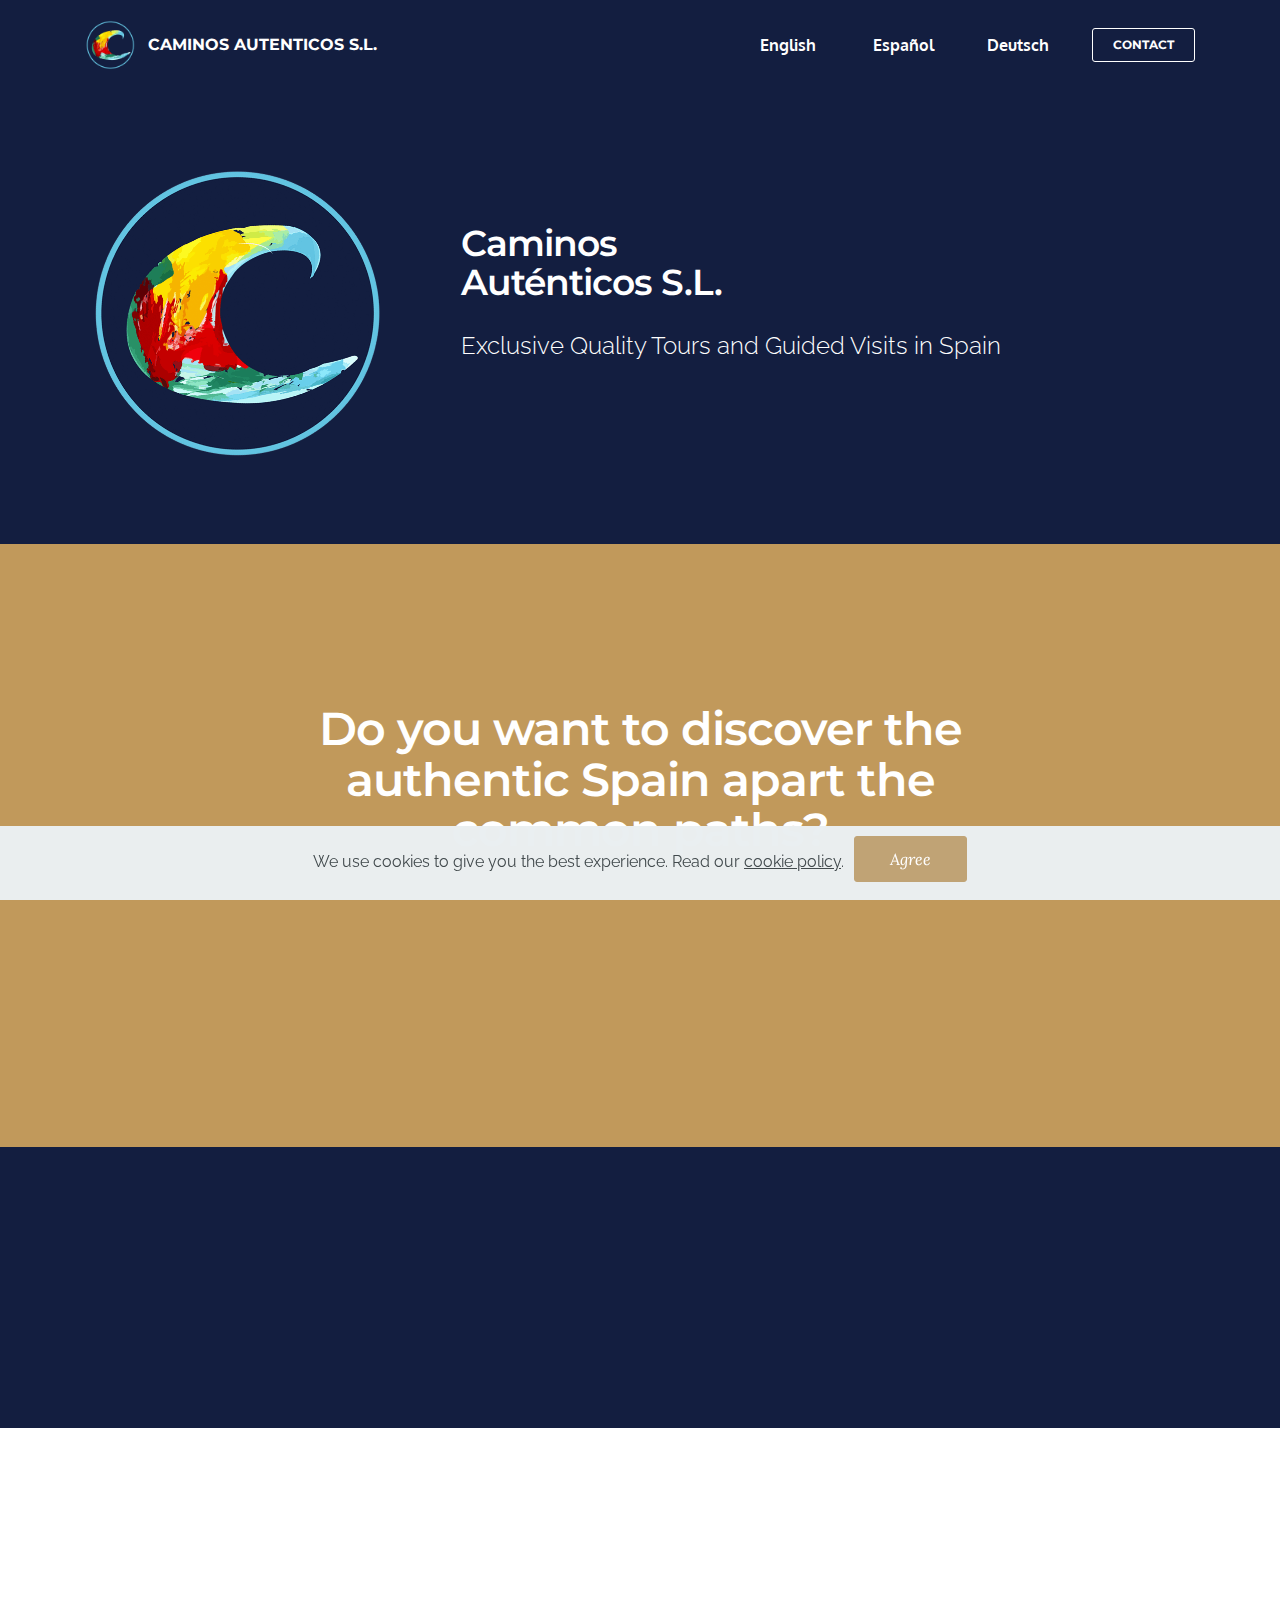
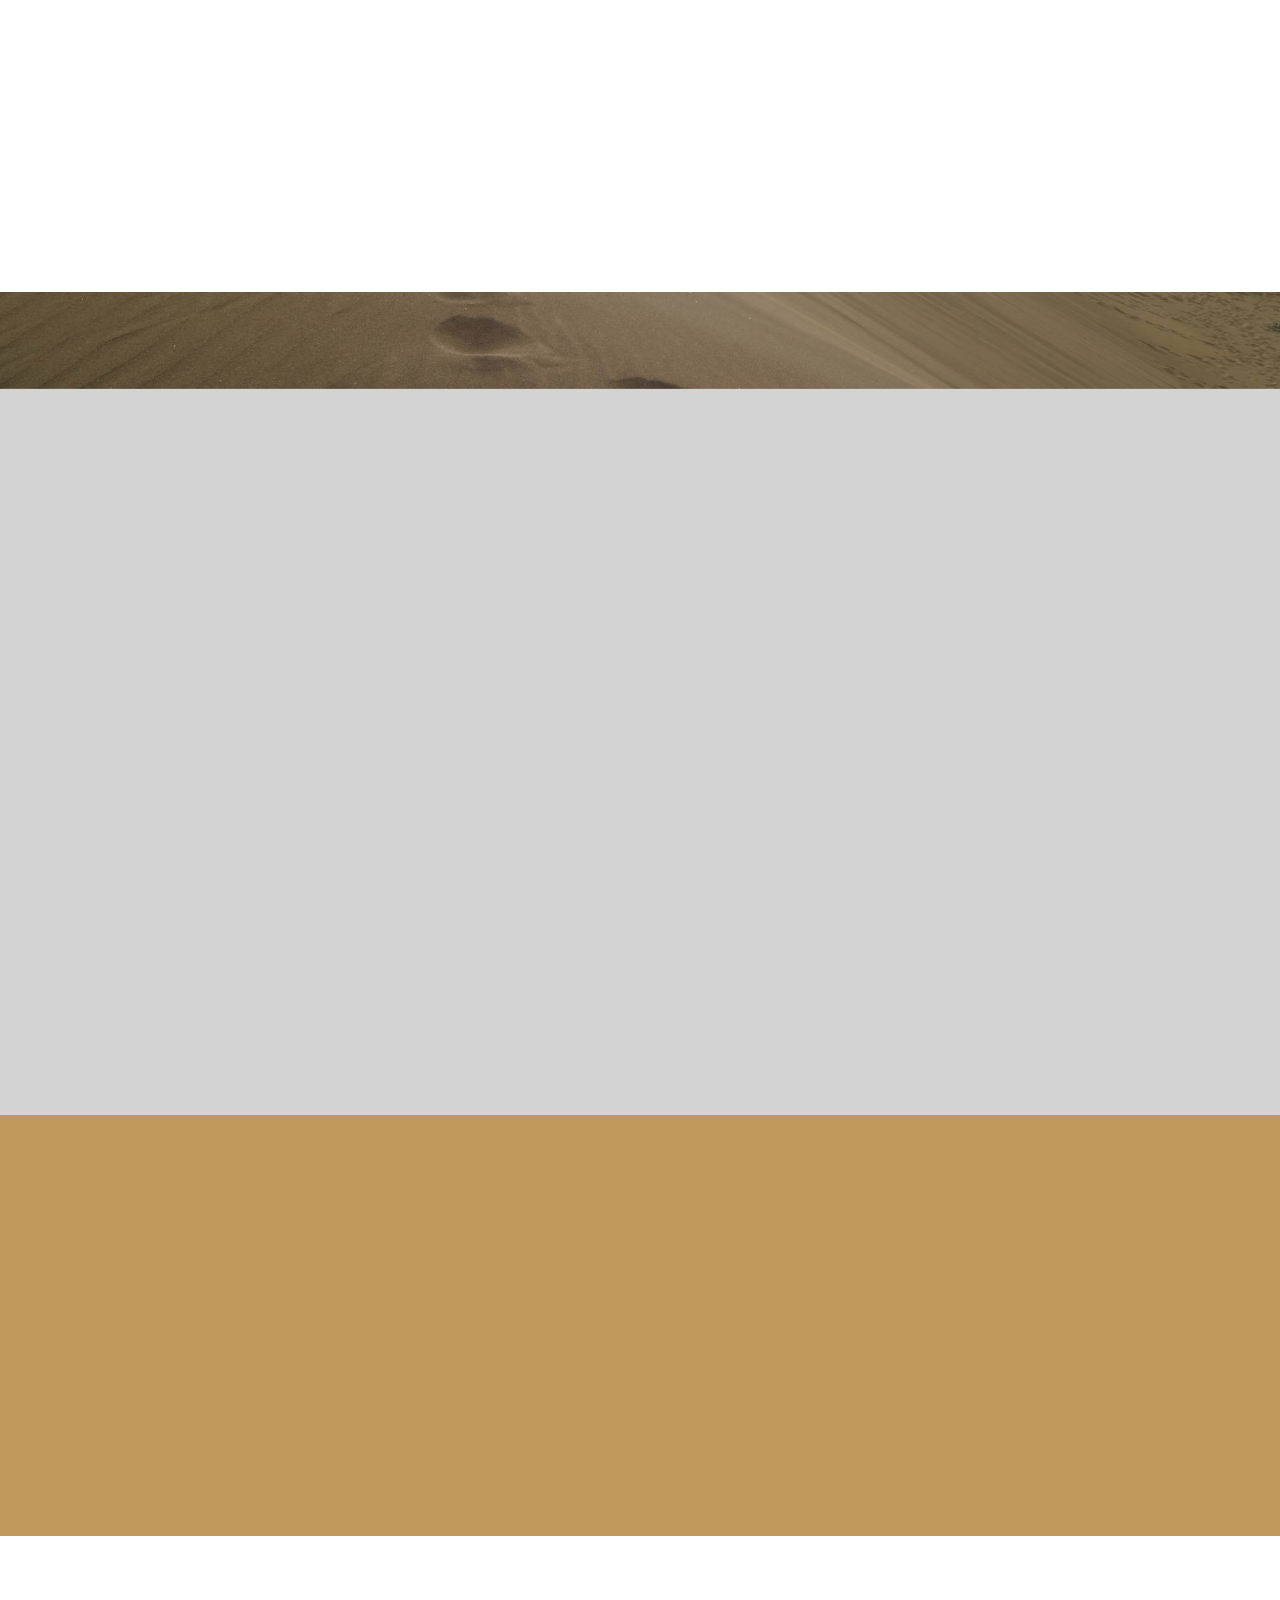
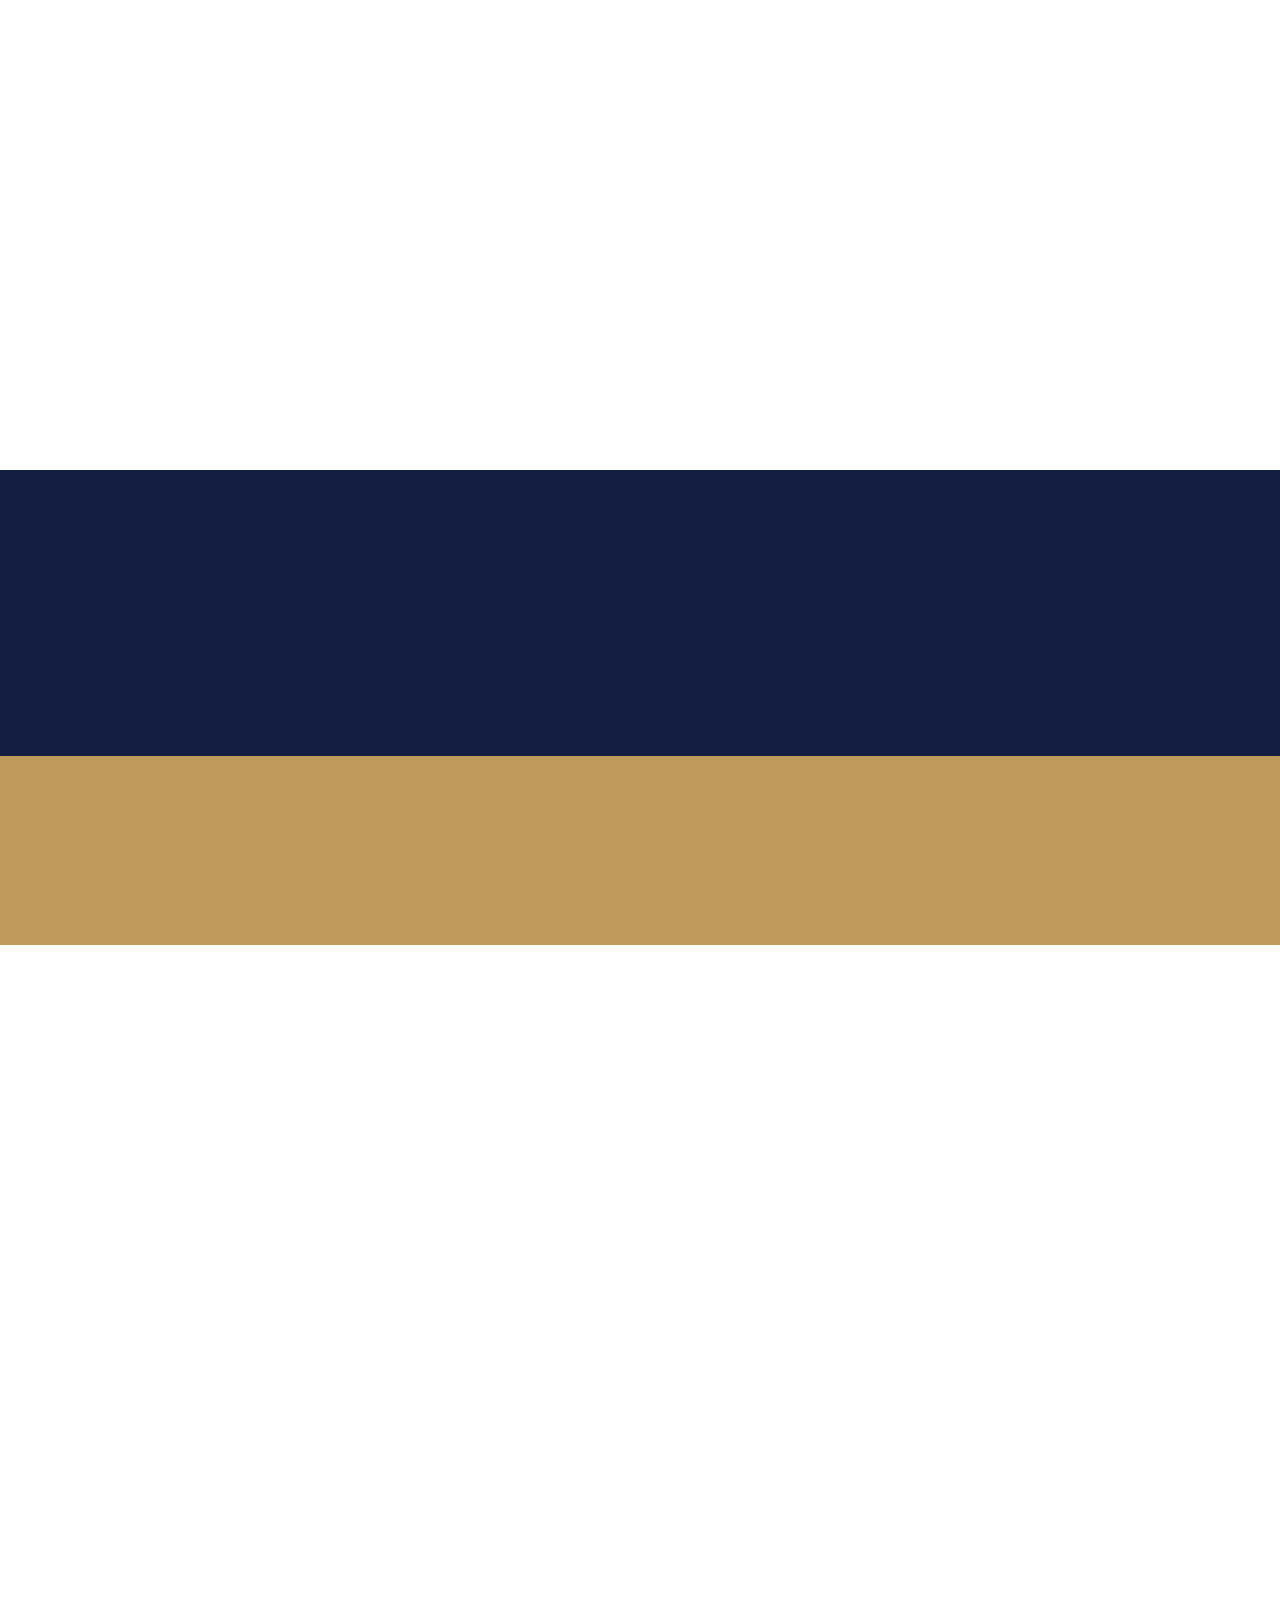
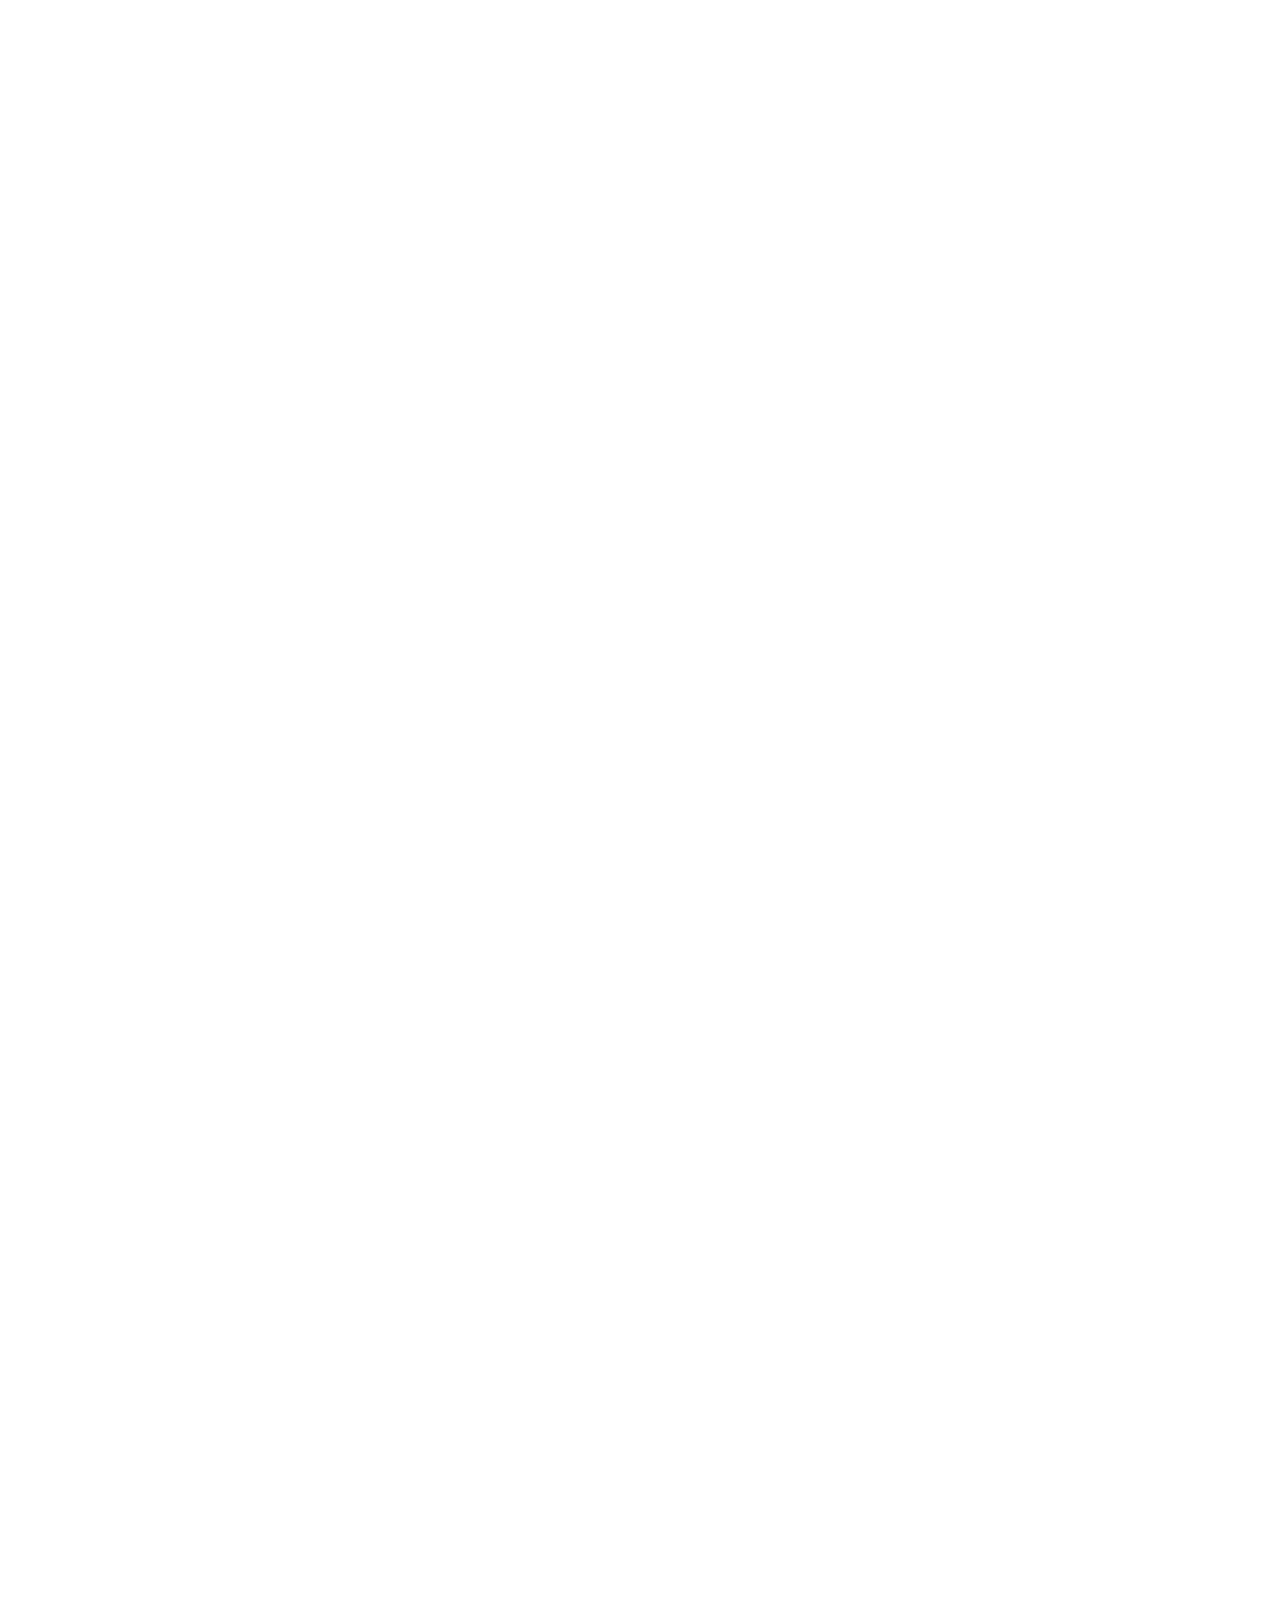
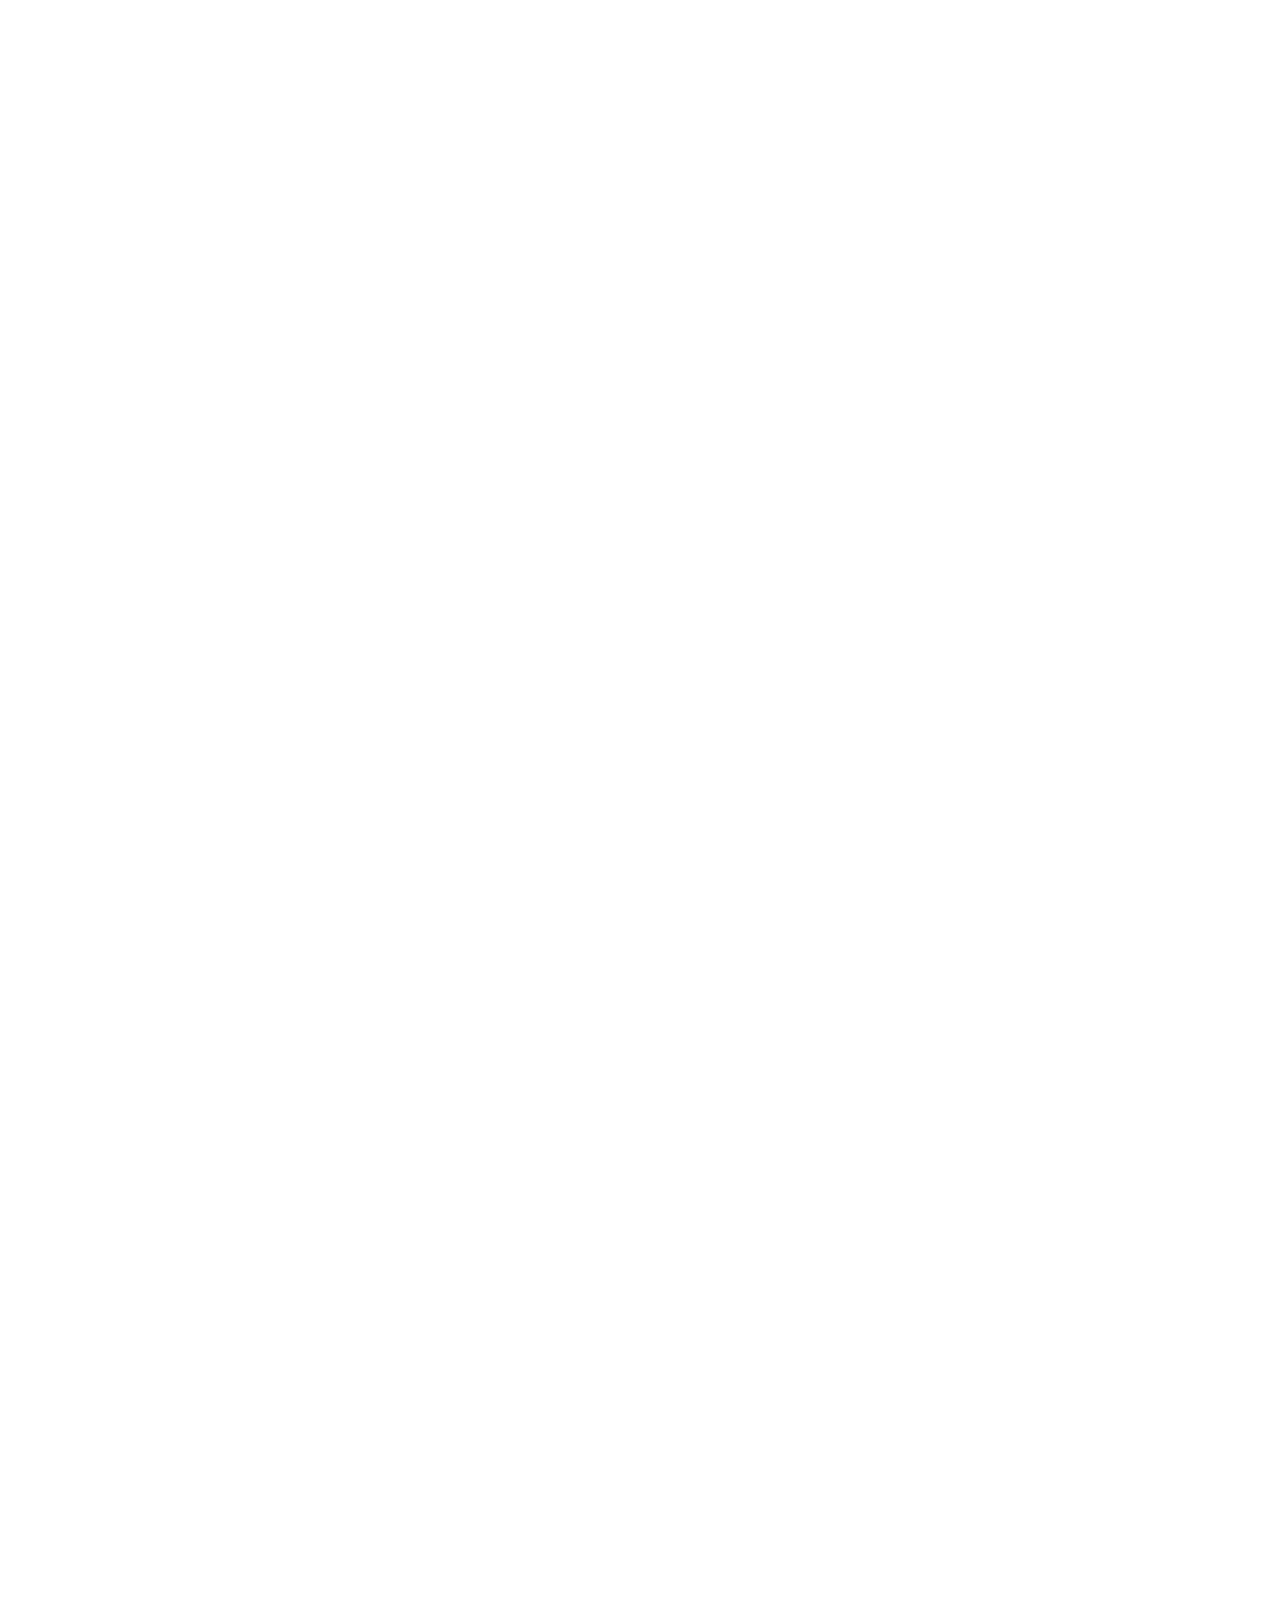
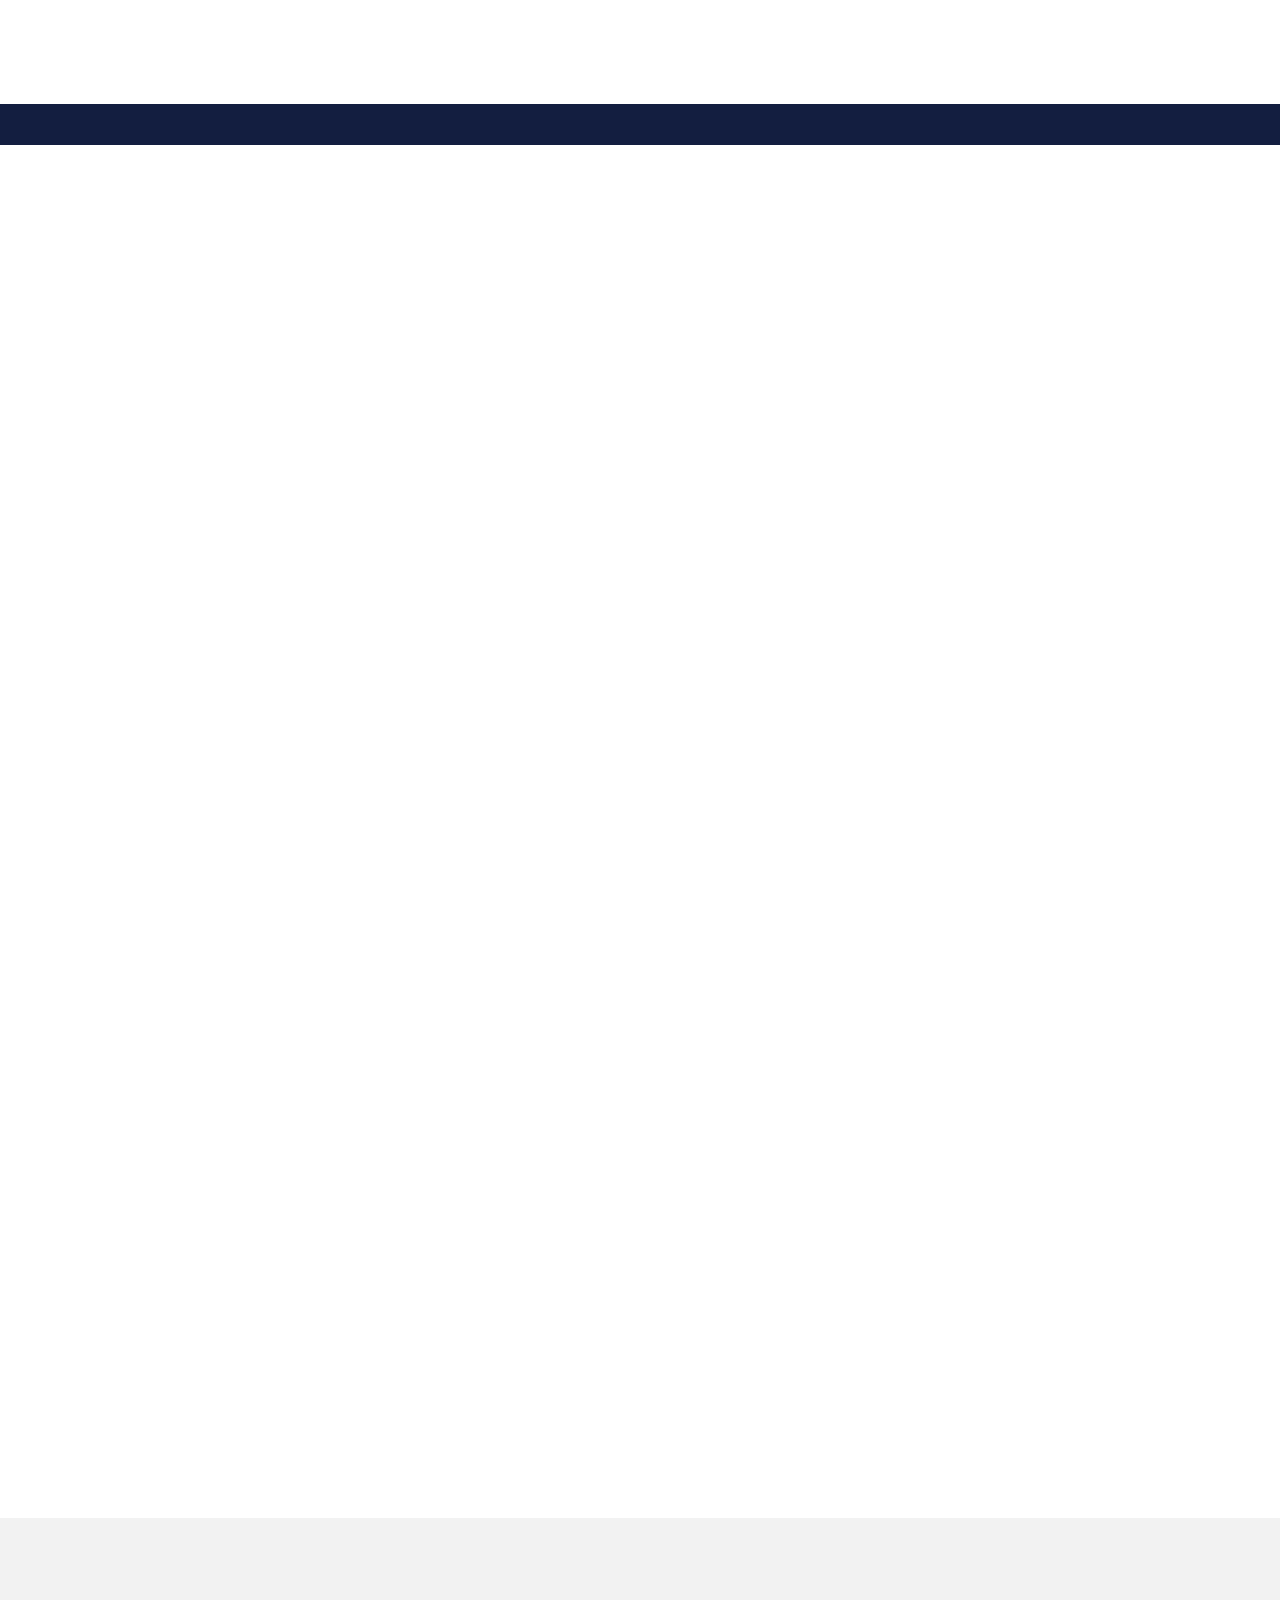
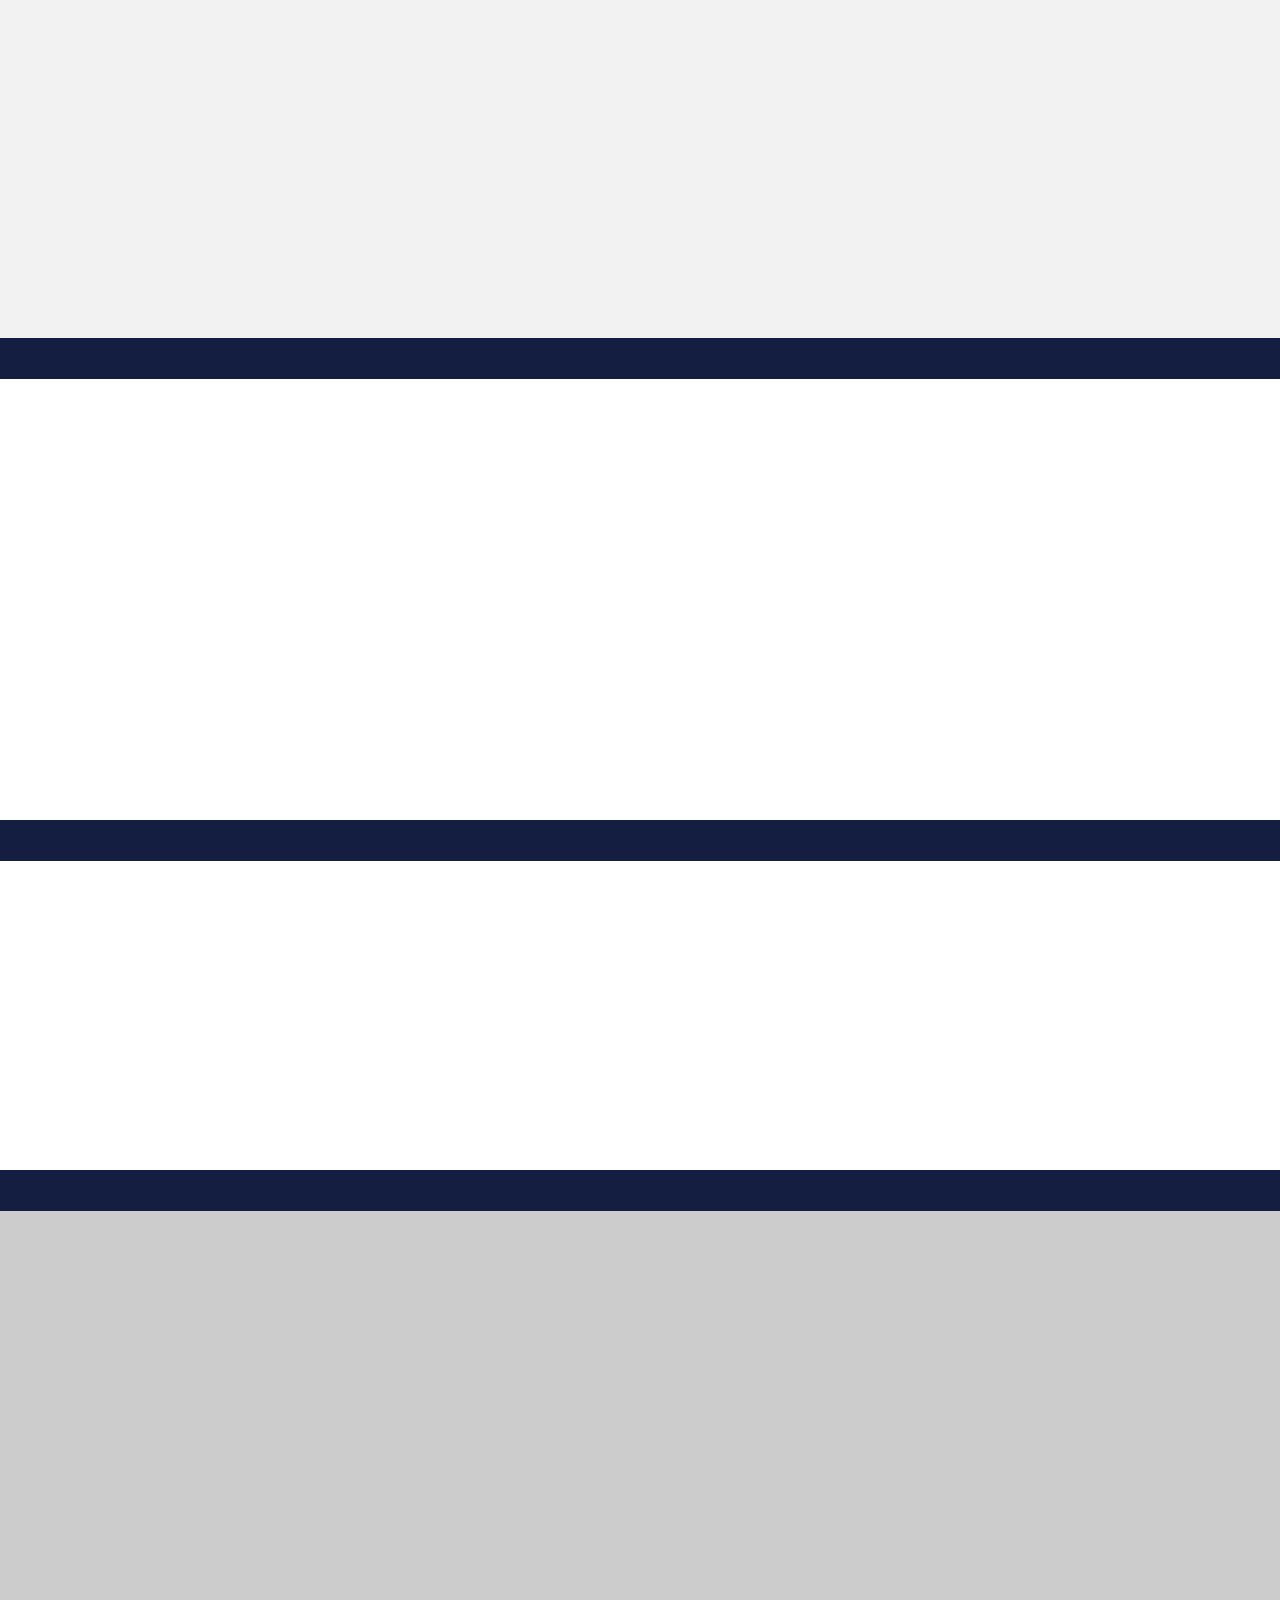
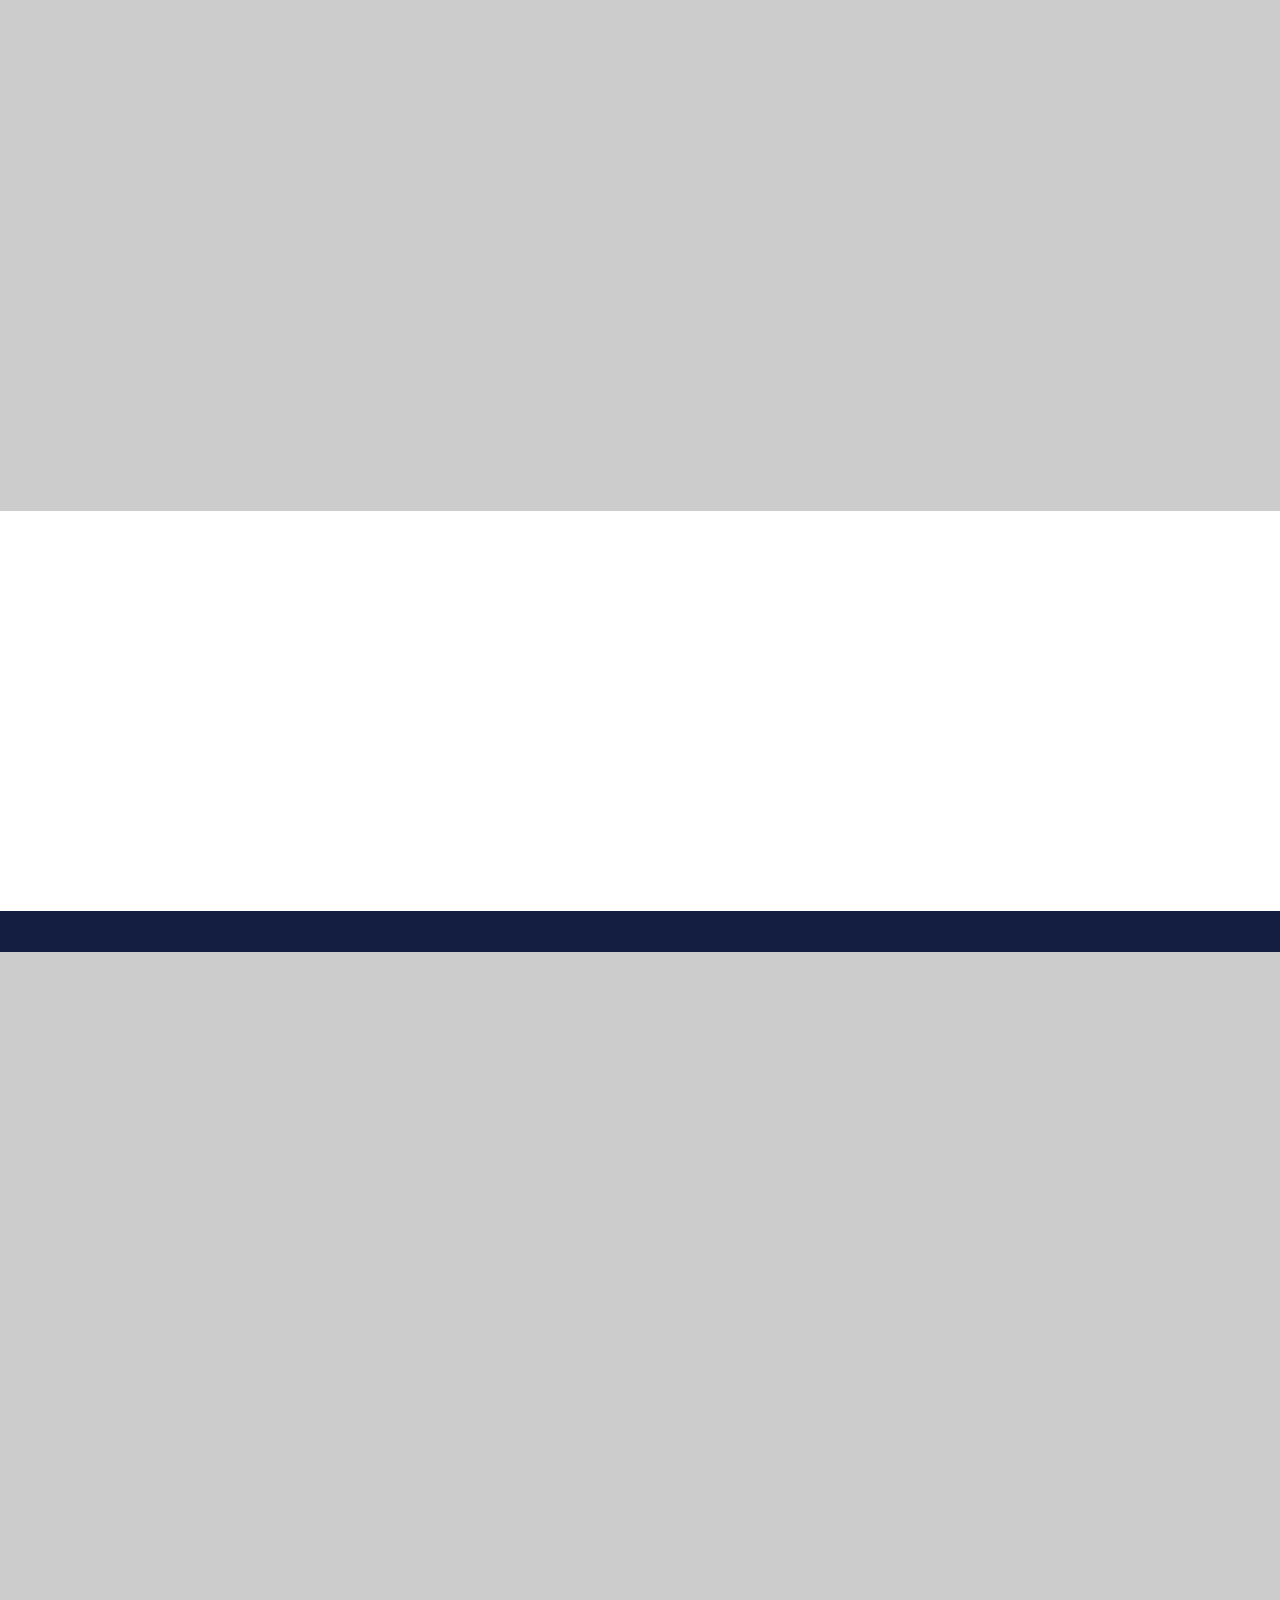
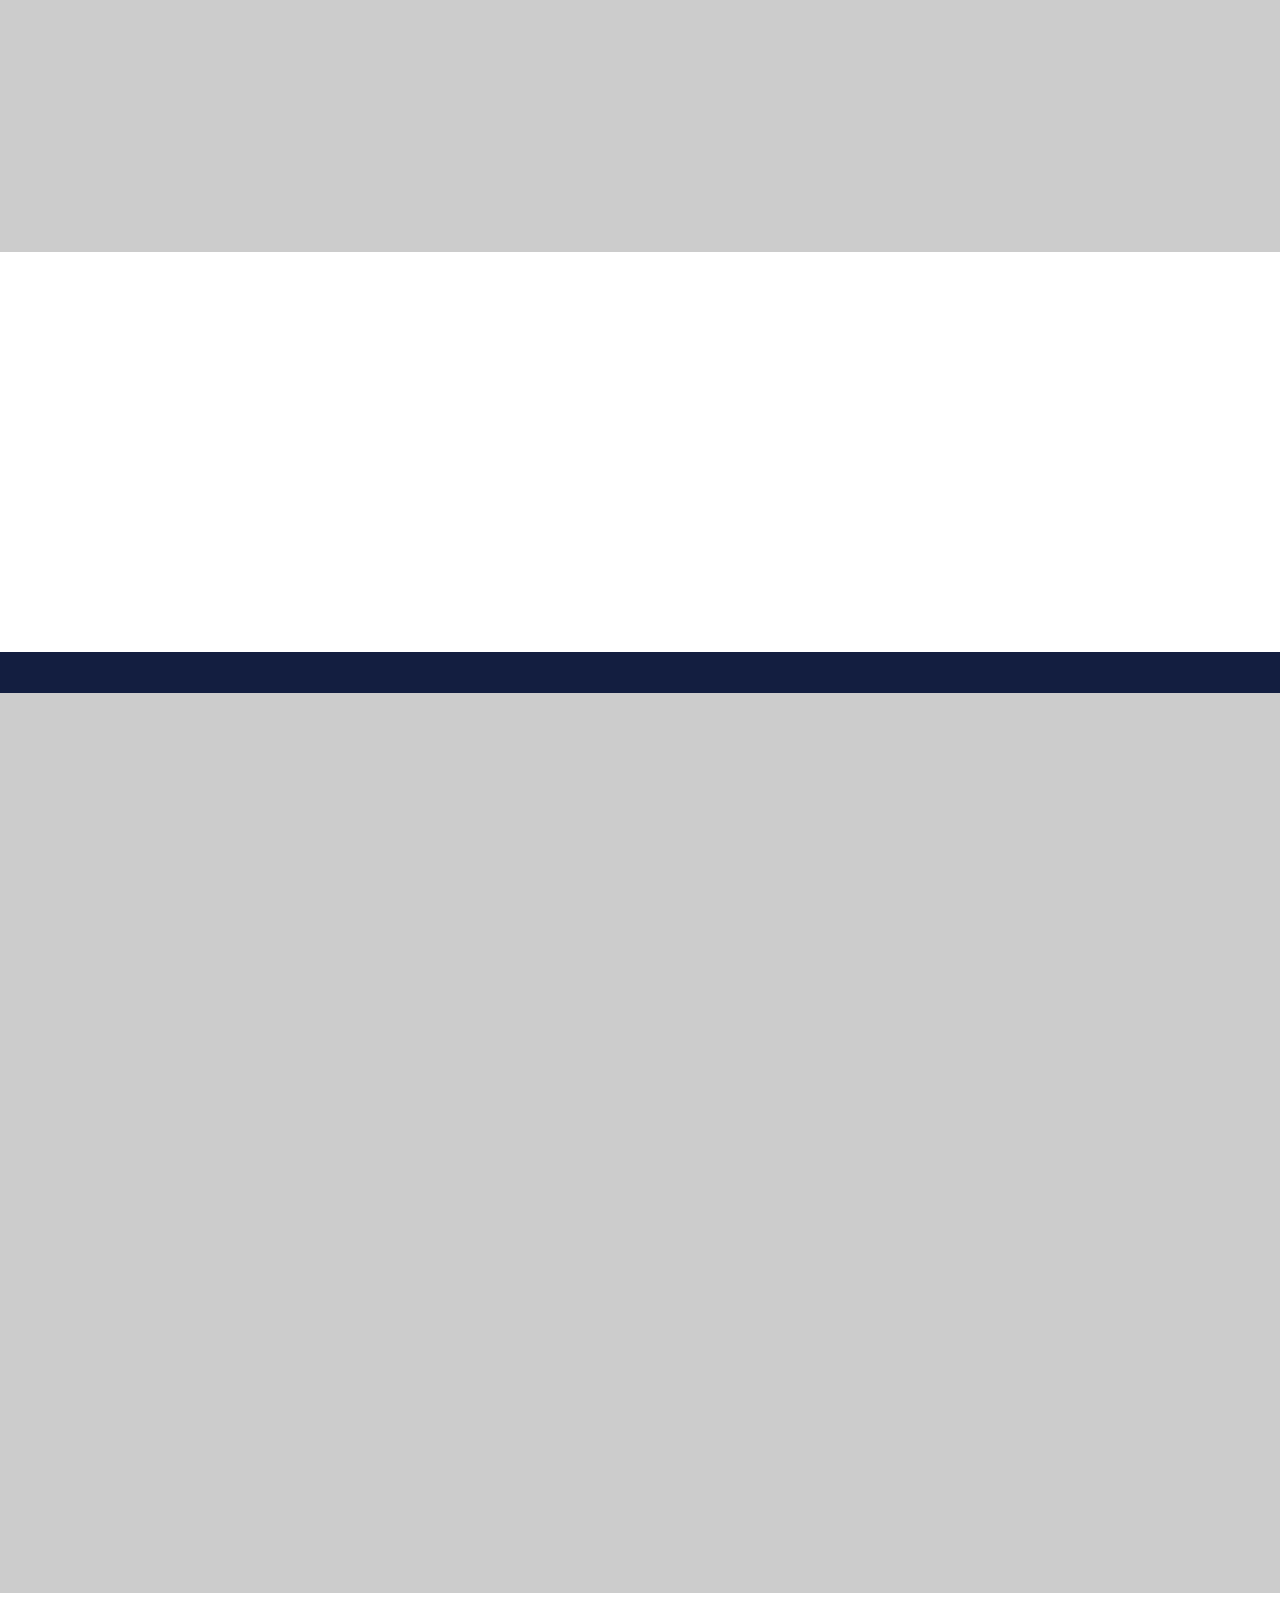
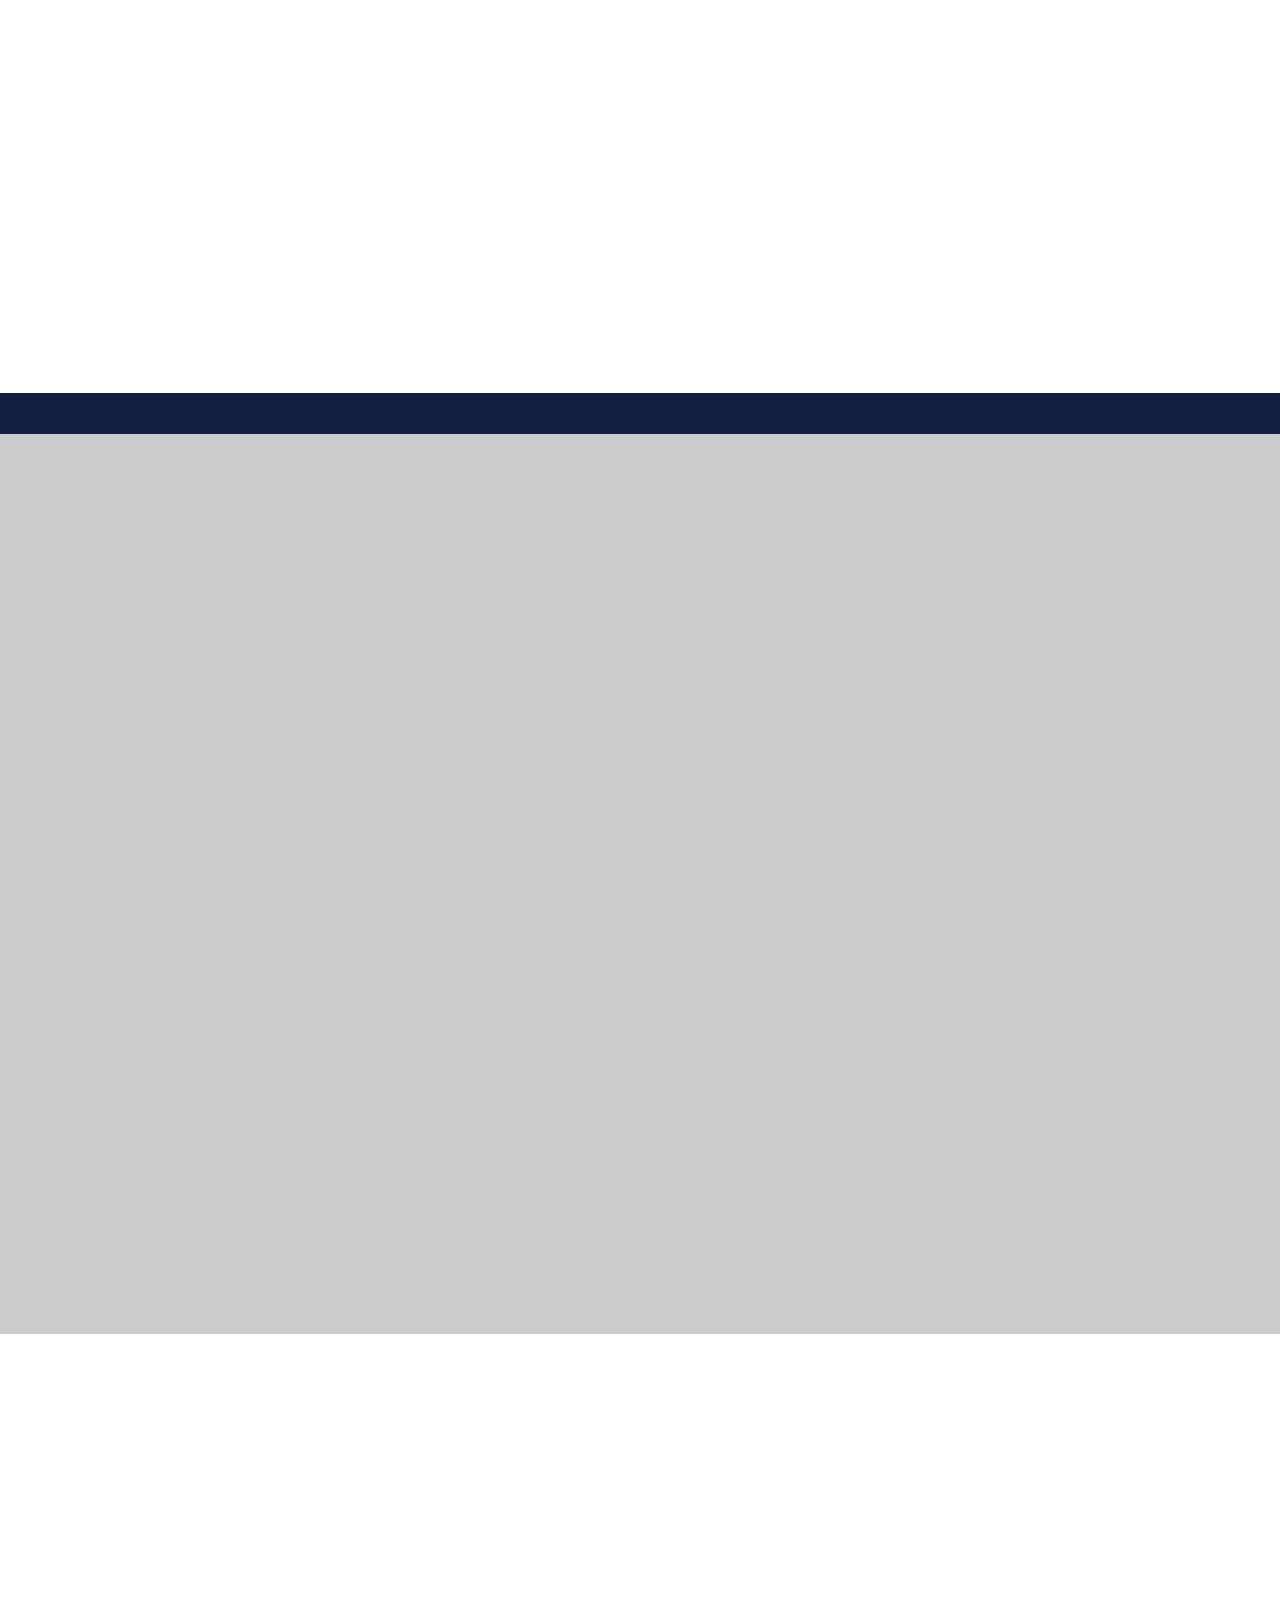
<file: index.html>
<!DOCTYPE html>
<html  >
<head>
  <!-- Site made with Mobirise Website Builder v4.12.3, https://mobirise.com -->
  <meta charset="UTF-8">
  <meta http-equiv="X-UA-Compatible" content="IE=edge">
  <meta name="generator" content="Mobirise v4.12.3, mobirise.com">
  <meta name="viewport" content="width=device-width, initial-scale=1, minimum-scale=1">
  <link rel="shortcut icon" href="assets/images/logocaminosautenticos-128x128.png" type="image/x-icon">
  <meta name="description" content="We organize individually specified round trips,
exclusive city tours, excursions and incentive events.">
  
  
  <title>Caminos Auténticos Exclusive Quality Tours and Guided Visits in Spain</title>
  <link rel="stylesheet" href="https://fonts.googleapis.com/css?family=Raleway:100,100i,200,200i,300,300i,400,400i,500,500i,600,600i,700,700i,800,800i,900,900i">
  <link rel="stylesheet" href="https://fonts.googleapis.com/css?family=Lora:400,700,400italic,700italic&subset=latin">
  <link rel="stylesheet" href="https://fonts.googleapis.com/css?family=Montserrat:400,700">
  <link rel="stylesheet" href="assets/tether/tether.min.css">
  <link rel="stylesheet" href="assets/bootstrap/css/bootstrap.min.css">
  <link rel="stylesheet" href="assets/web/assets/gdpr-plugin/gdpr-styles.css">
  <link rel="stylesheet" href="assets/animatecss/animate.min.css">
  <link rel="stylesheet" href="assets/dropdown/css/style.css">
  <link rel="stylesheet" href="assets/theme/css/style.css">
  <link rel="preload" as="style" href="assets/mobirise/css/mbr-additional.css"><link rel="stylesheet" href="assets/mobirise/css/mbr-additional.css" type="text/css">
  
  
  
</head>
<body>

<!-- Analytics -->
<!-- Global site tag (gtag.js) - Google Analytics -->
<script async src="https://www.googletagmanager.com/gtag/js?id=UA-166796471-1"></script>
<script>
  window.dataLayer = window.dataLayer || [];
  function gtag(){dataLayer.push(arguments);}
  gtag('js', new Date());

  gtag('config', 'UA-166796471-1');
</script>

<!-- /Analytics -->


  <section id="menu-8i" data-rv-view="147">

    <nav class="navbar navbar-dropdown navbar-fixed-top">
        <div class="container">

            <div class="mbr-table">
                <div class="mbr-table-cell">

                    <div class="navbar-brand">
                        <a href="https://mobirise.com" class="navbar-logo"><img src="assets/images/logocaminosautenticos-128x128.png" alt="Mobirise"></a>
                        <a class="navbar-caption" href="index.html">CAMINOS AUTENTICOS S.L.</a>
                    </div>

                </div>
                <div class="mbr-table-cell">

                    <button class="navbar-toggler pull-xs-right hidden-md-up" type="button" data-toggle="collapse" data-target="#exCollapsingNavbar">
                        <div class="hamburger-icon"></div>
                    </button>

                    <ul class="nav-dropdown collapse pull-xs-right nav navbar-nav navbar-toggleable-sm" id="exCollapsingNavbar"><li class="nav-item"><a class="nav-link link" href="index.html">English&nbsp;</a></li><li class="nav-item"><a class="nav-link link" href="ES-index.html">Español</a></li><li class="nav-item"><a class="nav-link link" href="DE-index.html" aria-expanded="false">Deutsch</a></li><li class="nav-item nav-btn"><a class="nav-link btn btn-white btn-white-outline" href="index.html#msg-box3-6c">CONTACT</a></li></ul>
                    <button hidden="" class="navbar-toggler navbar-close" type="button" data-toggle="collapse" data-target="#exCollapsingNavbar">
                        <div class="close-icon"></div>
                    </button>

                </div>
            </div>

        </div>
    </nav>

</section>

<section class="engine"><a href="https://mobirise.info/h">create your own web page</a></section><section class="mbr-section mbr-after-navbar" id="msg-box5-5z" data-rv-view="0" style="background-color: rgb(19, 30, 64); padding-top: 160px; padding-bottom: 80px;">

    
    <div class="container">
        <div class="row">
            <div class="mbr-table-md-up">

              <div class="mbr-table-cell mbr-right-padding-md-up mbr-valign-top col-md-7 image-size" style="width: 33%;">
                  <div class="mbr-figure"><img src="assets/images/logocaminosautenticos-600x600.png"></div>
              </div>

              


              <div class="mbr-table-cell col-md-5 text-xs-center text-md-left content-size">
                  <h3 class="mbr-section-title display-2">Caminos <br>Auténticos S.L.</h3>
                  <div class="lead">

                    <p>Exclusive Quality Tours and Guided Visits in Spain</p>

                  </div>

                  
              </div>


              

            </div>
        </div>
    </div>

</section>

<section class="mbr-section article" id="msg-box8-72" data-rv-view="3" style="background-color: rgb(193, 153, 91); padding-top: 160px; padding-bottom: 200px;">

    
    <div class="container">
        <div class="row">
            <div class="col-md-8 col-md-offset-2 text-xs-center">
                <h3 class="mbr-section-title display-2">Do you want to discover the authentic Spain apart the common paths?</h3>
                <div class="lead"><p>We organize individually specified round trips, exclusive city tours, excursions and incentive events. <em>We only operate on Spain's peninsula.</em></p></div>
                
            </div>
        </div>
    </div>

</section>

<section class="mbr-section mbr-section__container article" id="header3-61" data-rv-view="6" style="background-color: rgb(19, 30, 64); padding-top: 100px; padding-bottom: 100px;">
    <div class="container">
        <div class="row">
            <div class="col-xs-12">
                <h3 class="mbr-section-title display-2">About Us</h3>
                <p class="mbr-section-subtitle">Welcome on our Webpage</p>
            </div>
        </div>
    </div>
</section>

<section class="mbr-section" id="msg-box5-64" data-rv-view="8" style="background-color: rgb(255, 255, 255); padding-top: 40px; padding-bottom: 40px;">

    
    <div class="container">
        <div class="row">
            <div class="mbr-table-md-up">

              

              <div class="mbr-table-cell col-md-5 text-xs-center text-md-right content-size">
                  <h3 class="mbr-section-title display-2"><br>Caminos <br>Auténticos S.L.</h3>
                  <div class="lead">

                    <p><em>means "Authentic Paths"</em></p>

                  </div>

                  
              </div>


              


              <div class="mbr-table-cell mbr-left-padding-md-up mbr-valign-top col-md-7 image-size" style="width: 40%;">
                  <div class="mbr-figure"><img src="assets/images/logocaminosautenticos-600x600.png"></div>
              </div>

            </div>
        </div>
    </div>

</section>

<section class="mbr-section mbr-parallax-background" id="testimonials4-73" data-rv-view="11" style="background-image: url(assets/images/sky.jpg); padding-top: 120px; padding-bottom: 120px;">

    <div class="mbr-overlay" style="opacity: 0.2; background-color: rgb(34, 34, 34);">
    </div>

        <div class="mbr-section mbr-section__container mbr-section__container--middle">
            <div class="container">
                <div class="row">
                    <div class="col-xs-12 text-xs-center">
                        <h3 class="mbr-section-title display-2">Explore Spain apart <br>the massive influx of tourists</h3>
                        
                    </div>
                </div>
            </div>
        </div>


    <div class="mbr-section mbr-section-nopadding">
        <div class="container">
            <div class="row">

                <div class="col-xs-12">

                    <div class="mbr-testimonial card">
                        <div class="card-block"><p><span style="font-style: normal;"><strong>&gt; During centuries different civilizations</strong> have left their marks that nowadays are represented in monuments, traditions, music, dance, folklore and gastronomy. On our trips we discover, live and enjoy this cultural diversity visiting restaurants, companies, factories, towns and regions that are not offered on common trips.</span></p><p><span style="font-style: normal; font-size: 1.125rem;"><strong>&gt; Whether you travel on your own and want to enjoy</strong> a private city tour or half or full day excursion or you prefer doing a roundtrip, we are pleased to design you a personalized program.</span><br></p><p><span style="font-style: normal; font-size: 1.125rem;"><strong>&gt; We look forward to attending you and being your personal</strong>&nbsp;<strong>contact person</strong> and interpreter during your trip/stay in Spain. We only collaborate with the best English speaking guides, selected hotels / restaurants and transport companies.</span><br></p></div>
                        <div class="mbr-author card-footer">
                            
                            <div class="mbr-author-name">Caminos Auténticos S.L.</div>
                            
                        </div>
                    </div>

                </div>

            </div>

        </div>
    </div>
</section>

<section class="mbr-section article" id="msg-box8-76" data-rv-view="17" style="background-color: rgb(193, 153, 91); padding-top: 120px; padding-bottom: 160px;">

    
    <div class="container">
        <div class="row">
            <div class="col-md-8 col-md-offset-2 text-xs-center">
                <h3 class="mbr-section-title display-2">We offer you</h3>
                <div class="lead"><p>Round Trips, Local Based Holidays, Excursions, Personalized Guided City Tours, Incentives for Companies.&nbsp;</p></div>
                
            </div>
        </div>
    </div>

</section>

<section class="mbr-section article" id="msg-box8-79" data-rv-view="20" style="background-color: rgb(255, 255, 255); padding-top: 120px; padding-bottom: 120px;">

    
    <div class="container">
        <div class="row">
            <div class="col-md-8 col-md-offset-2 text-xs-center">
                <h3 class="mbr-section-title display-2">We design the program in accordance with you implementing the following key issues:</h3>
                <div class="lead"><p>Culture, History, Gastronomy, Enology, Nature, Hiking, Wellness, Sport Activities&nbsp;</p></div>
                
            </div>
        </div>
    </div>

</section>

<section class="mbr-section mbr-section__container article" id="header3-68" data-rv-view="23" style="background-color: rgb(19, 30, 64); padding-top: 120px; padding-bottom: 100px;">
    <div class="container">
        <div class="row">
            <div class="col-xs-12">
                <h3 class="mbr-section-title display-2"><span style="font-weight: normal;">"We are pleased to make you an offer without any commitment".</span></h3>
                
            </div>
        </div>
    </div>
</section>

<section class="mbr-section article" id="msg-box3-26" data-rv-view="31" style="background-color: rgb(19, 30, 64); padding-top: 0px; padding-bottom: 0px;">

    
    <div class="container">
        <div class="row">
            <div class="col-md-8 col-md-offset-2 text-xs-center">
                
                
                
            </div>
        </div>
    </div>

</section>

<section class="mbr-section article" id="msg-box3-77" data-rv-view="34" style="background-color: rgb(19, 30, 64); padding-top: 0px; padding-bottom: 40px;">

    
    <div class="container">
        <div class="row">
            <div class="col-md-8 col-md-offset-2 text-xs-center">
                
                
                
            </div>
        </div>
    </div>

</section>

<section class="mbr-section mbr-section__container article" id="header3-6l" data-rv-view="37" style="background-color: rgb(193, 153, 91); padding-top: 60px; padding-bottom: 60px;">
    <div class="container">
        <div class="row">
            <div class="col-xs-12">
                <h3 class="mbr-section-title display-2">A different way to discover Spain.</h3>
                <p class="mbr-section-subtitle">Caminos auténticos S.L.</p>
            </div>
        </div>
    </div>
</section>

<section class="mbr-section" id="msg-box5-3u" data-rv-view="39" style="background-color: rgb(255, 255, 255); padding-top: 40px; padding-bottom: 40px;">

    
    <div class="container">
        <div class="row">
            <div class="mbr-table-md-up">

              

              <div class="mbr-table-cell col-md-5 text-xs-center text-md-right content-size">
                  <h3 class="mbr-section-title display-2">History</h3>
                  <div class="lead">

                    <p>Phoenicians, Carthaginians, Greeks, Romans, Visigoths, Jews, Muslims, Christians. Spain owns an immense patrimony of different cultures.</p>

                  </div>

                  
              </div>


              


              <div class="mbr-table-cell mbr-left-padding-md-up mbr-valign-top col-md-7 image-size" style="width: 56%;">
                  <div class="mbr-figure"><img src="assets/images/063-1-1024x768.jpg"></div>
              </div>

            </div>
        </div>
    </div>

</section>

<section class="mbr-section" id="msg-box5-6d" data-rv-view="42" style="background-color: rgb(255, 255, 255); padding-top: 0px; padding-bottom: 80px;">

    
    <div class="container">
        <div class="row">
            <div class="mbr-table-md-up">

              

              <div class="mbr-table-cell col-md-5 text-xs-center text-md-right content-size">
                  <h3 class="mbr-section-title display-2">Nature and Trekking</h3>
                  <div class="lead">

                    <p>Spain counts with a spectacular and divers countryside: Mountains, impressive gorges, rivers, huge flatland, the Atlantic and Mediterranean coast with some amazing cliffs and beautiful beaches.. In total there are 15 natural parks, the famous <strong>'Camino de Santiago'</strong> (the Way of St. James) and hundreds of miles of routes for walking and trekking.</p>

                  </div>

                  
              </div>


              


              <div class="mbr-table-cell mbr-left-padding-md-up mbr-valign-top col-md-7 image-size" style="width: 56%;">
                  <div class="mbr-figure"><img src="assets/images/21678112085-ad4eed3bef-k-1400x954.jpg"></div>
              </div>

            </div>
        </div>
    </div>

</section>

<section class="mbr-section" id="msg-box5-6f" data-rv-view="45" style="background-color: rgb(255, 255, 255); padding-top: 0px; padding-bottom: 0px;">

    
    <div class="container">
        <div class="row">
            <div class="mbr-table-md-up">

              

              <div class="mbr-table-cell col-md-5 text-xs-center text-md-right content-size">
                  <h3 class="mbr-section-title display-2">Exclusive city tours and excursions</h3>
                  <div class="lead">

                    <p>Spend an unforgettable day together with one of our well experienced and perfect English speaking guides on an individual and personalized city tour or excursion. Get profit by his/her rich knowledge, anecdotes and insider tips.</p>

                  </div>

                  
              </div>


              


              <div class="mbr-table-cell mbr-left-padding-md-up mbr-valign-top col-md-7 image-size" style="width: 56%;">
                  <div class="mbr-figure"><img src="assets/images/bilbao-1400x1050.jpg"></div>
              </div>

            </div>
        </div>
    </div>

</section>

<section class="mbr-section" id="msg-box5-6g" data-rv-view="48" style="background-color: rgb(255, 255, 255); padding-top: 40px; padding-bottom: 80px;">

    
    <div class="container">
        <div class="row">
            <div class="mbr-table-md-up">

              

              <div class="mbr-table-cell col-md-5 text-xs-center text-md-right content-size">
                  <h3 class="mbr-section-title display-2">Traditions</h3>
                  <div class="lead">

                    <p>Flamenco, ‘Semana Santa’ (Easter Week), Fairs..Live and feel how the Spaniards celebrate and enjoy their multifarious traditional events with a pure impetus.</p>

                  </div>

                  
              </div>


              


              <div class="mbr-table-cell mbr-left-padding-md-up mbr-valign-top col-md-7 image-size" style="width: 56%;">
                  <div class="mbr-figure"><img src="assets/images/155-2-1024x768.jpg"></div>
              </div>

            </div>
        </div>
    </div>

</section>

<section class="mbr-section" id="msg-box5-6h" data-rv-view="51" style="background-color: rgb(255, 255, 255); padding-top: 0px; padding-bottom: 80px;">

    
    <div class="container">
        <div class="row">
            <div class="mbr-table-md-up">

              

              <div class="mbr-table-cell col-md-5 text-xs-center text-md-right content-size">
                  <h3 class="mbr-section-title display-2">Gastronomy</h3>
                  <div class="lead">

                    <p>Spain's excellent gastronomy is world-famous. It goes from traditional homemade plates, tapas / pintxos (appetizers), best quality wines and spirits to the high class vanguard cuisine. We only consider selected restaurants and bars that conserve the designation of origin of its products and recipes.</p>

                  </div>

                  
              </div>


              


              <div class="mbr-table-cell mbr-left-padding-md-up mbr-valign-top col-md-7 image-size" style="width: 56%;">
                  <div class="mbr-figure"><img src="assets/images/dieta-mediterranea-1-1400x934.jpg"></div>
              </div>

            </div>
        </div>
    </div>

</section>

<section class="mbr-section" id="msg-box5-6i" data-rv-view="54" style="background-color: rgb(255, 255, 255); padding-top: 40px; padding-bottom: 80px;">

    
    <div class="container">
        <div class="row">
            <div class="mbr-table-md-up">

              

              <div class="mbr-table-cell col-md-5 text-xs-center text-md-right content-size">
                  <h3 class="mbr-section-title display-2">Street by Street</h3>
                  <div class="lead">

                    <p>Every street of the old Spain with its unique houses and whitewashed walls decorated with flowers has a singular architecture. Listen to the curious stories they tell you about the past.</p>

                  </div>

                  
              </div>


              


              <div class="mbr-table-cell mbr-left-padding-md-up mbr-valign-top col-md-7 image-size" style="width: 56%;">
                  <div class="mbr-figure"><img src="assets/images/124-1024x768.jpg"></div>
              </div>

            </div>
        </div>
    </div>

</section>

<section class="mbr-section" id="msg-box5-6j" data-rv-view="57" style="background-color: rgb(255, 255, 255); padding-top: 0px; padding-bottom: 80px;">

    
    <div class="container">
        <div class="row">
            <div class="mbr-table-md-up">

              

              <div class="mbr-table-cell col-md-5 text-xs-center text-md-right content-size">
                  <h3 class="mbr-section-title display-2">Discover the undiscovered</h3>
                  <div class="lead">

                    <p>We want you to have a stay in Spain full of wonderful senses, that you discover special places and enjoy unique experiences. We design the program in full accordance with you and your tastes.</p>

                  </div>

                  
              </div>


              


              <div class="mbr-table-cell mbr-left-padding-md-up mbr-valign-top col-md-7 image-size" style="width: 56%;">
                  <div class="mbr-figure"><img src="assets/images/193-1024x768.jpg"></div>
              </div>

            </div>
        </div>
    </div>

</section>

<section class="mbr-section" id="msg-box5-6k" data-rv-view="60" style="background-color: rgb(255, 255, 255); padding-top: 0px; padding-bottom: 80px;">

    
    <div class="container">
        <div class="row">
            <div class="mbr-table-md-up">

              

              <div class="mbr-table-cell col-md-5 text-xs-center text-md-right content-size">
                  <h3 class="mbr-section-title display-2">Best personal assistance</h3>
                  <div class="lead">

                    <p>On your trip our qualified travel guide is responsible for the perfect development of the program, hotels, restaurants, etc. and is your contact person for all detailed information and is in case of an emergency available during 24 hours. </p>

                  </div>

                  
              </div>


              


              <div class="mbr-table-cell mbr-left-padding-md-up mbr-valign-top col-md-7 image-size" style="width: 56%;">
                  <div class="mbr-figure"><img src="assets/images/034-1-1024x768.jpg"></div>
              </div>

            </div>
        </div>
    </div>

</section>

<section class="mbr-section article" id="msg-box3-9t" data-rv-view="63" style="background-color: rgb(19, 30, 64); padding-top: 0px; padding-bottom: 40px;">

    
    <div class="container">
        <div class="row">
            <div class="col-md-8 col-md-offset-2 text-xs-center">
                
                
                
            </div>
        </div>
    </div>

</section>

<section class="mbr-section" id="testimonials2-bg" data-rv-view="66" style="background-color: rgb(255, 255, 255); padding-top: 80px; padding-bottom: 120px;">

    

        <div class="mbr-section mbr-section__container mbr-section__container--middle">
            <div class="container">
                <div class="row">
                    <div class="col-xs-12 text-xs-center">
                        <h3 class="mbr-section-title display-2">Comments</h3>
                        <p class="mbr-section-subtitle">Customer experiences</p>
                    </div>
                </div>
            </div>
        </div>


    <div class="mbr-section mbr-section-nopadding">
        <div class="container">
            <div class="row">

                <div class="col-xs-12">

                    <div class="mbr-testimonial card">
                        <div class="card-block"><p>“Some friends who had spent a wonderful holiday in Spain recommended us Caminos Auténticos. We booked two private guided tours in Barcelona (Art Nouveau and Tapas and Market Halls). It was an absolutely unique experience we will never forget. Our excellent English speaking local guide did a great job introducing us in Barcelona’s fantastic architecture, history and gourmet sensations. We will definitely use Caminos Auténticos services again."</p></div>
                        <div class="mbr-author card-footer">
                            
                            <div class="mbr-author-name">Jan van Reyden</div>
                            
                        </div>
                    </div><div class="mbr-testimonial card">
                        <div class="card-block"><p>“All on the tours we went on were conducted by supremely qualified guides who genuinely enjoyed their craft. I will recommend Caminos Auténticos to everyone who plans to visit Spain.<span style="font-size: 1.125rem;">”</span></p></div>
                        <div class="mbr-author card-footer">
                            
                            <div class="mbr-author-name">Susan Williams</div>
                            
                        </div>
                    </div><div class="mbr-testimonial card">
                        <div class="card-block"><p>““Caminos Auténticos designed a great itinerary for us. Every single detail was well-organized and specifically tailored to our interests. We absolutely enjoyed our stay in Spain. Thank you!".”</p></div>
                        <div class="mbr-author card-footer">
                            
                            <div class="mbr-author-name">Joe Anderson</div>
                            
                        </div>
                    </div><div class="mbr-testimonial card">
                        <div class="card-block"><p>“My family and I were delighted by the Spain vacation itinerary developed by Caminos Auténticos. The hotel recommendations, the restaurant reservations and tours were superb. They balanced active tours with time to recuperate. I would highly recommend their services to all!"</p></div>
                        <div class="mbr-author card-footer">
                            
                            <div class="mbr-author-name">Steve Davis</div>
                            
                        </div>
                    </div>

                </div>

            </div>

        </div>
    </div>
</section>

<section class="mbr-section article" id="msg-box3-c0" data-rv-view="149" style="background-color: rgb(242, 242, 242); padding-top: 120px; padding-bottom: 120px;">

    
    <div class="container">
        <div class="row">
            <div class="col-md-8 col-md-offset-2 text-xs-center">
                <h3 class="mbr-section-title display-2">info@caminosautenticos.com</h3>
                <div class="lead"><p>Please contact us by email or phone.</p></div>
                <div><a class="btn btn-primary" href="index.html">(+34) 644 288 435</a></div>
            </div>
        </div>
    </div>

</section>

<section class="mbr-section article" id="msg-box3-b5" data-rv-view="78" style="background-color: rgb(19, 30, 64); padding-top: 0px; padding-bottom: 40px;">

    
    <div class="container">
        <div class="row">
            <div class="col-md-8 col-md-offset-2 text-xs-center">
                
                
                
            </div>
        </div>
    </div>

</section>

<section class="mbr-section" id="msg-box5-bp" data-rv-view="81" style="background-color: rgb(255, 255, 255); padding-top: 40px; padding-bottom: 40px;">

    
    <div class="container">
        <div class="row">
            <div class="mbr-table-md-up">

              

              <div class="mbr-table-cell col-md-5 text-xs-center text-md-right content-size">
                  <h3 class="mbr-section-title display-2">FOLLOW US<br>ON FACEBOOK</h3>
                  <div class="lead">

                    <p><a href="https://fb.me/CaminosAutenticosSL">fb.me/CaminosAutenticosSL</a>&nbsp;</p>

                  </div>

                  <div><a class="btn btn-primary" href="https://www.facebook.com/Caminos-Aut%C3%A9nticos-SL-Exclusive-Quality-Tours-and-Guided-Visits-in-Spain-110164694024762/">VISIT OUR FANPAGE</a></div>
              </div>


              


              <div class="mbr-table-cell mbr-left-padding-md-up mbr-valign-top col-md-7 image-size" style="width: 38%;">
                  <div class="mbr-figure"><a href="https://www.facebook.com/Caminos-Aut%C3%A9nticos-SL-Exclusive-Quality-Tours-and-Guided-Visits-in-Spain-110164694024762/"><img src="assets/images/logofacebook-512x512.jpg"></a></div>
              </div>

            </div>
        </div>
    </div>

</section>

<section class="mbr-section article" id="msg-box3-bq" data-rv-view="84" style="background-color: rgb(19, 30, 64); padding-top: 0px; padding-bottom: 40px;">

    
    <div class="container">
        <div class="row">
            <div class="col-md-8 col-md-offset-2 text-xs-center">
                
                
                
            </div>
        </div>
    </div>

</section>

<section class="mbr-section mbr-section__container article" id="header3-6n" data-rv-view="87" style="background-color: rgb(255, 255, 255); padding-top: 120px; padding-bottom: 120px;">
    <div class="container">
        <div class="row">
            <div class="col-xs-12">
                <h3 class="mbr-section-title display-2">Some destinations</h3>
                <p class="mbr-section-subtitle">A different way to discover Spain.</p>
            </div>
        </div>
    </div>
</section>

<section class="mbr-section article" id="msg-box3-6r" data-rv-view="89" style="background-color: rgb(19, 30, 64); padding-top: 0px; padding-bottom: 40px;">

    
    <div class="container">
        <div class="row">
            <div class="col-md-8 col-md-offset-2 text-xs-center">
                
                
                
            </div>
        </div>
    </div>

</section>

<section class="mbr-section mbr-section-hero mbr-section-full mbr-parallax-background" id="header1-30" data-rv-view="92" style="background-image: url(assets/images/162-1024x768.jpg);">

    <div class="mbr-overlay" style="opacity: 0.2; background-color: rgb(0, 0, 0);"></div>

    <div class="mbr-table-cell">

        <div class="container">
            <div class="row">
                <div class="mbr-section col-md-10 col-md-offset-1 text-xs-center">

                    <h1 class="mbr-section-title display-1">Málaga</h1>
                    <p class="mbr-section-lead lead">ANDALUCÍA</p>
                    
                </div>
            </div>
        </div>
    </div>

    

</section>

<section class="mbr-section mbr-section-nopadding" id="map1-4a" data-rv-view="95">
    <div class="mbr-map"><iframe frameborder="0" style="border:0" src="https://www.google.com/maps/embed/v1/place?key=AIzaSyCNveGQ9bfpKFwWzQLLftrR9hNiHwdqQG8&amp;q=place_id:ChIJLSHbT8RZcg0RzzLKyZLcJWA" allowfullscreen=""></iframe></div>
</section>

<section class="mbr-section article" id="msg-box3-6q" data-rv-view="97" style="background-color: rgb(19, 30, 64); padding-top: 0px; padding-bottom: 40px;">

    
    <div class="container">
        <div class="row">
            <div class="col-md-8 col-md-offset-2 text-xs-center">
                
                
                
            </div>
        </div>
    </div>

</section>

<section class="mbr-section mbr-section-hero mbr-section-full mbr-parallax-background" id="header1-1" data-rv-view="100" style="background-image: url(assets/images/156-1024x768.jpg);">

    <div class="mbr-overlay" style="opacity: 0.2; background-color: rgb(0, 0, 0);"></div>

    <div class="mbr-table-cell">

        <div class="container">
            <div class="row">
                <div class="mbr-section col-md-10 col-md-offset-1 text-xs-center">

                    <h1 class="mbr-section-title display-1">Sevilla</h1>
                    <p class="mbr-section-lead lead">ANDALUCÍA</p>
                    
                </div>
            </div>
        </div>
    </div>

    

</section>

<section class="mbr-section mbr-section-nopadding" id="map1-49" data-rv-view="103">
    <div class="mbr-map"><iframe frameborder="0" style="border:0" src="https://www.google.com/maps/embed/v1/place?key=AIzaSyDk89J4FSunMF33ruMVWJaJht_Ro0kvoXs&amp;q=place_id:ChIJkWK-FBFsEg0RSFb-HGIY8DQ" allowfullscreen=""></iframe></div>
</section>

<section class="mbr-section article" id="msg-box3-6o" data-rv-view="105" style="background-color: rgb(19, 30, 64); padding-top: 0px; padding-bottom: 40px;">

    
    <div class="container">
        <div class="row">
            <div class="col-md-8 col-md-offset-2 text-xs-center">
                
                
                
            </div>
        </div>
    </div>

</section>

<section class="mbr-section mbr-section-hero mbr-section-full mbr-parallax-background" id="header1-23" data-rv-view="108" style="background-image: url(assets/images/055-1-1024x768.jpg);">

    <div class="mbr-overlay" style="opacity: 0.2; background-color: rgb(0, 0, 0);"></div>

    <div class="mbr-table-cell">

        <div class="container">
            <div class="row">
                <div class="mbr-section col-md-10 col-md-offset-1 text-xs-center">

                    <h1 class="mbr-section-title display-1">Granada</h1>
                    <p class="mbr-section-lead lead">ANDALUCÍA</p>
                    
                </div>
            </div>
        </div>
    </div>

    

</section>

<section class="mbr-section mbr-section-nopadding" id="map1-48" data-rv-view="111">
    <div class="mbr-map"><iframe frameborder="0" style="border:0" src="https://www.google.com/maps/embed/v1/place?key=AIzaSyCNveGQ9bfpKFwWzQLLftrR9hNiHwdqQG8&amp;q=place_id:ChIJfcIyLeb8cQ0Rcg1g0533WJI" allowfullscreen=""></iframe></div>
</section>

<section class="mbr-section article" id="msg-box3-6s" data-rv-view="113" style="background-color: rgb(19, 30, 64); padding-top: 0px; padding-bottom: 40px;">

    
    <div class="container">
        <div class="row">
            <div class="col-md-8 col-md-offset-2 text-xs-center">
                
                
                
            </div>
        </div>
    </div>

</section>

<section class="mbr-section mbr-section-hero mbr-section-full mbr-parallax-background" id="header1-3n" data-rv-view="116" style="background-image: url(assets/images/023-1-1024x768.jpg);">

    <div class="mbr-overlay" style="opacity: 0.2; background-color: rgb(0, 0, 0);"></div>

    <div class="mbr-table-cell">

        <div class="container">
            <div class="row">
                <div class="mbr-section col-md-10 col-md-offset-1 text-xs-center">

                    <h1 class="mbr-section-title display-1">Cádiz</h1>
                    <p class="mbr-section-lead lead">ANDALUCIA</p>
                    
                </div>
            </div>
        </div>
    </div>

    

</section>

<section class="mbr-section mbr-section-nopadding" id="map1-45" data-rv-view="119">
    <div class="mbr-map"><iframe frameborder="0" style="border:0" src="https://www.google.com/maps/embed/v1/place?key=AIzaSyDk89J4FSunMF33ruMVWJaJht_Ro0kvoXs&amp;q=place_id:ChIJDyTsJFfSDQ0RADugjP1jBAQ" allowfullscreen=""></iframe></div>
</section>

<section class="mbr-section article" id="msg-box3-6u" data-rv-view="121" style="background-color: rgb(19, 30, 64); padding-top: 0px; padding-bottom: 40px;">

    
    <div class="container">
        <div class="row">
            <div class="col-md-8 col-md-offset-2 text-xs-center">
                
                
                
            </div>
        </div>
    </div>

</section>

<section class="mbr-section mbr-section-hero mbr-section-full mbr-parallax-background" id="header1-3o" data-rv-view="124" style="background-image: url(assets/images/006-1-1024x768.jpg);">

    <div class="mbr-overlay" style="opacity: 0.2; background-color: rgb(0, 0, 0);"></div>

    <div class="mbr-table-cell">

        <div class="container">
            <div class="row">
                <div class="mbr-section col-md-10 col-md-offset-1 text-xs-center">

                    <h1 class="mbr-section-title display-1">Córdoba</h1>
                    <p class="mbr-section-lead lead">ANDALUCIA</p>
                    
                </div>
            </div>
        </div>
    </div>

    

</section>

<section class="mbr-section mbr-section-nopadding" id="map1-34" data-rv-view="127">
    <div class="mbr-map"><iframe frameborder="0" style="border:0" src="https://www.google.com/maps/embed/v1/place?key=AIzaSyCNveGQ9bfpKFwWzQLLftrR9hNiHwdqQG8&amp;q=place_id:ChIJ7wpe-SbfbA0Rw1aEEOjS8U0" allowfullscreen=""></iframe></div>
</section>

<section class="mbr-section article" id="msg-box3-6w" data-rv-view="129" style="background-color: rgb(19, 30, 64); padding-top: 0px; padding-bottom: 40px;">

    
    <div class="container">
        <div class="row">
            <div class="col-md-8 col-md-offset-2 text-xs-center">
                
                
                
            </div>
        </div>
    </div>

</section>

<section class="mbr-section mbr-section-hero mbr-section-full mbr-parallax-background" id="header1-6x" data-rv-view="132" style="background-image: url(assets/images/085-1024x768.jpg);">

    <div class="mbr-overlay" style="opacity: 0.2; background-color: rgb(0, 0, 0);"></div>

    <div class="mbr-table-cell">

        <div class="container">
            <div class="row">
                <div class="mbr-section col-md-10 col-md-offset-1 text-xs-center">

                    <h1 class="mbr-section-title display-1">Barcelona</h1>
                    <p class="mbr-section-lead lead">CATALUÑA</p>
                    
                </div>
            </div>
        </div>
    </div>

    

</section>

<section class="mbr-section mbr-section-nopadding" id="map1-6y" data-rv-view="135">
    <div class="mbr-map"><iframe frameborder="0" style="border:0" src="https://www.google.com/maps/embed/v1/place?key=AIzaSyCNveGQ9bfpKFwWzQLLftrR9hNiHwdqQG8&amp;q=place_id:ChIJ5TCOcRaYpBIRCmZHTz37sEQ" allowfullscreen=""></iframe></div>
</section>

<section class="mbr-section article" id="msg-box3-6z" data-rv-view="137" style="background-color: rgb(19, 30, 64); padding-top: 0px; padding-bottom: 40px;">

    
    <div class="container">
        <div class="row">
            <div class="col-md-8 col-md-offset-2 text-xs-center">
                
                
                
            </div>
        </div>
    </div>

</section>

<section class="mbr-section mbr-section-hero mbr-section-full mbr-section-with-arrow mbr-parallax-background" id="header1-4h" data-rv-view="140" style="background-image: url(assets/images/126-1024x768.jpg);">

    <div class="mbr-overlay" style="opacity: 0.2; background-color: rgb(0, 0, 0);"></div>

    <div class="mbr-table-cell">

        <div class="container">
            <div class="row">
                <div class="mbr-section col-md-10 col-md-offset-1 text-xs-center">

                    <h1 class="mbr-section-title display-1">Santiago de <br>Compostela</h1>
                    <p class="mbr-section-lead lead">GALICIA</p>
                    
                </div>
            </div>
        </div>
    </div>

    <div class="mbr-arrow mbr-arrow-floating" aria-hidden="true"><a href="#map1-4i"><i class="mbr-arrow-icon"></i></a></div>

</section>

<section class="mbr-section mbr-section-nopadding" id="map1-4i" data-rv-view="143">
    <div class="mbr-map"><iframe frameborder="0" style="border:0" src="https://www.google.com/maps/embed/v1/place?key=AIzaSyDk89J4FSunMF33ruMVWJaJht_Ro0kvoXs&amp;q=place_id:ChIJp3Hd4kT-Lg0REeOHwIhoFOA" allowfullscreen=""></iframe></div>
</section>

<section class="mbr-section mbr-section-md-padding mbr-footer footer1" id="contacts1-1k" data-rv-view="145" style="background-color: rgb(19, 30, 64); padding-top: 90px; padding-bottom: 90px;">
    
    <div class="container">
        <div class="row">
            <div class="mbr-footer-content col-xs-12 col-md-3">
                <div><img src="assets/images/logocaminosautenticos-128x128.png"></div>
            </div>
            <div class="mbr-footer-content col-xs-12 col-md-3">
                <p><strong>Caminos Auténticos S.L.</strong><br>Cortijada Los Pérez, 110<br>Benajarafe<br>29791 Vélez-Málaga<br>C.I.F .: B18778696<br>MÁLAGA- Spain<br></p>
            </div>
            <div class="mbr-footer-content col-xs-12 col-md-3">
                <p><strong>CONTACT</strong><br>info@caminosautenticos.com<br>&nbsp;(+34) &nbsp;644 288 435</p>
            </div>
            <div class="mbr-footer-content col-xs-12 col-md-3">
                <p><strong>LINKS</strong><br>-&nbsp;<a class="text-primary" href="legal.html">Legal</a><br>-&nbsp;<a class="text-primary" href="cookies.html">Cookies</a><br>-&nbsp;<a class="text-primary" href="privacy.html">Privacy</a><br></p>
            </div>

        </div>
    </div>
</section>


  <script src="assets/web/assets/jquery/jquery.min.js"></script>
  <script src="assets/tether/tether.min.js"></script>
  <script src="assets/bootstrap/js/bootstrap.min.js"></script>
  <script src="assets/web/assets/cookies-alert-plugin/cookies-alert-core.js"></script>
  <script src="assets/web/assets/cookies-alert-plugin/cookies-alert-script.js"></script>
  <script src="assets/smooth-scroll/smooth-scroll.js"></script>
  <script src="assets/viewport-checker/jquery.viewportchecker.js"></script>
  <script src="assets/jarallax/jarallax.js"></script>
  <script src="assets/dropdown/js/script.min.js"></script>
  <script src="assets/touch-swipe/jquery.touch-swipe.min.js"></script>
  <script src="assets/theme/js/script.js"></script>
  
  
<input name="cookieData" type="hidden" data-cookie-customDialogSelector='null' data-cookie-colorText='#424a4d' data-cookie-colorBg='rgba(234, 239, 241, 0.99)' data-cookie-textButton='Agree' data-cookie-colorButton='' data-cookie-colorLink='#424a4d' data-cookie-underlineLink='true' data-cookie-text="We use cookies to give you the best experience. Read our <a href='cookies.html'>cookie policy</a>.">
    <input name="animation" type="hidden">
  </body>
</html>
</file>
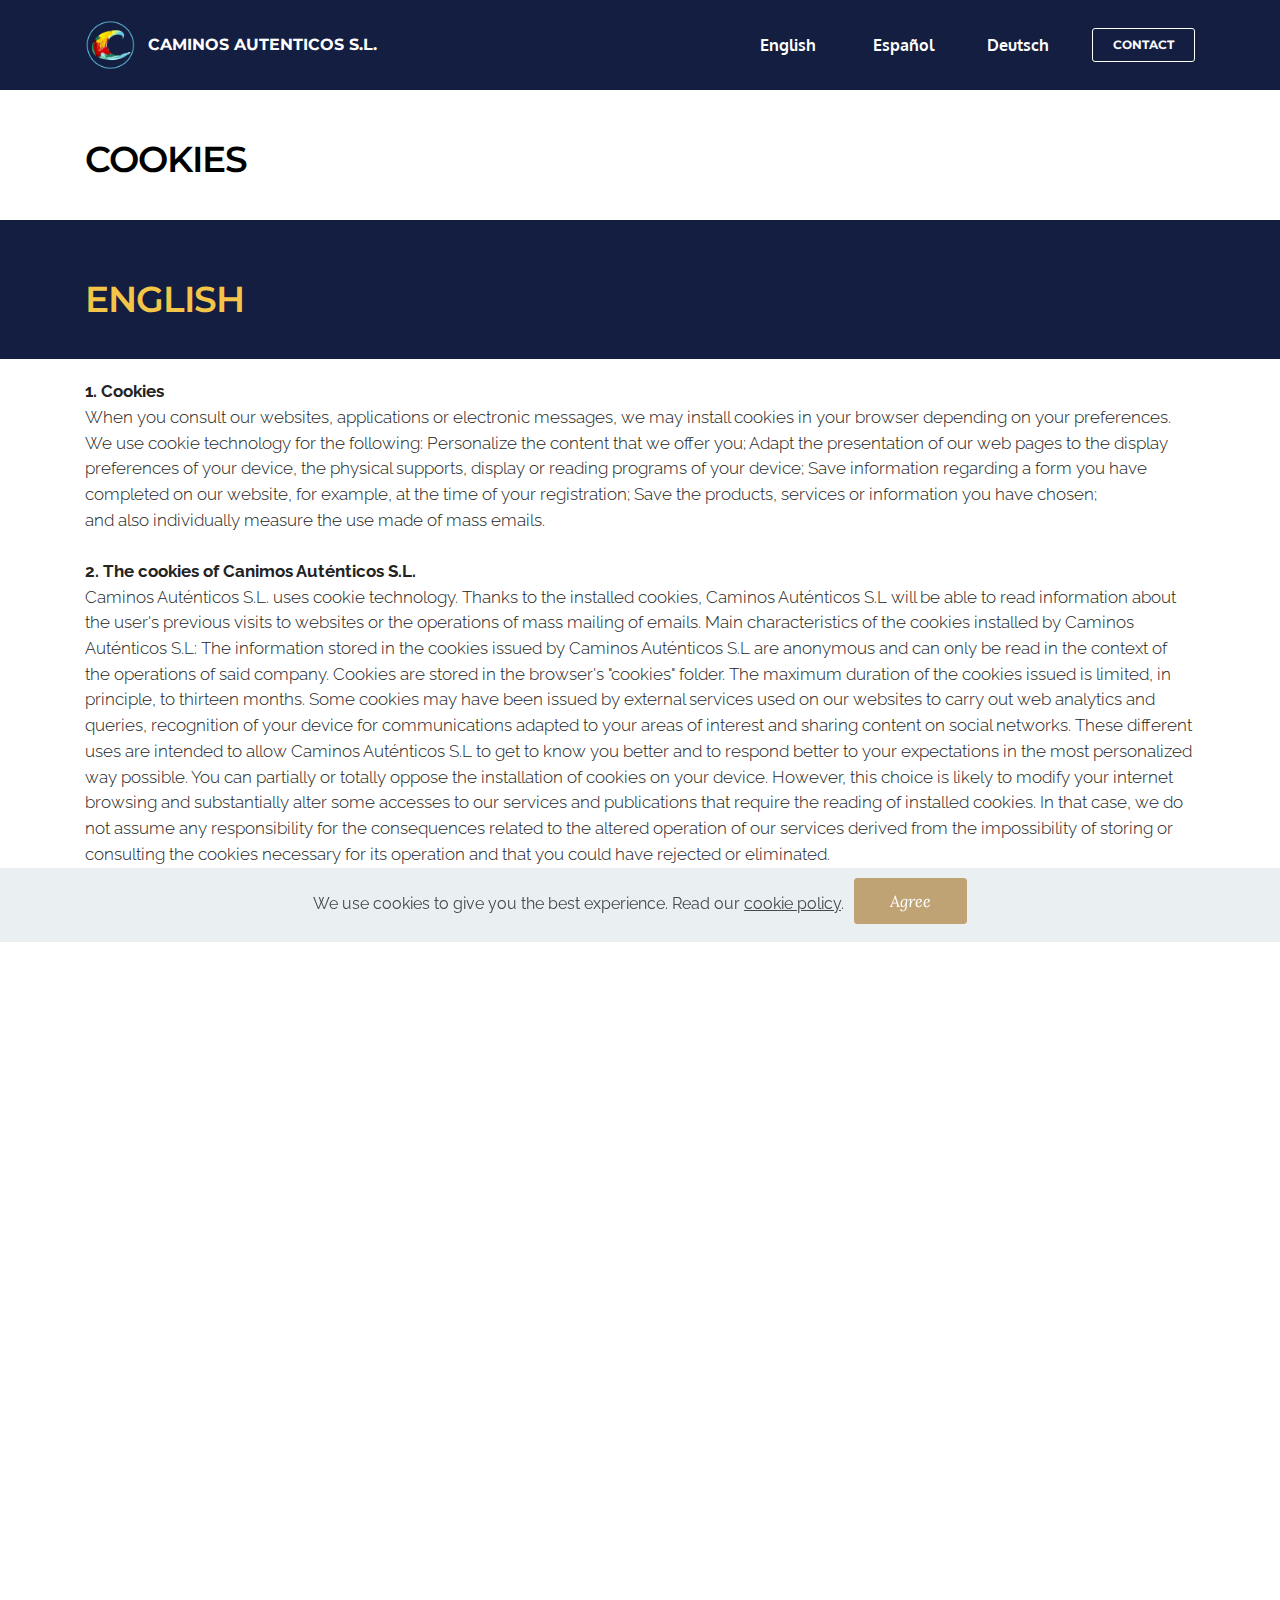
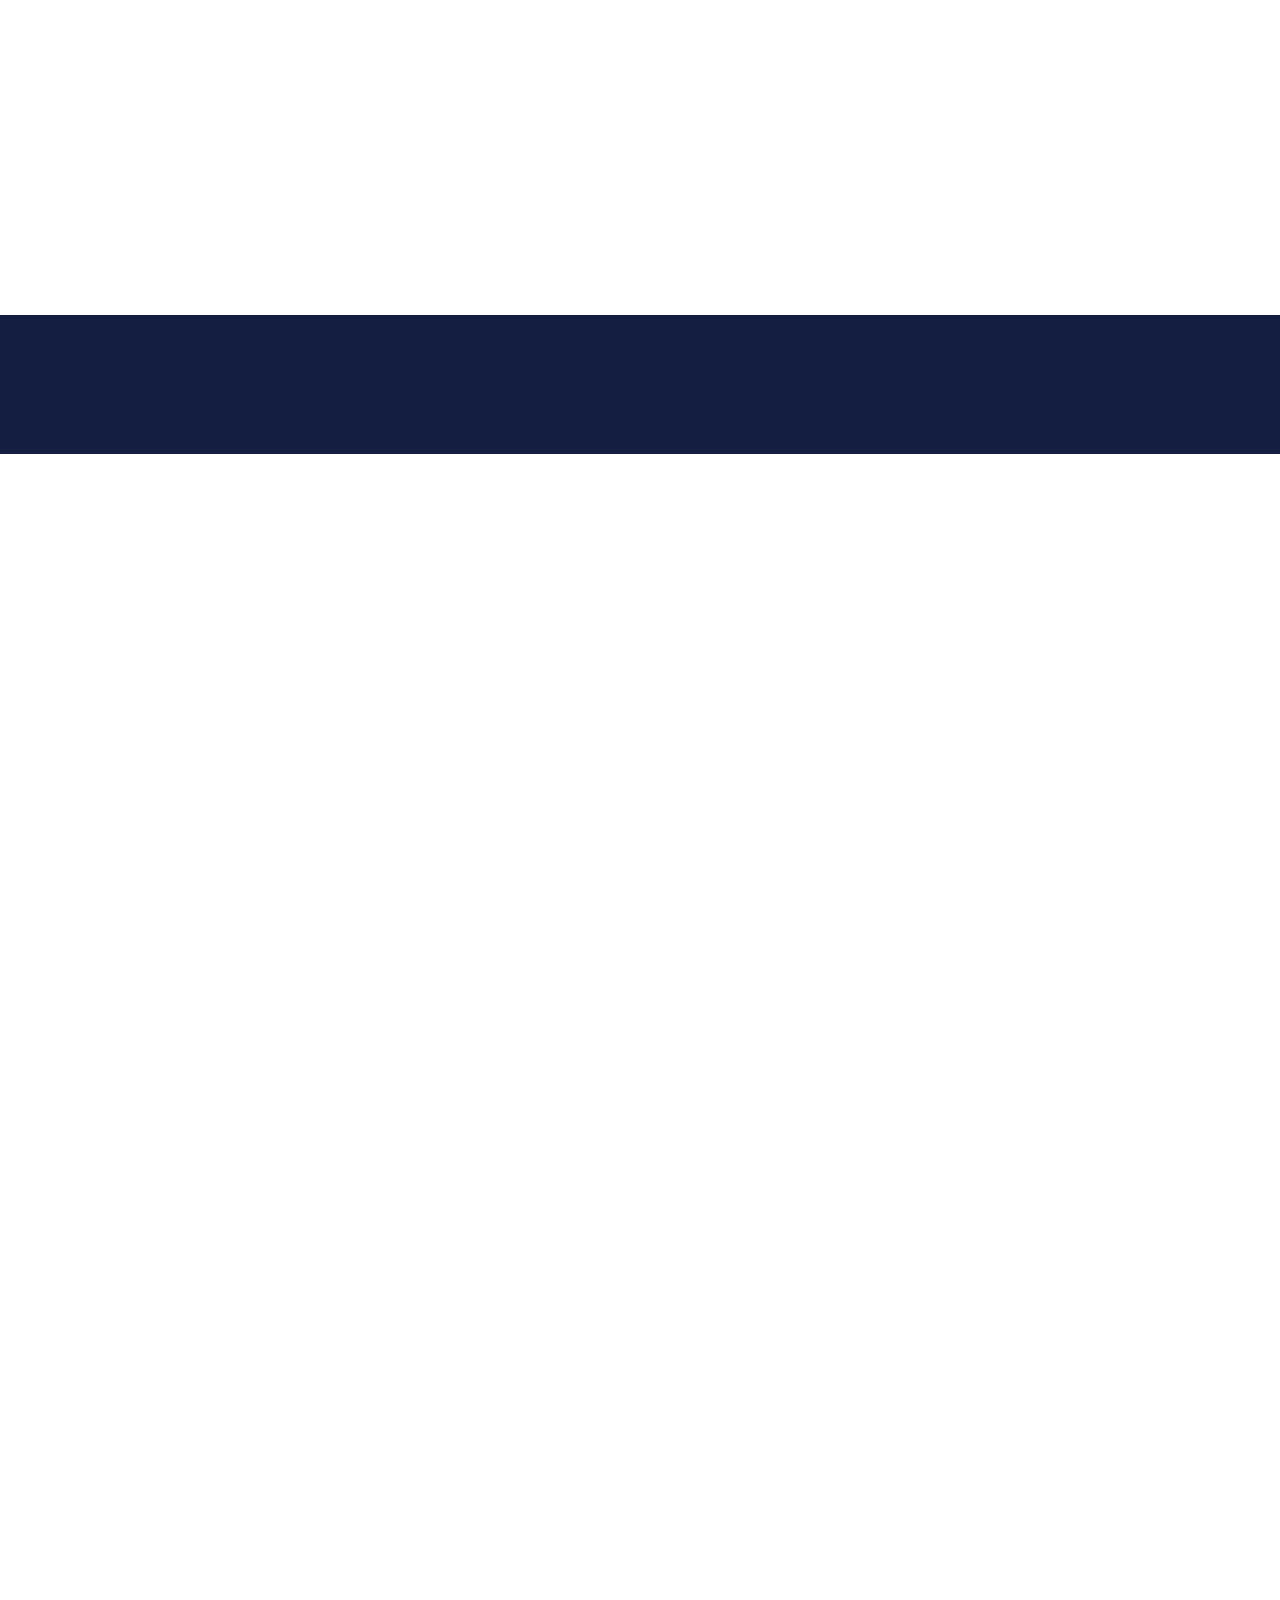
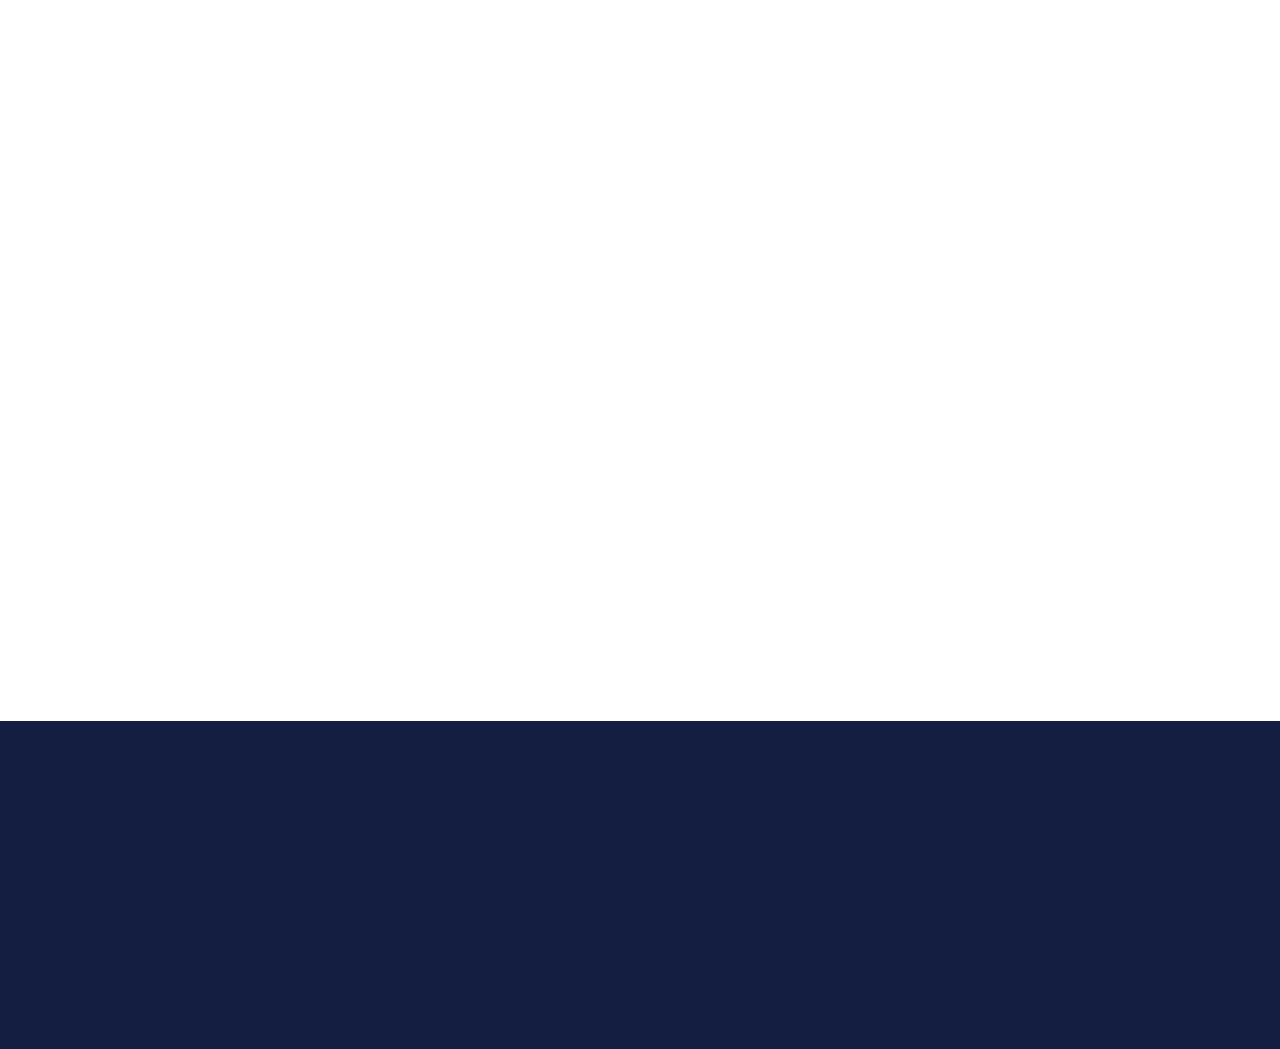
<file: cookies.html>
<!DOCTYPE html>
<html  >
<head>
  <!-- Site made with Mobirise Website Builder v4.12.3, https://mobirise.com -->
  <meta charset="UTF-8">
  <meta http-equiv="X-UA-Compatible" content="IE=edge">
  <meta name="generator" content="Mobirise v4.12.3, mobirise.com">
  <meta name="viewport" content="width=device-width, initial-scale=1, minimum-scale=1">
  <link rel="shortcut icon" href="assets/images/logocaminosautenticos-128x128.png" type="image/x-icon">
  <meta name="description" content="Cookies">
  
  
  <title>Cookies</title>
  <link rel="stylesheet" href="https://fonts.googleapis.com/css?family=Raleway:100,100i,200,200i,300,300i,400,400i,500,500i,600,600i,700,700i,800,800i,900,900i">
  <link rel="stylesheet" href="https://fonts.googleapis.com/css?family=Lora:400,700,400italic,700italic&subset=latin">
  <link rel="stylesheet" href="https://fonts.googleapis.com/css?family=Montserrat:400,700">
  <link rel="stylesheet" href="assets/tether/tether.min.css">
  <link rel="stylesheet" href="assets/bootstrap/css/bootstrap.min.css">
  <link rel="stylesheet" href="assets/web/assets/gdpr-plugin/gdpr-styles.css">
  <link rel="stylesheet" href="assets/dropdown/css/style.css">
  <link rel="stylesheet" href="assets/animatecss/animate.min.css">
  <link rel="stylesheet" href="assets/theme/css/style.css">
  <link rel="preload" as="style" href="assets/mobirise/css/mbr-additional.css"><link rel="stylesheet" href="assets/mobirise/css/mbr-additional.css" type="text/css">
  
  
  
</head>
<body>

<!-- Analytics -->
<!-- Global site tag (gtag.js) - Google Analytics -->
<script async src="https://www.googletagmanager.com/gtag/js?id=UA-166796471-1"></script>
<script>
  window.dataLayer = window.dataLayer || [];
  function gtag(){dataLayer.push(arguments);}
  gtag('js', new Date());

  gtag('config', 'UA-166796471-1');
</script>

<!-- /Analytics -->


  <section id="menu-8i" data-rv-view="660">

    <nav class="navbar navbar-dropdown navbar-fixed-top">
        <div class="container">

            <div class="mbr-table">
                <div class="mbr-table-cell">

                    <div class="navbar-brand">
                        <a href="https://mobirise.com" class="navbar-logo"><img src="assets/images/logocaminosautenticos-128x128.png" alt="Mobirise"></a>
                        <a class="navbar-caption" href="index.html">CAMINOS AUTENTICOS S.L.</a>
                    </div>

                </div>
                <div class="mbr-table-cell">

                    <button class="navbar-toggler pull-xs-right hidden-md-up" type="button" data-toggle="collapse" data-target="#exCollapsingNavbar">
                        <div class="hamburger-icon"></div>
                    </button>

                    <ul class="nav-dropdown collapse pull-xs-right nav navbar-nav navbar-toggleable-sm" id="exCollapsingNavbar"><li class="nav-item"><a class="nav-link link" href="index.html">English&nbsp;</a></li><li class="nav-item"><a class="nav-link link" href="ES-index.html">Español</a></li><li class="nav-item"><a class="nav-link link" href="DE-index.html" aria-expanded="false">Deutsch</a></li><li class="nav-item nav-btn"><a class="nav-link btn btn-white btn-white-outline" href="index.html#msg-box3-6c">CONTACT</a></li></ul>
                    <button hidden="" class="navbar-toggler navbar-close" type="button" data-toggle="collapse" data-target="#exCollapsingNavbar">
                        <div class="close-icon"></div>
                    </button>

                </div>
            </div>

        </div>
    </nav>

</section>

<section class="engine"><a href="https://mobirise.info/a">online site builder</a></section><section class="mbr-section mbr-section__container article mbr-after-navbar" id="header3-7i" data-rv-view="662" style="background-color: rgb(255, 255, 255); padding-top: 140px; padding-bottom: 40px;">
    <div class="container">
        <div class="row">
            <div class="col-xs-12">
                <h3 class="mbr-section-title display-2">COOKIES&nbsp;</h3>
                
            </div>
        </div>
    </div>
</section>

<section class="mbr-section mbr-section__container article" id="header3-7k" data-rv-view="664" style="background-color: rgb(19, 30, 64); padding-top: 60px; padding-bottom: 40px;">
    <div class="container">
        <div class="row">
            <div class="col-xs-12">
                <h3 class="mbr-section-title display-2">ENGLISH</h3>
                
            </div>
        </div>
    </div>
</section>

<section class="mbr-section article mbr-section__container" id="content1-7n" data-rv-view="666" style="background-color: rgb(255, 255, 255); padding-top: 20px; padding-bottom: 20px;">

    <div class="container">
        <div class="row">
            <div class="col-xs-12 lead"><p><strong>1. Cookies</strong></p><p>When you consult our websites, applications or electronic messages, we may install cookies in your browser depending on your preferences. We use cookie technology for the following:&nbsp;<span style="font-size: 1.07rem;">Personalize the content that we offer you; Adapt the presentation of our web pages to the display preferences of your device, the physical supports, display or reading programs of your device;&nbsp;</span><span style="font-size: 1.07rem;">Save information regarding a form you have completed on our website, for example, at the time of your registration; Save the products, services or information you have chosen;</span></p><p>and also individually measure the use made of mass emails.</p><p><strong><br></strong></p><p><strong>2. The cookies of Canimos Auténticos S.L.</strong></p><p>Caminos Auténticos S.L. uses cookie technology. Thanks to the installed cookies, Caminos Auténticos S.L will be able to read information about the user's previous visits to websites or the operations of mass mailing of emails. Main characteristics of the cookies installed by Caminos Auténticos S.L:&nbsp;<span style="font-size: 1.07rem;">The information stored in the cookies issued by Caminos Auténticos S.L are anonymous and can only be read in the context of the operations of said company. Cookies are stored in the browser's "cookies" folder. The maximum duration of the cookies issued is limited, in principle, to thirteen months.&nbsp;</span><span style="font-size: 1.07rem;">Some cookies may have been issued by external services used on our websites to carry out web analytics and queries, recognition of your device for communications adapted to your areas of interest and sharing content on social networks. These different uses are intended to allow Caminos Auténticos S.L to get to know you better and to respond better to your expectations in the most personalized way possible. You can partially or totally oppose the installation of cookies on your device. However, this choice is likely to modify your internet browsing and substantially alter some accesses to our services and publications that require the reading of installed cookies. In that case, we do not assume any responsibility for the consequences related to the altered operation of our services derived from the impossibility of storing or consulting the cookies necessary for its operation and that you could have rejected or eliminated.</span></p><p><span style="font-size: 1.07rem;"><br></span></p><p><strong>3. What is a cookie?</strong></p><p>A cookie is a small file installed by a website on a user's device. This file stores the internet parameters of the connection device and the information related to user navigation.&nbsp;<span style="font-size: 1.07rem;">When you reconnect to the website through the same device, the browser may use the data from the cookie and transmit it to that site after verification. Cookies are important for the proper functioning of a website, since they allow you to store connection information, offer a secure connection, collect statistics in order to optimize the functionality of the website and adapt the content to your interests</span><strong>.</strong></p><p><br></p><p><strong>4. Main types of cookies and their functions</strong></p><p>Session cookies: These cookies facilitate navigation, they are stored on the connecting device (PC, laptop, tablet or mobile phone) at the time of visiting a website (the session), they are only active when browsing the site and are removed after closing the browser.</p><p><strong>Persistent cookies:</strong> These cookies remain on your device until they expire or until you remove them from your browser's cache and are activated every time you visit the website that created them.</p><p>They allow us to recognize you, help analyze your behavior on the website and allow us to identify problems. All information is collected anonymously.</p><p><strong>User authentication cookies:</strong> These cookies will allow registered members who wish to connect to your account, do not need the password.</p><p><strong>Analytical cookies: </strong>These cookies are used to analyze the public of a website allowing to know the frequency of visits, the use of the site and measure its performance.</p><p>They make it possible to improve the operation and usability of websites by highlighting some content with higher demand and simplifying navigation.</p><p><strong>Advertising cookies:</strong> These cookies collect your areas of interest, which will later be used to present you communications tailored to your tastes or needs and this even when you have left the website.</p><p>You can reject advertising cookies. Rejecting advertising cookies does not affect the operation of a website or prevent advertising content from being displayed. Advertising content will continue to be displayed, but without taking into account your preferences and interests.</p><p><strong>Third-party cookies:</strong> We can use partner companies to value our public. These partners may install cookies on the connected device.</p><p><strong>Social network cookies:</strong> When you use the buttons to share online content through social networks such as Twitter and Facebook, a cookie will be installed in your device's browser.</p><p><span style="font-size: 1.07rem;"><br></span></p><p><strong>5. Control and elimination of cookies</strong></p><p>You can reject the installation of these cookies on your device by modifying the parameters related to cookies through our cookie management interface [link to the cookie rejection management tool.&nbsp;<span style="font-size: 1.07rem;">This operation is done by directly configuring the browser. Thus, most browsers allow you to configure that all or some cookies are accepted or rejected. You can also choose to configure your browser so that it asks you each time if you want to store a cookie or delete the cookies stored by the browser on your connecting device. The processes of control and elimination of cookies differ depending on the navigation programs and we suggest that you use the "Help" function of the browser for more information. Therefore, for: Internet Explorer 6, 7 or 8 (Microsoft): choose Tools, Internet Options, Confidentiality, and select the desired level. Internet Explorer 9: Choose Tools, then Internet Options, Privacy, then Configuration and move the cursor according to your preferences before clicking OK. Firefox: choose from the Preferences menu, Privacy and the settings you prefer. Netscape 6.X and 7. X: choose from the Edit menu, Preferences, Confidentiality and Security and then Cookies. Opera 6.0 and later: choose File, Preferences and then Privacy. Chrome: click on the menu and choose Settings, then Advanced Settings, Privacy and security, Website settings and then in Cookies select the level you want. Safari: Click on the Preferences menu and then on Privacy to choose.</span></p></div>
        </div>
    </div>

</section>

<section class="mbr-section mbr-section__container article" id="header3-7j" data-rv-view="668" style="background-color: rgb(19, 30, 64); padding-top: 60px; padding-bottom: 40px;">
    <div class="container">
        <div class="row">
            <div class="col-xs-12">
                <h3 class="mbr-section-title display-2">ESPAÑOL</h3>
                
            </div>
        </div>
    </div>
</section>

<section class="mbr-section article mbr-section__container" id="content1-7m" data-rv-view="670" style="background-color: rgb(255, 255, 255); padding-top: 60px; padding-bottom: 60px;">

    <div class="container">
        <div class="row">
            <div class="col-xs-12 lead"><p><strong>1. Cookies</strong></p><p>Cuando consultes nuestros sitios web, aplicaciones o mensajes electrónicos, puede que instalemos cookies en tu navegador ateniéndonos a tus preferencias.&nbsp;<span style="font-size: 1.07rem;">Utilizamos la tecnología de las cookies para lo siguiente:&nbsp;</span><span style="font-size: 1.07rem;">Personalizar los contenidos que te proponemos;&nbsp;</span><span style="font-size: 1.07rem;">Adaptar la presentación de nuestras páginas web a las preferencias de visualización de tu dispositivo, los soportes físicos, programas de visualización o de lectura de tu dispositivo; &nbsp; &nbsp; &nbsp;&nbsp;</span></p><p>Guardar información relativa a un formulario que hayas cumplimentado en nuestro sitio web, por ejemplo, en el momento de tu inscripción;&nbsp;<span style="font-size: 1.07rem;">Guardar los productos, servicios o información que hayas elegido;&nbsp;</span><span style="font-size: 1.07rem;">y también medir individualmente el uso que se hace de los envíos masivos de correos electrónicos.</span></p><p><br><strong>2. Las cookies de Canimos Auténticos S.L.</strong></p><p>Caminos Auténticos S.L. utiliza la tecnología de las cookies.&nbsp;<span style="font-size: 1.07rem;">Gracias a las cookies instaladas, Caminos Auténticos S.L podrás leer información sobre las visitas anteriores del usuario a sitios web o las operaciones de envíos masivos de correos electrónicos.&nbsp;</span><span style="font-size: 1.07rem;">Principales características de las cookies instaladas por Caminos Auténticos S.L:&nbsp;</span><span style="font-size: 1.07rem;">Las informaciones almacenadas en las cookies emitidas por Caminos Auténticos S.L son anónimas y solamente se pueden leer en el contexto de las operaciones de dicha empresa.&nbsp;</span><span style="font-size: 1.07rem;">Las cookies se guardan en la carpeta «cookies» del navegador.&nbsp;</span><span style="font-size: 1.07rem;">La duración máxima de las cookies emitidas se limita, en principio, a trece meses.&nbsp;</span><span style="font-size: 1.07rem;">Puede que algunas cookies hayan sido emitidas por servicios externos utilizados en nuestros sitios web para efectuar la analítica web y de consultas, el reconocimiento de tu dispositivo para comunicaciones adaptadas a tus ámbitos de interés y compartir contenidos en las redes sociales.&nbsp;</span><span style="font-size: 1.07rem;">Tales usos diferenciados tienen por objeto permitir que Caminos Auténticos S.L te conozca mejor y que responda mejor a tus expectativas de la forma más personalizada posible.&nbsp;</span><span style="font-size: 1.07rem;">Puedes oponerte parcial o totalmente a la instalación de cookies en tu dispositivo. Sin embargo, esta elección es susceptible de modificar tu navegación por internet y alterar sustancialmente algunos accesos a nuestros servicios y publicaciones que requieren la lectura de las cookies instaladas.&nbsp;</span><span style="font-size: 1.07rem;">En ese caso, no asumimos ninguna responsabilidad por las consecuencias relacionadas con el funcionamiento alterado de nuestros servicios derivado de la imposibilidad de almacenar o consultar las cookies necesarias para su funcionamiento y que pudieras haber rechazado o eliminado.</span></p><p><span style="font-size: 1.07rem;"><br></span></p><p><strong>3. ¿Qué es una cookie?</strong></p><p>Una cookie es un pequeño archivo instalado por un sitio web en el dispositivo de un usuario. Dicho fichero almacena los parámetros de internet del dispositivo de conexión y la información relativa a la navegación del usuario.&nbsp;<span style="font-size: 1.07rem;">Cuando vuelvas a conectarte al sitio web mediante el mismo dispositivo, el navegador podrá utilizar los datos de la cookie y transmitirlos a dicho sitio tras una verificación.&nbsp;</span><span style="font-size: 1.07rem;">Las cookies son importantes para el buen funcionamiento de un sitio web, puesto que permiten almacenar la información de conexión, ofrecer una conexión segura, recopilar estadísticas con objeto de optimizar las funcionalidades del sitio web y adaptar los contenidos a sus intereses.</span></p><p><br></p><p><strong>4. Principales tipos de cookies y sus funciones</strong></p><p><strong>Cookies de sesión:&nbsp;</strong><span style="font-size: 1.07rem;">Estas cookies facilitan la navegación, se almacenan en el dispositivo de conexión (PC, portátil, tableta o teléfono móvil) en el momento de la visita a un sitio web (la sesión), solamente están activas cuando se navega por el sitio y se eliminan tras cerrar el navegador.</span></p><p><strong>Cookies persistentes:&nbsp;</strong><span style="font-size: 1.07rem;">Estas cookies permanecen en su dispositivo hasta su caducidad o hasta que las elimines del caché de tu navegador y se activan cada vez que visites el sitio web que las ha creado.</span></p><p>Nos permiten reconocerte, ayudan a analizar tu comportamiento en el sitio web y permiten identificar problemas. Todas las informaciones se recopilan de forma anónima.</p><p><strong>Cookies de autentificación del usuario:&nbsp;</strong><span style="font-size: 1.07rem;">Estas cookies permitirán que los miembros inscritos que deseen conectarse a tu cuenta, no necesiten la contraseña.</span></p><p><span style="font-size: 1.07rem;"><strong>Cookies analíticas:&nbsp;</strong></span><span style="font-size: 1.07rem;">Estas cookies sirven para analizar el público de un sitio web permitiendo conocer la frecuencia de las visitas, la utilización del sitio y medir su actuación.</span></p><p>Permiten mejorar el funcionamiento y la usabilidad de los sitios web destacando algunos contenidos con mayor demanda y simplificando la navegación.</p><p><strong>Cookies publicitarias:&nbsp;</strong><span style="font-size: 1.07rem;">Estas cookies recopilan tus ámbitos de interés, que posteriormente se utilizarán para presentarte comunicaciones adaptadas a tus gustos o necesidades y esto incluso cuando hayas salido del sitio web.</span></p><p>Puedes rechazar las cookies publicitarias.&nbsp;<span style="font-size: 1.07rem;">El hecho de rechazar las cookies publicitarias no repercute en el funcionamiento de un sitio web ni impide que se muestren contenidos publicitarios. Los contenidos publicitarios seguirán mostrándose, pero sin tener en cuenta tus preferencias e intereses.</span></p><p><strong>Cookies de terceros:&nbsp;</strong><span style="font-size: 1.07rem;">Podemos recurrir a empresas asociadas para poner en valor a nuestro público. Es posible que dichos socios instalen cookies en el dispositivo conectado.</span></p><p><strong>Cookies de redes sociales:&nbsp;</strong><span style="font-size: 1.07rem;">Cuando utilices los botones para compartir contenidos en línea a través de las redes sociales como Twitter y Facebook, se instalará una cookie en el navegador de tu dispositivo.</span></p><p><span style="font-size: 1.07rem;"><br></span></p><p><strong>5. Control y eliminación de las cookies</strong></p><p>Puedes rechazar la instalación de estas cookies en tu dispositivo modificando los parámetros relativos a las cookies a través de nuestra interfaz de gestión de cookies [enlace a la herramienta de gestión de rechazo de cookies.</p><p>Esta operación se hace configurando directamente el navegador. De este modo, la mayoría de los navegadores permiten configurar que se acepten o rechacen todas las cookies o algunas de ellas.&nbsp;<span style="font-size: 1.07rem;">Asimismo, puedes elegir configurar tu navegador de forma que te pregunte cada vez si quieres almacenar una cookie o eliminar las cookies almacenadas por el navegador de tu dispositivo de conexión.&nbsp;</span><span style="font-size: 1.07rem;">Los procesos de control y eliminación de cookies difieren en función de los programas de navegación y te sugerimos que utilice la función «Ayuda» del navegador para más información.&nbsp;</span><span style="font-size: 1.07rem;">Por lo tanto, para:&nbsp;</span><span style="font-size: 1.07rem;">Internet Explorer 6, 7 o 8 (Microsoft): elige Herramientas, Opciones de Internet, Confidencialidad, y selecciona el nivel deseado.&nbsp;</span><span style="font-size: 1.07rem;">Internet Explorer 9: elige Herramientas, después Opciones Internet, Privacidad, después Configuración y desplaza el cursor según tus preferencias antes de hacer clic en Aceptar.&nbsp;</span><span style="font-size: 1.07rem;">Firefox: elige en el menú Preferencias, Privacidad y la configuración que prefieras.&nbsp;</span><span style="font-size: 1.07rem;">Netscape 6.X y 7. X: elige en el menú Edición, Preferencias, Confidencialidad y Seguridad y después Cookies.&nbsp;</span><span style="font-size: 1.07rem;">Opera 6.0 y posteriores: elige Archivo, Preferencias y luego, Privacidad.&nbsp;</span><span style="font-size: 1.07rem;">Chrome: haz clic en el menú y elige Configuración, después Configuración Avanzada, Privacidad y seguridad, Configuración del sitio web y luego en Cookies selecciona el nivel que desees.&nbsp;</span><span style="font-size: 1.07rem;">Safari: haz clic en el menú Preferencias y después en Privacidad para elegir.</span></p></div>
        </div>
    </div>

</section>

<section class="mbr-section mbr-section-md-padding mbr-footer footer1" id="contacts1-1k" data-rv-view="672" style="background-color: rgb(19, 30, 64); padding-top: 90px; padding-bottom: 90px;">
    
    <div class="container">
        <div class="row">
            <div class="mbr-footer-content col-xs-12 col-md-3">
                <div><img src="assets/images/logocaminosautenticos-128x128.png"></div>
            </div>
            <div class="mbr-footer-content col-xs-12 col-md-3">
                <p><strong>Caminos Auténticos S.L.</strong><br>Cortijada Los Pérez, 110<br>Benajarafe<br>29791 Vélez-Málaga<br>C.I.F .: B18778696<br>MÁLAGA- Spain<br></p>
            </div>
            <div class="mbr-footer-content col-xs-12 col-md-3">
                <p><strong>CONTACT</strong><br>info@caminosautenticos.com<br>&nbsp;(+34) &nbsp;644 288 435</p>
            </div>
            <div class="mbr-footer-content col-xs-12 col-md-3">
                <p><strong>LINKS</strong><br>-&nbsp;<a class="text-primary" href="legal.html">Legal</a><br>-&nbsp;<a class="text-primary" href="cookies.html">Cookies</a><br>-&nbsp;<a class="text-primary" href="privacy.html">Privacy</a><br></p>
            </div>

        </div>
    </div>
</section>


  <script src="assets/web/assets/jquery/jquery.min.js"></script>
  <script src="assets/tether/tether.min.js"></script>
  <script src="assets/bootstrap/js/bootstrap.min.js"></script>
  <script src="assets/web/assets/cookies-alert-plugin/cookies-alert-core.js"></script>
  <script src="assets/web/assets/cookies-alert-plugin/cookies-alert-script.js"></script>
  <script src="assets/smooth-scroll/smooth-scroll.js"></script>
  <script src="assets/dropdown/js/script.min.js"></script>
  <script src="assets/touch-swipe/jquery.touch-swipe.min.js"></script>
  <script src="assets/viewport-checker/jquery.viewportchecker.js"></script>
  <script src="assets/theme/js/script.js"></script>
  
  
<input name="cookieData" type="hidden" data-cookie-customDialogSelector='null' data-cookie-colorText='#424a4d' data-cookie-colorBg='rgba(234, 239, 241, 0.99)' data-cookie-textButton='Agree' data-cookie-colorButton='' data-cookie-colorLink='#424a4d' data-cookie-underlineLink='true' data-cookie-text="We use cookies to give you the best experience. Read our <a href='cookies.html'>cookie policy</a>.">
    <input name="animation" type="hidden">
  </body>
</html>
</file>
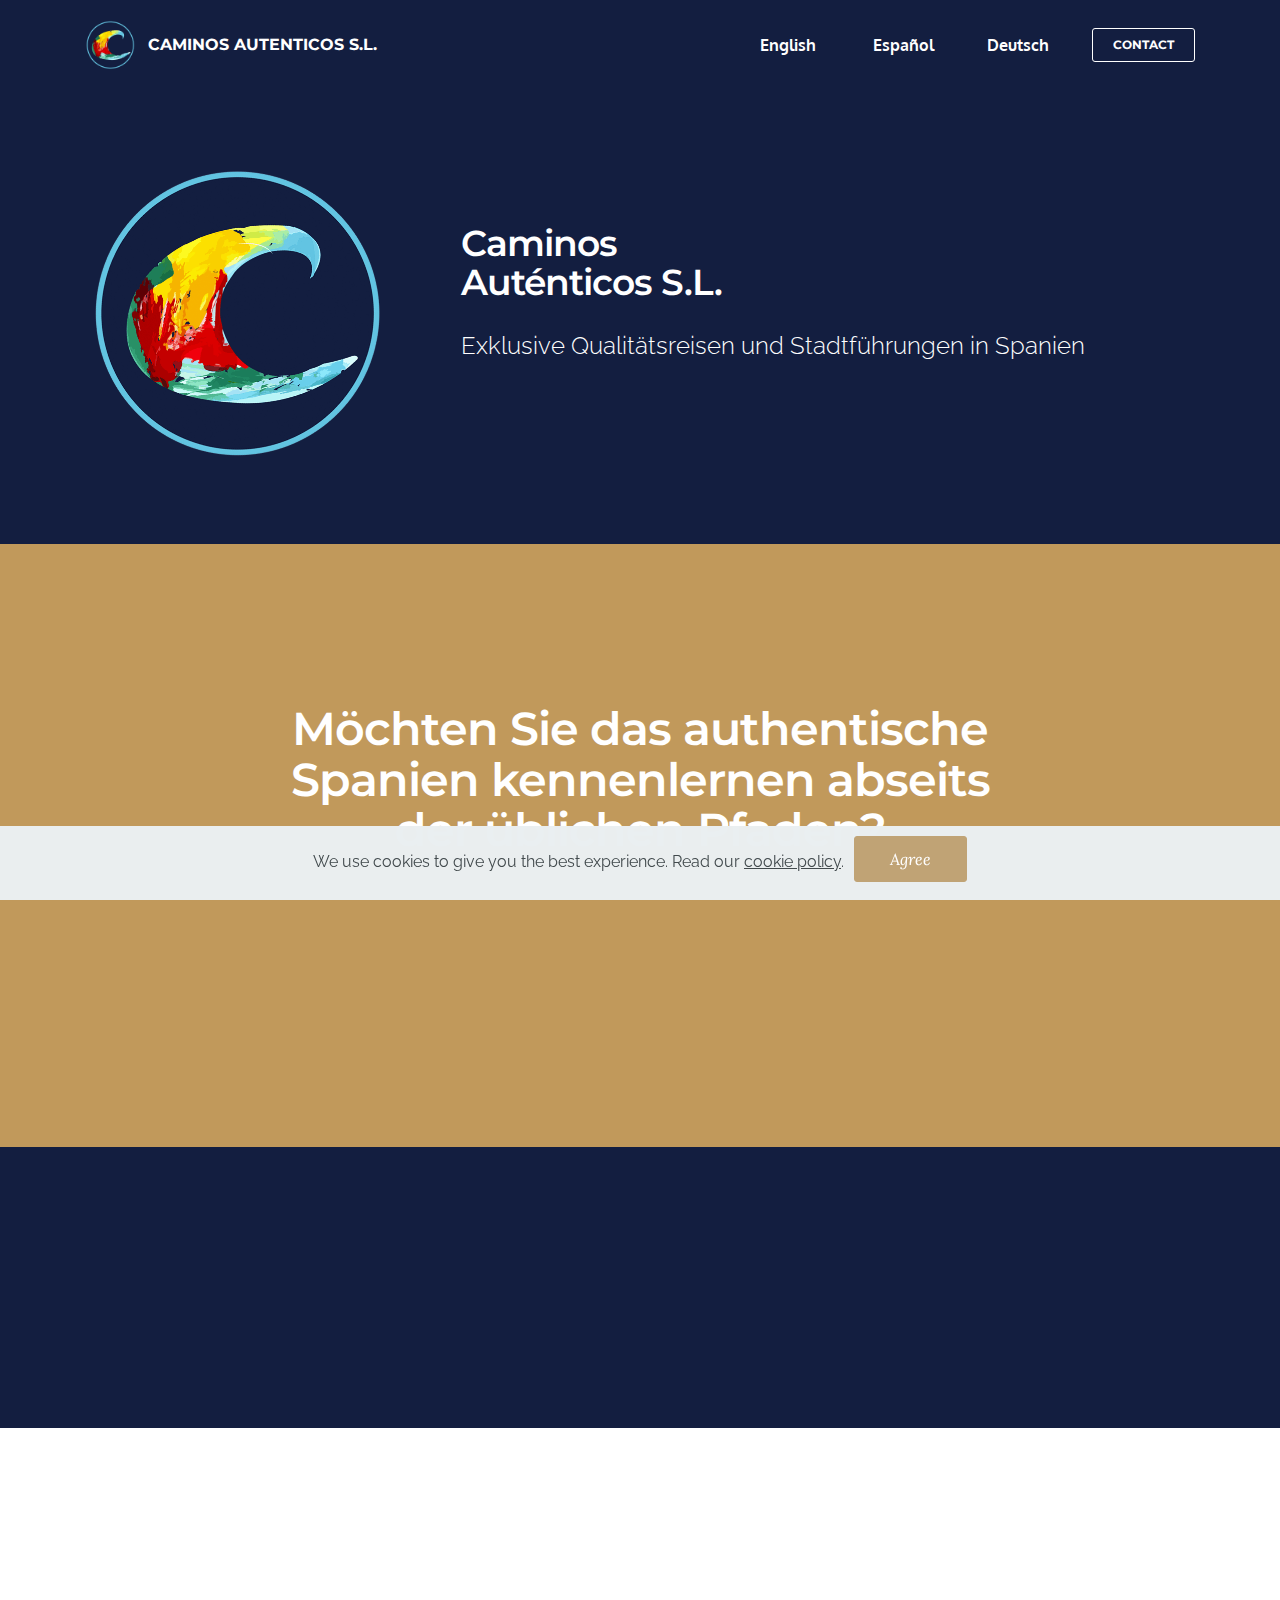
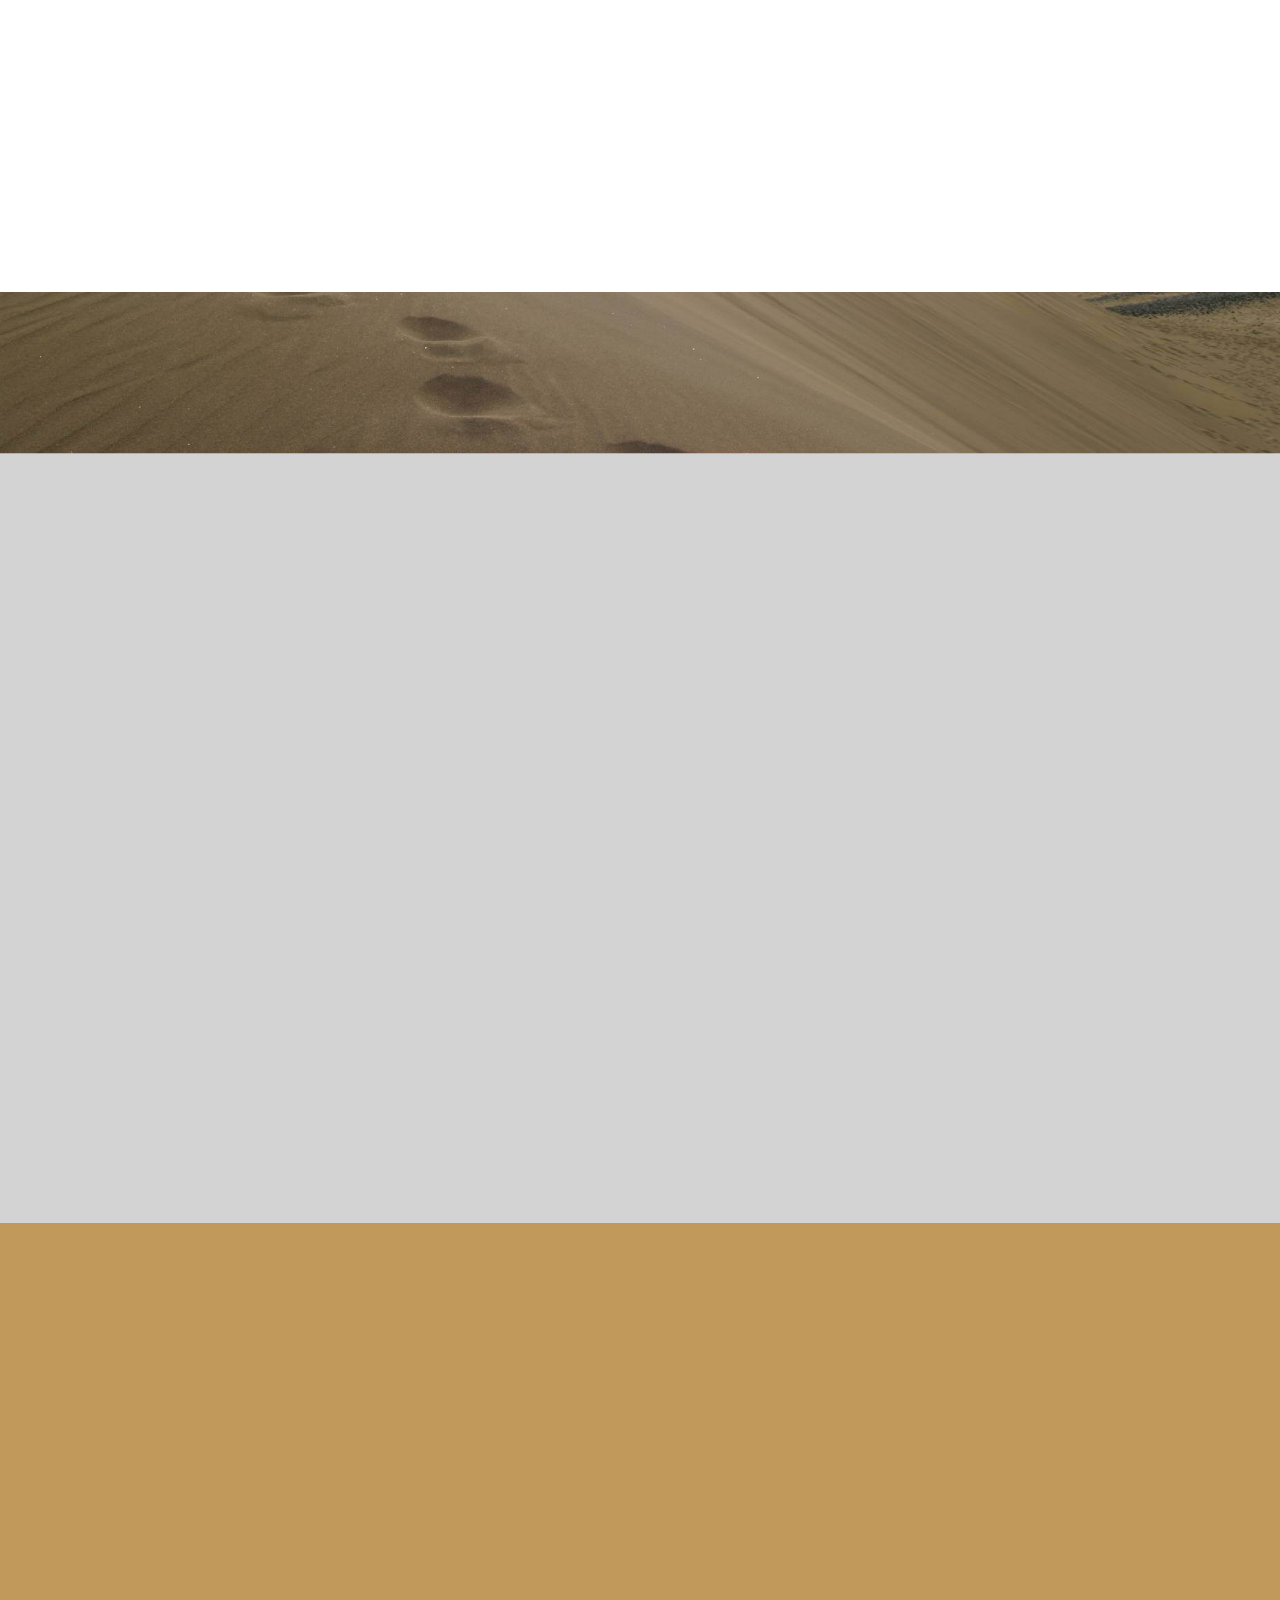
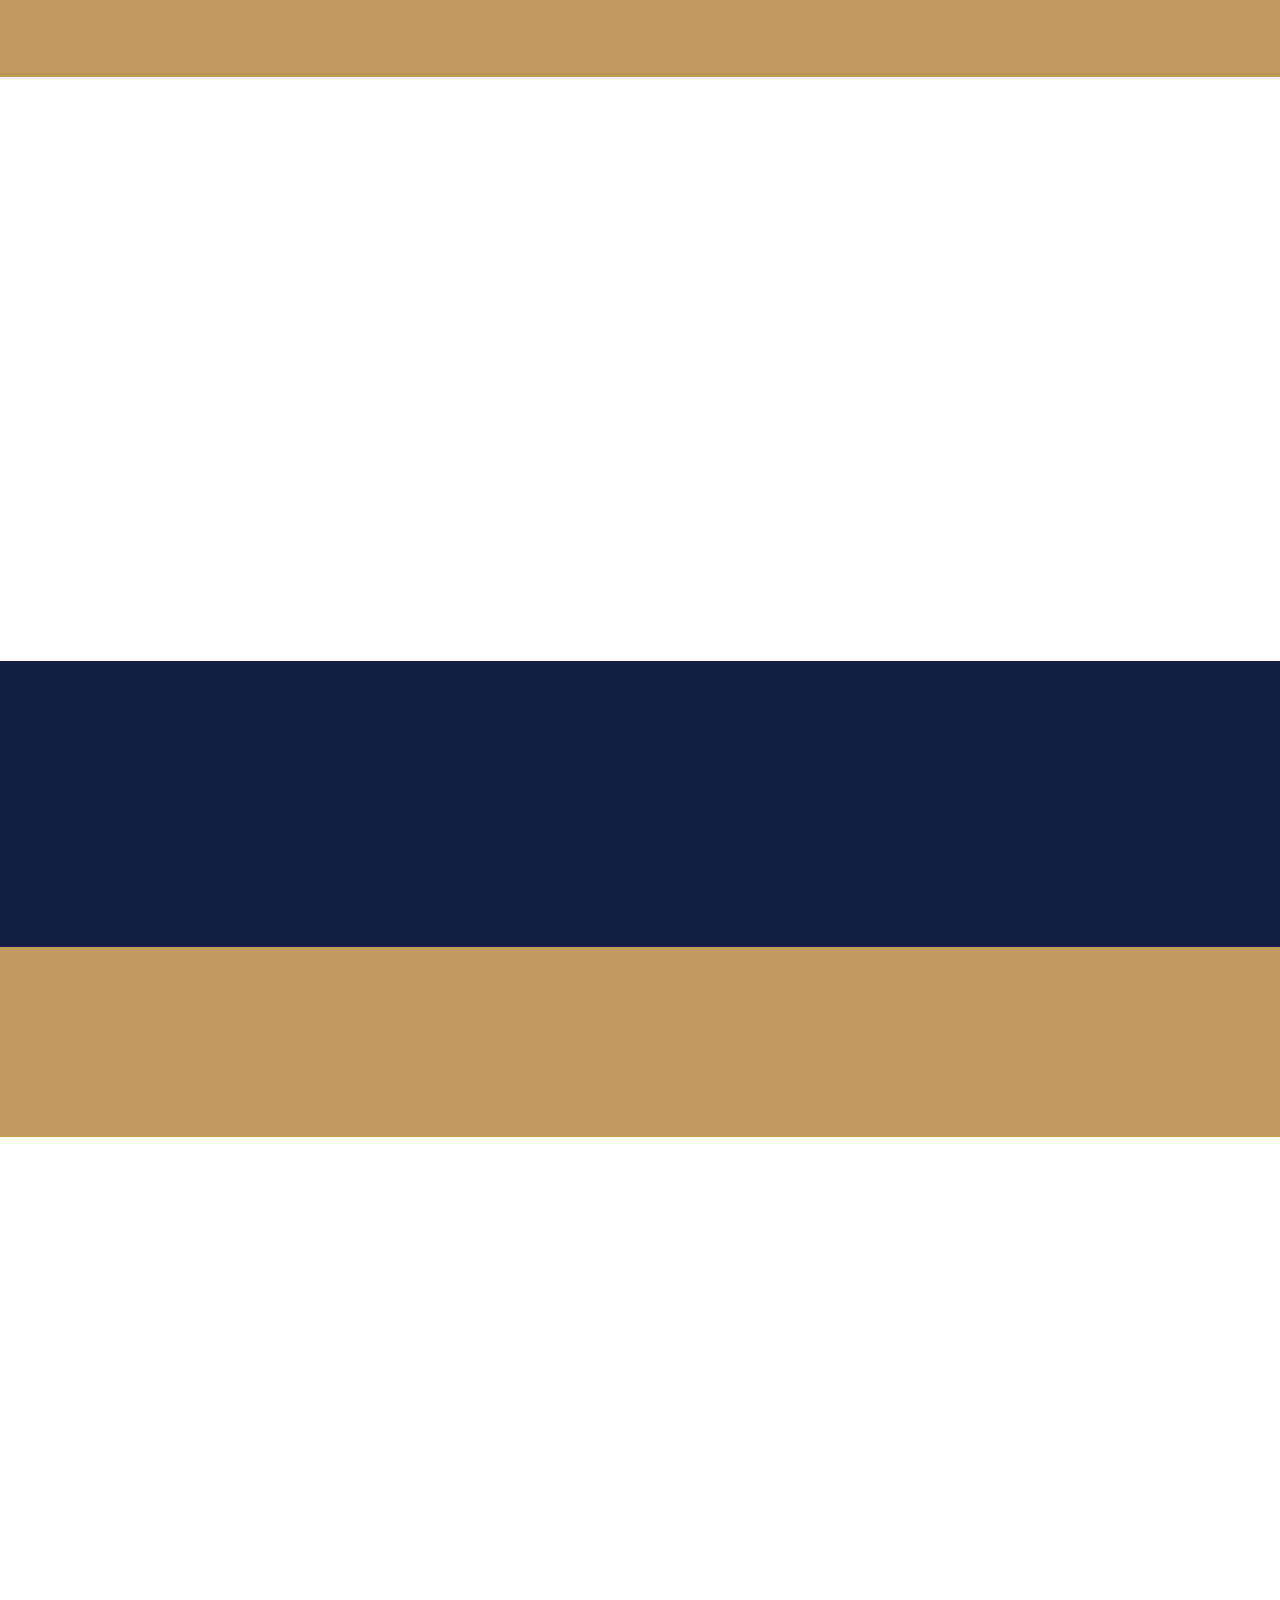
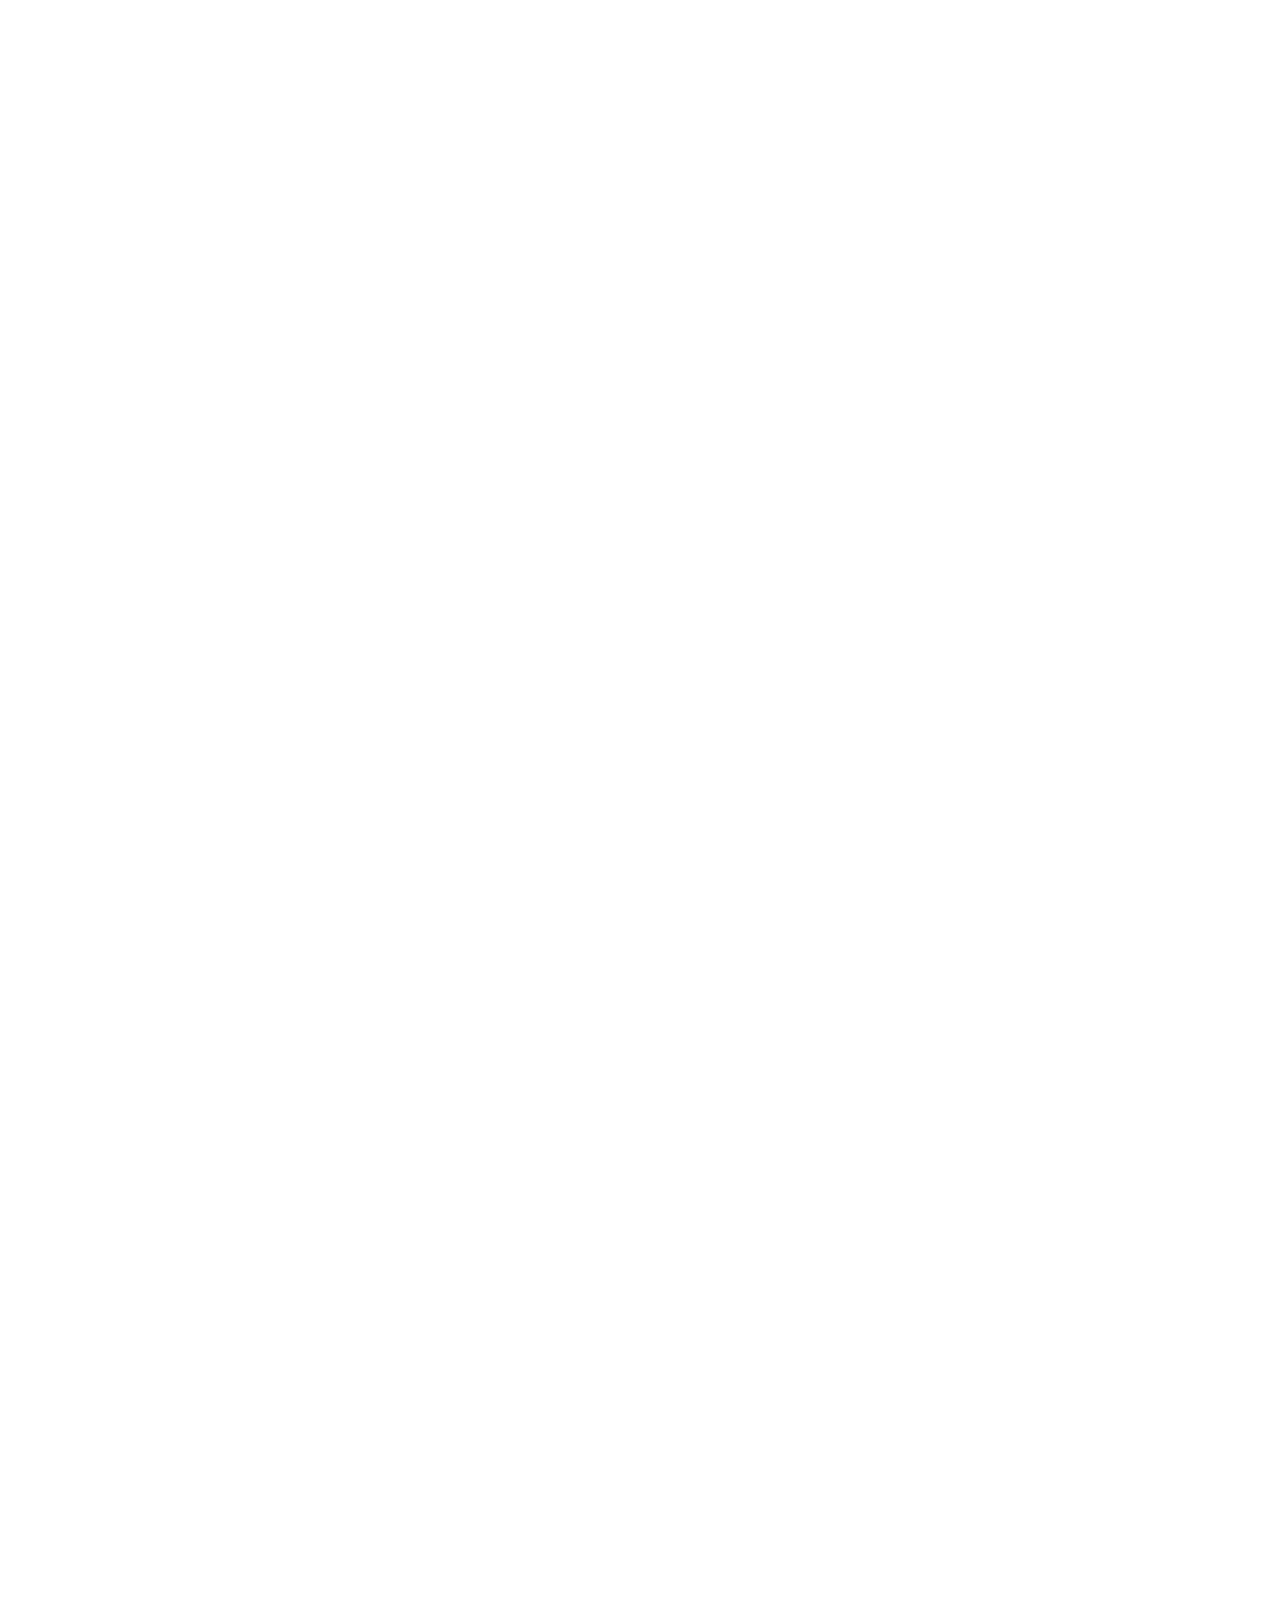
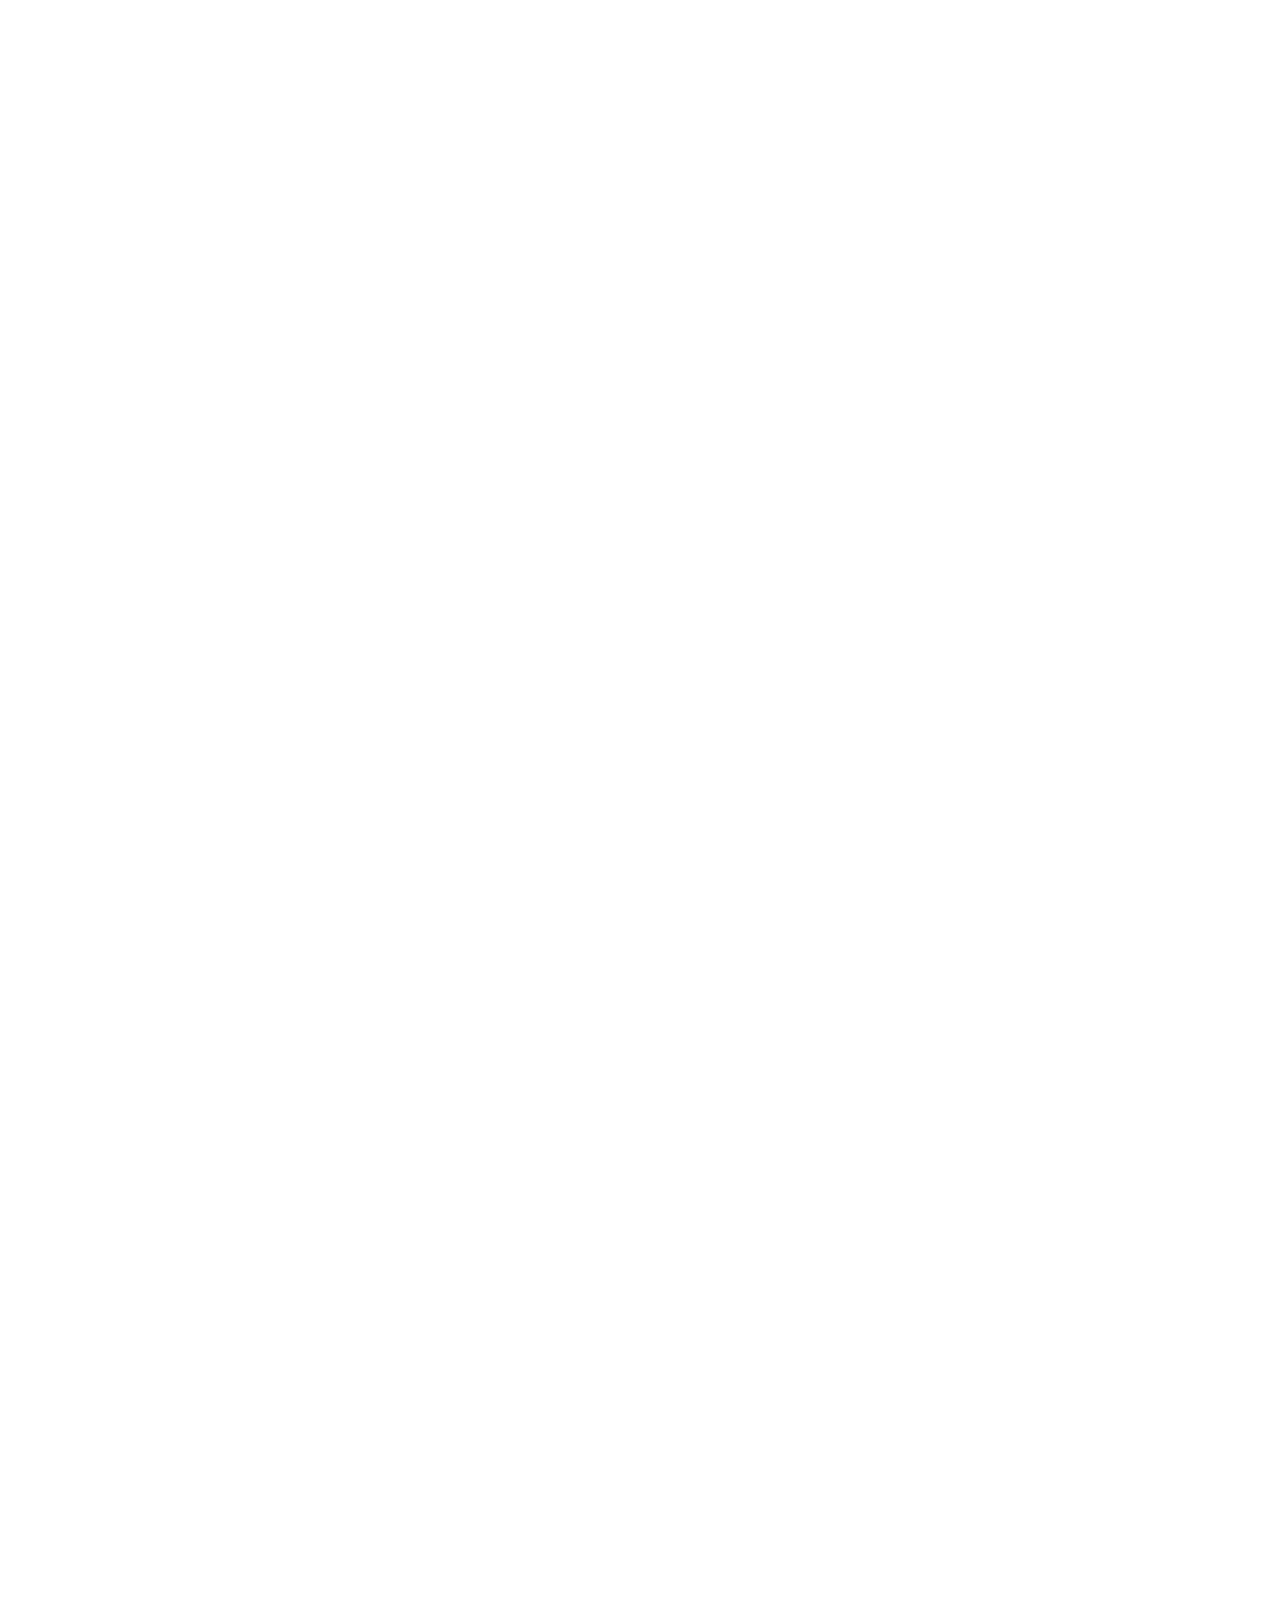
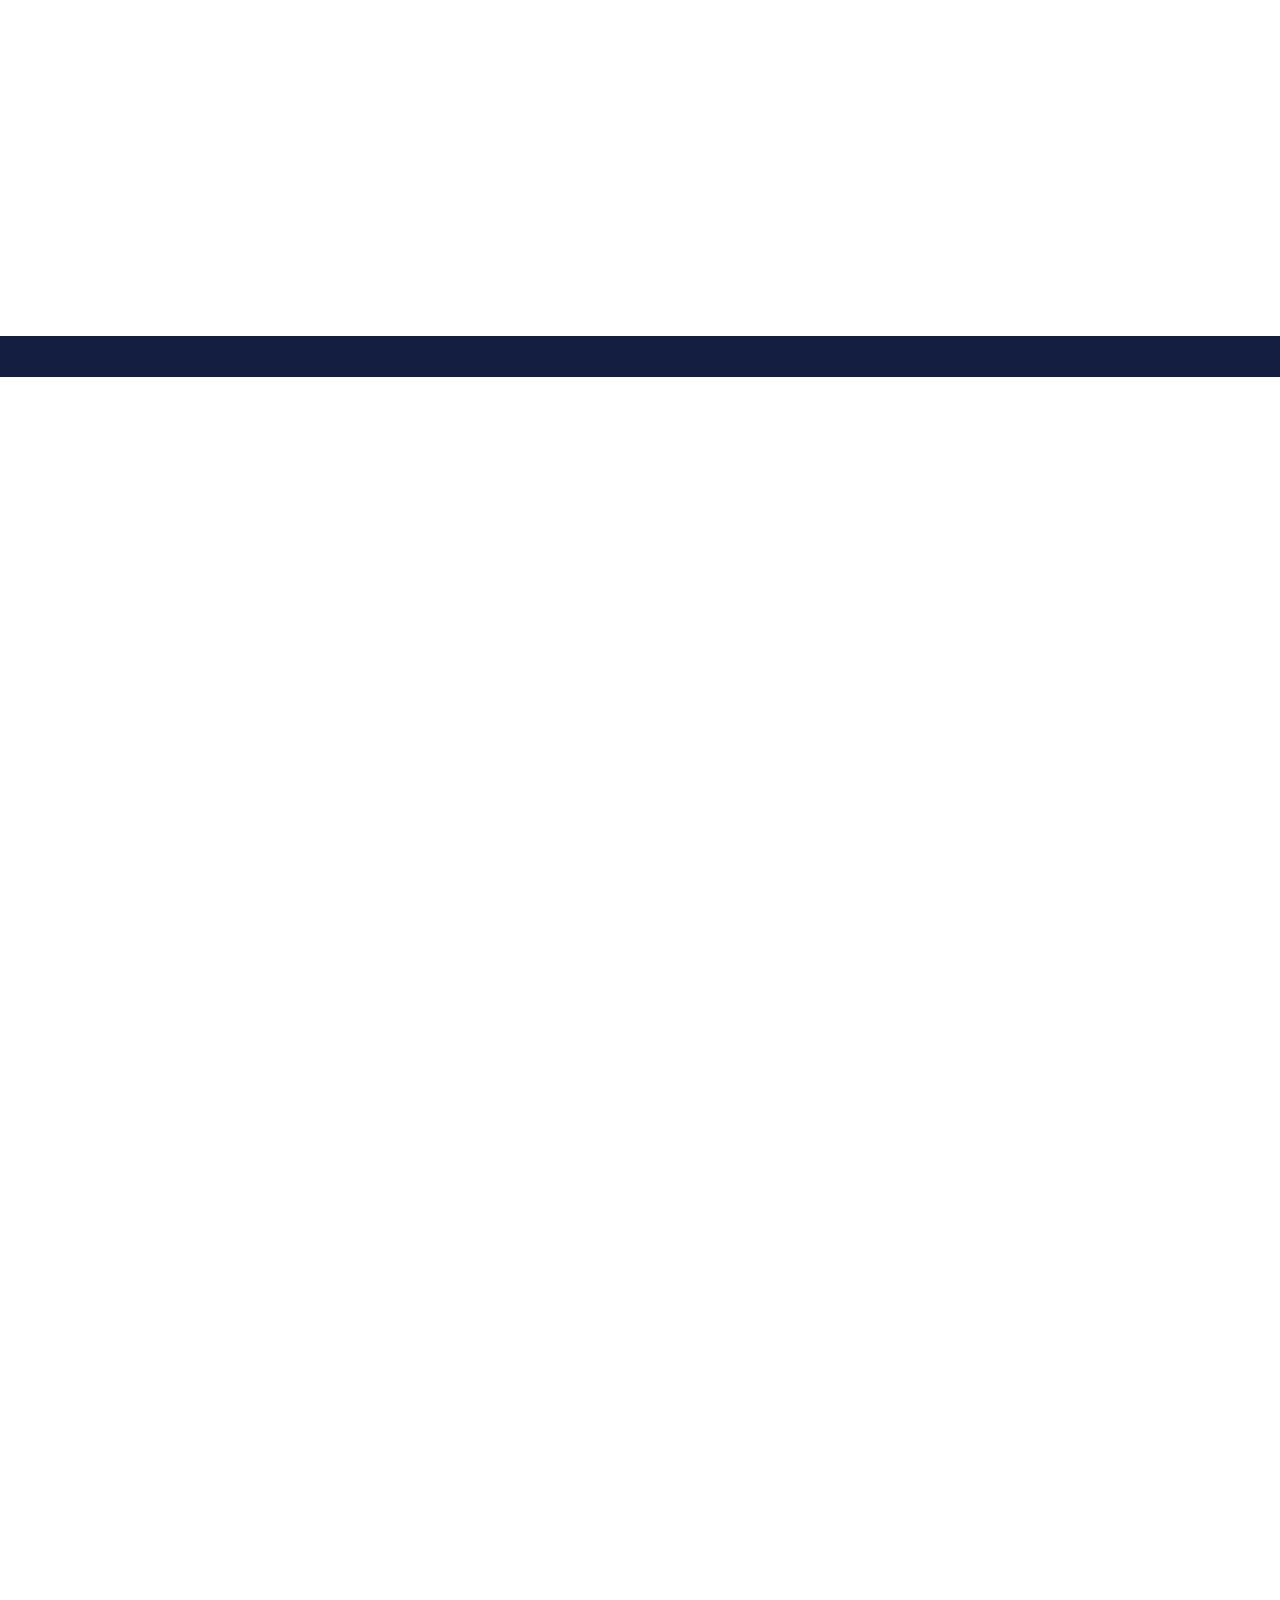
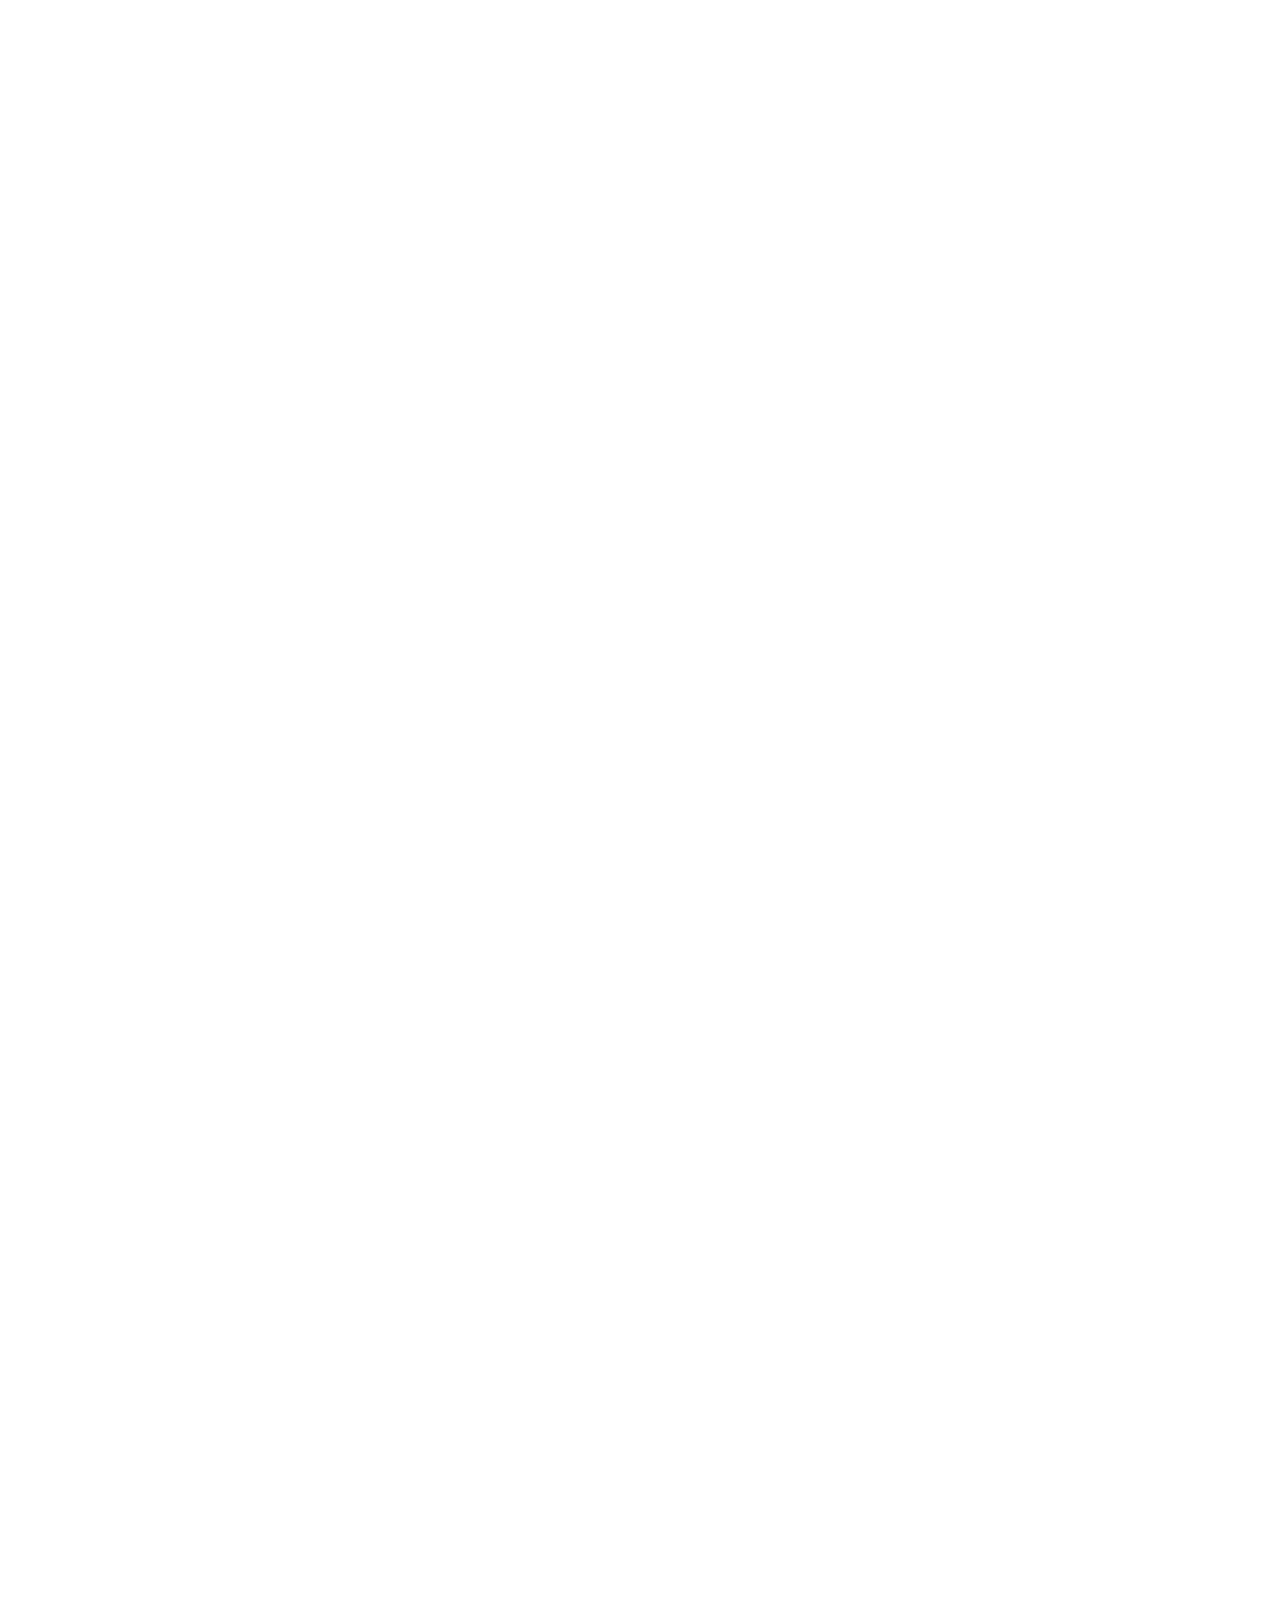
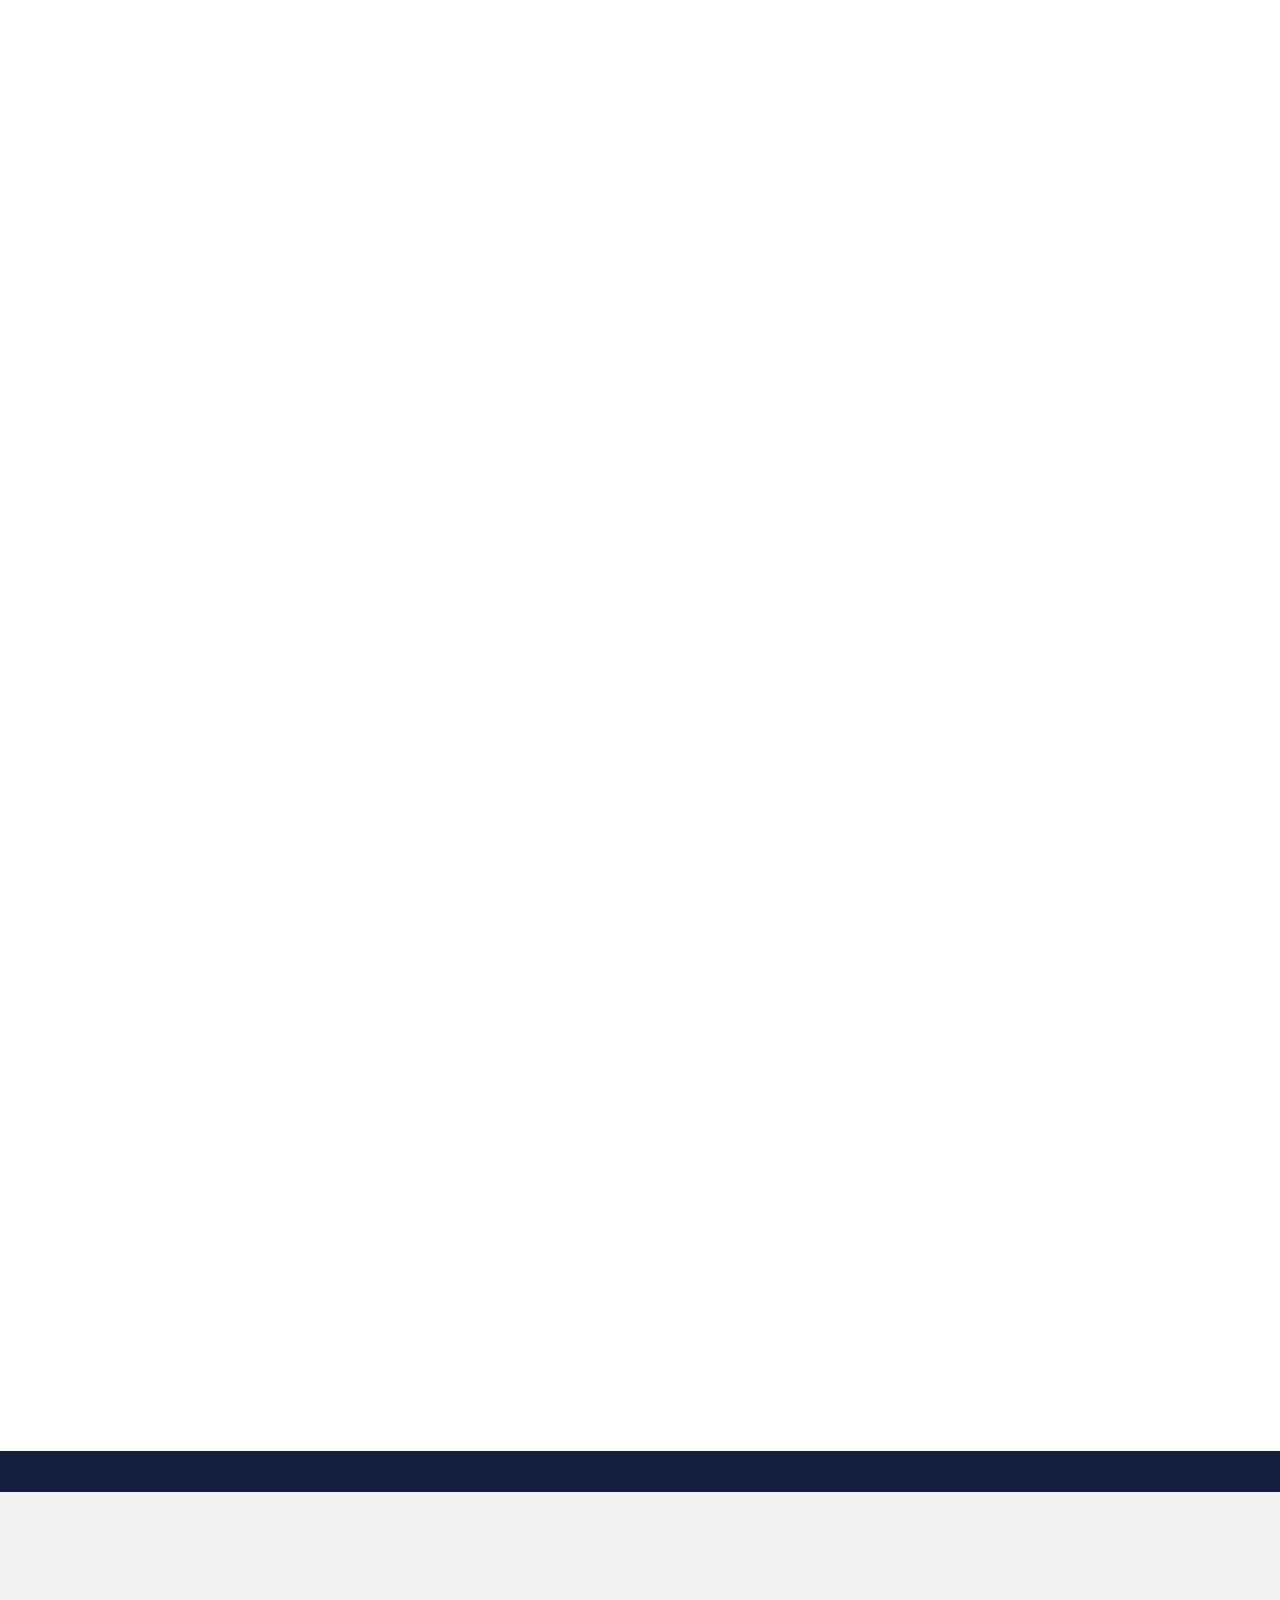
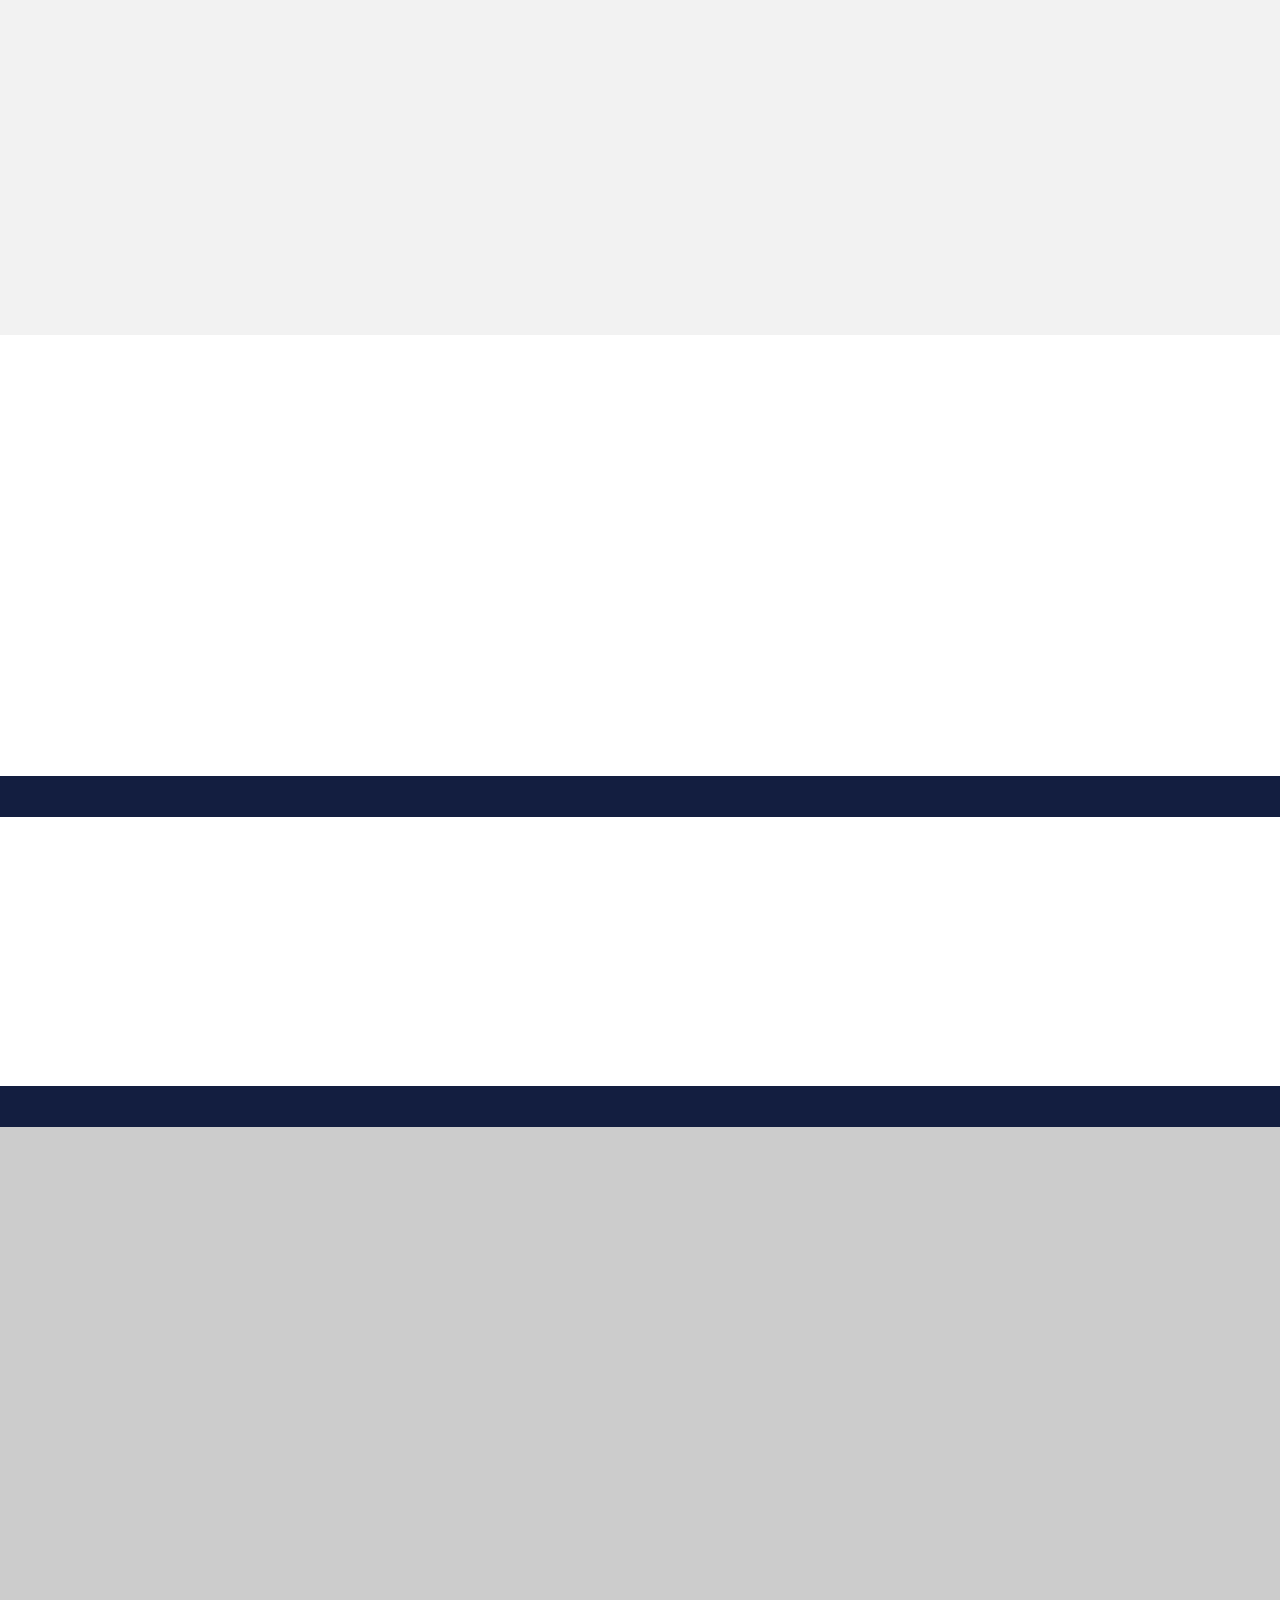
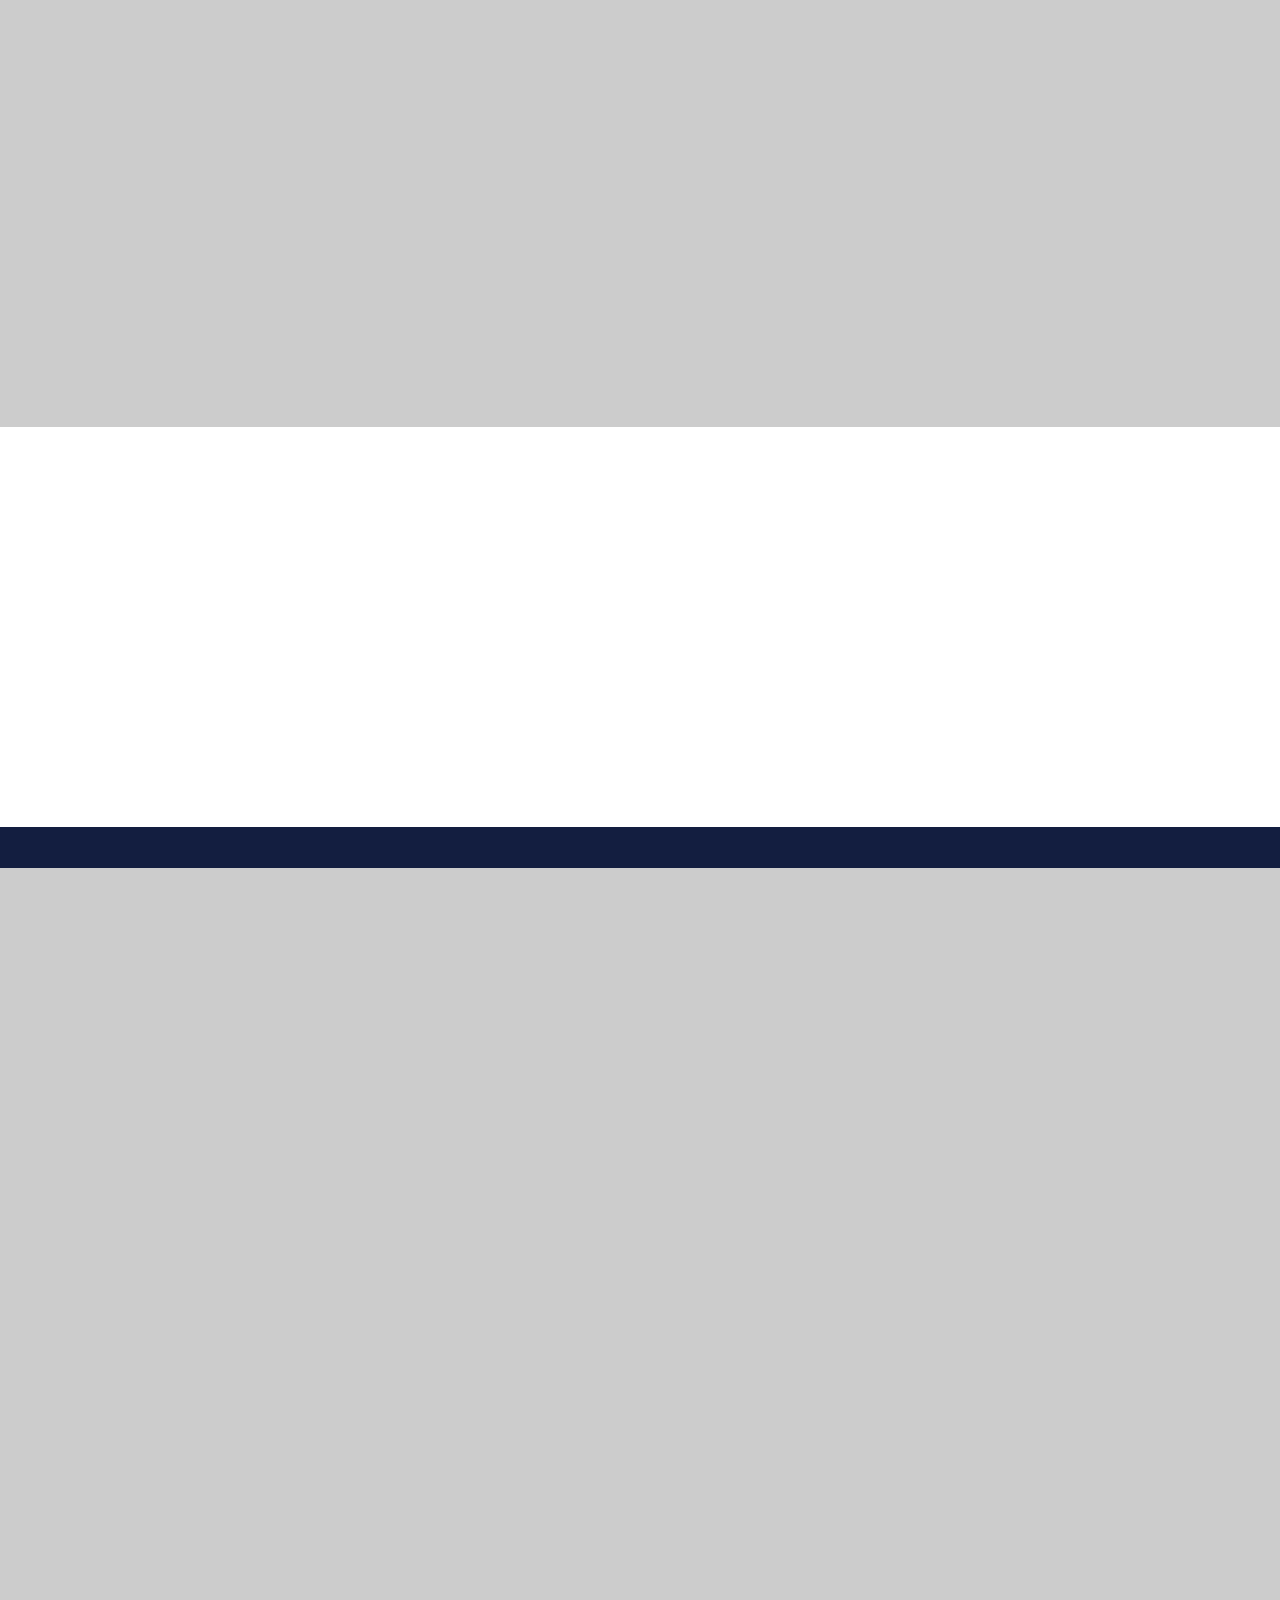
<file: DE-index.html>
<!DOCTYPE html>
<html  >
<head>
  <!-- Site made with Mobirise Website Builder v4.12.3, https://mobirise.com -->
  <meta charset="UTF-8">
  <meta http-equiv="X-UA-Compatible" content="IE=edge">
  <meta name="generator" content="Mobirise v4.12.3, mobirise.com">
  <meta name="viewport" content="width=device-width, initial-scale=1, minimum-scale=1">
  <link rel="shortcut icon" href="assets/images/logocaminosautenticos-128x128.png" type="image/x-icon">
  <meta name="description" content="We organize individually specified round trips, exclusive city tours and excursions for small groups.">
  
  
  <title>DE- Caminos Autenticos S.L.</title>
  <link rel="stylesheet" href="https://fonts.googleapis.com/css?family=Raleway:100,100i,200,200i,300,300i,400,400i,500,500i,600,600i,700,700i,800,800i,900,900i">
  <link rel="stylesheet" href="https://fonts.googleapis.com/css?family=Lora:400,700,400italic,700italic&subset=latin">
  <link rel="stylesheet" href="https://fonts.googleapis.com/css?family=Montserrat:400,700">
  <link rel="stylesheet" href="assets/tether/tether.min.css">
  <link rel="stylesheet" href="assets/bootstrap/css/bootstrap.min.css">
  <link rel="stylesheet" href="assets/web/assets/gdpr-plugin/gdpr-styles.css">
  <link rel="stylesheet" href="assets/animatecss/animate.min.css">
  <link rel="stylesheet" href="assets/dropdown/css/style.css">
  <link rel="stylesheet" href="assets/theme/css/style.css">
  <link rel="preload" as="style" href="assets/mobirise/css/mbr-additional.css"><link rel="stylesheet" href="assets/mobirise/css/mbr-additional.css" type="text/css">
  
  
  
</head>
<body>

<!-- Analytics -->
<!-- Global site tag (gtag.js) - Google Analytics -->
<script async src="https://www.googletagmanager.com/gtag/js?id=UA-166796471-1"></script>
<script>
  window.dataLayer = window.dataLayer || [];
  function gtag(){dataLayer.push(arguments);}
  gtag('js', new Date());

  gtag('config', 'UA-166796471-1');
</script>

<!-- /Analytics -->


  <section id="menu-b3" data-rv-view="452">

    <nav class="navbar navbar-dropdown navbar-fixed-top">
        <div class="container">

            <div class="mbr-table">
                <div class="mbr-table-cell">

                    <div class="navbar-brand">
                        <a href="https://mobirise.com" class="navbar-logo"><img src="assets/images/logocaminosautenticos-128x128.png" alt="Mobirise"></a>
                        <a class="navbar-caption" href="index.html">CAMINOS AUTENTICOS S.L.</a>
                    </div>

                </div>
                <div class="mbr-table-cell">

                    <button class="navbar-toggler pull-xs-right hidden-md-up" type="button" data-toggle="collapse" data-target="#exCollapsingNavbar">
                        <div class="hamburger-icon"></div>
                    </button>

                    <ul class="nav-dropdown collapse pull-xs-right nav navbar-nav navbar-toggleable-sm" id="exCollapsingNavbar"><li class="nav-item"><a class="nav-link link" href="index.html">English&nbsp;</a></li><li class="nav-item"><a class="nav-link link" href="ES-index.html">Español</a></li><li class="nav-item"><a class="nav-link link" href="DE-index.html" aria-expanded="false">Deutsch</a></li><li class="nav-item nav-btn"><a class="nav-link btn btn-white btn-white-outline" href="index.html#msg-box3-6c">CONTACT</a></li></ul>
                    <button hidden="" class="navbar-toggler navbar-close" type="button" data-toggle="collapse" data-target="#exCollapsingNavbar">
                        <div class="close-icon"></div>
                    </button>

                </div>
            </div>

        </div>
    </nav>

</section>

<section class="engine"><a href="https://mobirise.info/u">bootstrap website templates</a></section><section class="mbr-section mbr-after-navbar" id="msg-box5-9u" data-rv-view="301" style="background-color: rgb(19, 30, 64); padding-top: 160px; padding-bottom: 80px;">

    
    <div class="container">
        <div class="row">
            <div class="mbr-table-md-up">

              <div class="mbr-table-cell mbr-right-padding-md-up mbr-valign-top col-md-7 image-size" style="width: 33%;">
                  <div class="mbr-figure"><img src="assets/images/logocaminosautenticos-600x600.png"></div>
              </div>

              


              <div class="mbr-table-cell col-md-5 text-xs-center text-md-left content-size">
                  <h3 class="mbr-section-title display-2">Caminos <br>Auténticos S.L.</h3>
                  <div class="lead">

                    <p>Exklusive Qualitätsreisen und Stadtführungen in Spanien</p>

                  </div>

                  
              </div>


              

            </div>
        </div>
    </div>

</section>

<section class="mbr-section article" id="msg-box8-9v" data-rv-view="304" style="background-color: rgb(193, 153, 91); padding-top: 160px; padding-bottom: 200px;">

    
    <div class="container">
        <div class="row">
            <div class="col-md-8 col-md-offset-2 text-xs-center">
                <h3 class="mbr-section-title display-2">Möchten Sie das authentische Spanien kennenlernen abseits der üblichen Pfaden?</h3>
                <div class="lead"><p>Wir organisieren individuelle Rundreisen, exklusive Stadtführungen, Ausflüge und Incentiveanlässe.</p></div>
                
            </div>
        </div>
    </div>

</section>

<section class="mbr-section mbr-section__container article" id="header3-9w" data-rv-view="307" style="background-color: rgb(19, 30, 64); padding-top: 100px; padding-bottom: 100px;">
    <div class="container">
        <div class="row">
            <div class="col-xs-12">
                <h3 class="mbr-section-title display-2">Über uns</h3>
                <p class="mbr-section-subtitle">Herzlich Willkommen auf unserer Webseite</p>
            </div>
        </div>
    </div>
</section>

<section class="mbr-section" id="msg-box5-9x" data-rv-view="309" style="background-color: rgb(255, 255, 255); padding-top: 40px; padding-bottom: 40px;">

    
    <div class="container">
        <div class="row">
            <div class="mbr-table-md-up">

              

              <div class="mbr-table-cell col-md-5 text-xs-center text-md-right content-size">
                  <h3 class="mbr-section-title display-2"><br>Caminos <br>Auténticos S.L.</h3>
                  <div class="lead">

                    <p>heisst "Authentische Wege"<br></p>

                  </div>

                  
              </div>


              


              <div class="mbr-table-cell mbr-left-padding-md-up mbr-valign-top col-md-7 image-size" style="width: 40%;">
                  <div class="mbr-figure"><img src="assets/images/logocaminosautenticos-600x600.png"></div>
              </div>

            </div>
        </div>
    </div>

</section>

<section class="mbr-section mbr-parallax-background" id="testimonials4-9y" data-rv-view="312" style="background-image: url(assets/images/sky.jpg); padding-top: 120px; padding-bottom: 120px;">

    <div class="mbr-overlay" style="opacity: 0.2; background-color: rgb(34, 34, 34);">
    </div>

        <div class="mbr-section mbr-section__container mbr-section__container--middle">
            <div class="container">
                <div class="row">
                    <div class="col-xs-12 text-xs-center">
                        <h3 class="mbr-section-title display-2">Erkunden Sie Spanien abseits <br>des grossen Touristenstroms.</h3>
                        
                    </div>
                </div>
            </div>
        </div>


    <div class="mbr-section mbr-section-nopadding">
        <div class="container">
            <div class="row">

                <div class="col-xs-12">

                    <div class="mbr-testimonial card">
                        <div class="card-block"><p><span style="font-style: normal;"><strong>&gt; Jahrhundertelang haben verschiedene Völker ihre Spuren </strong>hinterlassen, die sich in Bauwerken, Bräuchen, Musik, Tanz, Folklore und Gastronomie widerspiegeln. Auf unseren Reisen entdecken, leben und geniessen wir diese Vielfalt. Wir besuchen Restaurants, Betriebe, Ortschaften und Regionen, die auf herkömmlichen Rundreisen nicht angeboten werden.</span></p><p><span style="font-style: normal; font-size: 1.125rem;"><strong>&gt; Ob Sie privat unterwegs sind und Interesse an einer informativen Stadtführung,</strong> einem geführten Museums- oder Ausstellungsbesuch, einem gastronomischen Rundgang oder einem begleiteten Halb- oder Ganztagesausflug haben, ob Sie eine komplett organisierte Rundreise machen oder Ihren Mitarbeitern/Kunden etwas Besonderes anbieten möchten, wir beraten Sie gerne und arbeiten ein auf Sie persönlich zugeschnittenes Programm aus.</span><br></p><p><span style="font-style: normal; font-size: 1.125rem;"><strong>&gt; Während Ihrer Reise oder Aufenthaltes werden Sie in den besten Händen sein. </strong>Wir arbeiten nur mit den besten, perfekt deutschsprechenden Reiseleitern und Stadtführern und mit ausgesuchten Hotels/Restaurants und renommierten Transportunternehmen zusammen.</span><br></p></div>
                        <div class="mbr-author card-footer">
                            
                            <div class="mbr-author-name">Caminos Auténticos S.L.</div>
                            
                        </div>
                    </div>

                </div>

            </div>

        </div>
    </div>
</section>

<section class="mbr-section article" id="msg-box8-9z" data-rv-view="318" style="background-color: rgb(193, 153, 91); padding-top: 120px; padding-bottom: 160px;">

    
    <div class="container">
        <div class="row">
            <div class="col-md-8 col-md-offset-2 text-xs-center">
                <h3 class="mbr-section-title display-2">Angebote</h3>
                <div class="lead"><p>Rundreisen, Standortreisen, Tagesausflüge, individuelle Stadtführungen, Incentiveanlässe für Firmen. Diese Angebote beziehen sich auf das spanische Festland.</p></div>
                
            </div>
        </div>
    </div>

</section>

<section class="mbr-section article" id="msg-box8-a0" data-rv-view="321" style="background-color: rgb(255, 255, 255); padding-top: 120px; padding-bottom: 120px;">

    
    <div class="container">
        <div class="row">
            <div class="col-md-8 col-md-offset-2 text-xs-center">
                <h3 class="mbr-section-title display-2">Wir stellen die Reise gemäss Ihren Wünschen und Ansprüchen zusammen und kombinieren sie mit den folgenden Schwerpunkten:</h3>
                <div class="lead"><p>Kultur, Geschichte, Gastronomie, Önologie, Natur, Spaziergänge / Wandern, Wellness, Sport</p></div>
                
            </div>
        </div>
    </div>

</section>

<section class="mbr-section mbr-section__container article" id="header3-a1" data-rv-view="324" style="background-color: rgb(19, 30, 64); padding-top: 120px; padding-bottom: 100px;">
    <div class="container">
        <div class="row">
            <div class="col-xs-12">
                <h3 class="mbr-section-title display-2"><span style="font-weight: normal;">"Gerne unterbreiten wir Ihnen ein unverbindliches Angebot".</span></h3>
                
            </div>
        </div>
    </div>
</section>

<section class="mbr-section article" id="msg-box3-a3" data-rv-view="332" style="background-color: rgb(19, 30, 64); padding-top: 0px; padding-bottom: 0px;">

    
    <div class="container">
        <div class="row">
            <div class="col-md-8 col-md-offset-2 text-xs-center">
                
                
                
            </div>
        </div>
    </div>

</section>

<section class="mbr-section article" id="msg-box3-a4" data-rv-view="335" style="background-color: rgb(19, 30, 64); padding-top: 0px; padding-bottom: 40px;">

    
    <div class="container">
        <div class="row">
            <div class="col-md-8 col-md-offset-2 text-xs-center">
                
                
                
            </div>
        </div>
    </div>

</section>

<section class="mbr-section mbr-section__container article" id="header3-a5" data-rv-view="338" style="background-color: rgb(193, 153, 91); padding-top: 60px; padding-bottom: 60px;">
    <div class="container">
        <div class="row">
            <div class="col-xs-12">
                <h3 class="mbr-section-title display-2">Entdecken Sie Spanien auf besondere Weise.</h3>
                <p class="mbr-section-subtitle">Caminos auténticos S.L.</p>
            </div>
        </div>
    </div>
</section>

<section class="mbr-section" id="msg-box5-a6" data-rv-view="340" style="background-color: rgb(255, 255, 255); padding-top: 40px; padding-bottom: 40px;">

    
    <div class="container">
        <div class="row">
            <div class="mbr-table-md-up">

              

              <div class="mbr-table-cell col-md-5 text-xs-center text-md-right content-size">
                  <h3 class="mbr-section-title display-2">Geschichte</h3>
                  <div class="lead">

                    <p>Phönizier, Karthager, Griechen, Römer, Westgoten, Juden, Muslime, Christen.. Spanien weist ein reiches Kulturerbe auf.</p>

                  </div>

                  
              </div>


              


              <div class="mbr-table-cell mbr-left-padding-md-up mbr-valign-top col-md-7 image-size" style="width: 56%;">
                  <div class="mbr-figure"><img src="assets/images/063-1-1024x768.jpg"></div>
              </div>

            </div>
        </div>
    </div>

</section>

<section class="mbr-section" id="msg-box5-a7" data-rv-view="343" style="background-color: rgb(255, 255, 255); padding-top: 0px; padding-bottom: 80px;">

    
    <div class="container">
        <div class="row">
            <div class="mbr-table-md-up">

              

              <div class="mbr-table-cell col-md-5 text-xs-center text-md-right content-size">
                  <h3 class="mbr-section-title display-2">Natur und Trekking</h3>
                  <div class="lead">

                    <p>Spanien besitzt spektakuläre unterschiedliche Landschaften, die den Besucher in seinen Bann ziehen: Berge, beeindruckende Schluchten,<br>Flüsse, weites Flachland, die Küsten des Atlantischen Ozeans und des Mittelmeeres mit imposanten Felsformationen und wunderschönen Stränden. Insgesamt gibt es 15 Naturparks, der bekannte ‚Camino de&nbsp;Santiago‘ (Jakobsweg) und hunderte von Kilometern von Wanderwegen.</p>

                  </div>

                  
              </div>


              


              <div class="mbr-table-cell mbr-left-padding-md-up mbr-valign-top col-md-7 image-size" style="width: 56%;">
                  <div class="mbr-figure"><img src="assets/images/21678112085-ad4eed3bef-k-1400x954.jpg"></div>
              </div>

            </div>
        </div>
    </div>

</section>

<section class="mbr-section" id="msg-box5-a8" data-rv-view="346" style="background-color: rgb(255, 255, 255); padding-top: 0px; padding-bottom: 0px;">

    
    <div class="container">
        <div class="row">
            <div class="mbr-table-md-up">

              

              <div class="mbr-table-cell col-md-5 text-xs-center text-md-right content-size">
                  <h3 class="mbr-section-title display-2">Exklusive Stadtführungen und Ausflüge</h3>
                  <div class="lead">

                    <p>Verbringen Sie einen unvergesslichen Tag mit einem unserer erfahrenen und perfekt Deutsch sprechenden Reiseleitern auf einer individuellen Stadtführung oder Ausflug. Lassen Sie sich bereichern von seinen/ihren tiefen Grundkenntnissen, Anekdoten und Geheimtipps. Wir verfügen auf der Iberischen Halbinsel (in Spanien und z.T. Portugal) über ein Netz von hervorragenden Stadtführern.</p>

                  </div>

                  
              </div>


              


              <div class="mbr-table-cell mbr-left-padding-md-up mbr-valign-top col-md-7 image-size" style="width: 56%;">
                  <div class="mbr-figure"><img src="assets/images/bilbao-1400x1050.jpg"></div>
              </div>

            </div>
        </div>
    </div>

</section>

<section class="mbr-section" id="msg-box5-a9" data-rv-view="349" style="background-color: rgb(255, 255, 255); padding-top: 40px; padding-bottom: 80px;">

    
    <div class="container">
        <div class="row">
            <div class="mbr-table-md-up">

              

              <div class="mbr-table-cell col-md-5 text-xs-center text-md-right content-size">
                  <h3 class="mbr-section-title display-2">Traditionen</h3>
                  <div class="lead">

                    <p>Flamenco, ‘Semana Santa’ (Osterwoche), Stadtfeste. Erleben Sie hautnah mit, wie die Spanier ihre traditionellen Veranstaltungen mit echtem Elan feiern und geniessen.</p>

                  </div>

                  
              </div>


              


              <div class="mbr-table-cell mbr-left-padding-md-up mbr-valign-top col-md-7 image-size" style="width: 56%;">
                  <div class="mbr-figure"><img src="assets/images/155-2-1024x768.jpg"></div>
              </div>

            </div>
        </div>
    </div>

</section>

<section class="mbr-section" id="msg-box5-aa" data-rv-view="352" style="background-color: rgb(255, 255, 255); padding-top: 0px; padding-bottom: 80px;">

    
    <div class="container">
        <div class="row">
            <div class="mbr-table-md-up">

              

              <div class="mbr-table-cell col-md-5 text-xs-center text-md-right content-size">
                  <h3 class="mbr-section-title display-2">Gastronomie</h3>
                  <div class="lead">

                    <p>Spaniens exzellente Gastronomie ist weltweit bekannt. Sie reicht über hausgemachte traditionelle Gerichte, Tapas / Pintxos (Appetit-Häppchen), Weine / Spirituosen von bester Qualität bis zur avantgardischen Spitzenküche. Wir berücksichtigen nur ausgewählte Restaurants und Bars, die hochwertige Produkte verarbeiten und die Rezepte nicht verfälschen.</p>

                  </div>

                  
              </div>


              


              <div class="mbr-table-cell mbr-left-padding-md-up mbr-valign-top col-md-7 image-size" style="width: 56%;">
                  <div class="mbr-figure"><img src="assets/images/dieta-mediterranea-1-1400x934.jpg"></div>
              </div>

            </div>
        </div>
    </div>

</section>

<section class="mbr-section" id="msg-box5-ab" data-rv-view="355" style="background-color: rgb(255, 255, 255); padding-top: 40px; padding-bottom: 80px;">

    
    <div class="container">
        <div class="row">
            <div class="mbr-table-md-up">

              

              <div class="mbr-table-cell col-md-5 text-xs-center text-md-right content-size">
                  <h3 class="mbr-section-title display-2">Strassenzauber</h3>
                  <div class="lead">

                    <p>Jede Strasse des alten Spaniens mit den typischen, weissgetünchten Häusern und Mauern und den hübschen bunten Blumentöpfen, weist eine einzigartige Architektur auf. Lassen Sie sich bezaubern von den kuriosen Geschichten, die diese über die Vergangenheit erzählen.</p>

                  </div>

                  
              </div>


              


              <div class="mbr-table-cell mbr-left-padding-md-up mbr-valign-top col-md-7 image-size" style="width: 56%;">
                  <div class="mbr-figure"><img src="assets/images/124-1024x768.jpg"></div>
              </div>

            </div>
        </div>
    </div>

</section>

<section class="mbr-section" id="msg-box5-ac" data-rv-view="358" style="background-color: rgb(255, 255, 255); padding-top: 0px; padding-bottom: 80px;">

    
    <div class="container">
        <div class="row">
            <div class="mbr-table-md-up">

              

              <div class="mbr-table-cell col-md-5 text-xs-center text-md-right content-size">
                  <h3 class="mbr-section-title display-2">Entdecken Sie das Unbekannte</h3>
                  <div class="lead">

                    <p>Unser Ziel ist, dass ihre Reise erfüllt ist von wunderschönen Momenten der Wahrnehmung und Sinnesempfindungen, dass Sie aussergewöhnliche Orte kennenlernen, und dass Sie diese einzigartige Erfahrung in vollen Zügen geniessen. Wir arbeiten ein auf Ihre Wünsche eingehend und auf Sie persönlich zugeschnittenes Programm aus.</p>

                  </div>

                  
              </div>


              


              <div class="mbr-table-cell mbr-left-padding-md-up mbr-valign-top col-md-7 image-size" style="width: 56%;">
                  <div class="mbr-figure"><img src="assets/images/193-1024x768.jpg"></div>
              </div>

            </div>
        </div>
    </div>

</section>

<section class="mbr-section" id="msg-box5-ad" data-rv-view="361" style="background-color: rgb(255, 255, 255); padding-top: 40px; padding-bottom: 80px;">

    
    <div class="container">
        <div class="row">
            <div class="mbr-table-md-up">

              

              <div class="mbr-table-cell col-md-5 text-xs-center text-md-right content-size">
                  <h3 class="mbr-section-title display-2">Beste persönliche Betreuung</h3>
                  <div class="lead">

                    <p>Auf Ihrer Reise ist unser(e) qualifizierte(r) Reiseleiter(in) die verantwortliche Person für den perfekten Ablauf des Programmes, Hotels, Restaurants etc., Ihr(e) Ansprechpartner(in) für alle Detailinformationen und bei Notfällen 24 Stunden für Sie erreichbar.<br></p>

                  </div>

                  
              </div>


              


              <div class="mbr-table-cell mbr-left-padding-md-up mbr-valign-top col-md-7 image-size" style="width: 56%;">
                  <div class="mbr-figure"><img src="assets/images/034-1-1024x768.jpg"></div>
              </div>

            </div>
        </div>
    </div>

</section>

<section class="mbr-section article" id="msg-box3-bd" data-rv-view="364" style="background-color: rgb(19, 30, 64); padding-top: 0px; padding-bottom: 40px;">

    
    <div class="container">
        <div class="row">
            <div class="col-md-8 col-md-offset-2 text-xs-center">
                
                
                
            </div>
        </div>
    </div>

</section>

<section class="mbr-section" id="testimonials2-bl" data-rv-view="367" style="background-color: rgb(255, 255, 255); padding-top: 120px; padding-bottom: 120px;">

    

        <div class="mbr-section mbr-section__container mbr-section__container--middle">
            <div class="container">
                <div class="row">
                    <div class="col-xs-12 text-xs-center">
                        <h3 class="mbr-section-title display-2">Bemerkungen</h3>
                        <p class="mbr-section-subtitle">Kundenerlebnisse</p>
                    </div>
                </div>
            </div>
        </div>


    <div class="mbr-section mbr-section-nopadding">
        <div class="container">
            <div class="row">

                <div class="col-xs-12">

                    <div class="mbr-testimonial card">
                        <div class="card-block">Unser erster Kontakt mit Caminos Autenticos fand 2008 statt.<div><span style="font-size: 1.125rem;">Wir waren auf der Suche nach einer deutschen Reiseleitung, die uns Madrid</span><br></div><div><span style="font-size: 1.125rem;">zeigen sollte. Deutsch und nicht nur deutschsprachig; der zu erwartende Akzent</span><br></div><div><span style="font-size: 1.125rem;">wäre uns für eine 5- tägige Führung zu anstrengend gewesen.</span><br></div><div><span style="font-size: 1.125rem;">Mit diesem Hintergrund hat uns ein Busunternehmen hier aus der Gegend unsere Madrid-Reise gebucht und den ersten Kontakt mit Caminos Autenticos hergestellt.</span><br></div><div><span style="font-size: 1.125rem;">Wie sich herausstellen sollte, genau die richtige Entscheidung.</span><br></div><div><strong><span style="font-size: 1.125rem;">-Im Jahr 2008 besuchten wir Madrid. -</span><span style="font-size: 1.125rem;">Im Jahr 2011 Valencia. -</span><span style="font-size: 1.125rem;">Im Jahr 2013 Andalusien und&nbsp;</span><span style="font-size: 1.125rem;">Im Jahr 2019 Nordspanien.</span></strong></div><div><span style="font-size: 1.125rem;">Immer mit dem Reisebüro Caminos Autenticos, immer deutschsprachig und</span><br></div><div><span style="font-size: 1.125rem;">jedes mal war es trotz vieler Besichtigung und einer Fülle von Informationen</span><br></div><div><span style="font-size: 1.125rem;">zu Land und Leuten niemals stressig oder langweilig.</span><br></div><div><span style="font-size: 1.125rem;">Kleine Programmänderungen oder zusätzliche Aktivitäten – wenn irgendwie machbar –</span><br></div><div><span style="font-size: 1.125rem;">hat unsere Reiseleitung unsere Wünsche ins Programm eingebaut. Einfach super.</span><br></div><div><span style="font-size: 1.125rem;">Wir fühlten uns verstanden und gut aufgehoben.</span><br></div><div><span style="font-size: 1.125rem;">Jede unserer Reisen blieb – nicht zuletzt oder gerade wegen der Reiseleitung – in bester Erinnerung.</span><br></div><div><span style="font-size: 1.125rem;">Und so haben wir als nächstes Ziel nochmal Nordspanien und Barcelona ins Auge gefasst.</span><br></div><div><span style="font-size: 1.125rem;">Hoffen wir, dass es 2021 klappt.</span><br></div></div>
                        <div class="mbr-author card-footer">
                            
                            <div class="mbr-author-name"><br>Pfarrei St. Paul, Strullendorf<div>Bamberg -  Oberfranken</div><div>Kathrin Baumgärtner</div></div>
                            
                        </div>
                    </div><div class="mbr-testimonial card">
                        <div class="card-block"><strong>Die JUBILÄUMSEXCURSION 2019</strong><div><br></div><div>Die Excursion anlässlich des 20 jährigen Bestehens der Deutschsprachigen Vereinigung Almuñécar und la Herradura sollte im Rahmen der Möglichkeiten ein besonderer Anlass werden.</div><div><br></div><div>Da in den voran gegangenen Jahren schon mehrerer Tagesausflüge mit Frau Nadine Wagner von der Agentur Caminos Auténticos zur vollsten Zufriedenheit durchgeführt worden waren, wandten wir uns wieder an sie.</div><div><br></div><div>Die Vorgaben waren: 3 Tages-Ausflug innerhalb Andalusien mit 2 Übernachtungen im gleichen Hotel im Zentrum der Stadt. Keine zu lange Busfahrt, auf der Hin- und auf der Rückfahrt ein Besuch eines interessanten Ortes. Das ganze Programm im Gleichgewicht mit Kultur und Speis und Trank für Leib und Seele und abgestimmt auf eine Seniorengruppe, das heisst, dass auch Rolator- und Rollstuhlnutzer allenfalls dabei sein können.</div><div><br></div><div>Die Excurson führte dann über Priego de Cordoba nach Cordoba. Nachtessen in einem typischen Lokal, Unterkunft im Hotel Amistad im Zentrum, kompetente, deutschsprachige Führung durch die Juderia (Judenviertel) und der Mezquita (Moschee-Kathedrale). Am Nachmittag Weinverkostung mit Tapas in Montilla und am Folgetag Besuch von Osuna mit Führung durch die Krypta der Kathedrale und anschliessend Mittagessen im einem Palacio.</div><div><br></div><div>Die Teilnehmer waren sehr zufrieden und noch auf der Rückfahrt wurde mit Nadine ein Tagesausflug nach Granada geplant. Es begann mit einem netten Frühstückshalt, anschliessend Fahrt zur Abtei von Sacromonte mit hervorragender spanischer Führung, wo Nadine als perfekte Dolmetscherin fungierte. Das Mittagessen in einem typischen Lokal ausserhalb des Zentrums wurde musikalisch von einer Tuna-Gruppe (Sänger mit Gitarren) begleitet. Der anschliessende Spaziergang durch die Gassen des Albaicín (arabische Altstadt) endete an einem Aussichtspunkt mit herrlichen Blick auf die Alhambra.</div><div><br></div><div>Wieder kehrte eine zufriedene Gruppe nach Almuñécar zurück und wir sind mit Nadine im Gespräch für weitere Events. Wir schätzen Ihre fachliche Kompetenz und Ihre Zuverlässigkeit.</div></div>
                        <div class="mbr-author card-footer">
                            
                            <div class="mbr-author-name">Hans-Ueli Amstad<div>Präsident der deutschsprachigen&nbsp;</div><div>Vereinigung Almuñécar und la Herradura-</div></div>
                            
                        </div>
                    </div><div class="mbr-testimonial card">
                        <div class="card-block">“Wir machen jedes zweite Jahr eine Reise mit unserem Verein, aber noch nie war diese so gut organisiert, durchdacht und auf unsere Wünsche eingegangen, wie unsere Katalonienreise, die von der Agentur Caminos Auténticos ausgearbeitet worden war. Auf der Reise selber waren wir mit unserer exzellenten Reiseleiterin und den bestens deutsch sprechenden lokalen Stadtführern in den besten Händen. Alle haben uns diese interessante Region mit viel Kenntnis, Freude und Elan näher gebracht. Zufrieden, mit vielen wunderschönen Eindrücken und reich an Erfahrung sind wir nach Hause geflogen. Besten Dank!"</div>
                        <div class="mbr-author card-footer">
                            
                            <div class="mbr-author-name">Reisegruppe Miesche</div>
                            
                        </div>
                    </div><div class="mbr-testimonial card">
                        <div class="card-block">"Wir haben eine wunderschöne und gut organisierte Rundreise durch Andalusien geniessen können, die wir nie vergessen werden. Unsere Reiseleiterin Nadine hat uns informativ, charmant und fürsorglich geführt. Herzlichen Dank dafür!"</div>
                        <div class="mbr-author card-footer">
                            
                            <div class="mbr-author-name">Reisegruppe Möller</div>
                            
                        </div>
                    </div><div class="mbr-testimonial card">
                        <div class="card-block"><p>Reisebericht über den Ausflug: Mittagessen in einem spanischen Privathaus</p><p><span style="font-size: 1.125rem;">Auf einem Ausflug, der von Caminos Auténticos organisiert wurde, ging es von der Costa del Sol ins bergige Hinterland. Bei einem ersten Stopp wurden wir überrascht mit einer Probe von „Churros con Chocolate“, einem Gebäck, das man in eine süsse, heisse Schokolade tunkt. Herrlich!! Dann ging es weiter hoch durch eine wunderschöne Landschaft in ein nächstes Dorf. Dort hatten wir die Möglichkeit, in einer kleinen Bar einen typischen Kaffee zu probieren (schwarz, mit Milch oder mit Cognac). Auf dem ganzen Wege hat uns die Reiseleiterin viel von Land und Leuten erzählt, wir machten Stopps, um die Flora, Fauna und Aussicht zu bewundern, die uns erklärt wurde und ein Photo bei einem 1200 Jahre alten Olivenbaum zu machen. In einer weiteren kleinen Ortschaft besuchten wir eine kleine Olivenölmühle. Zuerst lernten wir den Prozess der Ölherstellung kennen, danach konnten wir dieses exklusive Olivenöl probieren und wer wollte, direkt dort kaufen. Nach dieser interessanten Erfahrung ging es weiter ins Nebendorf. Und dort wartete eine weitere Überraschung auf uns: Wir wurden in einem uralten Dorfhaus zu einem einem Gläschen Málaga Wein eingeladen. Dazu gab es gesalzene Mandeln, Feigenbrot mit Orangen, getrocknete Feigen, Honig zum Probieren, alles Produkte aus der Gegend. Und nun folgte das eigentliche Ziel dieses Ausfluges: Ein Mittagessen in einem spanischen Privathaus. Eine nette Dame dieses Dorfes holte uns ab und führte uns zu sich nach Hause. Dort wurden wir während 2 Stunden von A-Z mit wunderbaren hausgemachten Speisen und Wein, Wasser, Kaffee und selbstgemachtem Likör verwöhnt. Nach diesem herrlichen Mittagessen und den ganzen tollen Eindrücken haben wir auf der Rückfahrt zufrieden eine Siesta gehalten.</span><br></p><p><span style="font-size: 1.125rem;">Herzlichen Dank an das Team von Caminos Auténticos. Diesen einziartigen Ausflug können wir nur weiterempfehlen.</span><br></p></div>
                        <div class="mbr-author card-footer">
                            
                            <div class="mbr-author-name">Petra Hofmann</div>
                            
                        </div>
                    </div><div class="mbr-testimonial card">
                        <div class="card-block"><p><strong>&gt; In der Tat</strong> war es eine Bereicherung meines Granada-Besuches mit meinen Freunden, da Ihre Wandervorschläge denen der allgemeinen Reiseführung doch sehr unähnlich waren. <strong>&gt;&nbsp;</strong><span style="font-size: 1.125rem;"><strong>Sie holten</strong> uns im Hotel ab und so fuhren wir erst mal in einem bequemen Van nach zum Aussichtspunkt San Miguel Alto oberhalb des Stadtviertels Sacromonte. <strong>&gt;&nbsp;</strong></span><span style="font-size: 1.125rem;"><strong>Und dann</strong> zeigten Sie uns das andere Granada, was weder den vielen Touristen bekannt oder durch sie übervölkert wird; wir wanderten über  einsame und  abgelegene Pfade und näherten uns Sacromonte, dem Albayzin, der Altstadt. &gt;</span><span style="font-size: 1.125rem;">Dazwischen waren immer wunderschöne Ausblicke auf die Stadt und die Umgebung, die wir in Fotos festhielten. <strong>&gt;&nbsp;</strong></span><span style="font-size: 1.125rem;"><strong>Sie wußten uns</strong> auch das Wesentliche der Geschichte Granadas - ohne viele Zahlen - so nebenbei vorzustellen, und so vergingen die fünf Stunden Wanderung wie im Flug. <strong>&gt;&nbsp;</strong></span><span style="font-size: 1.125rem;"><strong>Auch Ihre</strong> Empfehlungen bezüglich Restaurant, Rückfahrt über Nerja nach Malaga waren sehr lohnend, wenngleich es leider in Nerja regnete. <strong>&gt;&nbsp;</strong></span><span style="font-size: 1.125rem;"><strong>Sollte ich</strong> mal wieder - vielleicht mit meinen Kindern - in Granada sein, werde ich mich sehr gern mit Ihnen in Verbindung setzen.</span></p></div>
                        <div class="mbr-author card-footer">
                            
                            <div class="mbr-author-name">Margitte Smidt</div>
                            
                        </div>
                    </div>

                </div>

            </div>

        </div>
    </div>
</section>

<section class="mbr-section article" id="msg-box3-ae" data-rv-view="383" style="background-color: rgb(19, 30, 64); padding-top: 0px; padding-bottom: 40px;">

    
    <div class="container">
        <div class="row">
            <div class="col-md-8 col-md-offset-2 text-xs-center">
                
                
                
            </div>
        </div>
    </div>

</section>

<section class="mbr-section article" id="msg-box3-c2" data-rv-view="454" style="background-color: rgb(242, 242, 242); padding-top: 120px; padding-bottom: 120px;">

    
    <div class="container">
        <div class="row">
            <div class="col-md-8 col-md-offset-2 text-xs-center">
                <h3 class="mbr-section-title display-2">info@caminosautenticos.com</h3>
                <div class="lead"><p>Gerne stehen wir Ihnen per EMail oder telephonisch zur Verfügung.</p></div>
                <div><a class="btn btn-primary" href="DE-index.html">(+34) 644 288 435</a></div>
            </div>
        </div>
    </div>

</section>

<section class="mbr-section" id="msg-box5-by" data-rv-view="386" style="background-color: rgb(255, 255, 255); padding-top: 40px; padding-bottom: 40px;">

    
    <div class="container">
        <div class="row">
            <div class="mbr-table-md-up">

              

              <div class="mbr-table-cell col-md-5 text-xs-center text-md-right content-size">
                  <h3 class="mbr-section-title display-2">FOLGEN SIE UNS <br>AUF FACEBOOK</h3>
                  <div class="lead">

                    <p><a href="https://fb.me/CaminosAutenticosSL">fb.me/CaminosAutenticosSL</a>&nbsp;<br></p>

                  </div>

                  <div><a class="btn btn-primary" href="https://www.facebook.com/Caminos-Aut%C3%A9nticos-SL-Exclusive-Quality-Tours-and-Guided-Visits-in-Spain-110164694024762/">BESUCHEN SIE UNSERE FANPAGE</a></div>
              </div>


              


              <div class="mbr-table-cell mbr-left-padding-md-up mbr-valign-top col-md-7 image-size" style="width: 38%;">
                  <div class="mbr-figure"><a href="https://www.facebook.com/Caminos-Aut%C3%A9nticos-SL-Exclusive-Quality-Tours-and-Guided-Visits-in-Spain-110164694024762/"><img src="assets/images/logofacebook-512x512.jpg"></a></div>
              </div>

            </div>
        </div>
    </div>

</section>

<section class="mbr-section article" id="msg-box3-bu" data-rv-view="389" style="background-color: rgb(19, 30, 64); padding-top: 0px; padding-bottom: 40px;">

    
    <div class="container">
        <div class="row">
            <div class="col-md-8 col-md-offset-2 text-xs-center">
                
                
                
            </div>
        </div>
    </div>

</section>

<section class="mbr-section mbr-section__container article" id="header3-ag" data-rv-view="392" style="background-color: rgb(255, 255, 255); padding-top: 100px; padding-bottom: 100px;">
    <div class="container">
        <div class="row">
            <div class="col-xs-12">
                <h3 class="mbr-section-title display-2">Einige Reiseziele</h3>
                <p class="mbr-section-subtitle">Entdecken Sie Spanien auf besondere Weise.</p>
            </div>
        </div>
    </div>
</section>

<section class="mbr-section article" id="msg-box3-ah" data-rv-view="394" style="background-color: rgb(19, 30, 64); padding-top: 0px; padding-bottom: 40px;">

    
    <div class="container">
        <div class="row">
            <div class="col-md-8 col-md-offset-2 text-xs-center">
                
                
                
            </div>
        </div>
    </div>

</section>

<section class="mbr-section mbr-section-hero mbr-section-full mbr-parallax-background" id="header1-ai" data-rv-view="397" style="background-image: url(assets/images/162-1024x768.jpg);">

    <div class="mbr-overlay" style="opacity: 0.2; background-color: rgb(0, 0, 0);"></div>

    <div class="mbr-table-cell">

        <div class="container">
            <div class="row">
                <div class="mbr-section col-md-10 col-md-offset-1 text-xs-center">

                    <h1 class="mbr-section-title display-1">Málaga</h1>
                    <p class="mbr-section-lead lead">ANDALUCÍA</p>
                    
                </div>
            </div>
        </div>
    </div>

    

</section>

<section class="mbr-section mbr-section-nopadding" id="map1-aj" data-rv-view="400">
    <div class="mbr-map"><iframe frameborder="0" style="border:0" src="https://www.google.com/maps/embed/v1/place?key=AIzaSyCNveGQ9bfpKFwWzQLLftrR9hNiHwdqQG8&amp;q=place_id:ChIJLSHbT8RZcg0RzzLKyZLcJWA" allowfullscreen=""></iframe></div>
</section>

<section class="mbr-section article" id="msg-box3-ak" data-rv-view="402" style="background-color: rgb(19, 30, 64); padding-top: 0px; padding-bottom: 40px;">

    
    <div class="container">
        <div class="row">
            <div class="col-md-8 col-md-offset-2 text-xs-center">
                
                
                
            </div>
        </div>
    </div>

</section>

<section class="mbr-section mbr-section-hero mbr-section-full mbr-parallax-background" id="header1-al" data-rv-view="405" style="background-image: url(assets/images/156-1024x768.jpg);">

    <div class="mbr-overlay" style="opacity: 0.2; background-color: rgb(0, 0, 0);"></div>

    <div class="mbr-table-cell">

        <div class="container">
            <div class="row">
                <div class="mbr-section col-md-10 col-md-offset-1 text-xs-center">

                    <h1 class="mbr-section-title display-1">Sevilla</h1>
                    <p class="mbr-section-lead lead">ANDALUCÍA</p>
                    
                </div>
            </div>
        </div>
    </div>

    

</section>

<section class="mbr-section mbr-section-nopadding" id="map1-am" data-rv-view="408">
    <div class="mbr-map"><iframe frameborder="0" style="border:0" src="https://www.google.com/maps/embed/v1/place?key=AIzaSyDk89J4FSunMF33ruMVWJaJht_Ro0kvoXs&amp;q=place_id:ChIJkWK-FBFsEg0RSFb-HGIY8DQ" allowfullscreen=""></iframe></div>
</section>

<section class="mbr-section article" id="msg-box3-an" data-rv-view="410" style="background-color: rgb(19, 30, 64); padding-top: 0px; padding-bottom: 40px;">

    
    <div class="container">
        <div class="row">
            <div class="col-md-8 col-md-offset-2 text-xs-center">
                
                
                
            </div>
        </div>
    </div>

</section>

<section class="mbr-section mbr-section-hero mbr-section-full mbr-parallax-background" id="header1-ao" data-rv-view="413" style="background-image: url(assets/images/055-1-1024x768.jpg);">

    <div class="mbr-overlay" style="opacity: 0.2; background-color: rgb(0, 0, 0);"></div>

    <div class="mbr-table-cell">

        <div class="container">
            <div class="row">
                <div class="mbr-section col-md-10 col-md-offset-1 text-xs-center">

                    <h1 class="mbr-section-title display-1">Granada</h1>
                    <p class="mbr-section-lead lead">ANDALUCÍA</p>
                    
                </div>
            </div>
        </div>
    </div>

    

</section>

<section class="mbr-section mbr-section-nopadding" id="map1-ap" data-rv-view="416">
    <div class="mbr-map"><iframe frameborder="0" style="border:0" src="https://www.google.com/maps/embed/v1/place?key=AIzaSyCZI5F_k6S1k46ujh0SNrapM89f7mJxd30&amp;q=place_id:ChIJfcIyLeb8cQ0Rcg1g0533WJI" allowfullscreen=""></iframe></div>
</section>

<section class="mbr-section article" id="msg-box3-aq" data-rv-view="418" style="background-color: rgb(19, 30, 64); padding-top: 0px; padding-bottom: 40px;">

    
    <div class="container">
        <div class="row">
            <div class="col-md-8 col-md-offset-2 text-xs-center">
                
                
                
            </div>
        </div>
    </div>

</section>

<section class="mbr-section mbr-section-hero mbr-section-full mbr-parallax-background" id="header1-ar" data-rv-view="421" style="background-image: url(assets/images/023-1-1024x768.jpg);">

    <div class="mbr-overlay" style="opacity: 0.2; background-color: rgb(0, 0, 0);"></div>

    <div class="mbr-table-cell">

        <div class="container">
            <div class="row">
                <div class="mbr-section col-md-10 col-md-offset-1 text-xs-center">

                    <h1 class="mbr-section-title display-1">Cádiz</h1>
                    <p class="mbr-section-lead lead">ANDALUCIA</p>
                    
                </div>
            </div>
        </div>
    </div>

    

</section>

<section class="mbr-section mbr-section-nopadding" id="map1-as" data-rv-view="424">
    <div class="mbr-map"><iframe frameborder="0" style="border:0" src="https://www.google.com/maps/embed/v1/place?key=AIzaSyCNveGQ9bfpKFwWzQLLftrR9hNiHwdqQG8&amp;q=place_id:ChIJDyTsJFfSDQ0RADugjP1jBAQ" allowfullscreen=""></iframe></div>
</section>

<section class="mbr-section article" id="msg-box3-at" data-rv-view="426" style="background-color: rgb(19, 30, 64); padding-top: 0px; padding-bottom: 40px;">

    
    <div class="container">
        <div class="row">
            <div class="col-md-8 col-md-offset-2 text-xs-center">
                
                
                
            </div>
        </div>
    </div>

</section>

<section class="mbr-section mbr-section-hero mbr-section-full mbr-parallax-background" id="header1-au" data-rv-view="429" style="background-image: url(assets/images/006-1-1024x768.jpg);">

    <div class="mbr-overlay" style="opacity: 0.2; background-color: rgb(0, 0, 0);"></div>

    <div class="mbr-table-cell">

        <div class="container">
            <div class="row">
                <div class="mbr-section col-md-10 col-md-offset-1 text-xs-center">

                    <h1 class="mbr-section-title display-1">Córdoba</h1>
                    <p class="mbr-section-lead lead">ANDALUCIA</p>
                    
                </div>
            </div>
        </div>
    </div>

    

</section>

<section class="mbr-section mbr-section-nopadding" id="map1-av" data-rv-view="432">
    <div class="mbr-map"><iframe frameborder="0" style="border:0" src="https://www.google.com/maps/embed/v1/place?key=AIzaSyCZI5F_k6S1k46ujh0SNrapM89f7mJxd30&amp;q=place_id:ChIJ7wpe-SbfbA0Rw1aEEOjS8U0" allowfullscreen=""></iframe></div>
</section>

<section class="mbr-section article" id="msg-box3-aw" data-rv-view="434" style="background-color: rgb(19, 30, 64); padding-top: 0px; padding-bottom: 40px;">

    
    <div class="container">
        <div class="row">
            <div class="col-md-8 col-md-offset-2 text-xs-center">
                
                
                
            </div>
        </div>
    </div>

</section>

<section class="mbr-section mbr-section-hero mbr-section-full mbr-parallax-background" id="header1-ax" data-rv-view="437" style="background-image: url(assets/images/085-1024x768.jpg);">

    <div class="mbr-overlay" style="opacity: 0.2; background-color: rgb(0, 0, 0);"></div>

    <div class="mbr-table-cell">

        <div class="container">
            <div class="row">
                <div class="mbr-section col-md-10 col-md-offset-1 text-xs-center">

                    <h1 class="mbr-section-title display-1">Barcelona</h1>
                    <p class="mbr-section-lead lead">CATALUÑA</p>
                    
                </div>
            </div>
        </div>
    </div>

    

</section>

<section class="mbr-section mbr-section-nopadding" id="map1-ay" data-rv-view="440">
    <div class="mbr-map"><iframe frameborder="0" style="border:0" src="https://www.google.com/maps/embed/v1/place?key=AIzaSyCZI5F_k6S1k46ujh0SNrapM89f7mJxd30&amp;q=place_id:ChIJ5TCOcRaYpBIRCmZHTz37sEQ" allowfullscreen=""></iframe></div>
</section>

<section class="mbr-section article" id="msg-box3-az" data-rv-view="442" style="background-color: rgb(19, 30, 64); padding-top: 0px; padding-bottom: 40px;">

    
    <div class="container">
        <div class="row">
            <div class="col-md-8 col-md-offset-2 text-xs-center">
                
                
                
            </div>
        </div>
    </div>

</section>

<section class="mbr-section mbr-section-hero mbr-section-full mbr-section-with-arrow mbr-parallax-background" id="header1-b0" data-rv-view="445" style="background-image: url(assets/images/126-1024x768.jpg);">

    <div class="mbr-overlay" style="opacity: 0.2; background-color: rgb(0, 0, 0);"></div>

    <div class="mbr-table-cell">

        <div class="container">
            <div class="row">
                <div class="mbr-section col-md-10 col-md-offset-1 text-xs-center">

                    <h1 class="mbr-section-title display-1">Santiago de <br>Compostela</h1>
                    <p class="mbr-section-lead lead">GALICIA</p>
                    
                </div>
            </div>
        </div>
    </div>

    <div class="mbr-arrow mbr-arrow-floating" aria-hidden="true"><a href="#map1-b1"><i class="mbr-arrow-icon"></i></a></div>

</section>

<section class="mbr-section mbr-section-nopadding" id="map1-b1" data-rv-view="448">
    <div class="mbr-map"><iframe frameborder="0" style="border:0" src="https://www.google.com/maps/embed/v1/place?key=AIzaSyCZI5F_k6S1k46ujh0SNrapM89f7mJxd30&amp;q=place_id:ChIJp3Hd4kT-Lg0REeOHwIhoFOA" allowfullscreen=""></iframe></div>
</section>

<section class="mbr-section mbr-section-md-padding mbr-footer footer1" id="contacts1-b2" data-rv-view="450" style="background-color: rgb(19, 30, 64); padding-top: 90px; padding-bottom: 90px;">
    
    <div class="container">
        <div class="row">
            <div class="mbr-footer-content col-xs-12 col-md-3">
                <div><img src="assets/images/logocaminosautenticos-128x128.png"></div>
            </div>
            <div class="mbr-footer-content col-xs-12 col-md-3">
                <p><strong>Caminos Auténticos S.L.</strong><br>Cortijada Los Pérez, 110<br>Benajarafe<br>29791 Vélez-Málaga<br>C.I.F .: B18778696<br>MÁLAGA- Spain<br></p>
            </div>
            <div class="mbr-footer-content col-xs-12 col-md-3">
                <p><strong>CONTACT</strong><br>info@caminosautenticos.com<br>&nbsp;(+34) &nbsp;644 288 435</p>
            </div>
            <div class="mbr-footer-content col-xs-12 col-md-3">
                <p><strong>LINKS</strong><br>-&nbsp;<a class="text-primary" href="legal.html">Legal</a><br>-&nbsp;<a class="text-primary" href="cookies.html">Cookies</a><br>-&nbsp;<a class="text-primary" href="privacy.html">Privacy</a><br></p>
            </div>

        </div>
    </div>
</section>


  <script src="assets/web/assets/jquery/jquery.min.js"></script>
  <script src="assets/tether/tether.min.js"></script>
  <script src="assets/bootstrap/js/bootstrap.min.js"></script>
  <script src="assets/web/assets/cookies-alert-plugin/cookies-alert-core.js"></script>
  <script src="assets/web/assets/cookies-alert-plugin/cookies-alert-script.js"></script>
  <script src="assets/smooth-scroll/smooth-scroll.js"></script>
  <script src="assets/viewport-checker/jquery.viewportchecker.js"></script>
  <script src="assets/jarallax/jarallax.js"></script>
  <script src="assets/dropdown/js/script.min.js"></script>
  <script src="assets/touch-swipe/jquery.touch-swipe.min.js"></script>
  <script src="assets/theme/js/script.js"></script>
  
  
<input name="cookieData" type="hidden" data-cookie-customDialogSelector='null' data-cookie-colorText='#424a4d' data-cookie-colorBg='rgba(234, 239, 241, 0.99)' data-cookie-textButton='Agree' data-cookie-colorButton='' data-cookie-colorLink='#424a4d' data-cookie-underlineLink='true' data-cookie-text="We use cookies to give you the best experience. Read our <a href='cookies.html'>cookie policy</a>.">
    <input name="animation" type="hidden">
  </body>
</html>
</file>
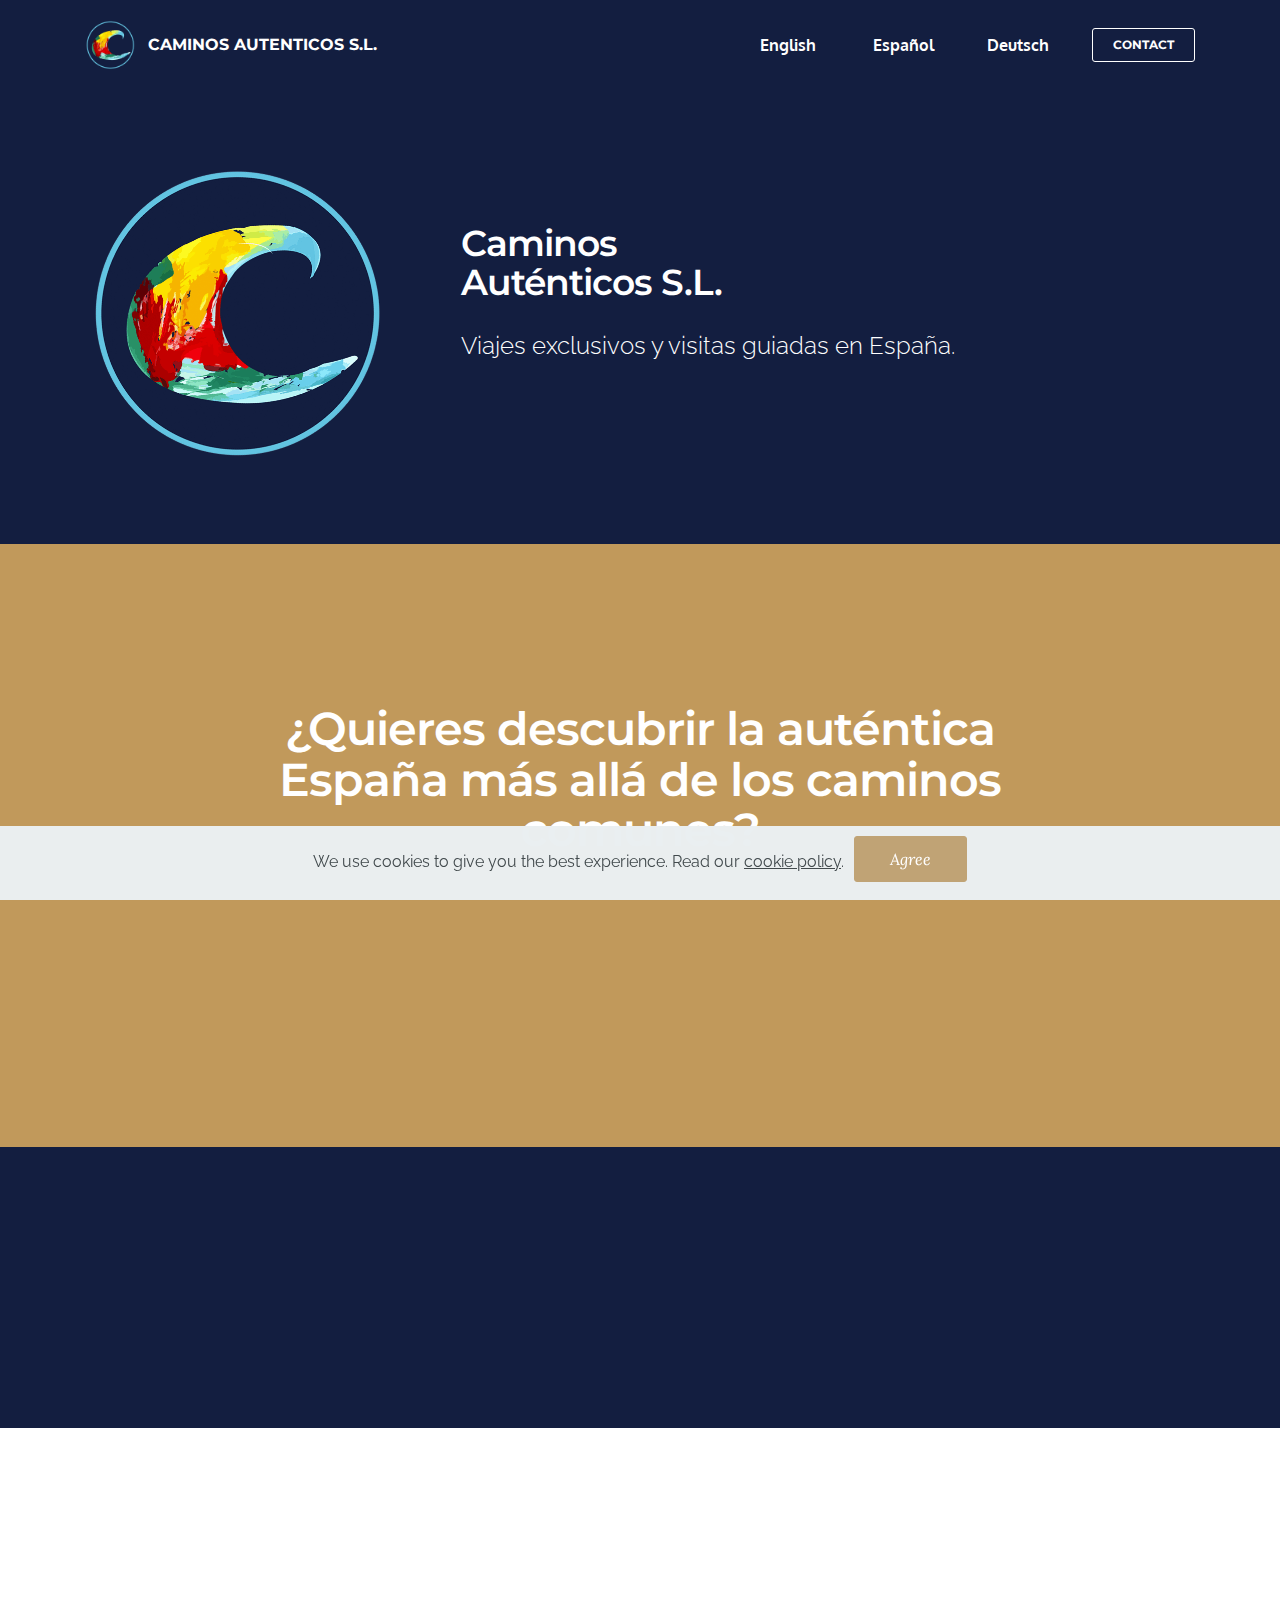
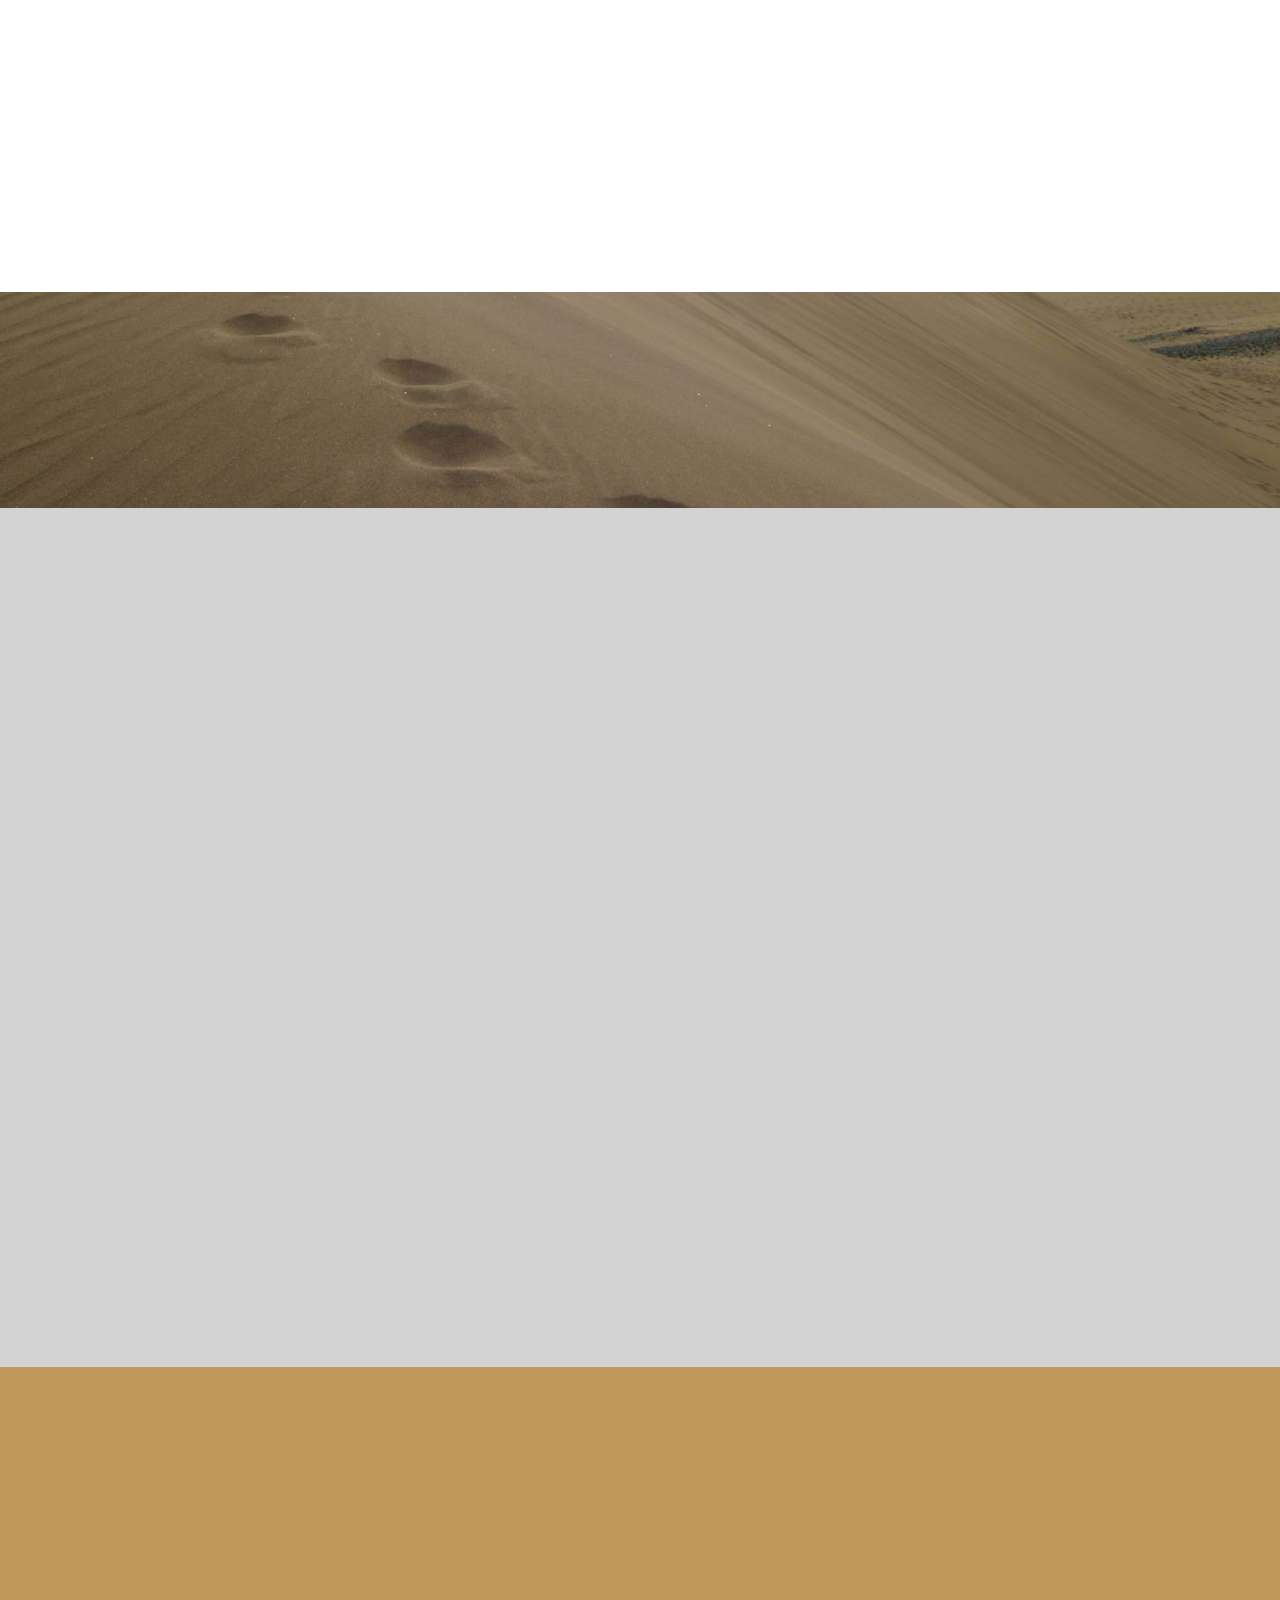
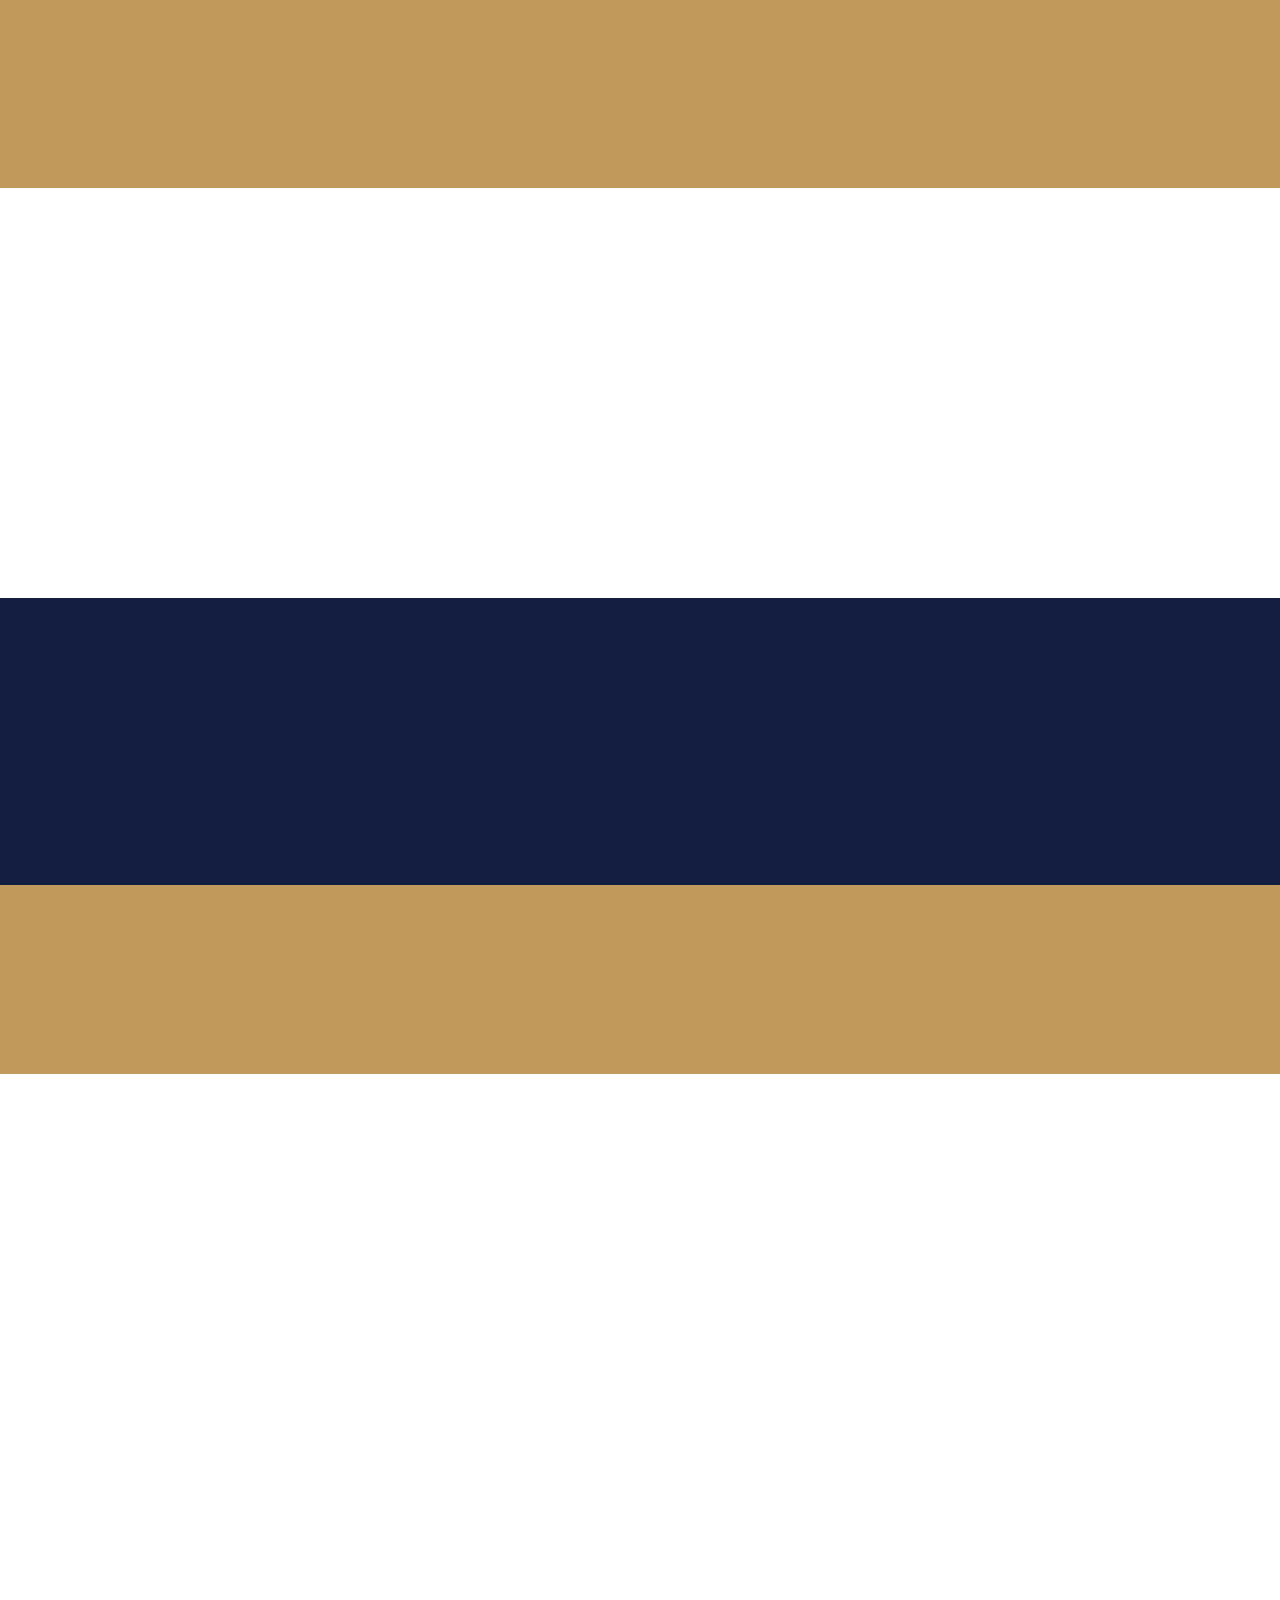
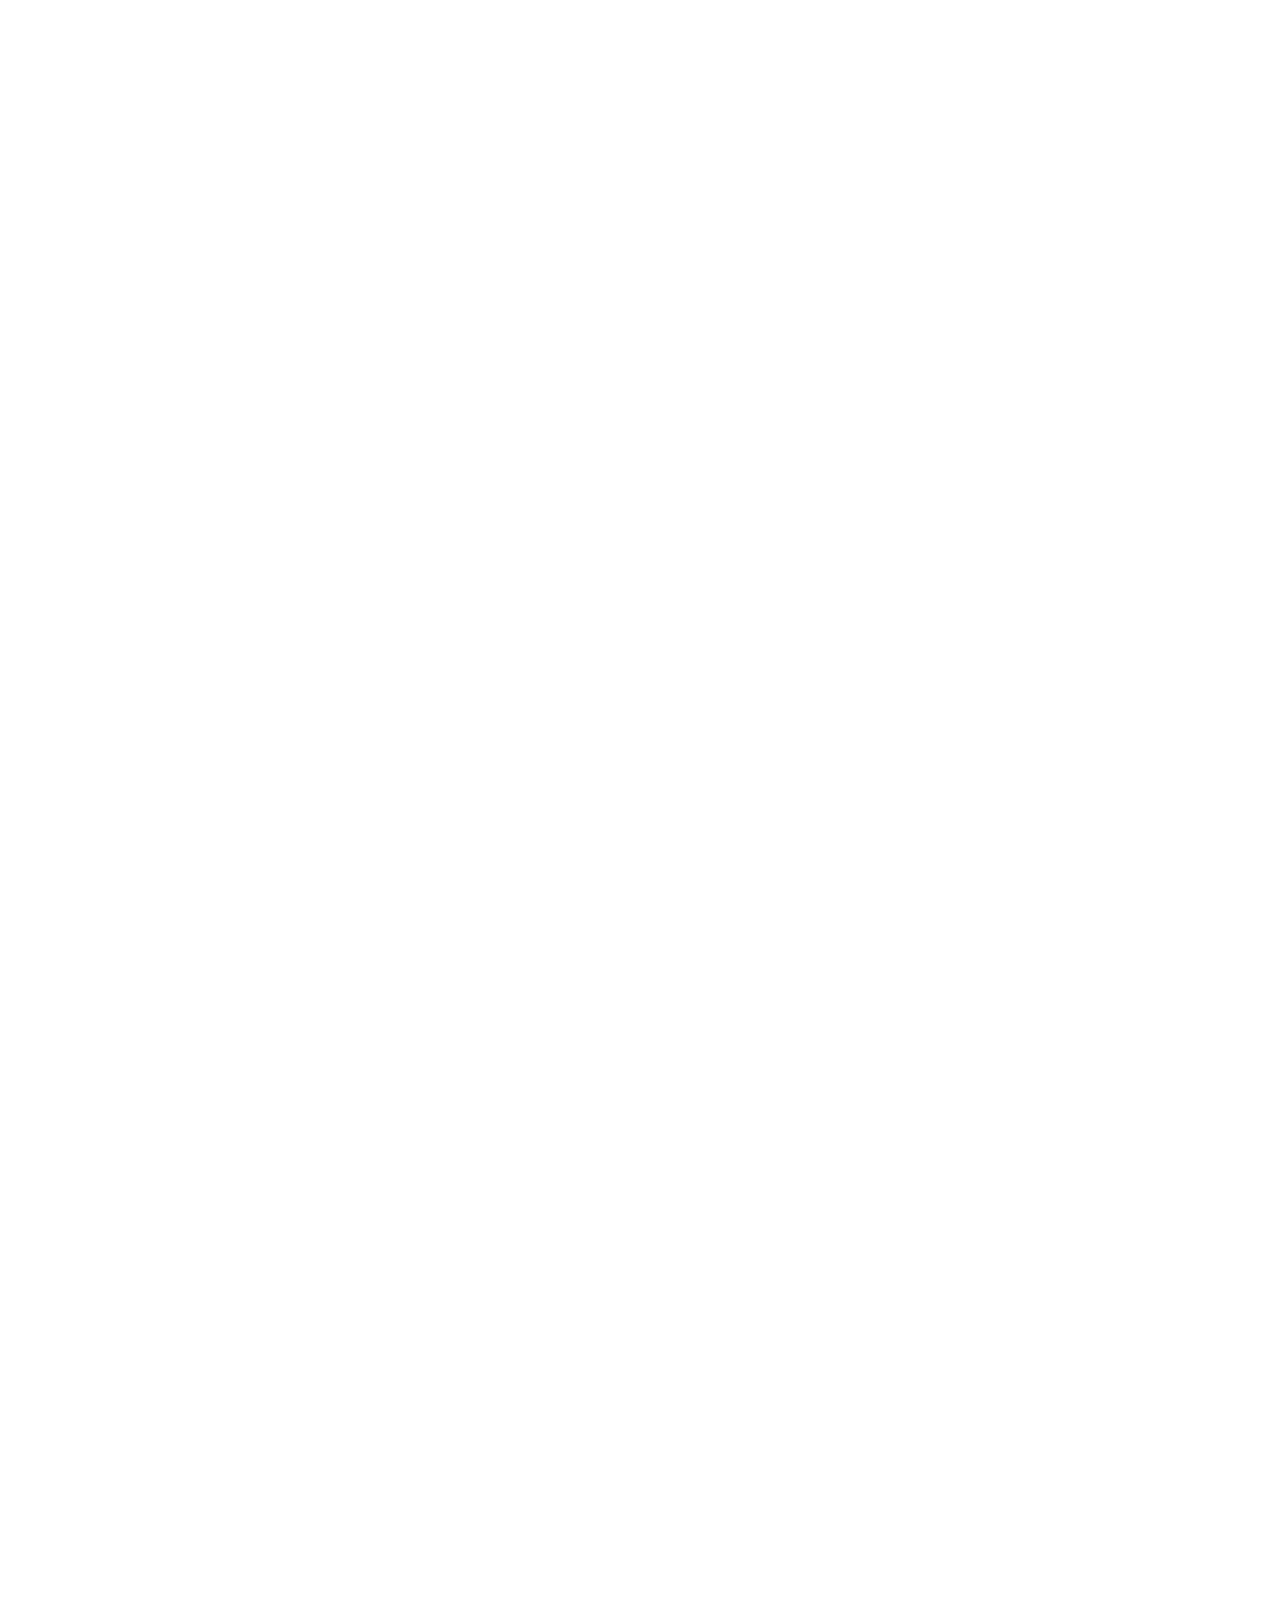
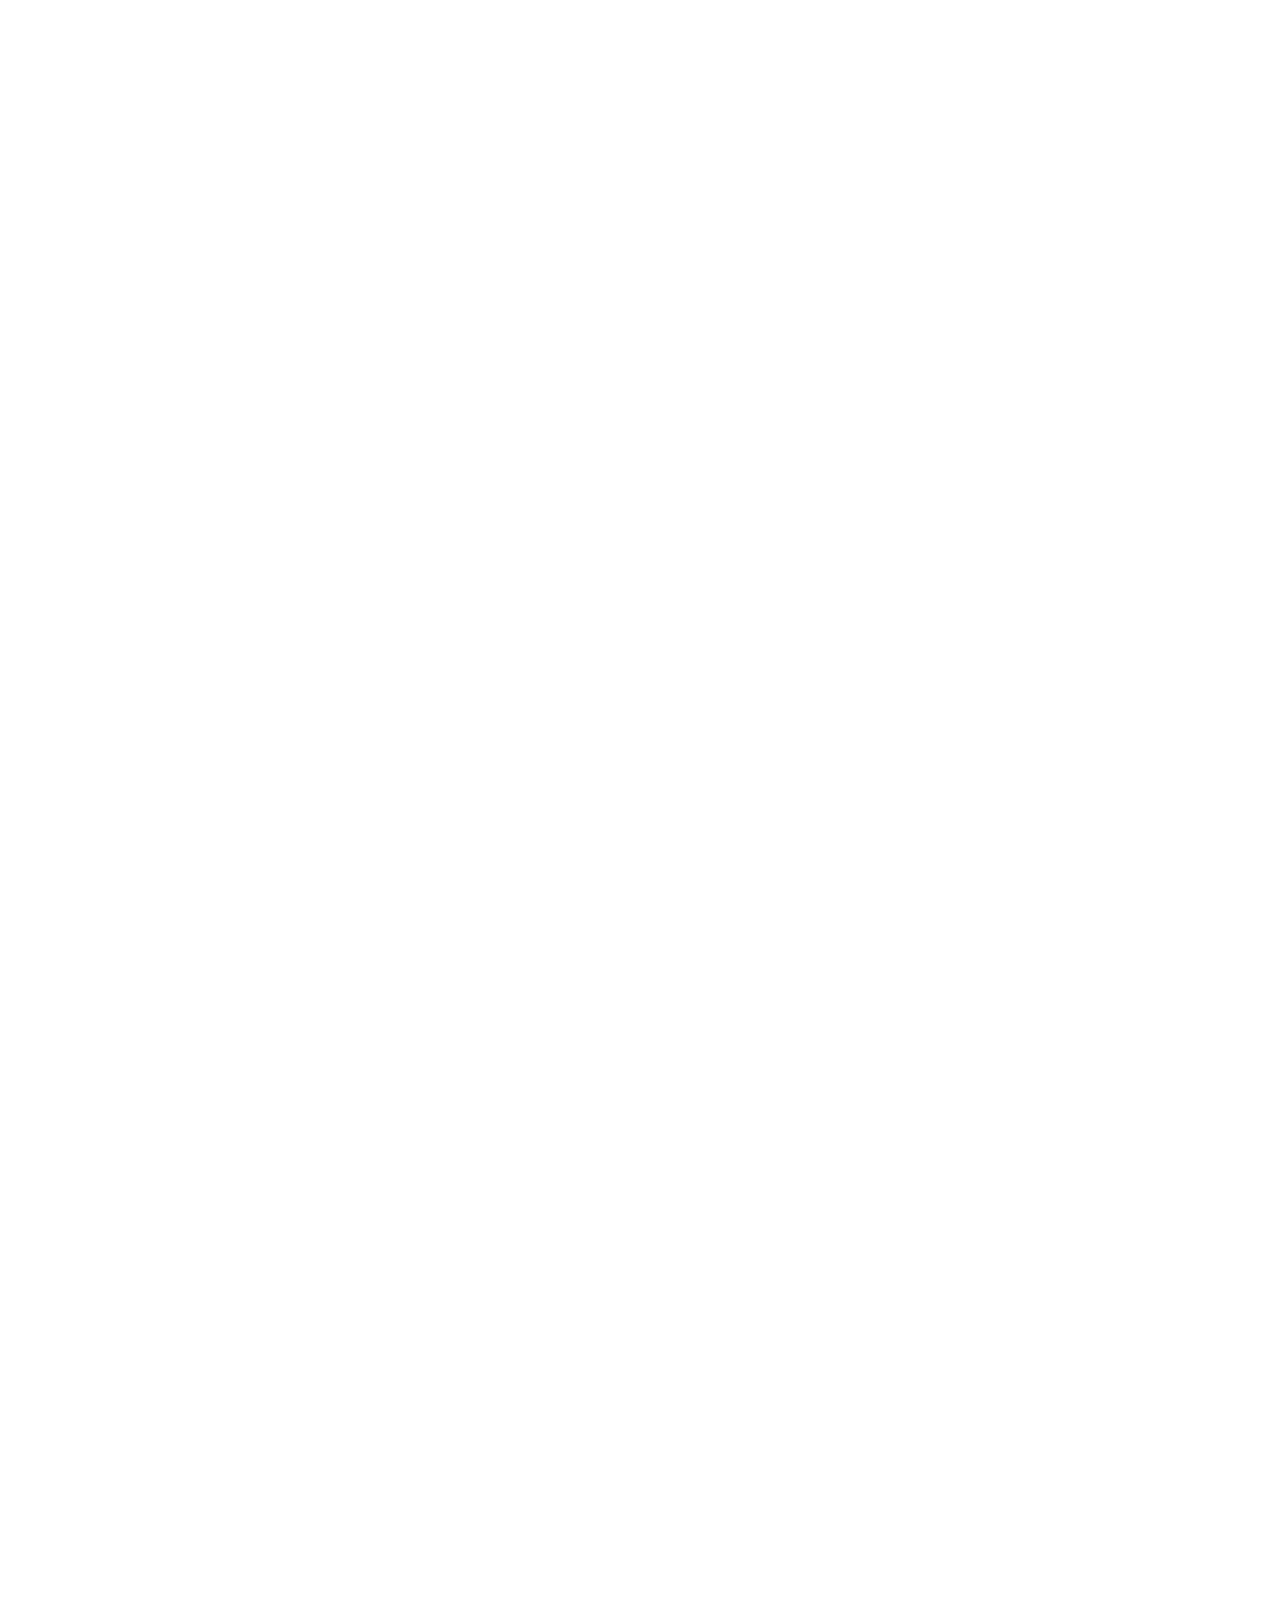
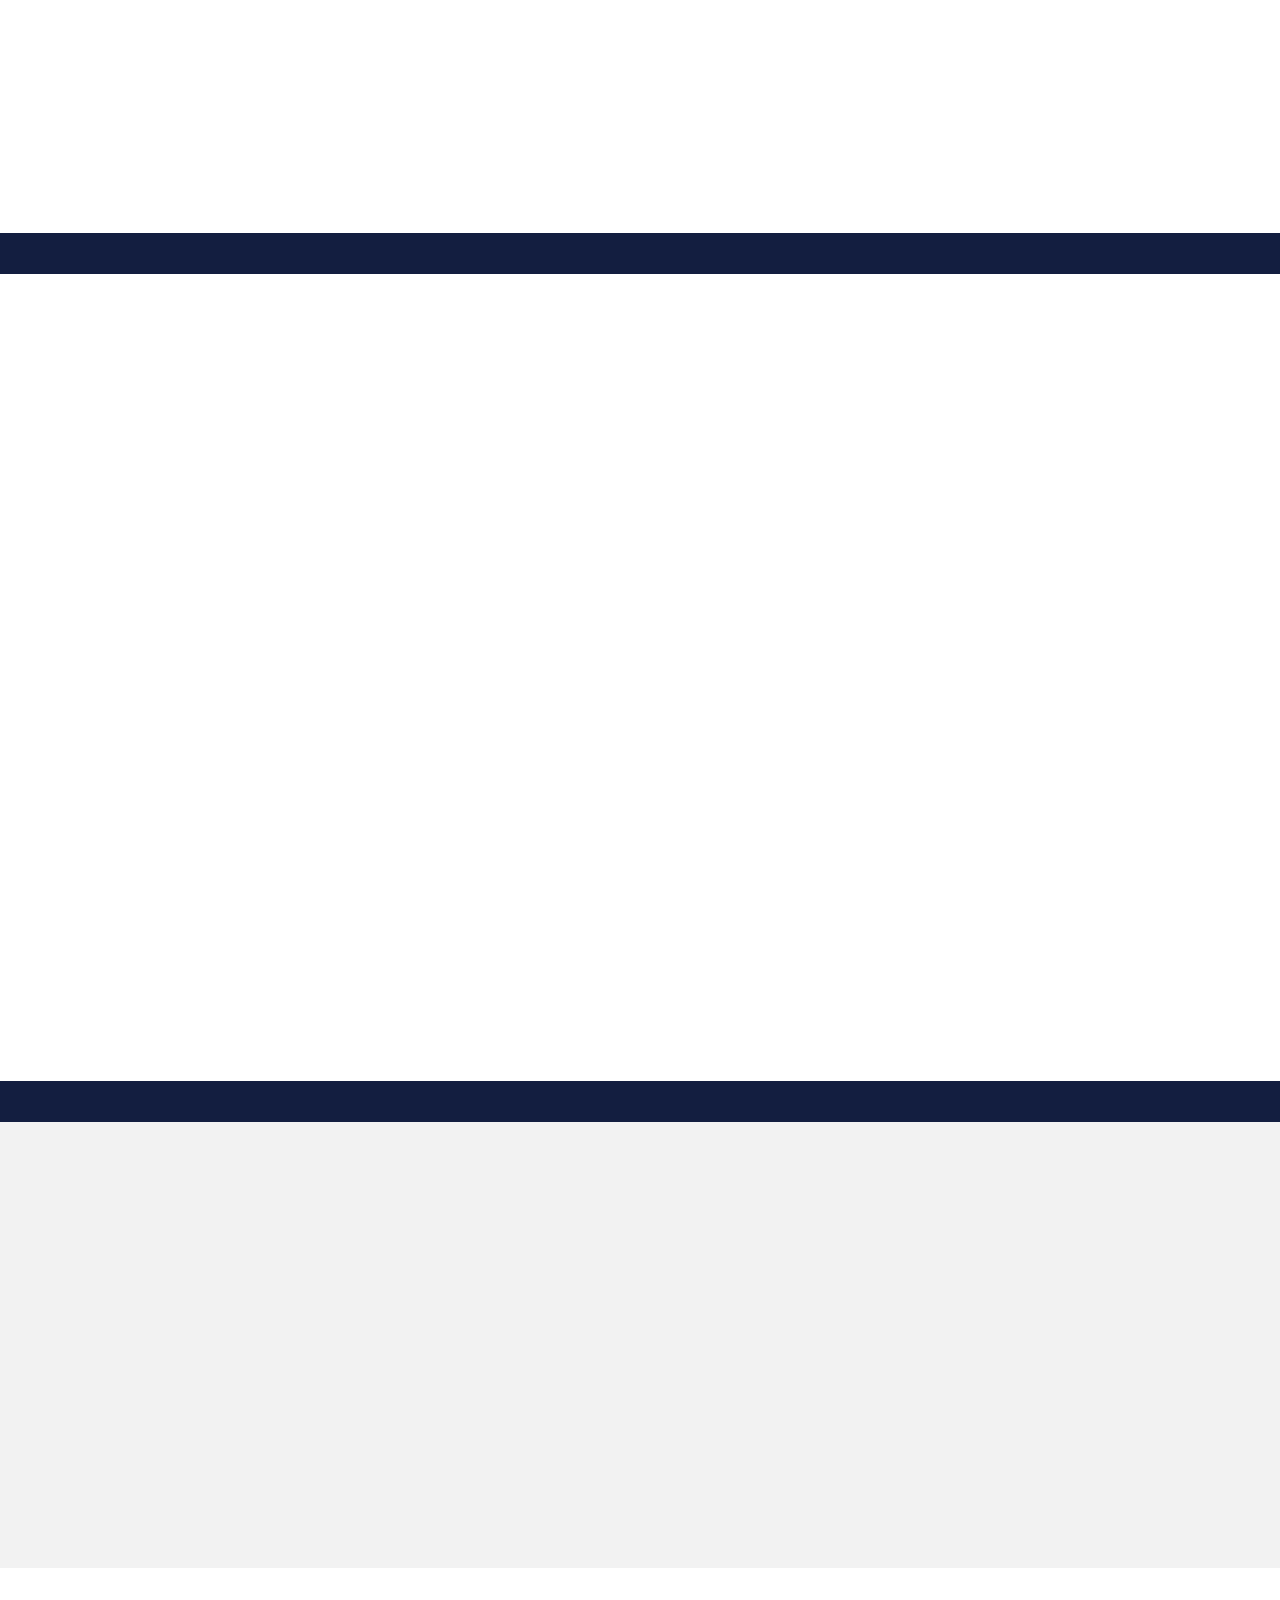
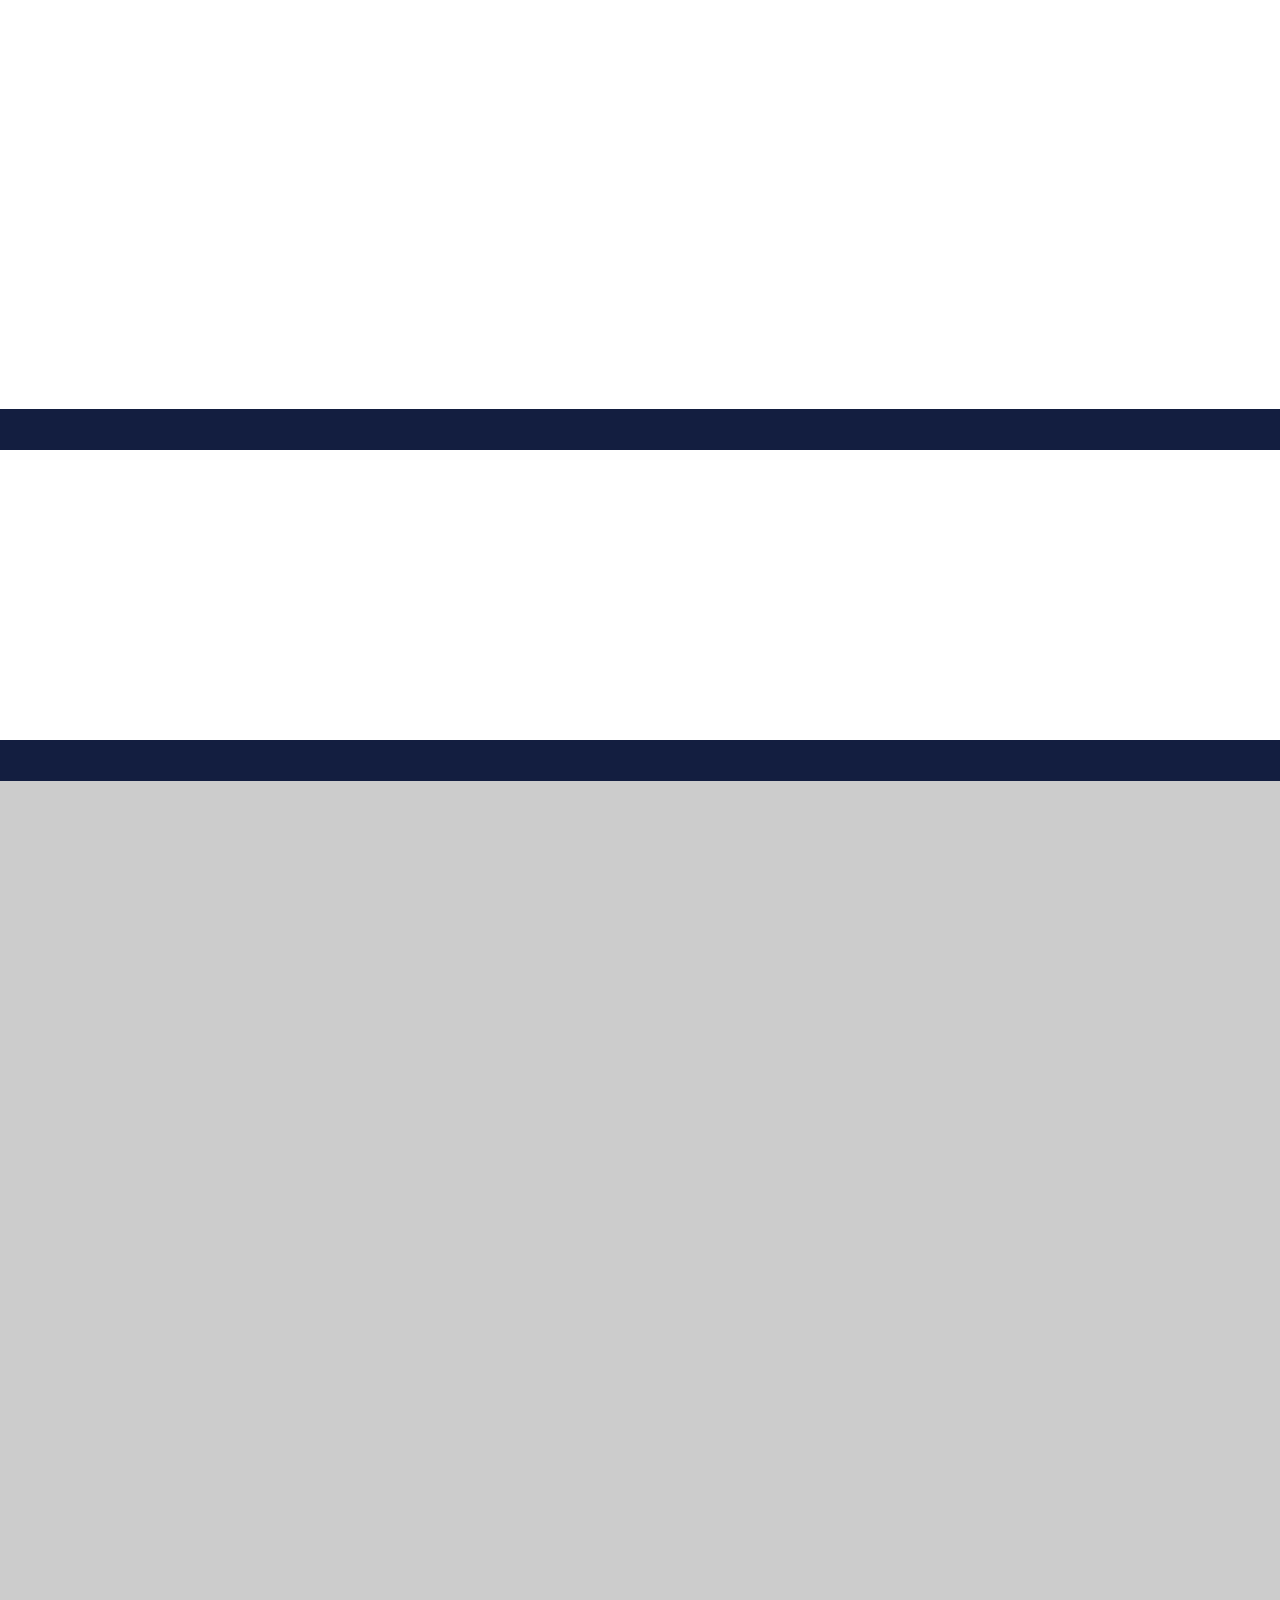
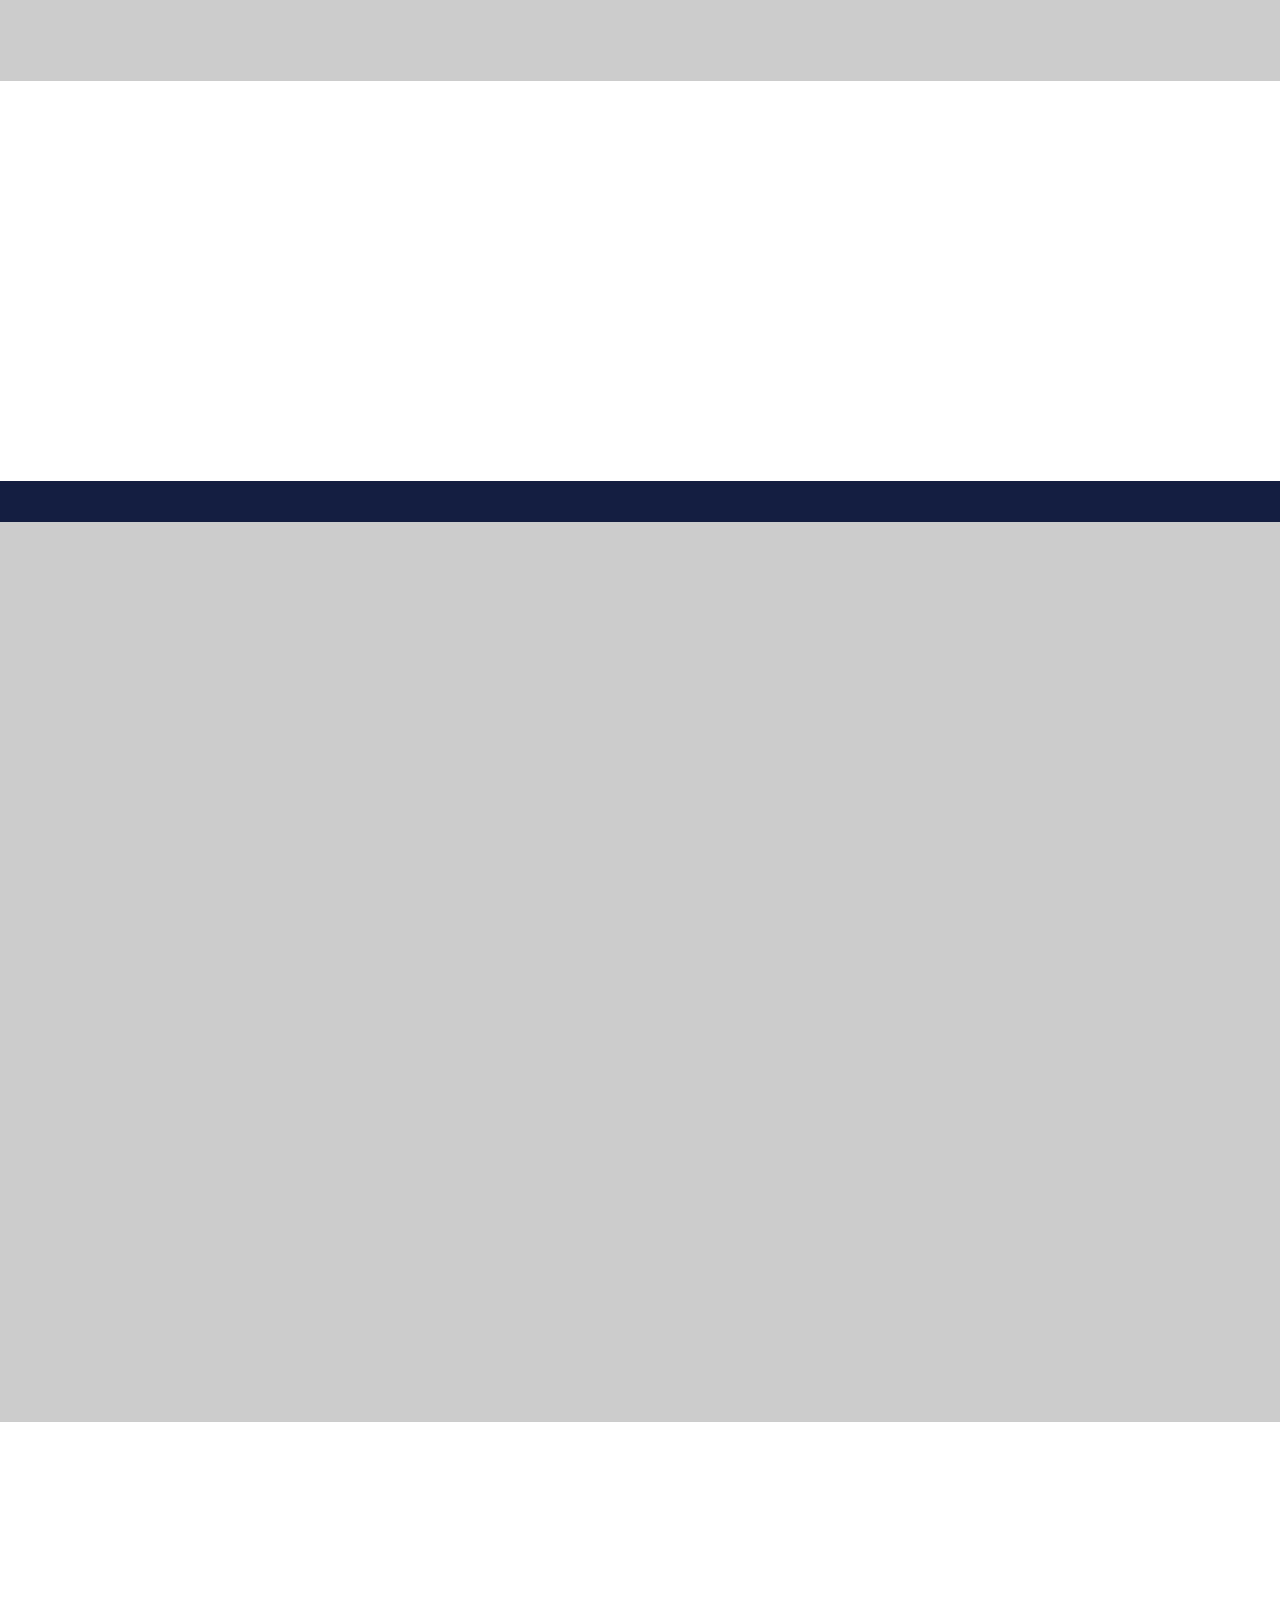
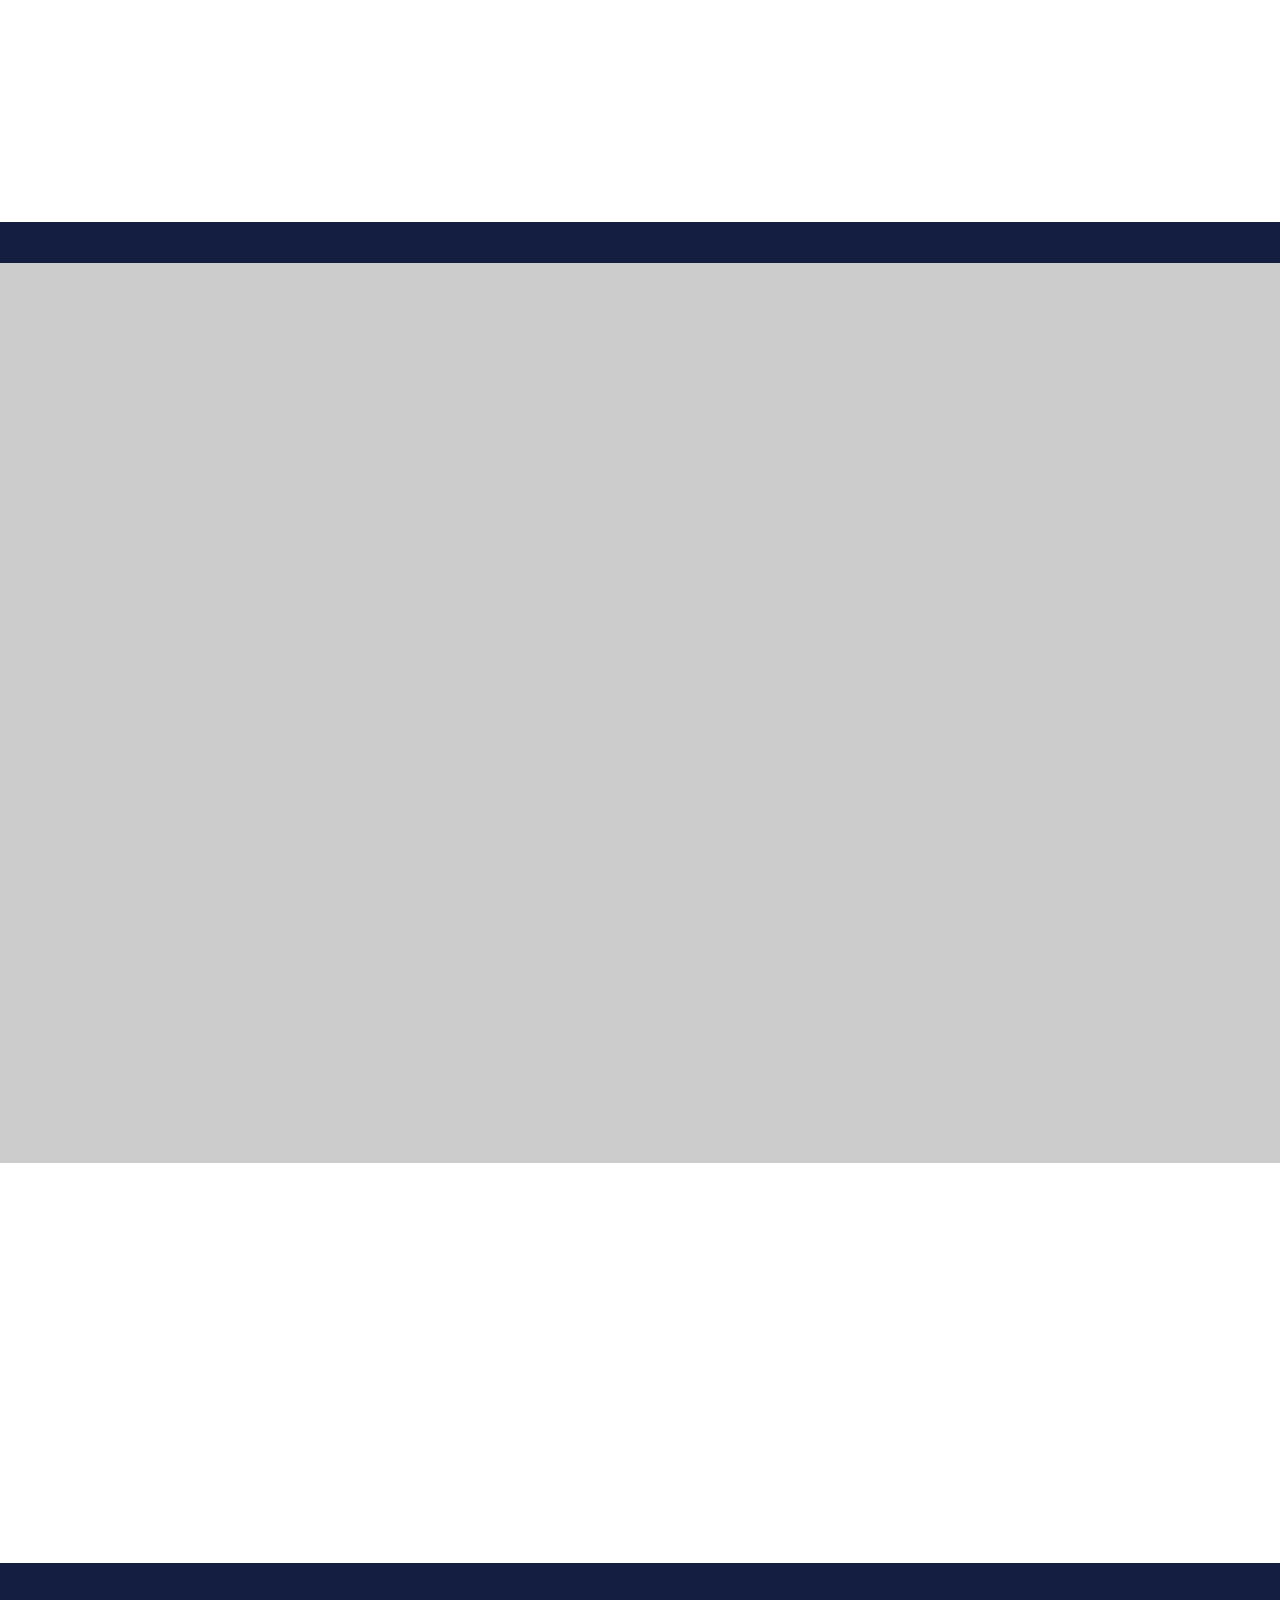
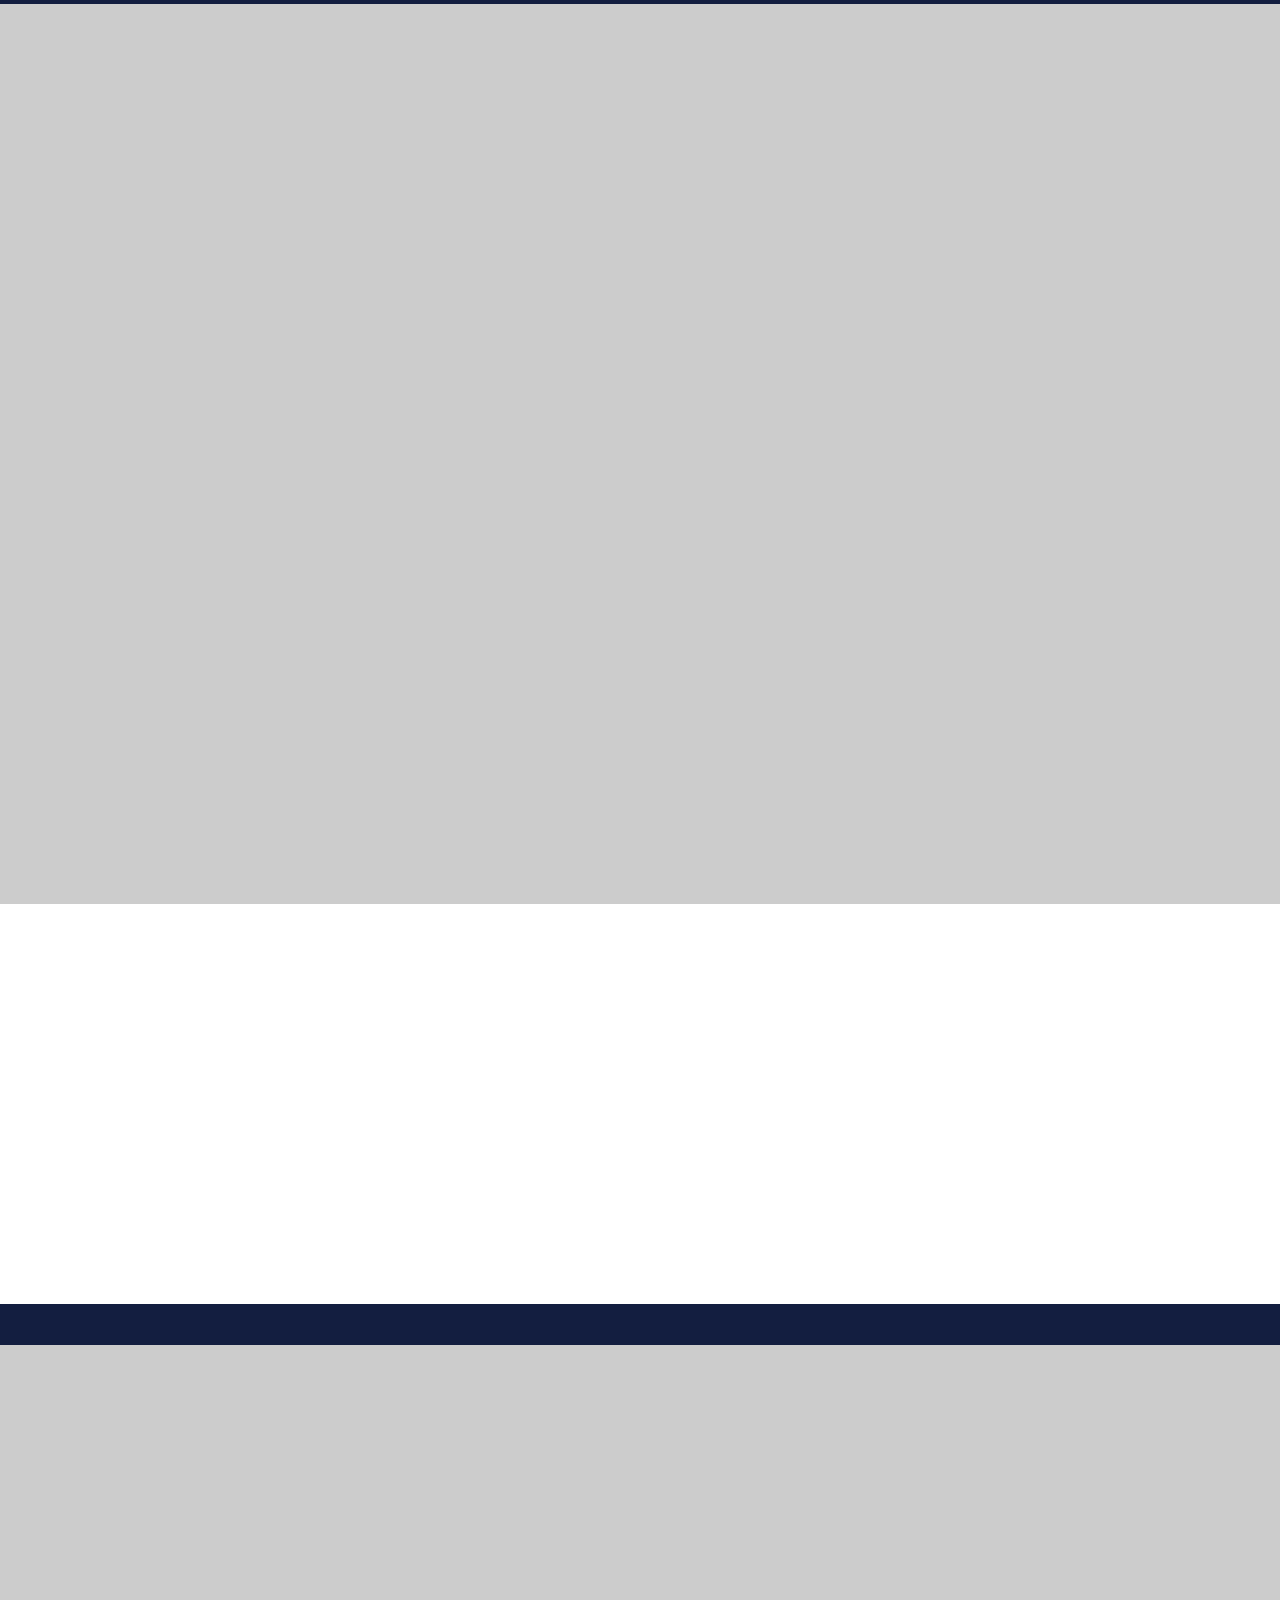
<file: ES-index.html>
<!DOCTYPE html>
<html  >
<head>
  <!-- Site made with Mobirise Website Builder v4.12.3, https://mobirise.com -->
  <meta charset="UTF-8">
  <meta http-equiv="X-UA-Compatible" content="IE=edge">
  <meta name="generator" content="Mobirise v4.12.3, mobirise.com">
  <meta name="viewport" content="width=device-width, initial-scale=1, minimum-scale=1">
  <link rel="shortcut icon" href="assets/images/logocaminosautenticos-128x128.png" type="image/x-icon">
  <meta name="description" content="Organizamos viajes de ida y vuelta especificados individualmente,
exclusivos tours por la ciudad, excursiones y eventos de incentivos.">
  
  
  <title>ES Caminos Auténticos Tours de calidad exclusivos y visitas guiadas en España</title>
  <link rel="stylesheet" href="https://fonts.googleapis.com/css?family=Raleway:100,100i,200,200i,300,300i,400,400i,500,500i,600,600i,700,700i,800,800i,900,900i">
  <link rel="stylesheet" href="https://fonts.googleapis.com/css?family=Lora:400,700,400italic,700italic&subset=latin">
  <link rel="stylesheet" href="https://fonts.googleapis.com/css?family=Montserrat:400,700">
  <link rel="stylesheet" href="assets/tether/tether.min.css">
  <link rel="stylesheet" href="assets/bootstrap/css/bootstrap.min.css">
  <link rel="stylesheet" href="assets/web/assets/gdpr-plugin/gdpr-styles.css">
  <link rel="stylesheet" href="assets/animatecss/animate.min.css">
  <link rel="stylesheet" href="assets/dropdown/css/style.css">
  <link rel="stylesheet" href="assets/theme/css/style.css">
  <link rel="preload" as="style" href="assets/mobirise/css/mbr-additional.css"><link rel="stylesheet" href="assets/mobirise/css/mbr-additional.css" type="text/css">
  
  
  
</head>
<body>

<!-- Analytics -->
<!-- Global site tag (gtag.js) - Google Analytics -->
<script async src="https://www.googletagmanager.com/gtag/js?id=UA-166796471-1"></script>
<script>
  window.dataLayer = window.dataLayer || [];
  function gtag(){dataLayer.push(arguments);}
  gtag('js', new Date());

  gtag('config', 'UA-166796471-1');
</script>

<!-- /Analytics -->


  <section id="menu-9q" data-rv-view="293">

    <nav class="navbar navbar-dropdown navbar-fixed-top">
        <div class="container">

            <div class="mbr-table">
                <div class="mbr-table-cell">

                    <div class="navbar-brand">
                        <a href="https://mobirise.com" class="navbar-logo"><img src="assets/images/logocaminosautenticos-128x128.png" alt="Mobirise"></a>
                        <a class="navbar-caption" href="index.html">CAMINOS AUTENTICOS S.L.</a>
                    </div>

                </div>
                <div class="mbr-table-cell">

                    <button class="navbar-toggler pull-xs-right hidden-md-up" type="button" data-toggle="collapse" data-target="#exCollapsingNavbar">
                        <div class="hamburger-icon"></div>
                    </button>

                    <ul class="nav-dropdown collapse pull-xs-right nav navbar-nav navbar-toggleable-sm" id="exCollapsingNavbar"><li class="nav-item"><a class="nav-link link" href="index.html">English&nbsp;</a></li><li class="nav-item"><a class="nav-link link" href="ES-index.html">Español</a></li><li class="nav-item"><a class="nav-link link" href="DE-index.html" aria-expanded="false">Deutsch</a></li><li class="nav-item nav-btn"><a class="nav-link btn btn-white btn-white-outline" href="index.html#msg-box3-6c">CONTACT</a></li></ul>
                    <button hidden="" class="navbar-toggler navbar-close" type="button" data-toggle="collapse" data-target="#exCollapsingNavbar">
                        <div class="close-icon"></div>
                    </button>

                </div>
            </div>

        </div>
    </nav>

</section>

<section class="engine"><a href="https://mobirise.info/h">create your own web page for free</a></section><section class="mbr-section mbr-after-navbar" id="msg-box5-8j" data-rv-view="152" style="background-color: rgb(19, 30, 64); padding-top: 160px; padding-bottom: 80px;">

    
    <div class="container">
        <div class="row">
            <div class="mbr-table-md-up">

              <div class="mbr-table-cell mbr-right-padding-md-up mbr-valign-top col-md-7 image-size" style="width: 33%;">
                  <div class="mbr-figure"><img src="assets/images/logocaminosautenticos-600x600.png"></div>
              </div>

              


              <div class="mbr-table-cell col-md-5 text-xs-center text-md-left content-size">
                  <h3 class="mbr-section-title display-2">Caminos <br>Auténticos S.L.</h3>
                  <div class="lead">

                    <p>Viajes exclusivos y visitas guiadas en España.</p>

                  </div>

                  
              </div>


              

            </div>
        </div>
    </div>

</section>

<section class="mbr-section article" id="msg-box8-8k" data-rv-view="155" style="background-color: rgb(193, 153, 91); padding-top: 160px; padding-bottom: 200px;">

    
    <div class="container">
        <div class="row">
            <div class="col-md-8 col-md-offset-2 text-xs-center">
                <h3 class="mbr-section-title display-2">¿Quieres descubrir la auténtica España más allá de los caminos comunes?</h3>
                <div class="lead"><p>Organizamos viajes exclusivos y personalizados individualmente, visitas guiadas por las cuidades, excursiones y eventos de incentivos.</p></div>
                
            </div>
        </div>
    </div>

</section>

<section class="mbr-section mbr-section__container article" id="header3-8l" data-rv-view="158" style="background-color: rgb(19, 30, 64); padding-top: 100px; padding-bottom: 100px;">
    <div class="container">
        <div class="row">
            <div class="col-xs-12">
                <h3 class="mbr-section-title display-2">Sobre nosotros</h3>
                <p class="mbr-section-subtitle">Bienvenido a nuestra Web</p>
            </div>
        </div>
    </div>
</section>

<section class="mbr-section" id="msg-box5-8m" data-rv-view="160" style="background-color: rgb(255, 255, 255); padding-top: 40px; padding-bottom: 40px;">

    
    <div class="container">
        <div class="row">
            <div class="mbr-table-md-up">

              

              <div class="mbr-table-cell col-md-5 text-xs-center text-md-right content-size">
                  <h3 class="mbr-section-title display-2"><br>Caminos <br>Auténticos S.L.</h3>
                  

                  
              </div>


              


              <div class="mbr-table-cell mbr-left-padding-md-up mbr-valign-top col-md-7 image-size" style="width: 40%;">
                  <div class="mbr-figure"><img src="assets/images/logocaminosautenticos-600x600.png"></div>
              </div>

            </div>
        </div>
    </div>

</section>

<section class="mbr-section mbr-parallax-background" id="testimonials4-8n" data-rv-view="163" style="background-image: url(assets/images/sky.jpg); padding-top: 120px; padding-bottom: 120px;">

    <div class="mbr-overlay" style="opacity: 0.2; background-color: rgb(34, 34, 34);">
    </div>

        <div class="mbr-section mbr-section__container mbr-section__container--middle">
            <div class="container">
                <div class="row">
                    <div class="col-xs-12 text-xs-center">
                        <h3 class="mbr-section-title display-2">Explora España aparte<div>del turismo de masas</div></h3>
                        
                    </div>
                </div>
            </div>
        </div>


    <div class="mbr-section mbr-section-nopadding">
        <div class="container">
            <div class="row">

                <div class="col-xs-12">

                    <div class="mbr-testimonial card">
                        <div class="card-block"><p>&nbsp;&nbsp;&nbsp;&nbsp;<span style="font-style: normal;"><strong>&gt; Durante siglos, diferentes civilizaciones han dejado sus huellas</strong> de su legado por los diferentes rincones geográficos que delimitan sus fronteras;&nbsp;</span><span style="font-style: normal; font-size: 1.125rem;">representadas éstas en el esculpido de la piedra de sus monumentos,&nbsp;</span><span style="font-style: normal; font-size: 1.125rem;">lugares emblemáticos y ciudades, donde a día de hoy persiste el aroma&nbsp;</span><span style="font-style: normal; font-size: 1.125rem;">de los tiempos ancestrales tanto en costumbres como en cánticos,&nbsp;</span><span style="font-style: normal; font-size: 1.125rem;">danzas y folclore que los define con poder embaucador de sumergir al&nbsp;</span><span style="font-style: normal; font-size: 1.125rem;">visitante en épocas del pasado. Le proponemos viajar a las regiones de mayor interés dependiendo de las necesidades del cliente, visitando empresas, instituciones, monumentos, lugares emblemáticos, ciudades, restaurantes y bares típicos e incluso ofreciendo recorridos por espacios naturales...todos ellos al exilio de los circuitos turísticos promovidos por las grandes operadoras que&nbsp;</span><span style="font-style: normal; font-size: 1.125rem;">promueven la afluencia masiva de personas.</span></p><p>&nbsp;&nbsp;&nbsp;&nbsp;<span style="font-style: normal;"><strong>&gt; Además de las atracciones culturales, gastronómicas y escénicas, </strong>hay muchas actividades de ocio en las siguientes áreas: bienestar, entretenimiento deportivo. Ya sea que viaje por su cuenta y quiera disfrutar de un recorrido privado por la ciudad o una excursión de medio día o día completo o si prefiere hacer un viaje de ida y vuelta, nos complace diseñarle un programa personalizado.</span></p><p>&nbsp; &nbsp; <span style="font-style: normal;"><strong>&gt; Esperamos poder atenderlo y ser su persona de contacto personal </strong>durante su viaje o estancia en España. Solo colaboramos con los mejores guías, hoteles y restaurantes seleccionados y empresas de transporte.</span></p></div>
                        <div class="mbr-author card-footer">
                            
                            <div class="mbr-author-name">Caminos Auténticos S.L.</div>
                            
                        </div>
                    </div>

                </div>

            </div>

        </div>
    </div>
</section>

<section class="mbr-section article" id="msg-box8-8o" data-rv-view="169" style="background-color: rgb(193, 153, 91); padding-top: 120px; padding-bottom: 160px;">

    
    <div class="container">
        <div class="row">
            <div class="col-md-8 col-md-offset-2 text-xs-center">
                <h3 class="mbr-section-title display-2">Nosotros le ofrecemos</h3>
                <div class="lead"><p>Viajes, excursiones, visitas guiadas por las cuidades, incentivos para empresas. <em>Sólo operamos en la península.</em></p></div>
                
            </div>
        </div>
    </div>

</section>

<section class="mbr-section article" id="msg-box8-8p" data-rv-view="172" style="background-color: rgb(255, 255, 255); padding-top: 120px; padding-bottom: 120px;">

    
    <div class="container">
        <div class="row">
            <div class="col-md-8 col-md-offset-2 text-xs-center">
                <h3 class="mbr-section-title display-2">Diseñamos el programa <br>de acuerdo con Usted.</h3>
                <div class="lead"><p>Cultura, historia, gastronomía, enología, naturaleza, senderismo, bienestar, actividades deportivas</p></div>
                
            </div>
        </div>
    </div>

</section>

<section class="mbr-section mbr-section__container article" id="header3-8q" data-rv-view="175" style="background-color: rgb(19, 30, 64); padding-top: 120px; padding-bottom: 100px;">
    <div class="container">
        <div class="row">
            <div class="col-xs-12">
                <h3 class="mbr-section-title display-2"><span style="font-weight: normal;">"Nos complace hacerle una oferta sin compromiso".</span></h3>
                
            </div>
        </div>
    </div>
</section>

<section class="mbr-section article" id="msg-box3-8s" data-rv-view="183" style="background-color: rgb(19, 30, 64); padding-top: 0px; padding-bottom: 0px;">

    
    <div class="container">
        <div class="row">
            <div class="col-md-8 col-md-offset-2 text-xs-center">
                
                
                
            </div>
        </div>
    </div>

</section>

<section class="mbr-section article" id="msg-box3-8t" data-rv-view="186" style="background-color: rgb(19, 30, 64); padding-top: 0px; padding-bottom: 40px;">

    
    <div class="container">
        <div class="row">
            <div class="col-md-8 col-md-offset-2 text-xs-center">
                
                
                
            </div>
        </div>
    </div>

</section>

<section class="mbr-section mbr-section__container article" id="header3-8u" data-rv-view="189" style="background-color: rgb(193, 153, 91); padding-top: 60px; padding-bottom: 60px;">
    <div class="container">
        <div class="row">
            <div class="col-xs-12">
                <h3 class="mbr-section-title display-2">Una forma diferente de descubrir España.</h3>
                <p class="mbr-section-subtitle">Caminos auténticos S.L.</p>
            </div>
        </div>
    </div>
</section>

<section class="mbr-section" id="msg-box5-8v" data-rv-view="191" style="background-color: rgb(255, 255, 255); padding-top: 40px; padding-bottom: 40px;">

    
    <div class="container">
        <div class="row">
            <div class="mbr-table-md-up">

              

              <div class="mbr-table-cell col-md-5 text-xs-center text-md-right content-size">
                  <h3 class="mbr-section-title display-2">Historia</h3>
                  <div class="lead">

                    <p>Fenicios, cartagineses, griegos, romanos, visigodos, judíos, musulmanes, cristianos. España posee un patrimonio inmenso de diferentes culturas.</p>

                  </div>

                  
              </div>


              


              <div class="mbr-table-cell mbr-left-padding-md-up mbr-valign-top col-md-7 image-size" style="width: 56%;">
                  <div class="mbr-figure"><img src="assets/images/063-1-1024x768.jpg"></div>
              </div>

            </div>
        </div>
    </div>

</section>

<section class="mbr-section" id="msg-box5-8w" data-rv-view="194" style="background-color: rgb(255, 255, 255); padding-top: 0px; padding-bottom: 80px;">

    
    <div class="container">
        <div class="row">
            <div class="mbr-table-md-up">

              

              <div class="mbr-table-cell col-md-5 text-xs-center text-md-right content-size">
                  <h3 class="mbr-section-title display-2">Naturaleza y Trekking</h3>
                  <div class="lead">

                    <p>La orografía del paisaje y los enclaves naturales ofrecen al viajero la oportunidad de explorarlos por las diferentes vías que lo recorren y, que sin duda, no le dejarán indiferente atrapado por la magia y encantos del fino equilibrio entre lo tangible y lo etéreo en el deambular de un sueño idílico que por momentos se viene haciendo realidad.</p>

                  </div>

                  
              </div>


              


              <div class="mbr-table-cell mbr-left-padding-md-up mbr-valign-top col-md-7 image-size" style="width: 56%;">
                  <div class="mbr-figure"><img src="assets/images/21678112085-ad4eed3bef-k-1400x954.jpg"></div>
              </div>

            </div>
        </div>
    </div>

</section>

<section class="mbr-section" id="msg-box5-8x" data-rv-view="197" style="background-color: rgb(255, 255, 255); padding-top: 0px; padding-bottom: 0px;">

    
    <div class="container">
        <div class="row">
            <div class="mbr-table-md-up">

              

              <div class="mbr-table-cell col-md-5 text-xs-center text-md-right content-size">
                  <h3 class="mbr-section-title display-2">Visitas guiadas en ciudades y excursiones</h3>
                  <div class="lead">

                    <p>Pásense un día inolvidable junto con uno de nuestros guías especializados en una visita o excursión personalizada e individual aprovechándose de sus amplios conocimientos, anécdotas y recomendaciones especiales.</p>

                  </div>

                  
              </div>


              


              <div class="mbr-table-cell mbr-left-padding-md-up mbr-valign-top col-md-7 image-size" style="width: 56%;">
                  <div class="mbr-figure"><img src="assets/images/bilbao-1400x1050.jpg"></div>
              </div>

            </div>
        </div>
    </div>

</section>

<section class="mbr-section" id="msg-box5-8y" data-rv-view="200" style="background-color: rgb(255, 255, 255); padding-top: 40px; padding-bottom: 80px;">

    
    <div class="container">
        <div class="row">
            <div class="mbr-table-md-up">

              

              <div class="mbr-table-cell col-md-5 text-xs-center text-md-right content-size">
                  <h3 class="mbr-section-title display-2">Tradiciones</h3>
                  <div class="lead">

                    <p>Viva en primera persona como los españoles celebran y disfrutan con un verdadero ímpetu de sus polifacéticos eventos tradicionales.</p>

                  </div>

                  
              </div>


              


              <div class="mbr-table-cell mbr-left-padding-md-up mbr-valign-top col-md-7 image-size" style="width: 56%;">
                  <div class="mbr-figure"><img src="assets/images/155-2-1024x768.jpg"></div>
              </div>

            </div>
        </div>
    </div>

</section>

<section class="mbr-section" id="msg-box5-8z" data-rv-view="203" style="background-color: rgb(255, 255, 255); padding-top: 0px; padding-bottom: 80px;">

    
    <div class="container">
        <div class="row">
            <div class="mbr-table-md-up">

              

              <div class="mbr-table-cell col-md-5 text-xs-center text-md-right content-size">
                  <h3 class="mbr-section-title display-2">Gastronomía</h3>
                  <div class="lead">

                    <p>Dieta mediterránea, platos tradicionales de diferentes regiones, tapas / pintxos, la cocina vanguardista y unos vinos excelentes crean una gastronomía única en el mundo. Hacemos una selección de aquellos restaurantes y bares que conservan un estilo culinario forjado en la denominación de origen de sus productos y recetas.</p>

                  </div>

                  
              </div>


              


              <div class="mbr-table-cell mbr-left-padding-md-up mbr-valign-top col-md-7 image-size" style="width: 56%;">
                  <div class="mbr-figure"><img src="assets/images/dieta-mediterranea-1-1400x934.jpg"></div>
              </div>

            </div>
        </div>
    </div>

</section>

<section class="mbr-section" id="msg-box5-90" data-rv-view="206" style="background-color: rgb(255, 255, 255); padding-top: 40px; padding-bottom: 80px;">

    
    <div class="container">
        <div class="row">
            <div class="mbr-table-md-up">

              

              <div class="mbr-table-cell col-md-5 text-xs-center text-md-right content-size">
                  <h3 class="mbr-section-title display-2">Calle a calle</h3>
                  <div class="lead">

                    <p>Cada calle de la vieja España tiene una arquitectura singular con sus casas únicas, flores y paredes blancas. Escuchen sus historias curiosas que les cuentan sobre el pasado.</p>

                  </div>

                  
              </div>


              


              <div class="mbr-table-cell mbr-left-padding-md-up mbr-valign-top col-md-7 image-size" style="width: 56%;">
                  <div class="mbr-figure"><img src="assets/images/124-1024x768.jpg"></div>
              </div>

            </div>
        </div>
    </div>

</section>

<section class="mbr-section" id="msg-box5-91" data-rv-view="209" style="background-color: rgb(255, 255, 255); padding-top: 0px; padding-bottom: 80px;">

    
    <div class="container">
        <div class="row">
            <div class="mbr-table-md-up">

              

              <div class="mbr-table-cell col-md-5 text-xs-center text-md-right content-size">
                  <h3 class="mbr-section-title display-2">Descubre lo desconocido</h3>
                  <div class="lead">

                    <p>Queremos que tengan un viaje de los sentidos, lugares que no conozcan, fuera de lo común, con experiencias que les sorprendan. Diseñamos el programa considerando plenamente sus preferencias y gustos.</p>

                  </div>

                  
              </div>


              


              <div class="mbr-table-cell mbr-left-padding-md-up mbr-valign-top col-md-7 image-size" style="width: 56%;">
                  <div class="mbr-figure"><img src="assets/images/193-1024x768.jpg"></div>
              </div>

            </div>
        </div>
    </div>

</section>

<section class="mbr-section" id="msg-box5-92" data-rv-view="212" style="background-color: rgb(255, 255, 255); padding-top: 0px; padding-bottom: 80px;">

    
    <div class="container">
        <div class="row">
            <div class="mbr-table-md-up">

              

              <div class="mbr-table-cell col-md-5 text-xs-center text-md-right content-size">
                  <h3 class="mbr-section-title display-2">Asistencia personal</h3>
                  <div class="lead">

                    <p>Durante su viaje su guía cualificado es la persona responsable para el desarrollo perfecto del programa, hoteles, restaurantes etc., además es su persona de contacto para todas las informaciones más detalladas y en caso de emergencia está disponible durante 24 horas. </p>

                  </div>

                  
              </div>


              


              <div class="mbr-table-cell mbr-left-padding-md-up mbr-valign-top col-md-7 image-size" style="width: 56%;">
                  <div class="mbr-figure"><img src="assets/images/034-1-1024x768.jpg"></div>
              </div>

            </div>
        </div>
    </div>

</section>

<section class="mbr-section article" id="msg-box3-bi" data-rv-view="215" style="background-color: rgb(19, 30, 64); padding-top: 0px; padding-bottom: 40px;">

    
    <div class="container">
        <div class="row">
            <div class="col-md-8 col-md-offset-2 text-xs-center">
                
                
                
            </div>
        </div>
    </div>

</section>

<section class="mbr-section" id="testimonials2-bh" data-rv-view="218" style="background-color: rgb(255, 255, 255); padding-top: 120px; padding-bottom: 120px;">

    

        <div class="mbr-section mbr-section__container mbr-section__container--middle">
            <div class="container">
                <div class="row">
                    <div class="col-xs-12 text-xs-center">
                        <h3 class="mbr-section-title display-2">Comentarios</h3>
                        <p class="mbr-section-subtitle">Experiencias de clientes</p>
                    </div>
                </div>
            </div>
        </div>


    <div class="mbr-section mbr-section-nopadding">
        <div class="container">
            <div class="row">

                <div class="col-xs-12">

                    <div class="mbr-testimonial card">
                        <div class="card-block"><p>“Gracias a Caminos Auténticos, mi familia y yo pudimos gozar de unas magníficas vacaciones en España. Todo comenzó cuando aterrizamos tras horas de vuelo y desde ese momento, comenzamos a disfrutar de nuestra espléndida estancia. Nuestro guía acompañante estuvo pendiente de nosotros todo el tiempo y nos dio muchas informaciones de interés en los trayectos. Siempre que era posible, optaba por rutas alternativas, en lugar de tomar autopistas. Así, conocimos el paisaje fantástico de este lindo país. En las ciudades disfrutábamos de unas visitas guiadas de primera calidad. Además de los monumentos más emblemáticos, los guías locales nos enseñaron los rincones más curiosos y escondidos. También tuvimos la posibilidad de probar platos típicos de la región. Recomiendo esta agencia a todos los que quieran pasar un tiempo único y especial fuera de las masas, y en el que cada momento en cualquier región o ciudad será un recuerdo inolvidable ¡Muchas gracias por todo!<span style="font-size: 1.125rem;">”</span></p></div>
                        <div class="mbr-author card-footer">
                            
                            <div class="mbr-author-name">Cecilio Suárez</div>
                            
                        </div>
                    </div>

                </div>

            </div>

        </div>
    </div>
</section>

<section class="mbr-section article" id="msg-box3-bk" data-rv-view="224" style="background-color: rgb(19, 30, 64); padding-top: 0px; padding-bottom: 40px;">

    
    <div class="container">
        <div class="row">
            <div class="col-md-8 col-md-offset-2 text-xs-center">
                
                
                
            </div>
        </div>
    </div>

</section>

<section class="mbr-section article" id="msg-box3-c1" data-rv-view="298" style="background-color: rgb(242, 242, 242); padding-top: 120px; padding-bottom: 120px;">

    
    <div class="container">
        <div class="row">
            <div class="col-md-8 col-md-offset-2 text-xs-center">
                <h3 class="mbr-section-title display-2">info@caminosautenticos.com</h3>
                <div class="lead"><p>Le agradecemos que se pongan en contacto con nosotros por correo electrónico o por teléfono.</p></div>
                <div><a class="btn btn-primary" href="ES-index.html">(+34)  644 288 435</a></div>
            </div>
        </div>
    </div>

</section>

<section class="mbr-section" id="msg-box5-bz" data-rv-view="227" style="background-color: rgb(255, 255, 255); padding-top: 40px; padding-bottom: 40px;">

    
    <div class="container">
        <div class="row">
            <div class="mbr-table-md-up">

              

              <div class="mbr-table-cell col-md-5 text-xs-center text-md-right content-size">
                  <h3 class="mbr-section-title display-2">SÍGUENOS <br>EN FACEBOOK</h3>
                  <div class="lead">

                    <p><a href="https://fb.me/CaminosAutenticosSL">fb.me/CaminosAutenticosSL</a></p>

                  </div>

                  <div><a class="btn btn-primary" href="https://www.facebook.com/Caminos-Aut%C3%A9nticos-SL-Exclusive-Quality-Tours-and-Guided-Visits-in-Spain-110164694024762/">VISITA NUESTRA FANPAGE</a></div>
              </div>


              


              <div class="mbr-table-cell mbr-left-padding-md-up mbr-valign-top col-md-7 image-size" style="width: 38%;">
                  <div class="mbr-figure"><a href="https://www.facebook.com/Caminos-Aut%C3%A9nticos-SL-Exclusive-Quality-Tours-and-Guided-Visits-in-Spain-110164694024762/"><img src="assets/images/logofacebook-512x512.jpg"></a></div>
              </div>

            </div>
        </div>
    </div>

</section>

<section class="mbr-section article" id="msg-box3-bs" data-rv-view="230" style="background-color: rgb(19, 30, 64); padding-top: 0px; padding-bottom: 40px;">

    
    <div class="container">
        <div class="row">
            <div class="col-md-8 col-md-offset-2 text-xs-center">
                
                
                
            </div>
        </div>
    </div>

</section>

<section class="mbr-section mbr-section__container article" id="header3-93" data-rv-view="233" style="background-color: rgb(255, 255, 255); padding-top: 120px; padding-bottom: 100px;">
    <div class="container">
        <div class="row">
            <div class="col-xs-12">
                <h3 class="mbr-section-title display-2">Algunos destinos</h3>
                <p class="mbr-section-subtitle">Una forma diferente de descubrir España.</p>
            </div>
        </div>
    </div>
</section>

<section class="mbr-section article" id="msg-box3-94" data-rv-view="235" style="background-color: rgb(19, 30, 64); padding-top: 0px; padding-bottom: 40px;">

    
    <div class="container">
        <div class="row">
            <div class="col-md-8 col-md-offset-2 text-xs-center">
                
                
                
            </div>
        </div>
    </div>

</section>

<section class="mbr-section mbr-section-hero mbr-section-full mbr-parallax-background" id="header1-95" data-rv-view="238" style="background-image: url(assets/images/162-1024x768.jpg);">

    <div class="mbr-overlay" style="opacity: 0.2; background-color: rgb(0, 0, 0);"></div>

    <div class="mbr-table-cell">

        <div class="container">
            <div class="row">
                <div class="mbr-section col-md-10 col-md-offset-1 text-xs-center">

                    <h1 class="mbr-section-title display-1">Málaga</h1>
                    <p class="mbr-section-lead lead">ANDALUCÍA</p>
                    
                </div>
            </div>
        </div>
    </div>

    

</section>

<section class="mbr-section mbr-section-nopadding" id="map1-96" data-rv-view="241">
    <div class="mbr-map"><iframe frameborder="0" style="border:0" src="https://www.google.com/maps/embed/v1/place?key=AIzaSyDk89J4FSunMF33ruMVWJaJht_Ro0kvoXs&amp;q=place_id:ChIJLSHbT8RZcg0RzzLKyZLcJWA" allowfullscreen=""></iframe></div>
</section>

<section class="mbr-section article" id="msg-box3-97" data-rv-view="243" style="background-color: rgb(19, 30, 64); padding-top: 0px; padding-bottom: 40px;">

    
    <div class="container">
        <div class="row">
            <div class="col-md-8 col-md-offset-2 text-xs-center">
                
                
                
            </div>
        </div>
    </div>

</section>

<section class="mbr-section mbr-section-hero mbr-section-full mbr-parallax-background" id="header1-98" data-rv-view="246" style="background-image: url(assets/images/156-1024x768.jpg);">

    <div class="mbr-overlay" style="opacity: 0.2; background-color: rgb(0, 0, 0);"></div>

    <div class="mbr-table-cell">

        <div class="container">
            <div class="row">
                <div class="mbr-section col-md-10 col-md-offset-1 text-xs-center">

                    <h1 class="mbr-section-title display-1">Sevilla</h1>
                    <p class="mbr-section-lead lead">ANDALUCÍA</p>
                    
                </div>
            </div>
        </div>
    </div>

    

</section>

<section class="mbr-section mbr-section-nopadding" id="map1-99" data-rv-view="249">
    <div class="mbr-map"><iframe frameborder="0" style="border:0" src="https://www.google.com/maps/embed/v1/place?key=AIzaSyCNveGQ9bfpKFwWzQLLftrR9hNiHwdqQG8&amp;q=place_id:ChIJkWK-FBFsEg0RSFb-HGIY8DQ" allowfullscreen=""></iframe></div>
</section>

<section class="mbr-section article" id="msg-box3-9a" data-rv-view="251" style="background-color: rgb(19, 30, 64); padding-top: 0px; padding-bottom: 40px;">

    
    <div class="container">
        <div class="row">
            <div class="col-md-8 col-md-offset-2 text-xs-center">
                
                
                
            </div>
        </div>
    </div>

</section>

<section class="mbr-section mbr-section-hero mbr-section-full mbr-parallax-background" id="header1-9b" data-rv-view="254" style="background-image: url(assets/images/055-1-1024x768.jpg);">

    <div class="mbr-overlay" style="opacity: 0.2; background-color: rgb(0, 0, 0);"></div>

    <div class="mbr-table-cell">

        <div class="container">
            <div class="row">
                <div class="mbr-section col-md-10 col-md-offset-1 text-xs-center">

                    <h1 class="mbr-section-title display-1">Granada</h1>
                    <p class="mbr-section-lead lead">ANDALUCÍA</p>
                    
                </div>
            </div>
        </div>
    </div>

    

</section>

<section class="mbr-section mbr-section-nopadding" id="map1-9c" data-rv-view="257">
    <div class="mbr-map"><iframe frameborder="0" style="border:0" src="https://www.google.com/maps/embed/v1/place?key=AIzaSyCNveGQ9bfpKFwWzQLLftrR9hNiHwdqQG8&amp;q=place_id:ChIJfcIyLeb8cQ0Rcg1g0533WJI" allowfullscreen=""></iframe></div>
</section>

<section class="mbr-section article" id="msg-box3-9d" data-rv-view="259" style="background-color: rgb(19, 30, 64); padding-top: 0px; padding-bottom: 40px;">

    
    <div class="container">
        <div class="row">
            <div class="col-md-8 col-md-offset-2 text-xs-center">
                
                
                
            </div>
        </div>
    </div>

</section>

<section class="mbr-section mbr-section-hero mbr-section-full mbr-parallax-background" id="header1-9e" data-rv-view="262" style="background-image: url(assets/images/023-1-1024x768.jpg);">

    <div class="mbr-overlay" style="opacity: 0.2; background-color: rgb(0, 0, 0);"></div>

    <div class="mbr-table-cell">

        <div class="container">
            <div class="row">
                <div class="mbr-section col-md-10 col-md-offset-1 text-xs-center">

                    <h1 class="mbr-section-title display-1">Cádiz</h1>
                    <p class="mbr-section-lead lead">ANDALUCIA</p>
                    
                </div>
            </div>
        </div>
    </div>

    

</section>

<section class="mbr-section mbr-section-nopadding" id="map1-9f" data-rv-view="265">
    <div class="mbr-map"><iframe frameborder="0" style="border:0" src="https://www.google.com/maps/embed/v1/place?key=AIzaSyDk89J4FSunMF33ruMVWJaJht_Ro0kvoXs&amp;q=place_id:ChIJDyTsJFfSDQ0RADugjP1jBAQ" allowfullscreen=""></iframe></div>
</section>

<section class="mbr-section article" id="msg-box3-9g" data-rv-view="267" style="background-color: rgb(19, 30, 64); padding-top: 0px; padding-bottom: 40px;">

    
    <div class="container">
        <div class="row">
            <div class="col-md-8 col-md-offset-2 text-xs-center">
                
                
                
            </div>
        </div>
    </div>

</section>

<section class="mbr-section mbr-section-hero mbr-section-full mbr-parallax-background" id="header1-9h" data-rv-view="270" style="background-image: url(assets/images/006-1-1024x768.jpg);">

    <div class="mbr-overlay" style="opacity: 0.2; background-color: rgb(0, 0, 0);"></div>

    <div class="mbr-table-cell">

        <div class="container">
            <div class="row">
                <div class="mbr-section col-md-10 col-md-offset-1 text-xs-center">

                    <h1 class="mbr-section-title display-1">Córdoba</h1>
                    <p class="mbr-section-lead lead">ANDALUCIA</p>
                    
                </div>
            </div>
        </div>
    </div>

    

</section>

<section class="mbr-section mbr-section-nopadding" id="map1-9i" data-rv-view="273">
    <div class="mbr-map"><iframe frameborder="0" style="border:0" src="https://www.google.com/maps/embed/v1/place?key=AIzaSyCNveGQ9bfpKFwWzQLLftrR9hNiHwdqQG8&amp;q=place_id:ChIJ7wpe-SbfbA0Rw1aEEOjS8U0" allowfullscreen=""></iframe></div>
</section>

<section class="mbr-section article" id="msg-box3-9j" data-rv-view="275" style="background-color: rgb(19, 30, 64); padding-top: 0px; padding-bottom: 40px;">

    
    <div class="container">
        <div class="row">
            <div class="col-md-8 col-md-offset-2 text-xs-center">
                
                
                
            </div>
        </div>
    </div>

</section>

<section class="mbr-section mbr-section-hero mbr-section-full mbr-parallax-background" id="header1-9k" data-rv-view="278" style="background-image: url(assets/images/085-1024x768.jpg);">

    <div class="mbr-overlay" style="opacity: 0.2; background-color: rgb(0, 0, 0);"></div>

    <div class="mbr-table-cell">

        <div class="container">
            <div class="row">
                <div class="mbr-section col-md-10 col-md-offset-1 text-xs-center">

                    <h1 class="mbr-section-title display-1">Barcelona</h1>
                    <p class="mbr-section-lead lead">CATALUÑA</p>
                    
                </div>
            </div>
        </div>
    </div>

    

</section>

<section class="mbr-section mbr-section-nopadding" id="map1-9l" data-rv-view="281">
    <div class="mbr-map"><iframe frameborder="0" style="border:0" src="https://www.google.com/maps/embed/v1/place?key=AIzaSyCNveGQ9bfpKFwWzQLLftrR9hNiHwdqQG8&amp;q=place_id:ChIJ5TCOcRaYpBIRCmZHTz37sEQ" allowfullscreen=""></iframe></div>
</section>

<section class="mbr-section article" id="msg-box3-9m" data-rv-view="283" style="background-color: rgb(19, 30, 64); padding-top: 0px; padding-bottom: 40px;">

    
    <div class="container">
        <div class="row">
            <div class="col-md-8 col-md-offset-2 text-xs-center">
                
                
                
            </div>
        </div>
    </div>

</section>

<section class="mbr-section mbr-section-hero mbr-section-full mbr-section-with-arrow mbr-parallax-background" id="header1-9n" data-rv-view="286" style="background-image: url(assets/images/126-1024x768.jpg);">

    <div class="mbr-overlay" style="opacity: 0.2; background-color: rgb(0, 0, 0);"></div>

    <div class="mbr-table-cell">

        <div class="container">
            <div class="row">
                <div class="mbr-section col-md-10 col-md-offset-1 text-xs-center">

                    <h1 class="mbr-section-title display-1">Santiago de <br>Compostela</h1>
                    <p class="mbr-section-lead lead">GALICIA</p>
                    
                </div>
            </div>
        </div>
    </div>

    <div class="mbr-arrow mbr-arrow-floating" aria-hidden="true"><a href="#map1-9o"><i class="mbr-arrow-icon"></i></a></div>

</section>

<section class="mbr-section mbr-section-nopadding" id="map1-9o" data-rv-view="289">
    <div class="mbr-map"><iframe frameborder="0" style="border:0" src="https://www.google.com/maps/embed/v1/place?key=AIzaSyDk89J4FSunMF33ruMVWJaJht_Ro0kvoXs&amp;q=place_id:ChIJp3Hd4kT-Lg0REeOHwIhoFOA" allowfullscreen=""></iframe></div>
</section>

<section class="mbr-section mbr-section-md-padding mbr-footer footer1" id="contacts1-9p" data-rv-view="291" style="background-color: rgb(19, 30, 64); padding-top: 90px; padding-bottom: 90px;">
    
    <div class="container">
        <div class="row">
            <div class="mbr-footer-content col-xs-12 col-md-3">
                <div><img src="assets/images/logocaminosautenticos-128x128.png"></div>
            </div>
            <div class="mbr-footer-content col-xs-12 col-md-3">
                <p><strong>Caminos Auténticos S.L.</strong><br>Cortijada Los Pérez, 110<br>Benajarafe<br>29791 Vélez-Málaga<br>C.I.F .: B18778696<br>MÁLAGA- Spain<br></p>
            </div>
            <div class="mbr-footer-content col-xs-12 col-md-3">
                <p><strong>CONTACT</strong><br>info@caminosautenticos.com<br>&nbsp;(+34) &nbsp;644 288 435</p>
            </div>
            <div class="mbr-footer-content col-xs-12 col-md-3">
                <p><strong>LINKS</strong><br>-&nbsp;<a class="text-primary" href="legal.html">Legal</a><br>-&nbsp;<a class="text-primary" href="cookies.html">Cookies</a><br>-&nbsp;<a class="text-primary" href="privacy.html">Privacy</a><br></p>
            </div>

        </div>
    </div>
</section>

<section class="mbr-section article" id="msg-box3-bj" data-rv-view="295" style="background-color: rgb(19, 30, 64); padding-top: 0px; padding-bottom: 40px;">

    
    <div class="container">
        <div class="row">
            <div class="col-md-8 col-md-offset-2 text-xs-center">
                
                
                
            </div>
        </div>
    </div>

</section>


  <script src="assets/web/assets/jquery/jquery.min.js"></script>
  <script src="assets/tether/tether.min.js"></script>
  <script src="assets/bootstrap/js/bootstrap.min.js"></script>
  <script src="assets/web/assets/cookies-alert-plugin/cookies-alert-core.js"></script>
  <script src="assets/web/assets/cookies-alert-plugin/cookies-alert-script.js"></script>
  <script src="assets/smooth-scroll/smooth-scroll.js"></script>
  <script src="assets/viewport-checker/jquery.viewportchecker.js"></script>
  <script src="assets/jarallax/jarallax.js"></script>
  <script src="assets/dropdown/js/script.min.js"></script>
  <script src="assets/touch-swipe/jquery.touch-swipe.min.js"></script>
  <script src="assets/theme/js/script.js"></script>
  
  
<input name="cookieData" type="hidden" data-cookie-customDialogSelector='null' data-cookie-colorText='#424a4d' data-cookie-colorBg='rgba(234, 239, 241, 0.99)' data-cookie-textButton='Agree' data-cookie-colorButton='' data-cookie-colorLink='#424a4d' data-cookie-underlineLink='true' data-cookie-text="We use cookies to give you the best experience. Read our <a href='cookies.html'>cookie policy</a>.">
    <input name="animation" type="hidden">
  </body>
</html>
</file>
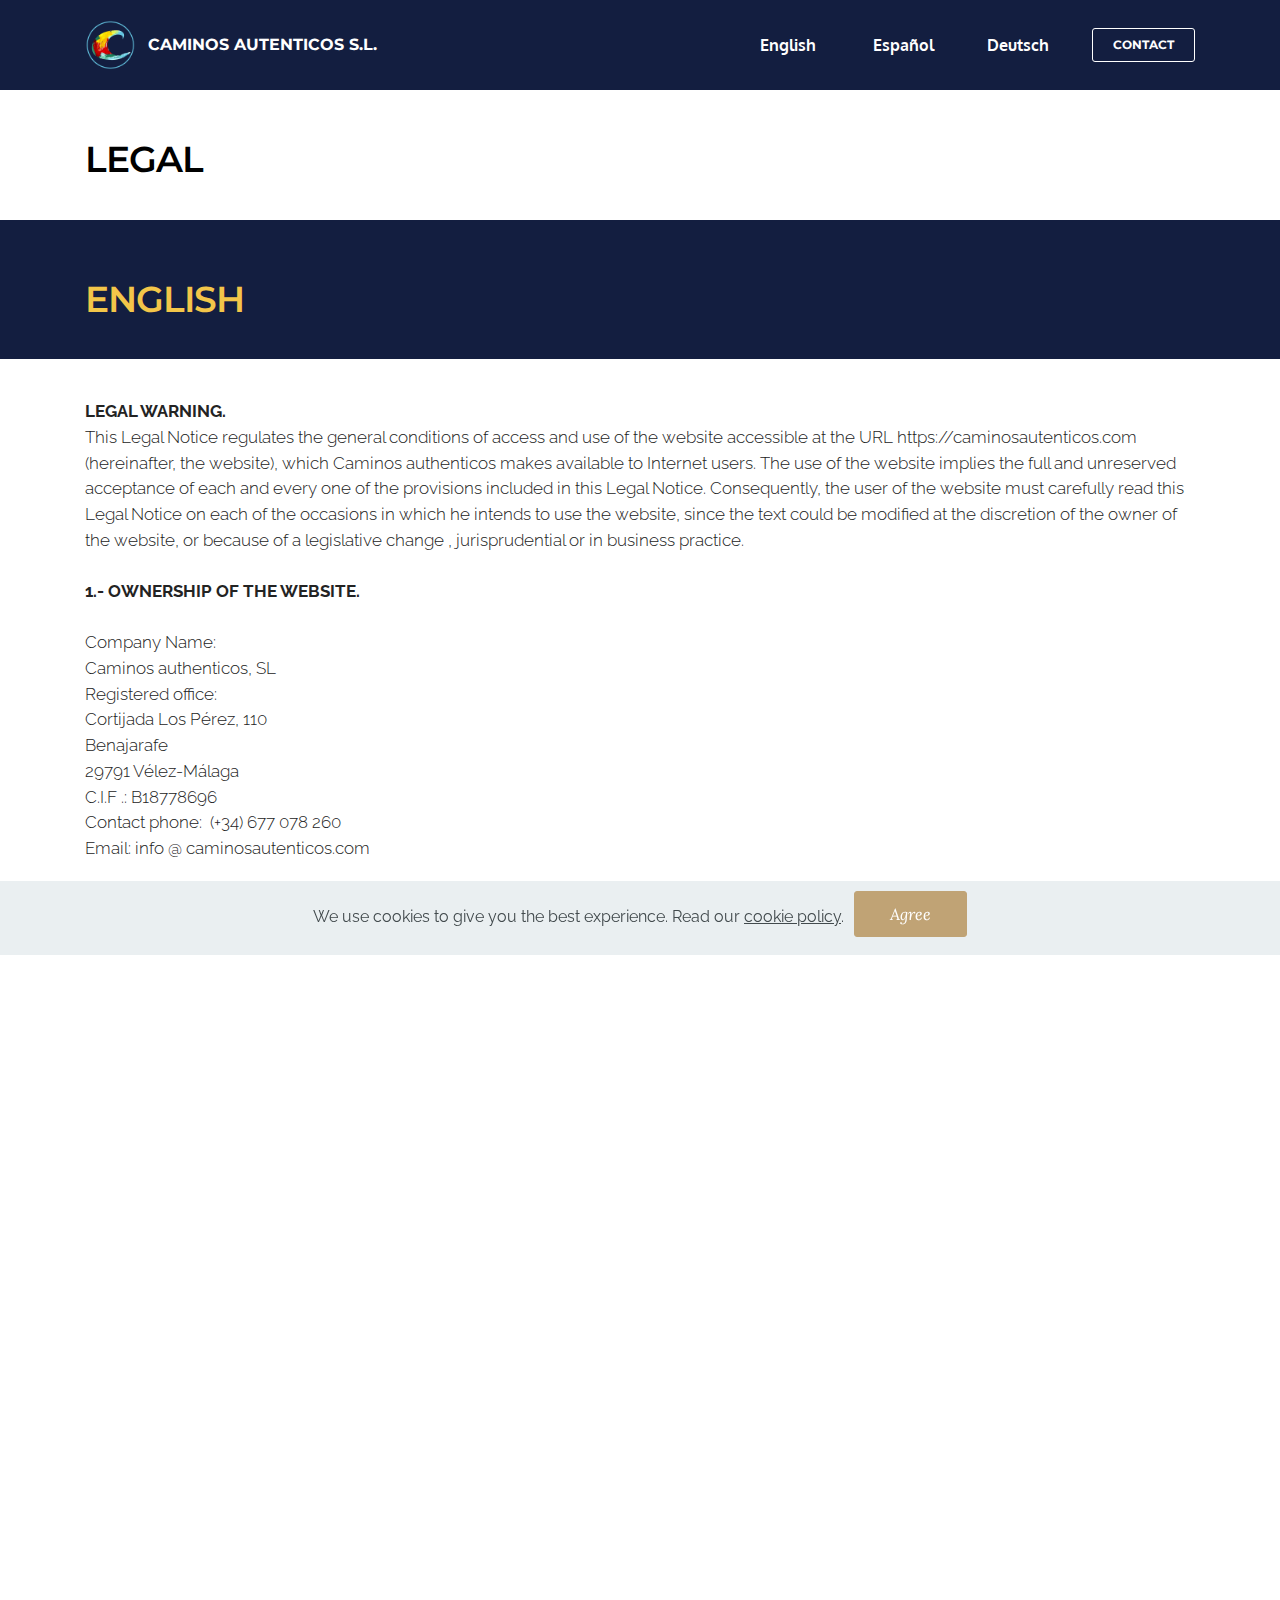
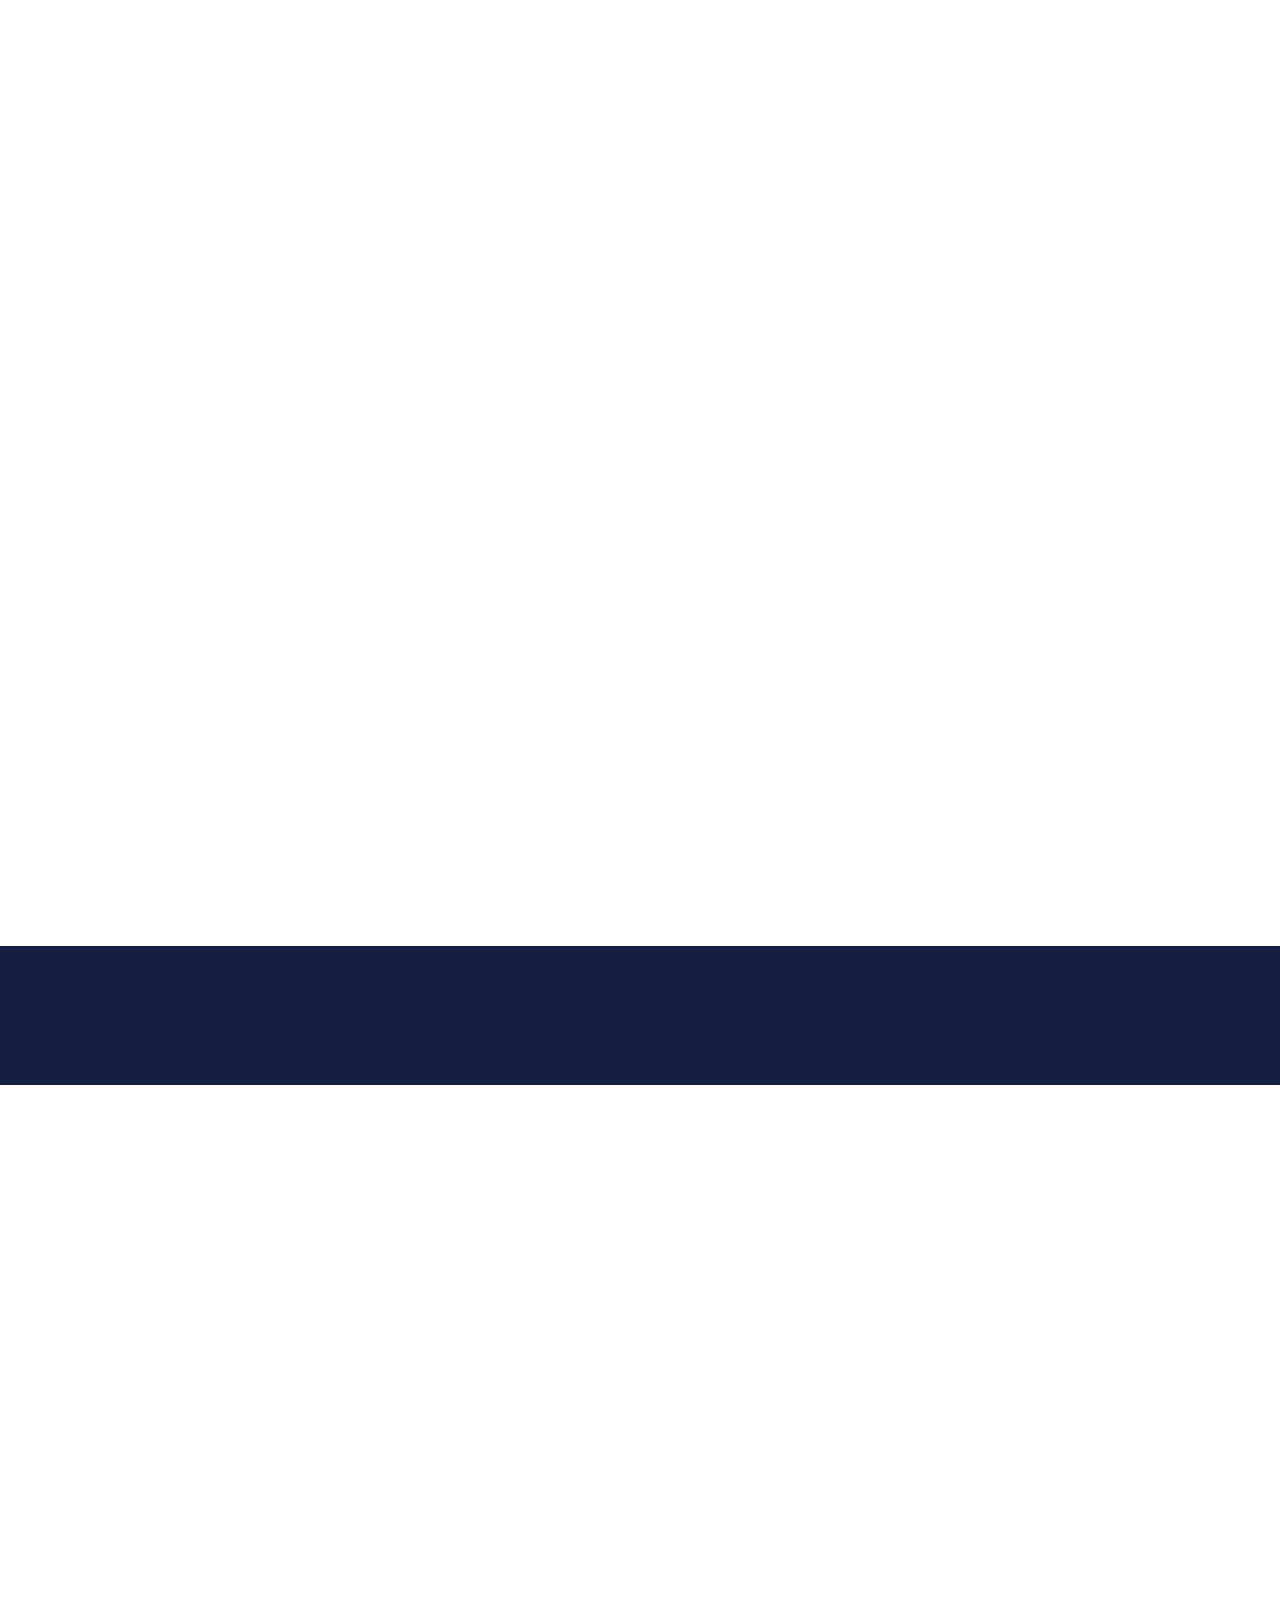
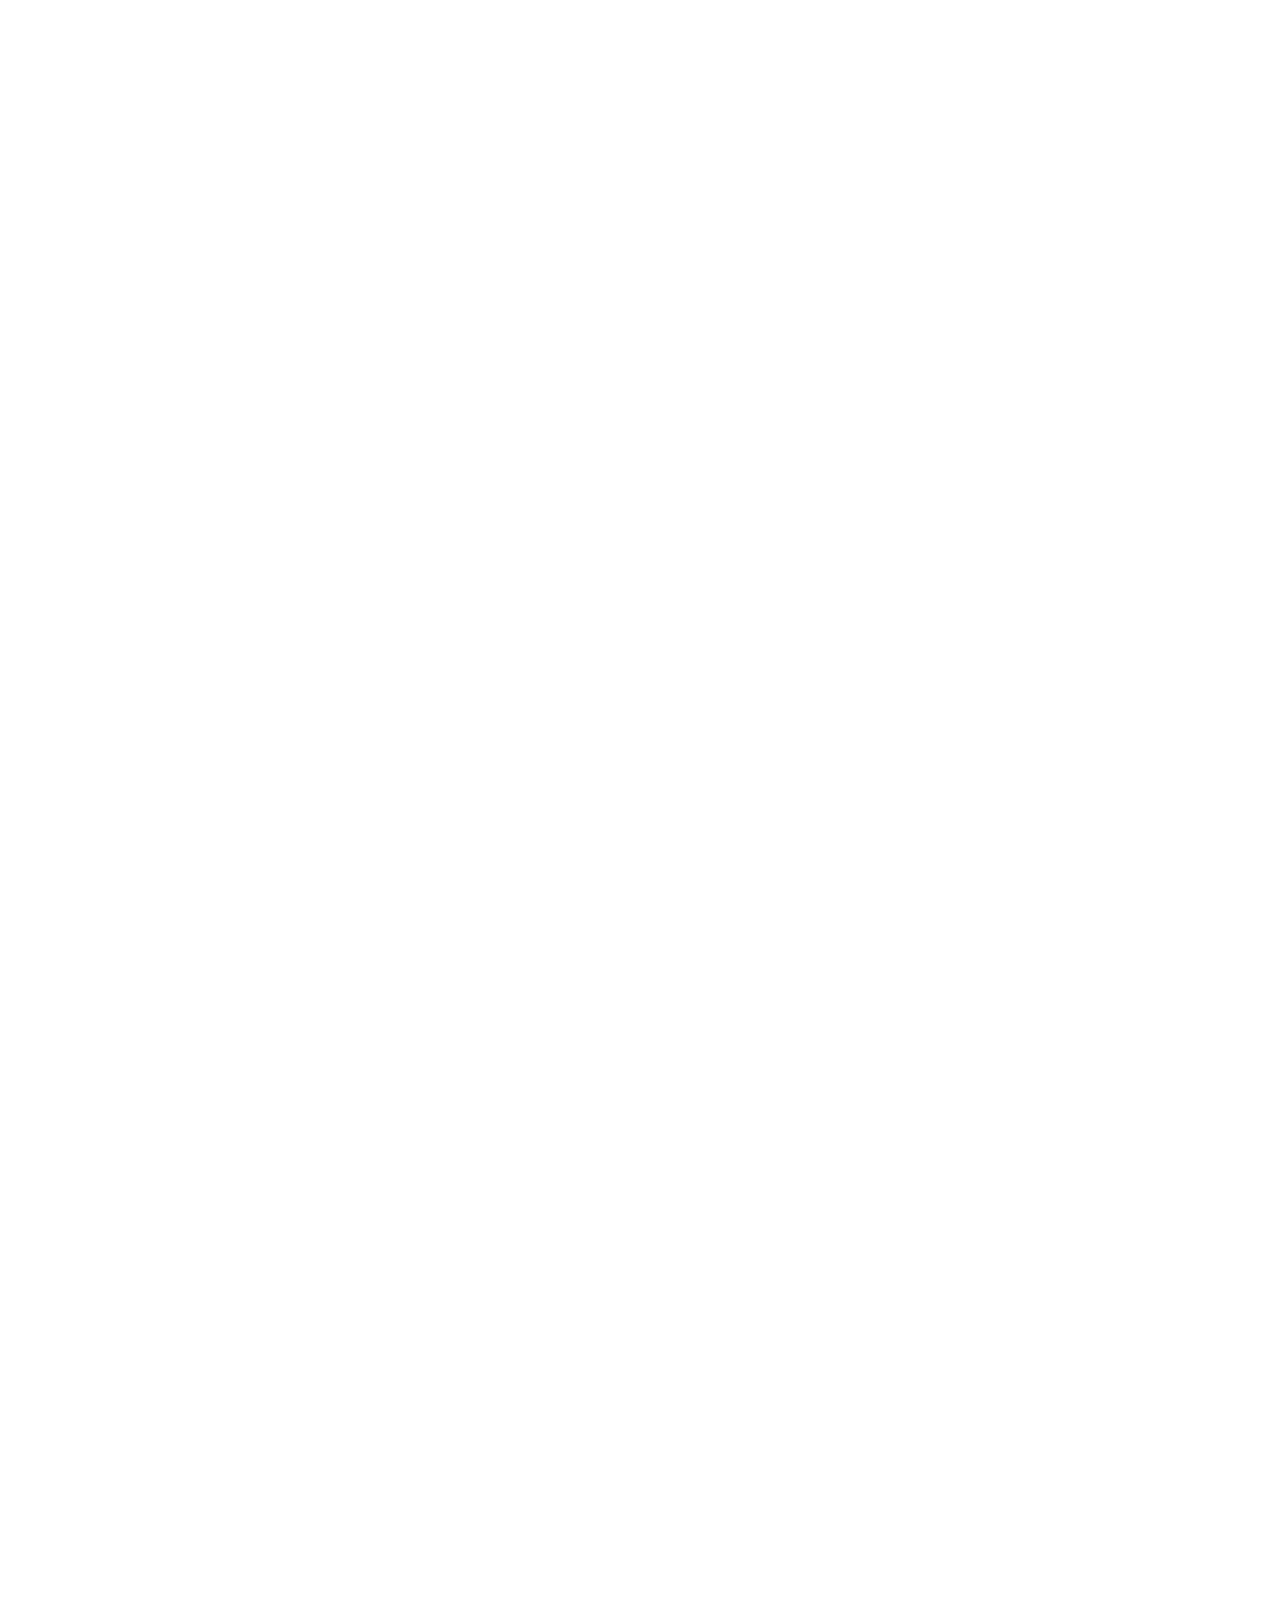
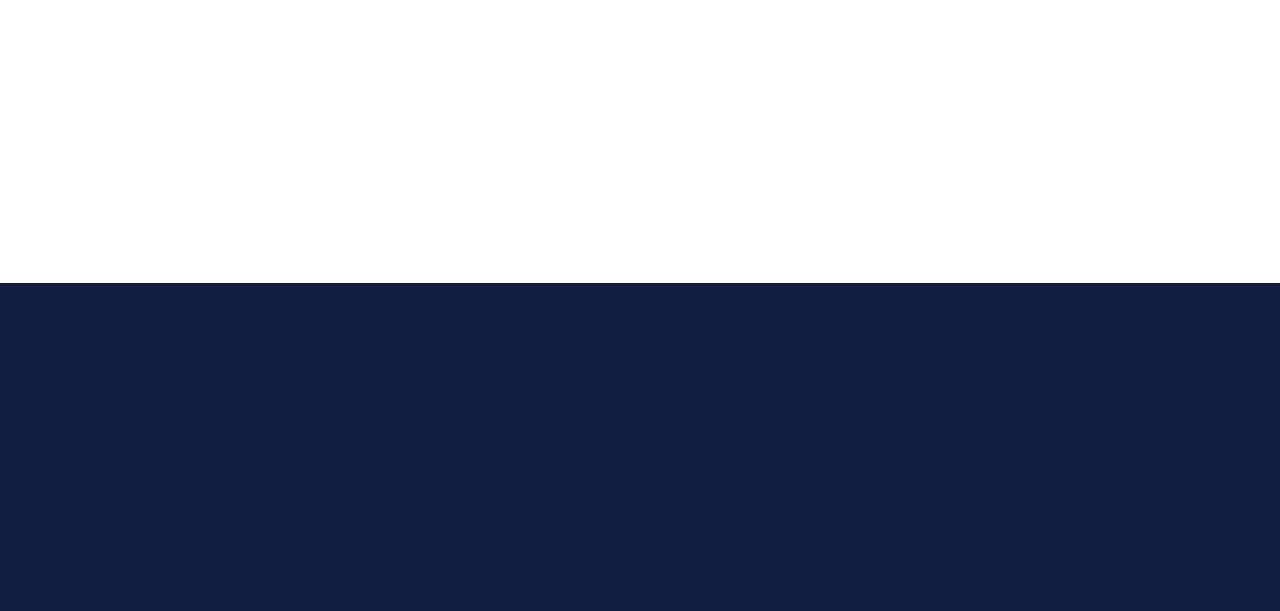
<file: legal.html>
<!DOCTYPE html>
<html  >
<head>
  <!-- Site made with Mobirise Website Builder v4.12.3, https://mobirise.com -->
  <meta charset="UTF-8">
  <meta http-equiv="X-UA-Compatible" content="IE=edge">
  <meta name="generator" content="Mobirise v4.12.3, mobirise.com">
  <meta name="viewport" content="width=device-width, initial-scale=1, minimum-scale=1">
  <link rel="shortcut icon" href="assets/images/logocaminosautenticos-128x128.png" type="image/x-icon">
  <meta name="description" content="Cookies">
  
  
  <title>Legal</title>
  <link rel="stylesheet" href="https://fonts.googleapis.com/css?family=Raleway:100,100i,200,200i,300,300i,400,400i,500,500i,600,600i,700,700i,800,800i,900,900i">
  <link rel="stylesheet" href="https://fonts.googleapis.com/css?family=Lora:400,700,400italic,700italic&subset=latin">
  <link rel="stylesheet" href="https://fonts.googleapis.com/css?family=Montserrat:400,700">
  <link rel="stylesheet" href="assets/tether/tether.min.css">
  <link rel="stylesheet" href="assets/bootstrap/css/bootstrap.min.css">
  <link rel="stylesheet" href="assets/web/assets/gdpr-plugin/gdpr-styles.css">
  <link rel="stylesheet" href="assets/animatecss/animate.min.css">
  <link rel="stylesheet" href="assets/dropdown/css/style.css">
  <link rel="stylesheet" href="assets/theme/css/style.css">
  <link rel="preload" as="style" href="assets/mobirise/css/mbr-additional.css"><link rel="stylesheet" href="assets/mobirise/css/mbr-additional.css" type="text/css">
  
  
  
</head>
<body>

<!-- Analytics -->
<!-- Global site tag (gtag.js) - Google Analytics -->
<script async src="https://www.googletagmanager.com/gtag/js?id=UA-166796471-1"></script>
<script>
  window.dataLayer = window.dataLayer || [];
  function gtag(){dataLayer.push(arguments);}
  gtag('js', new Date());

  gtag('config', 'UA-166796471-1');
</script>

<!-- /Analytics -->


  <section id="menu-8i" data-rv-view="700">

    <nav class="navbar navbar-dropdown navbar-fixed-top">
        <div class="container">

            <div class="mbr-table">
                <div class="mbr-table-cell">

                    <div class="navbar-brand">
                        <a href="https://mobirise.com" class="navbar-logo"><img src="assets/images/logocaminosautenticos-128x128.png" alt="Mobirise"></a>
                        <a class="navbar-caption" href="index.html">CAMINOS AUTENTICOS S.L.</a>
                    </div>

                </div>
                <div class="mbr-table-cell">

                    <button class="navbar-toggler pull-xs-right hidden-md-up" type="button" data-toggle="collapse" data-target="#exCollapsingNavbar">
                        <div class="hamburger-icon"></div>
                    </button>

                    <ul class="nav-dropdown collapse pull-xs-right nav navbar-nav navbar-toggleable-sm" id="exCollapsingNavbar"><li class="nav-item"><a class="nav-link link" href="index.html">English&nbsp;</a></li><li class="nav-item"><a class="nav-link link" href="ES-index.html">Español</a></li><li class="nav-item"><a class="nav-link link" href="DE-index.html" aria-expanded="false">Deutsch</a></li><li class="nav-item nav-btn"><a class="nav-link btn btn-white btn-white-outline" href="index.html#msg-box3-6c">CONTACT</a></li></ul>
                    <button hidden="" class="navbar-toggler navbar-close" type="button" data-toggle="collapse" data-target="#exCollapsingNavbar">
                        <div class="close-icon"></div>
                    </button>

                </div>
            </div>

        </div>
    </nav>

</section>

<section class="engine"><a href="https://mobirise.info/n">simple web templates</a></section><section class="mbr-section mbr-section__container article mbr-after-navbar" id="header3-7r" data-rv-view="688" style="background-color: rgb(255, 255, 255); padding-top: 140px; padding-bottom: 40px;">
    <div class="container">
        <div class="row">
            <div class="col-xs-12">
                <h3 class="mbr-section-title display-2">LEGAL</h3>
                
            </div>
        </div>
    </div>
</section>

<section class="mbr-section mbr-section__container article" id="header3-7s" data-rv-view="690" style="background-color: rgb(19, 30, 64); padding-top: 60px; padding-bottom: 40px;">
    <div class="container">
        <div class="row">
            <div class="col-xs-12">
                <h3 class="mbr-section-title display-2">ENGLISH</h3>
                
            </div>
        </div>
    </div>
</section>

<section class="mbr-section article mbr-section__container" id="content1-80" data-rv-view="692" style="background-color: rgb(255, 255, 255); padding-top: 40px; padding-bottom: 40px;">

    <div class="container">
        <div class="row">
            <div class="col-xs-12 lead"><p><strong>LEGAL WARNING.</strong></p><p>This Legal Notice regulates the general conditions of access and use of the website accessible at the URL https://caminosautenticos.com (hereinafter, the website), which Caminos authenticos makes available to Internet users. The use of the website implies the full and unreserved acceptance of each and every one of the provisions included in this Legal Notice. Consequently, the user of the website must carefully read this Legal Notice on each of the occasions in which he intends to use the website, since the text could be modified at the discretion of the owner of the website, or because of a legislative change , jurisprudential or in business practice.</p><p><strong><br></strong></p><p><strong>1.- OWNERSHIP OF THE WEBSITE.</strong></p><p><strong><br></strong></p><p>Company Name: <br>Caminos authenticos, SL</p><p>Registered office: <br>Cortijada Los Pérez, 110</p><p><span style="font-size: 1.07rem;">Benajarafe</span><br></p><p><span style="font-size: 1.07rem;">29791 Vélez-Málaga</span><br></p><p>C.I.F .: B18778696</p><p>Contact phone: &nbsp;(+34)  677 078 260</p><p>Email: info @ caminosautenticos.com</p><p><br></p><p><br></p><p><strong>2.- PURPOSE.</strong></p><p>The website provides users of the same access to information and services provided by Caminos authenticos to those people or organizations interested in them.</p><p><strong><br></strong></p><p><strong><br></strong></p><p><strong>3.- ACCESS AND USE OF THE WEB.</strong></p><p><strong><br></strong></p><p>3.1.- Free access and use of the web.&nbsp;<span style="font-size: 1.07rem;">Access to the website is free for its users.&nbsp;</span><span style="font-size: 1.07rem;">3.2.- User registration.&nbsp;</span><span style="font-size: 1.07rem;">In general, access and use of the website does not require prior subscription or registration of its users.</span></p><p><br></p><p><strong>4.- CONTENTS OF THE WEB.</strong></p><p><strong><br></strong></p><p>Caminos authenticos is not responsible for the non-understanding or understanding of the language of the web by the user, nor for its consequences. Authentic Ways can modify the contents without prior notice, as well as delete and change them within the web, such as the way in which they are accessed, without any justification and freely, not being responsible for the consequences that they may cause to users. . The use of the contents of the web to promote, contract or disseminate advertising or information of its own or of third parties without the authorization of Caminos authenticos, nor to send advertising or information using the services or information made available to the users is prohibited. users, regardless of whether the use is free or not. The links or hyperlinks that incorporate third parties on their web pages, directed to this web, will be for the opening of the complete web page, and may not manifest, directly or indirectly, false, inaccurate or confusing indications, or incur unfair or unlawful actions in against Caminos Autenticos.</p><p><strong><br></strong></p><p><strong>4.- CONTENTS OF THE WEB.</strong></p><p><strong><br></strong></p><p>Caminos Autenticos is not responsible for the non-understanding or understanding of the language of the web by the user, nor for its consequences. Caminos Autenticoscan modify the contents without prior notice, as well as delete and change them within the web, such as the way in which they are accessed, without any justification and freely, not being responsible for the consequences that they may cause to users. . The use of the contents of the web to promote, contract or disseminate advertising or information of its own or of third parties without the authorization of Caminos Autenticos, nor to send advertising or information using the services or information made available to the users is prohibited. users, regardless of whether the use is free or not. The links or hyperlinks that incorporate third parties on their web pages, directed to this web, will be for the opening of the complete web page, and may not manifest, directly or indirectly, false, inaccurate or confusing indications, or incur unfair or unlawful actions in against Caminos Autenticos.</p><p><strong><br></strong></p><p><strong>6.- USE OF COOKIES.</strong></p><p><strong><br></strong></p><p>The website uses cookies, you can consult our Cookies Policy, which respects its confidentiality and privacy at all times.</p><p><strong><br></strong></p><p><strong>7.- INTELLECTUAL AND INDUSTRIAL PROPERTY.</strong></p><p><strong><br></strong></p><p>All the industrial and intellectual property rights of the web are owned by Caminos Auténticos, as well as the content it houses. Any use of the website or its contents must be exclusively private. It is reserved exclusively to Caminos Auténticos, any other use that involves the copying, reproduction, distribution, transformation, public communication or any other similar action, of all or part of the contents of the web, so that no user may carry out these actions without the prior written authorization of Caminos Auténticos.</p><p><br></p><p><strong>8.- PRIVACY POLICY AND DATA PROTECTION</strong></p><p><strong><br></strong></p><p>Caminos Auténticos.guarantees the protection and confidentiality of personal data, of any kind that our client companies provide us in accordance with the provisions of Organic Law 15/1999, of December 13, on the Protection of Personal Data. All the data provided by our client companies to Caminos Auténticos or its staff will be included in an automated file of personal data created and maintained under the responsibility of Caminos Auténticos, essential to provide the services requested by users. The data provided will be processed according to the Regulation on Security Measures (Royal Decree 1720/2007 of December 21), in this sense Caminos Auténticos. has adopted the levels of protection that are legally required, and has installed all the technical measures at its disposal to avoid loss, misuse, alteration, unauthorized access by third parties. However, the user must be aware that Internet security measures are not impregnable. In the event that he deems it appropriate to transfer his personal data to other entities, the user will be informed of the data transferred, the purpose of the file and the name and address of the assignee, so that they can give their unequivocal consent in this regard. In compliance with the provisions of the RGPD, the user may exercise their rights of access, rectification, cancellation and opposition. For this you must contact us at info@caminosautenticos.com</p><p><strong><br></strong></p><p><strong>9.- APPLICABLE LEGISLATION AND COMPETENT JURISDICTION.</strong></p><p><strong><br></strong></p><p>This Legal Notice will be interpreted and governed in accordance with Spanish law. Authentic Roads and users, expressly waiving any other jurisdiction that may correspond to them, submit to that of the courts and tribunals of the user's domicile for any controversy that may arise from accessing or using the website. In the event that the user is domiciled outside of Spain, Caminos Auténticos and the user submit, expressly waiving any other jurisdiction, to the courts and tribunals of the Caminos Auténticos adress.</p></div>
        </div>
    </div>

</section>

<section class="mbr-section mbr-section__container article" id="header3-7u" data-rv-view="694" style="background-color: rgb(19, 30, 64); padding-top: 60px; padding-bottom: 40px;">
    <div class="container">
        <div class="row">
            <div class="col-xs-12">
                <h3 class="mbr-section-title display-2">ESPAÑOL</h3>
                
            </div>
        </div>
    </div>
</section>

<section class="mbr-section article mbr-section__container" id="content1-7v" data-rv-view="696" style="background-color: rgb(255, 255, 255); padding-top: 20px; padding-bottom: 40px;">

    <div class="container">
        <div class="row">
            <div class="col-xs-12 lead"><p><strong>AVISO LEGAL.</strong><br>El presente Aviso Legal regula las condiciones generales de acceso y utilización del sitio web accesible en la dirección URL https://caminosautenticos.com (en adelante, el sitio web), que Caminos Auténticos pone a disposición de los usuarios de Internet.&nbsp;<span style="font-size: 1.07rem;">La utilización del sitio web implica la aceptación plena y sin reservas de todas y cada una de las disposiciones incluidas en este Aviso Legal.&nbsp;</span><span style="font-size: 1.07rem;">En consecuencia, el usuario del sitio web debe leer atentamente el presente Aviso Legal en cada una de las ocasiones en que se proponga utilizar la web, ya que el texto podría sufrir modificaciones a criterio del titular de la web, o a causa de un cambio legislativo, jurisprudencial o en la práctica empresarial.</span></p><p><br></p><p><strong>1.- TITULARIDAD DEL SITIO WEB.</strong></p><p><strong><br></strong></p><p>Razón Social de la Empresa: <br>Caminos auténticos, SL</p><p>Domicilio social:&nbsp;</p><p>Cortijada Los Pérez, 110</p><p>Benajarafe</p><p>29791 Vélez-Málaga</p><p>C.I.F .: B18778696</p><p>Teléfono de contacto: &nbsp;(+34)  677 078 260</p><p>Correo electrónico: info @ caminosautenticos.com</p><p><strong><br></strong></p><p><strong>2.- OBJETO.</strong><br></p><p><span style="font-size: 1.07rem;">El sitio web facilita a los usuarios del mismo el acceso a información y servicios prestados por Caminos Auténticos a aquellas personas u organizaciones interesadas en los mismos.</span><br></p><p><strong><br></strong></p><p><br></p><p><strong>3.- ACCESO Y UTILIZACIÓN DE LA WEB.</strong></p><p><strong><br></strong></p><p>3.1.- Carácter gratuito del acceso y utilización de la web.</p><p>El acceso a la web tiene carácter gratuito para los usuarios de la misma.</p><p><br></p><p>3.2.- Registro de usuarios.</p><p>Con carácter general el acceso y utilización de la web no exige la previa suscripción o registro de los usuarios de la misma.</p><p><br></p><p><strong>4.- CONTENIDOS DE LA WEB.</strong><br></p><p><strong><br></strong></p><p>Caminos Auténticos no se responsabiliza de la no comprensión o entendimiento del idioma de la web por el usuario, ni de sus consecuencias.&nbsp;<span style="font-size: 1.07rem;">Caminos Auténticos podrá modificar los contenidos sin previo aviso, así como suprimir y cambiar éstos dentro de la web, como la forma en que se accede a éstos, sin justificación alguna y libremente, no responsabilizándose de las consecuencias que los mismos puedan ocasionar a los usuarios.&nbsp;</span><span style="font-size: 1.07rem;">Se prohíbe el uso de los contenidos de la web para promocionar, contratar o divulgar publicidad o información propia o de terceras personas sin la autorización Caminos Auténticos, ni remitir publicidad o información valiéndose para ello de los servicios o información que se ponen a disposición de los usuarios, independientemente de si la utilización es gratuita o no.&nbsp;</span><span style="font-size: 1.07rem;">Los enlaces o hiperenlaces que incorporen terceros en sus páginas web, dirigidos a esta web, serán para la apertura de la página web completa, no pudiendo manifestar, directa o indirectamente, indicaciones falsas, inexactas o confusas, ni incurrir en acciones desleales o ilícitas en contra de Caminos Auténticos.</span></p><p><strong><br></strong></p><p><strong>5.- LIMITACIÓN DE RESPONSABILIDAD.</strong><br></p><p><strong><br></strong></p><p>Tanto el acceso a la web como el uso no consentido que pueda efectuarse de la información contenida en la misma es de la exclusiva responsabilidad de quien lo realiza. Caminos Auténticos no responderá de ninguna consecuencia, daño o perjuicio que pudieran derivarse de dicho acceso o uso.&nbsp;<span style="font-size: 1.07rem;">Caminos Auténticos no se hace responsable de los errores de seguridad, que se puedan producir ni de los daños que puedan causarse al sistema informático del usuario (hardware y software), o a los ficheros o documentos almacenados en el mismo, como consecuencia de:</span></p><p><span style="font-size: 1.07rem;">– la presencia de un virus en el ordenador del usuario que sea utilizado para la conexión a los servicios y contenidos de la web,&nbsp;</span><span style="font-size: 1.07rem;">– un mal funcionamiento del navegador,&nbsp;</span><span style="font-size: 1.07rem;">– y/o del uso de versiones no actualizadas del mismo.</span></p><p><br></p><p>Caminos Auténticos no se hace responsable de la fiabilidad y rapidez de los hiperenlaces que se incorporen en la web para la apertura de otras. Caminos Auténticos no garantiza la utilidad de estos enlaces, ni se responsabiliza de los contenidos o servicios a los que pueda acceder el usuario por medio de estos enlaces, ni del buen funcionamiento de estas webs.&nbsp;<span style="font-size: 1.07rem;">Caminos Auténticos no será responsable de los virus o demás programas informáticos que deterioren o puedan deteriorar los sistemas o equipos informáticos de los usuarios al acceder a su web u otras webs a las que se haya accedido mediante enlaces de esta web.</span></p><p><strong><br></strong></p><p><strong>6.- EMPLEO DE COOKIES.</strong><br></p><p><strong><br></strong></p><p>La web emplea cookies, puede consultar nuestra Política de Cookies, que respeta en todo momento la confidencialidad e intimidad del mismo.</p><p><br></p><p><strong>7.- PROPIEDAD INTELECTUAL E INDUSTRIAL.</strong><br></p><p><strong><br></strong></p><p>Son propiedad de Caminos Auténticos, todos los derechos de propiedad industrial e intelectual de la web, así como de los contenidos que alberga. Cualquier uso de la web o sus contenidos deberá tener un carácter exclusivamente particular. Está reservado exclusivamente a Caminos Auténticos, cualquier otro uso que suponga la copia, reproducción, distribución, transformación, comunicación pública o cualquier otra acción similar, de todo o parte de los contenidos de la web, por lo que ningún usuario podrá llevar a cabo estas acciones sin la autorización previa y por escrito de Caminos Auténticos.</p><p><br></p><p><strong>&nbsp;8.- POLÍTICA DE PRIVACIDAD Y PROTECCIÓN DE DATOS</strong></p><p><strong><br></strong></p><p>Caminos Auténticos garantiza la protección y confidencialidad de los datos personales, de cualquier tipo que nos proporcionen nuestras empresas clientes de acuerdo con lo dispuesto en la Ley Orgánica 15/1999, de 13 de Diciembre de Protección de Datos de Carácter Personal.&nbsp;<span style="font-size: 1.07rem;">Todos los datos facilitados por nuestras empresas clientes a Caminos Auténticos o a su personal, serán incluidos en un fichero automatizado de datos de carácter personal creado y mantenido bajo la responsabilidad de Caminos Auténticos, imprescindibles para prestar los servicios solicitados por los usuarios.&nbsp;</span><span style="font-size: 1.07rem;">Los datos facilitados serán tratados según el Reglamento de Medidas de Seguridad (Real Decreto 1720/2007 de 21 de Diciembre), en este sentido Caminos Auténticos ha adoptado los niveles de protección que legalmente se exigen, y ha instalado todas las medidas técnicas a su alcance para evitar la pérdida, mal uso, alteración, acceso no autorizado por terceros.&nbsp;</span><span style="font-size: 1.07rem;">No obstante, el usuario debe ser consciente de que las medidas de seguridad en Internet no son inexpugnables. En caso en que considere oportuno que se cedan sus datos de carácter personal a otras entidades, el usuario será informado de los datos cedidos, de la finalidad del fichero y del nombre y dirección del cesionario, para que de su consentimiento inequívoco al respecto.&nbsp;</span><span style="font-size: 1.07rem;">En cumplimiento de lo establecido en la RGPD, el usuario podrá ejercer sus derechos de acceso, rectificación, cancelación y oposición. Para ello debe de contactar con nosotros en info@caminosautenticos</span></p><p><strong><br></strong></p><p><strong>9.- LEGISLACIÓN APLICABLE Y JURISDICCIÓN COMPETENTE.</strong><br></p><p><strong><br></strong></p><p>El presente Aviso Legal se interpretará y regirá de conformidad con la legislación española. Caminos Auténticos y los usuarios, con renuncia expresa a cualquier otro fuero que pudiera corresponderles, se someten al de los juzgados y tribunales del domicilio del usuario para cualquier controversia que pudiera derivarse del acceso o uso de la web. En el caso de que el usuario tenga su domicilio fuera de España, Caminos Auténticos y el usuario, se someten, con renuncia expresa a cualquier otro fuero, a los juzgados y tribunales del domicilio de Caminos Auténticos</p></div>
        </div>
    </div>

</section>

<section class="mbr-section mbr-section-md-padding mbr-footer footer1" id="contacts1-7y" data-rv-view="698" style="background-color: rgb(19, 30, 64); padding-top: 90px; padding-bottom: 90px;">
    
    <div class="container">
        <div class="row">
            <div class="mbr-footer-content col-xs-12 col-md-3">
                <div><img src="assets/images/logocaminosautenticos-128x128.png"></div>
            </div>
            <div class="mbr-footer-content col-xs-12 col-md-3">
                <p><strong>Caminos Auténticos S.L.</strong><br>Cortijada Los Pérez, 110<br>Benajarafe<br>29791 Vélez-Málaga<br>C.I.F .: B18778696<br>MÁLAGA- Spain<br></p>
            </div>
            <div class="mbr-footer-content col-xs-12 col-md-3">
                <p><strong>CONTACT</strong><br>info@caminosautenticos.com<br>&nbsp;(+34) &nbsp;644 288 435</p>
            </div>
            <div class="mbr-footer-content col-xs-12 col-md-3">
                <p><strong>LINKS</strong><br>-&nbsp;<a class="text-primary" href="legal.html">Legal</a><br>-&nbsp;<a class="text-primary" href="cookies.html">Cookies</a><br>-&nbsp;<a class="text-primary" href="privacy.html">Privacy</a><br></p>
            </div>

        </div>
    </div>
</section>


  <script src="assets/web/assets/jquery/jquery.min.js"></script>
  <script src="assets/tether/tether.min.js"></script>
  <script src="assets/bootstrap/js/bootstrap.min.js"></script>
  <script src="assets/web/assets/cookies-alert-plugin/cookies-alert-core.js"></script>
  <script src="assets/web/assets/cookies-alert-plugin/cookies-alert-script.js"></script>
  <script src="assets/smooth-scroll/smooth-scroll.js"></script>
  <script src="assets/viewport-checker/jquery.viewportchecker.js"></script>
  <script src="assets/dropdown/js/script.min.js"></script>
  <script src="assets/touch-swipe/jquery.touch-swipe.min.js"></script>
  <script src="assets/theme/js/script.js"></script>
  
  
<input name="cookieData" type="hidden" data-cookie-customDialogSelector='null' data-cookie-colorText='#424a4d' data-cookie-colorBg='rgba(234, 239, 241, 0.99)' data-cookie-textButton='Agree' data-cookie-colorButton='' data-cookie-colorLink='#424a4d' data-cookie-underlineLink='true' data-cookie-text="We use cookies to give you the best experience. Read our <a href='cookies.html'>cookie policy</a>.">
    <input name="animation" type="hidden">
  </body>
</html>
</file>
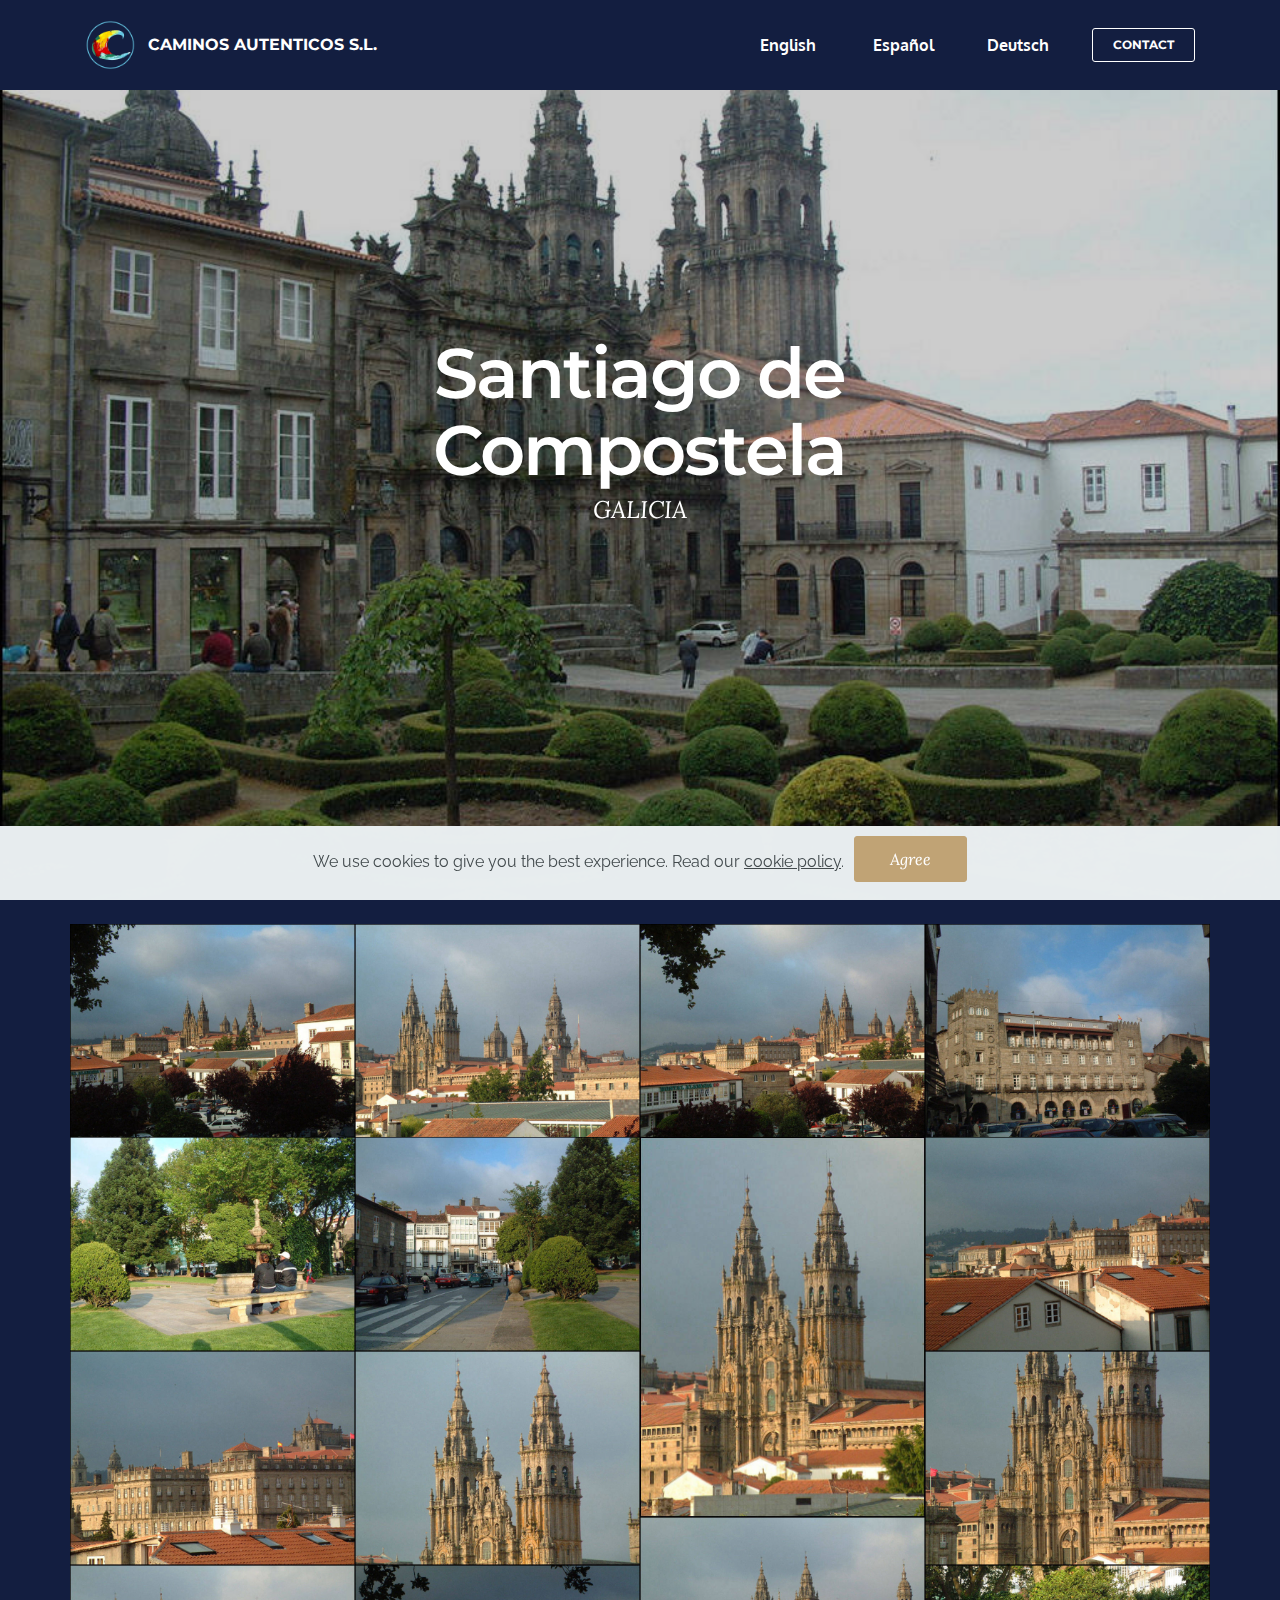
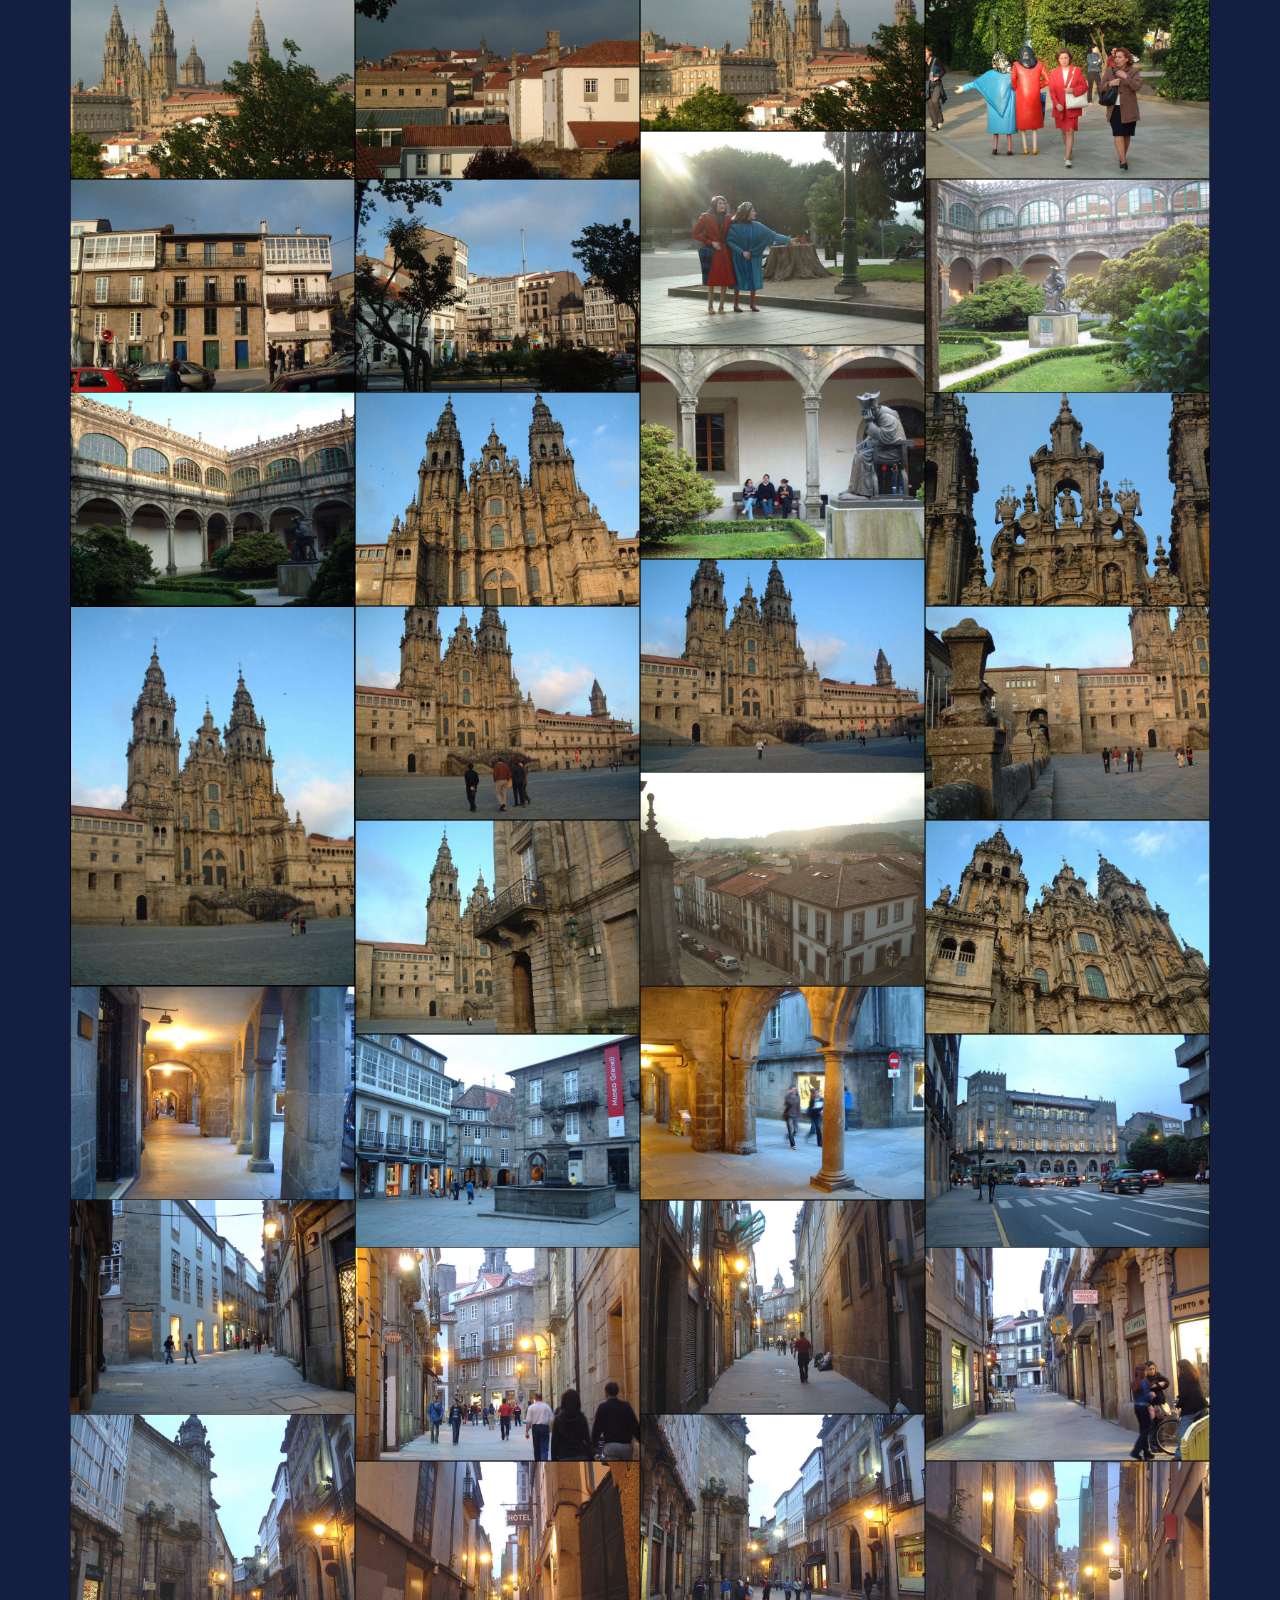
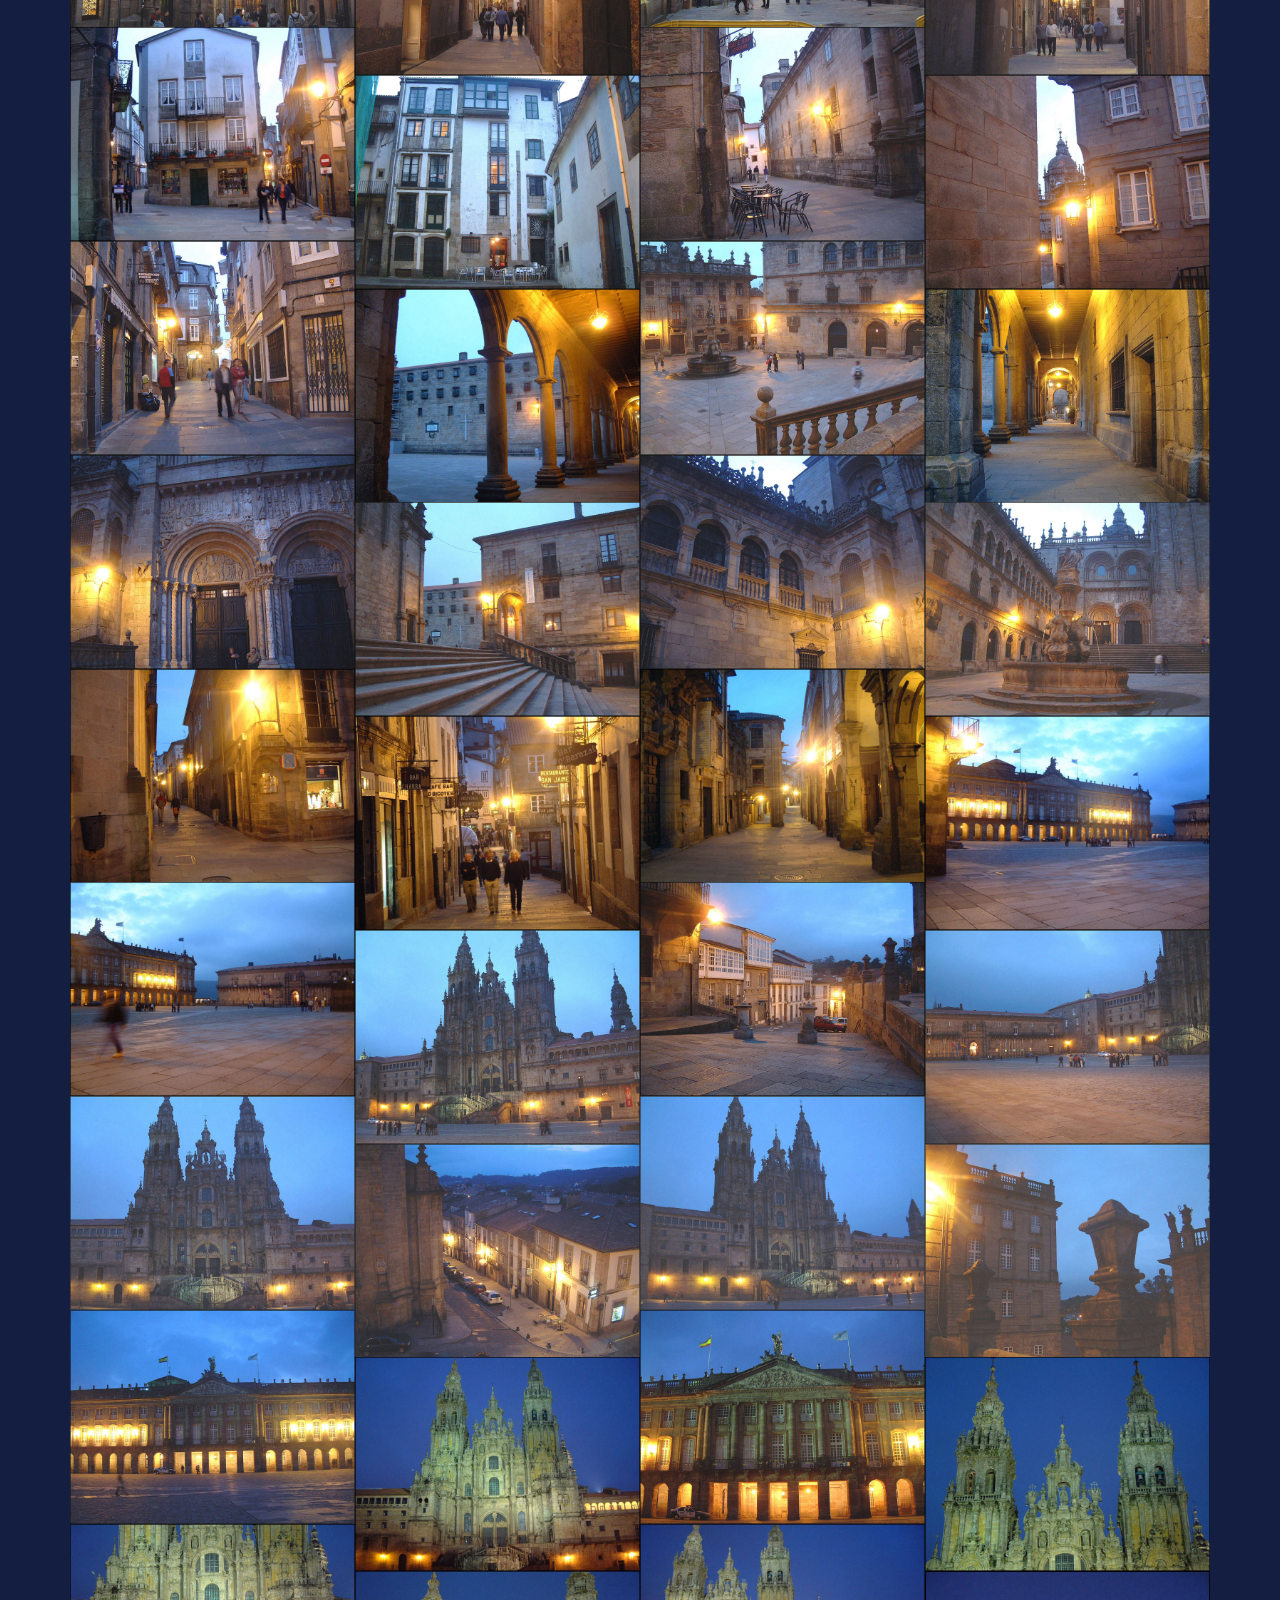
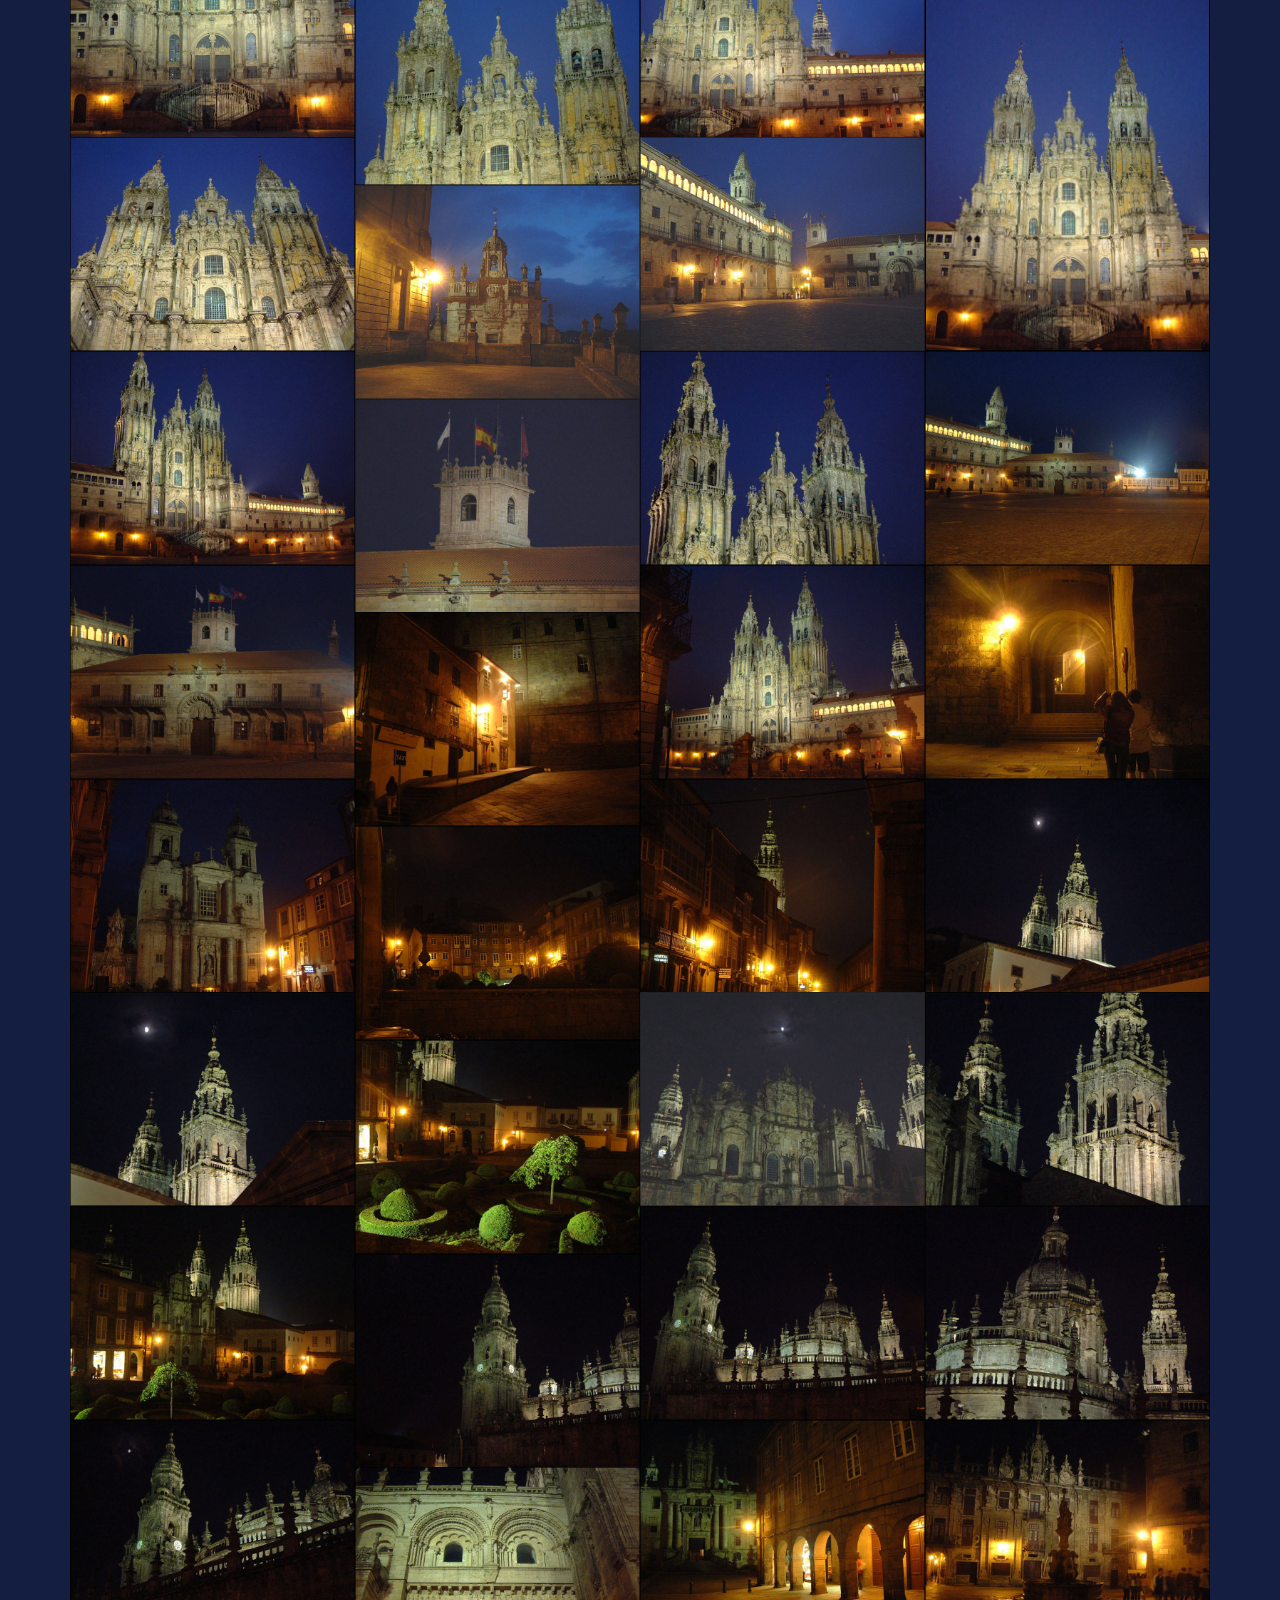
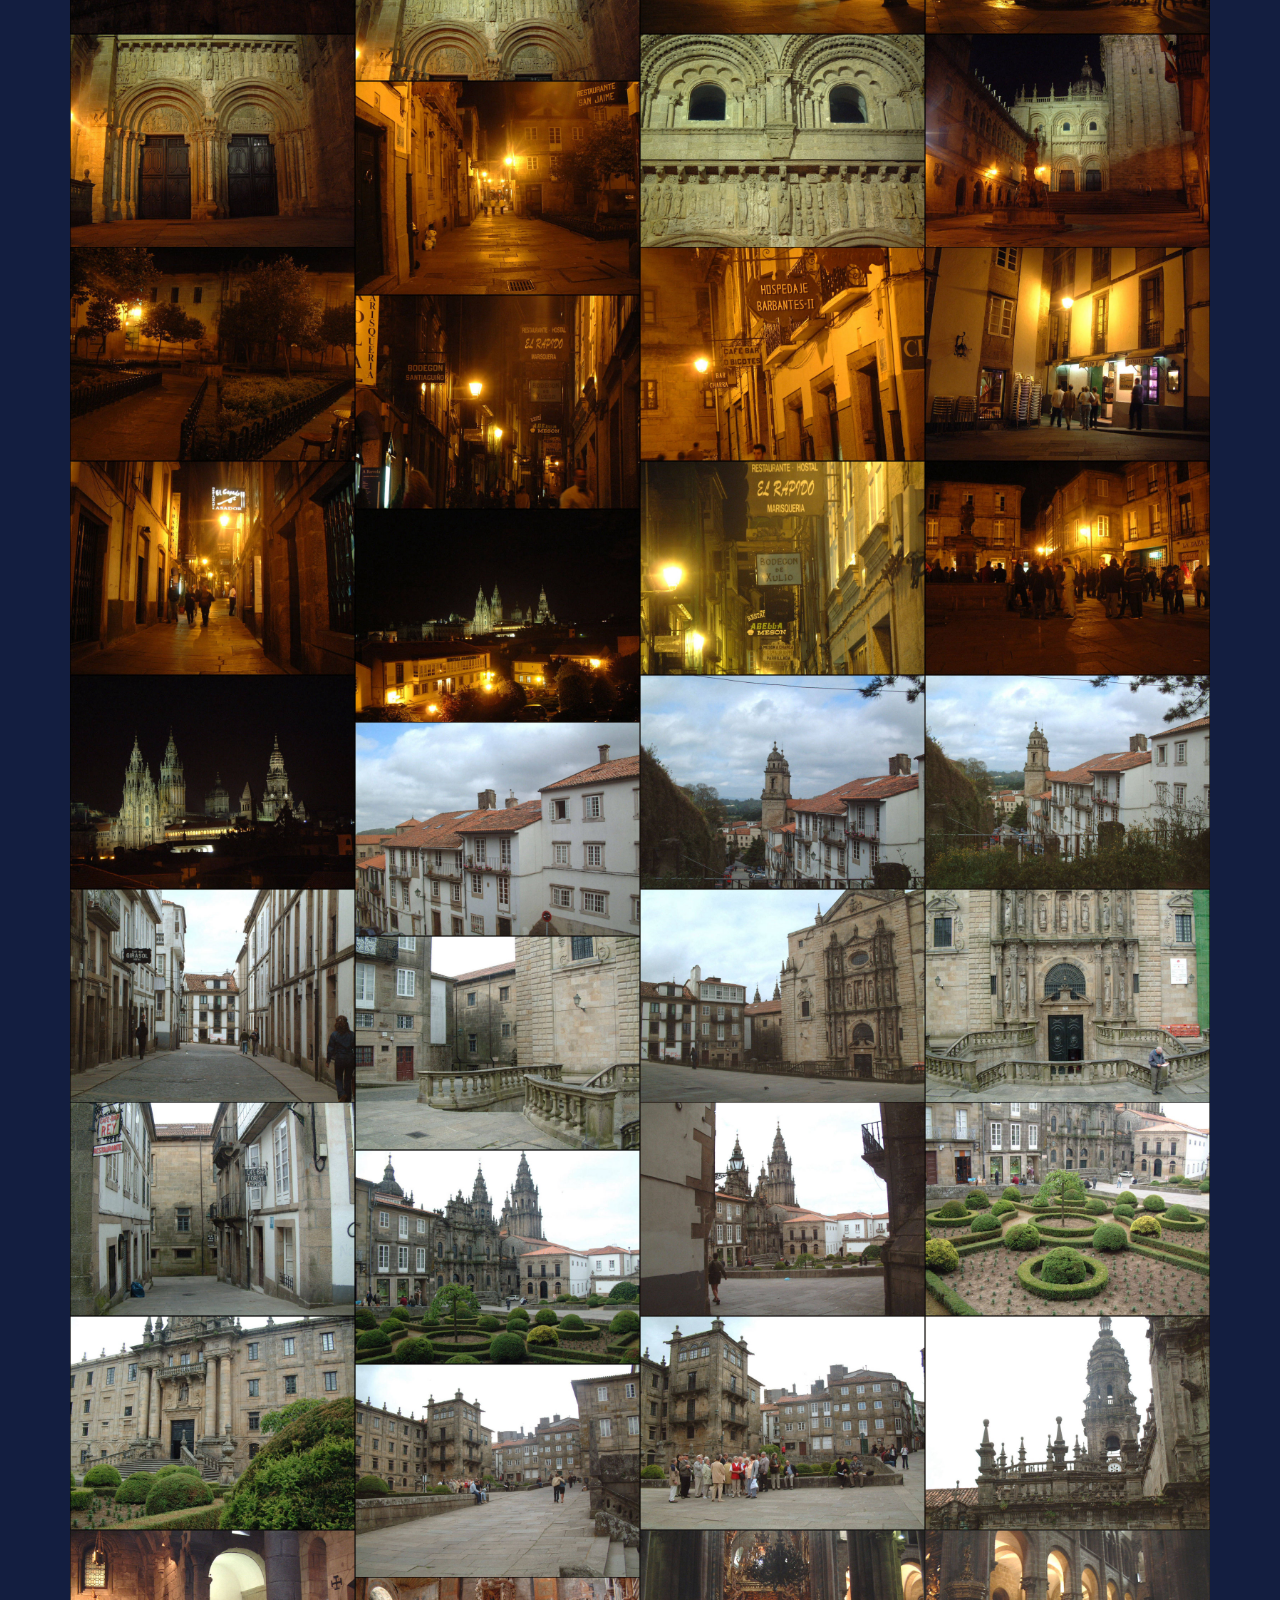
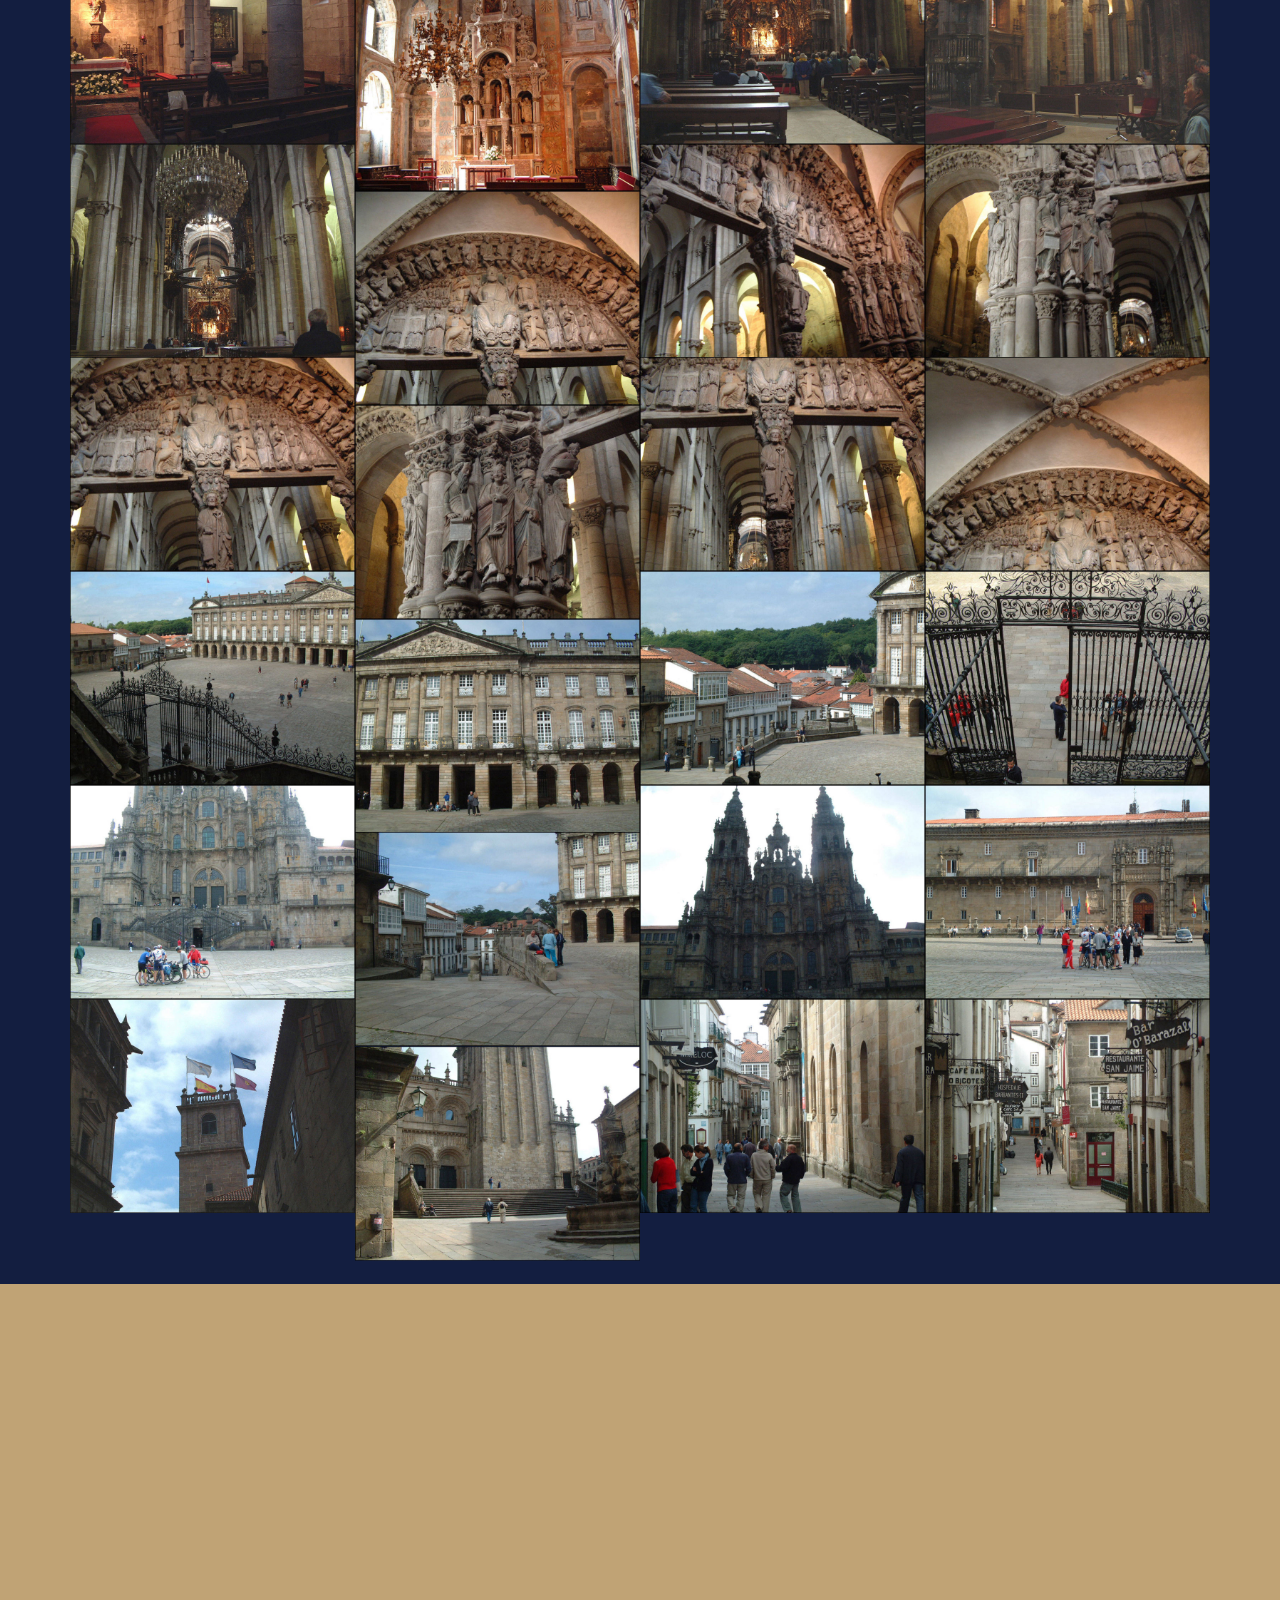
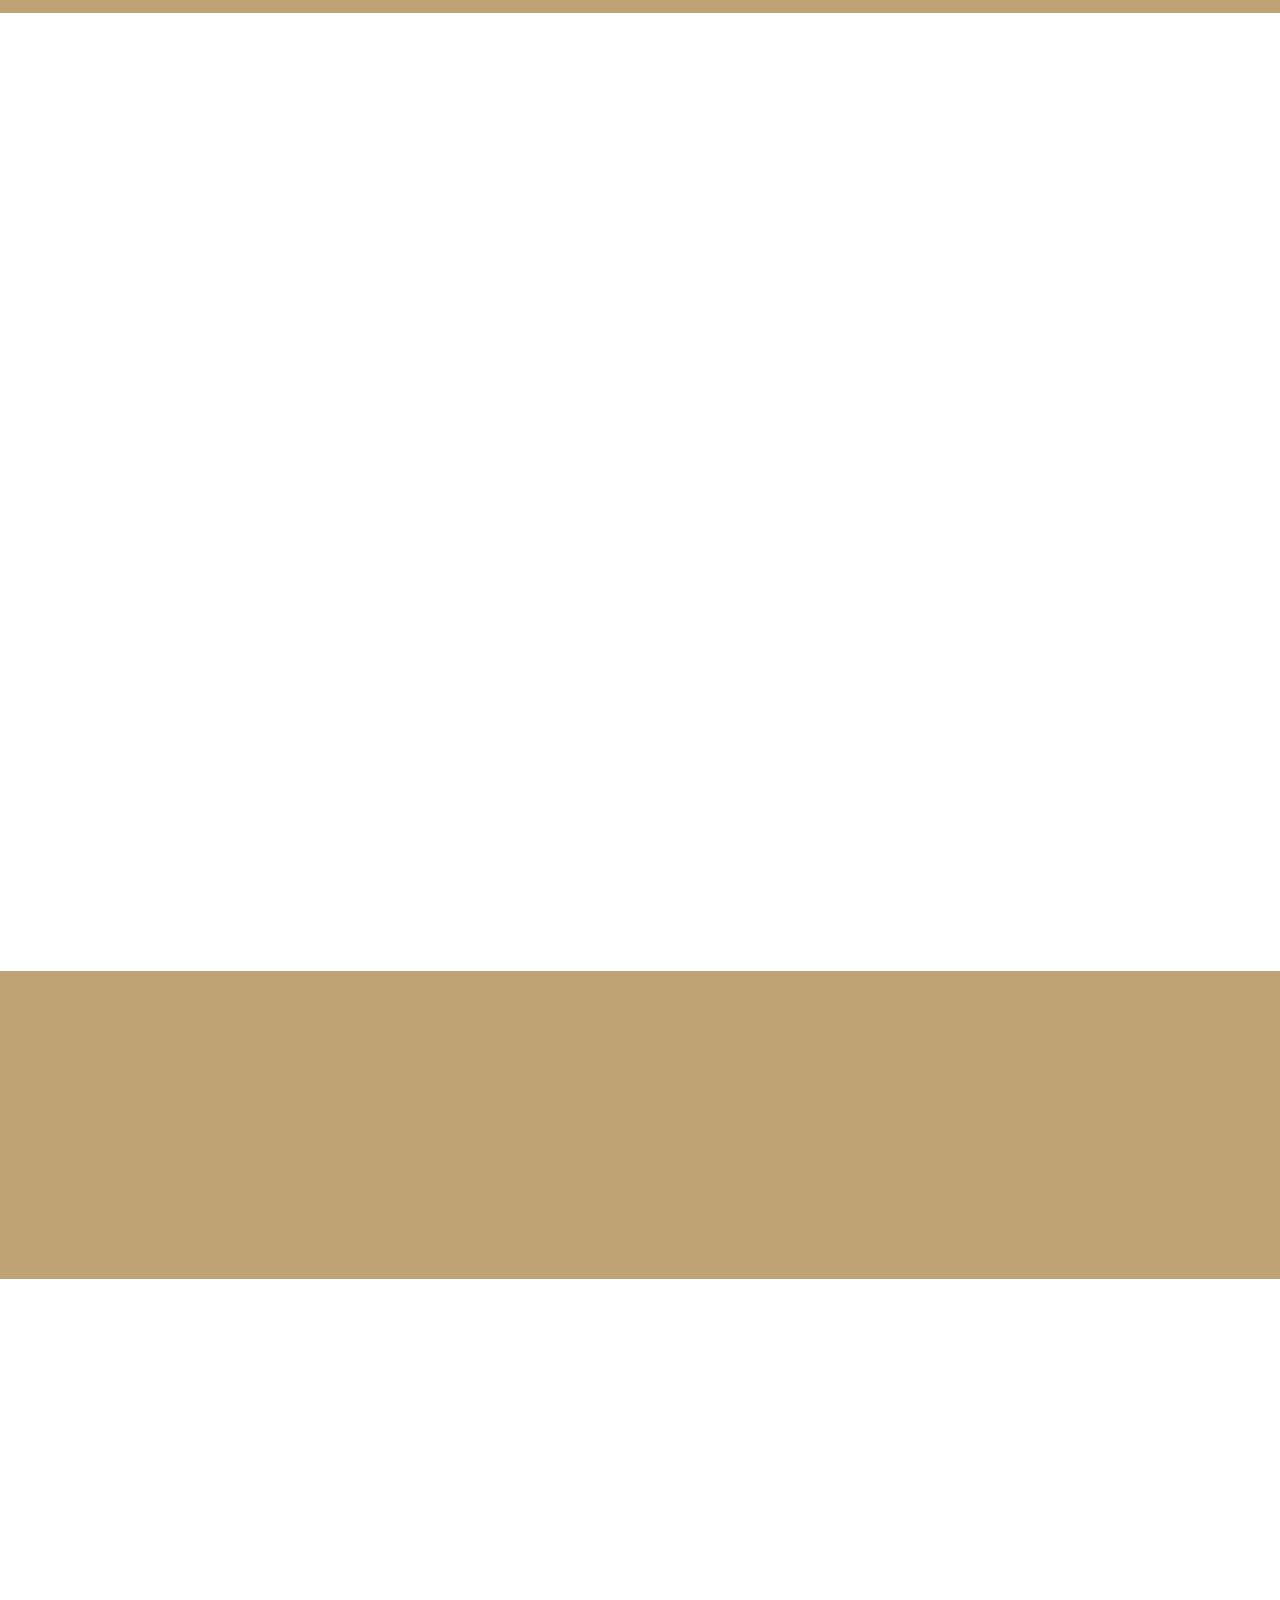
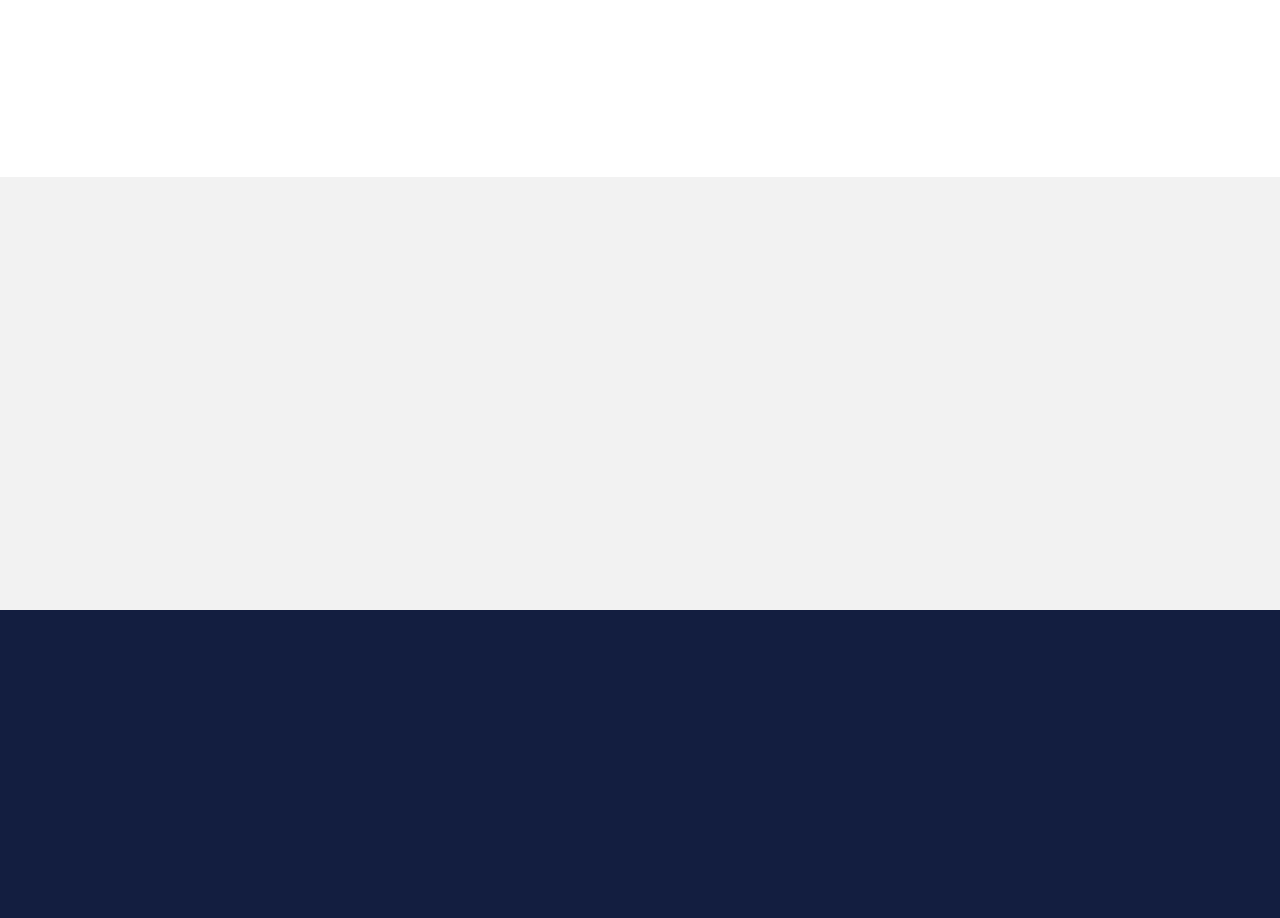
<file: page2.html>
<!DOCTYPE html>
<html  >
<head>
  <!-- Site made with Mobirise Website Builder v4.12.3, https://mobirise.com -->
  <meta charset="UTF-8">
  <meta http-equiv="X-UA-Compatible" content="IE=edge">
  <meta name="generator" content="Mobirise v4.12.3, mobirise.com">
  <meta name="viewport" content="width=device-width, initial-scale=1, minimum-scale=1">
  <link rel="shortcut icon" href="assets/images/logocaminosautenticos-128x128.png" type="image/x-icon">
  <meta name="description" content="Website Builder Description">
  
  
  <title>Santiago PG</title>
  <link rel="stylesheet" href="https://fonts.googleapis.com/css?family=Lora:400,700,400italic,700italic&subset=latin">
  <link rel="stylesheet" href="https://fonts.googleapis.com/css?family=Montserrat:400,700">
  <link rel="stylesheet" href="https://fonts.googleapis.com/css?family=Raleway:100,100i,200,200i,300,300i,400,400i,500,500i,600,600i,700,700i,800,800i,900,900i">
  <link rel="stylesheet" href="assets/et-line-font-plugin/style.css">
  <link rel="stylesheet" href="assets/tether/tether.min.css">
  <link rel="stylesheet" href="assets/bootstrap/css/bootstrap.min.css">
  <link rel="stylesheet" href="assets/dropdown/css/style.css">
  <link rel="stylesheet" href="assets/animatecss/animate.min.css">
  <link rel="stylesheet" href="assets/web/assets/gdpr-plugin/gdpr-styles.css">
  <link rel="stylesheet" href="assets/theme/css/style.css">
  <link rel="stylesheet" href="assets/mobirise-gallery/style.css">
  <link rel="preload" as="style" href="assets/mobirise/css/mbr-additional.css"><link rel="stylesheet" href="assets/mobirise/css/mbr-additional.css" type="text/css">
  
  
  
</head>
<body>
  <section id="menu-8i" data-rv-view="1077">

    <nav class="navbar navbar-dropdown navbar-fixed-top">
        <div class="container">

            <div class="mbr-table">
                <div class="mbr-table-cell">

                    <div class="navbar-brand">
                        <a href="https://mobirise.com" class="navbar-logo"><img src="assets/images/logocaminosautenticos-128x128.png" alt="Mobirise"></a>
                        <a class="navbar-caption" href="index.html">CAMINOS AUTENTICOS S.L.</a>
                    </div>

                </div>
                <div class="mbr-table-cell">

                    <button class="navbar-toggler pull-xs-right hidden-md-up" type="button" data-toggle="collapse" data-target="#exCollapsingNavbar">
                        <div class="hamburger-icon"></div>
                    </button>

                    <ul class="nav-dropdown collapse pull-xs-right nav navbar-nav navbar-toggleable-sm" id="exCollapsingNavbar"><li class="nav-item"><a class="nav-link link" href="index.html">English&nbsp;</a></li><li class="nav-item"><a class="nav-link link" href="ES-index.html">Español</a></li><li class="nav-item"><a class="nav-link link" href="DE-index.html" aria-expanded="false">Deutsch</a></li><li class="nav-item nav-btn"><a class="nav-link btn btn-white btn-white-outline" href="index.html#msg-box3-6c">CONTACT</a></li></ul>
                    <button hidden="" class="navbar-toggler navbar-close" type="button" data-toggle="collapse" data-target="#exCollapsingNavbar">
                        <div class="close-icon"></div>
                    </button>

                </div>
            </div>

        </div>
    </nav>

</section>

<section class="engine"><a href="https://mobirise.info/t">free amp template</a></section><section class="mbr-section mbr-section-hero mbr-section-full mbr-parallax-background mbr-after-navbar" id="header1-38" data-rv-view="444" style="background-image: url(assets/images/126-1024x768.jpg);">

    <div class="mbr-overlay" style="opacity: 0.2; background-color: rgb(0, 0, 0);"></div>

    <div class="mbr-table-cell">

        <div class="container">
            <div class="row">
                <div class="mbr-section col-md-10 col-md-offset-1 text-xs-center">

                    <h1 class="mbr-section-title display-1">Santiago de <br>Compostela</h1>
                    <p class="mbr-section-lead lead">GALICIA</p>
                    
                </div>
            </div>
        </div>
    </div>

    

</section>

<section class="mbr-gallery mbr-section mbr-section-nopadding mbr-slider-carousel" data-filter="false" id="gallery2-39" data-rv-view="447" style="background-color: rgb(19, 30, 64); padding-top: 1.5rem; padding-bottom: 1.5rem;">
    <!-- Filter -->
    

    <!-- Gallery -->
    <div class="mbr-gallery-row container">
        <div class=" mbr-gallery-layout-default">
            <div>
                <div>
                    <div class="mbr-gallery-item mbr-gallery-item__mobirise3 mbr-gallery-item--p0" data-video-url="false" data-tags="Awesome">
                        <div href="#lb-gallery2-39" data-slide-to="0" data-toggle="modal">
                            
                            

                            <img src="assets/images/001-1-1024x768-800x600.jpg" alt="" title="">
                            
                            <span class="icon-focus"></span>
                            
                        </div>
                    </div><div class="mbr-gallery-item mbr-gallery-item__mobirise3 mbr-gallery-item--p0" data-video-url="false" data-tags="Awesome">
                        <div href="#lb-gallery2-39" data-slide-to="1" data-toggle="modal">
                            
                            

                            <img src="assets/images/002-1-1024x768-800x600.jpg" alt="" title="">
                            
                            <span class="icon-focus"></span>
                            
                        </div>
                    </div><div class="mbr-gallery-item mbr-gallery-item__mobirise3 mbr-gallery-item--p0" data-video-url="false" data-tags="Awesome">
                        <div href="#lb-gallery2-39" data-slide-to="2" data-toggle="modal">
                            
                            

                            <img src="assets/images/003-1-1024x768-800x600.jpg" alt="" title="">
                            
                            <span class="icon-focus"></span>
                            
                        </div>
                    </div><div class="mbr-gallery-item mbr-gallery-item__mobirise3 mbr-gallery-item--p0" data-video-url="false" data-tags="Awesome">
                        <div href="#lb-gallery2-39" data-slide-to="3" data-toggle="modal">
                            
                            

                            <img src="assets/images/004-1-1024x768-800x600.jpg" alt="" title="">
                            
                            <span class="icon-focus"></span>
                            
                        </div>
                    </div><div class="mbr-gallery-item mbr-gallery-item__mobirise3 mbr-gallery-item--p0" data-video-url="false" data-tags="Awesome">
                        <div href="#lb-gallery2-39" data-slide-to="4" data-toggle="modal">
                            
                            

                            <img src="assets/images/005-1-1024x768-800x600.jpg" alt="" title="">
                            
                            <span class="icon-focus"></span>
                            
                        </div>
                    </div><div class="mbr-gallery-item mbr-gallery-item__mobirise3 mbr-gallery-item--p0" data-video-url="false" data-tags="Awesome">
                        <div href="#lb-gallery2-39" data-slide-to="5" data-toggle="modal">
                            
                            

                            <img src="assets/images/006-3-1024x768-800x600.jpg" alt="" title="">
                            
                            <span class="icon-focus"></span>
                            
                        </div>
                    </div><div class="mbr-gallery-item mbr-gallery-item__mobirise3 mbr-gallery-item--p0" data-video-url="false" data-tags="Awesome">
                        <div href="#lb-gallery2-39" data-slide-to="6" data-toggle="modal">
                            
                            

                            <img src="assets/images/007-576x768-576x768.jpg" alt="" title="">
                            
                            <span class="icon-focus"></span>
                            
                        </div>
                    </div><div class="mbr-gallery-item mbr-gallery-item__mobirise3 mbr-gallery-item--p0" data-video-url="false" data-tags="Awesome">
                        <div href="#lb-gallery2-39" data-slide-to="7" data-toggle="modal">
                            
                            

                            <img src="assets/images/008-1-1024x768-800x600.jpg" alt="" title="">
                            
                            <span class="icon-focus"></span>
                            
                        </div>
                    </div><div class="mbr-gallery-item mbr-gallery-item__mobirise3 mbr-gallery-item--p0" data-video-url="false" data-tags="Awesome">
                        <div href="#lb-gallery2-39" data-slide-to="8" data-toggle="modal">
                            
                            

                            <img src="assets/images/009-1-1024x768-800x600.jpg" alt="" title="">
                            
                            <span class="icon-focus"></span>
                            
                        </div>
                    </div><div class="mbr-gallery-item mbr-gallery-item__mobirise3 mbr-gallery-item--p0" data-video-url="false" data-tags="Awesome">
                        <div href="#lb-gallery2-39" data-slide-to="9" data-toggle="modal">
                            
                            

                            <img src="assets/images/010-1-1024x768-800x600.jpg" alt="" title="">
                            
                            <span class="icon-focus"></span>
                            
                        </div>
                    </div><div class="mbr-gallery-item mbr-gallery-item__mobirise3 mbr-gallery-item--p0" data-video-url="false" data-tags="Awesome">
                        <div href="#lb-gallery2-39" data-slide-to="10" data-toggle="modal">
                            
                            

                            <img src="assets/images/011-1-1024x768-800x600.jpg" alt="" title="">
                            
                            <span class="icon-focus"></span>
                            
                        </div>
                    </div><div class="mbr-gallery-item mbr-gallery-item__mobirise3 mbr-gallery-item--p0" data-video-url="false" data-tags="Awesome">
                        <div href="#lb-gallery2-39" data-slide-to="11" data-toggle="modal">
                            
                            

                            <img src="assets/images/012-1-1024x768-800x600.jpg" alt="" title="">
                            
                            <span class="icon-focus"></span>
                            
                        </div>
                    </div><div class="mbr-gallery-item mbr-gallery-item__mobirise3 mbr-gallery-item--p0" data-video-url="false" data-tags="Awesome">
                        <div href="#lb-gallery2-39" data-slide-to="12" data-toggle="modal">
                            
                            

                            <img src="assets/images/013-1-1024x768-800x600.jpg" alt="" title="">
                            
                            <span class="icon-focus"></span>
                            
                        </div>
                    </div><div class="mbr-gallery-item mbr-gallery-item__mobirise3 mbr-gallery-item--p0" data-video-url="false" data-tags="Awesome">
                        <div href="#lb-gallery2-39" data-slide-to="13" data-toggle="modal">
                            
                            

                            <img src="assets/images/014-1-1024x768-800x600.jpg" alt="" title="">
                            
                            <span class="icon-focus"></span>
                            
                        </div>
                    </div><div class="mbr-gallery-item mbr-gallery-item__mobirise3 mbr-gallery-item--p0" data-video-url="false" data-tags="Awesome">
                        <div href="#lb-gallery2-39" data-slide-to="14" data-toggle="modal">
                            
                            

                            <img src="assets/images/015-1024x768-800x600.jpg" alt="" title="">
                            
                            <span class="icon-focus"></span>
                            
                        </div>
                    </div><div class="mbr-gallery-item mbr-gallery-item__mobirise3 mbr-gallery-item--p0" data-video-url="false" data-tags="Awesome">
                        <div href="#lb-gallery2-39" data-slide-to="15" data-toggle="modal">
                            
                            

                            <img src="assets/images/016-1024x768-800x600.jpg" alt="" title="">
                            
                            <span class="icon-focus"></span>
                            
                        </div>
                    </div><div class="mbr-gallery-item mbr-gallery-item__mobirise3 mbr-gallery-item--p0" data-video-url="false" data-tags="Awesome">
                        <div href="#lb-gallery2-39" data-slide-to="16" data-toggle="modal">
                            
                            

                            <img src="assets/images/017-1024x768-800x600.jpg" alt="" title="">
                            
                            <span class="icon-focus"></span>
                            
                        </div>
                    </div><div class="mbr-gallery-item mbr-gallery-item__mobirise3 mbr-gallery-item--p0" data-video-url="false" data-tags="Awesome">
                        <div href="#lb-gallery2-39" data-slide-to="17" data-toggle="modal">
                            
                            

                            <img src="assets/images/018-1-1024x768-800x600.jpg" alt="" title="">
                            
                            <span class="icon-focus"></span>
                            
                        </div>
                    </div><div class="mbr-gallery-item mbr-gallery-item__mobirise3 mbr-gallery-item--p0" data-video-url="false" data-tags="Awesome">
                        <div href="#lb-gallery2-39" data-slide-to="18" data-toggle="modal">
                            
                            

                            <img src="assets/images/019-1024x768-800x600.jpg" alt="" title="">
                            
                            <span class="icon-focus"></span>
                            
                        </div>
                    </div><div class="mbr-gallery-item mbr-gallery-item__mobirise3 mbr-gallery-item--p0" data-video-url="false" data-tags="Awesome">
                        <div href="#lb-gallery2-39" data-slide-to="19" data-toggle="modal">
                            
                            

                            <img src="assets/images/020-1-1024x768-800x600.jpg" alt="" title="">
                            
                            <span class="icon-focus"></span>
                            
                        </div>
                    </div><div class="mbr-gallery-item mbr-gallery-item__mobirise3 mbr-gallery-item--p0" data-video-url="false" data-tags="Awesome">
                        <div href="#lb-gallery2-39" data-slide-to="20" data-toggle="modal">
                            
                            

                            <img src="assets/images/021-1024x768-800x600.jpg" alt="" title="">
                            
                            <span class="icon-focus"></span>
                            
                        </div>
                    </div><div class="mbr-gallery-item mbr-gallery-item__mobirise3 mbr-gallery-item--p0" data-video-url="false" data-tags="Awesome">
                        <div href="#lb-gallery2-39" data-slide-to="21" data-toggle="modal">
                            
                            

                            <img src="assets/images/022-1024x768-800x600.jpg" alt="" title="">
                            
                            <span class="icon-focus"></span>
                            
                        </div>
                    </div><div class="mbr-gallery-item mbr-gallery-item__mobirise3 mbr-gallery-item--p0" data-video-url="false" data-tags="Awesome">
                        <div href="#lb-gallery2-39" data-slide-to="22" data-toggle="modal">
                            
                            

                            <img src="assets/images/024-1-1024x768-800x600.jpg" alt="" title="">
                            
                            <span class="icon-focus"></span>
                            
                        </div>
                    </div><div class="mbr-gallery-item mbr-gallery-item__mobirise3 mbr-gallery-item--p0" data-video-url="false" data-tags="Awesome">
                        <div href="#lb-gallery2-39" data-slide-to="23" data-toggle="modal">
                            
                            

                            <img src="assets/images/025-1-1024x768-800x600.jpg" alt="" title="">
                            
                            <span class="icon-focus"></span>
                            
                        </div>
                    </div><div class="mbr-gallery-item mbr-gallery-item__mobirise3 mbr-gallery-item--p0" data-video-url="false" data-tags="Awesome">
                        <div href="#lb-gallery2-39" data-slide-to="24" data-toggle="modal">
                            
                            

                            <img src="assets/images/026-576x768-576x768.jpg" alt="" title="">
                            
                            <span class="icon-focus"></span>
                            
                        </div>
                    </div><div class="mbr-gallery-item mbr-gallery-item__mobirise3 mbr-gallery-item--p0" data-video-url="false" data-tags="Awesome">
                        <div href="#lb-gallery2-39" data-slide-to="25" data-toggle="modal">
                            
                            

                            <img src="assets/images/027-1024x768-800x600.jpg" alt="" title="">
                            
                            <span class="icon-focus"></span>
                            
                        </div>
                    </div><div class="mbr-gallery-item mbr-gallery-item__mobirise3 mbr-gallery-item--p0" data-video-url="false" data-tags="Awesome">
                        <div href="#lb-gallery2-39" data-slide-to="26" data-toggle="modal">
                            
                            

                            <img src="assets/images/028-1024x768-800x600.jpg" alt="" title="">
                            
                            <span class="icon-focus"></span>
                            
                        </div>
                    </div><div class="mbr-gallery-item mbr-gallery-item__mobirise3 mbr-gallery-item--p0" data-video-url="false" data-tags="Awesome">
                        <div href="#lb-gallery2-39" data-slide-to="27" data-toggle="modal">
                            
                            

                            <img src="assets/images/029-1-1024x768-800x600.jpg" alt="" title="">
                            
                            <span class="icon-focus"></span>
                            
                        </div>
                    </div><div class="mbr-gallery-item mbr-gallery-item__mobirise3 mbr-gallery-item--p0" data-video-url="false" data-tags="Awesome">
                        <div href="#lb-gallery2-39" data-slide-to="28" data-toggle="modal">
                            
                            

                            <img src="assets/images/030-1024x768-800x600.jpg" alt="" title="">
                            
                            <span class="icon-focus"></span>
                            
                        </div>
                    </div><div class="mbr-gallery-item mbr-gallery-item__mobirise3 mbr-gallery-item--p0" data-video-url="false" data-tags="Awesome">
                        <div href="#lb-gallery2-39" data-slide-to="29" data-toggle="modal">
                            
                            

                            <img src="assets/images/031-1024x768-800x600.jpg" alt="" title="">
                            
                            <span class="icon-focus"></span>
                            
                        </div>
                    </div><div class="mbr-gallery-item mbr-gallery-item__mobirise3 mbr-gallery-item--p0" data-video-url="false" data-tags="Awesome">
                        <div href="#lb-gallery2-39" data-slide-to="30" data-toggle="modal">
                            
                            

                            <img src="assets/images/032-1024x768-800x600.jpg" alt="" title="">
                            
                            <span class="icon-focus"></span>
                            
                        </div>
                    </div><div class="mbr-gallery-item mbr-gallery-item__mobirise3 mbr-gallery-item--p0" data-video-url="false" data-tags="Awesome">
                        <div href="#lb-gallery2-39" data-slide-to="31" data-toggle="modal">
                            
                            

                            <img src="assets/images/033-1024x768-800x600.jpg" alt="" title="">
                            
                            <span class="icon-focus"></span>
                            
                        </div>
                    </div><div class="mbr-gallery-item mbr-gallery-item__mobirise3 mbr-gallery-item--p0" data-video-url="false" data-tags="Awesome">
                        <div href="#lb-gallery2-39" data-slide-to="32" data-toggle="modal">
                            
                            

                            <img src="assets/images/034-1024x768-800x600.jpg" alt="" title="">
                            
                            <span class="icon-focus"></span>
                            
                        </div>
                    </div><div class="mbr-gallery-item mbr-gallery-item__mobirise3 mbr-gallery-item--p0" data-video-url="false" data-tags="Awesome">
                        <div href="#lb-gallery2-39" data-slide-to="33" data-toggle="modal">
                            
                            

                            <img src="assets/images/035-1024x768-800x600.jpg" alt="" title="">
                            
                            <span class="icon-focus"></span>
                            
                        </div>
                    </div><div class="mbr-gallery-item mbr-gallery-item__mobirise3 mbr-gallery-item--p0" data-video-url="false" data-tags="Awesome">
                        <div href="#lb-gallery2-39" data-slide-to="34" data-toggle="modal">
                            
                            

                            <img src="assets/images/036-1024x768-800x600.jpg" alt="" title="">
                            
                            <span class="icon-focus"></span>
                            
                        </div>
                    </div><div class="mbr-gallery-item mbr-gallery-item__mobirise3 mbr-gallery-item--p0" data-video-url="false" data-tags="Awesome">
                        <div href="#lb-gallery2-39" data-slide-to="35" data-toggle="modal">
                            
                            

                            <img src="assets/images/037-1024x768-800x600.jpg" alt="" title="">
                            
                            <span class="icon-focus"></span>
                            
                        </div>
                    </div><div class="mbr-gallery-item mbr-gallery-item__mobirise3 mbr-gallery-item--p0" data-video-url="false" data-tags="Awesome">
                        <div href="#lb-gallery2-39" data-slide-to="36" data-toggle="modal">
                            
                            

                            <img src="assets/images/038-1024x768-800x600.jpg" alt="" title="">
                            
                            <span class="icon-focus"></span>
                            
                        </div>
                    </div><div class="mbr-gallery-item mbr-gallery-item__mobirise3 mbr-gallery-item--p0" data-video-url="false" data-tags="Awesome">
                        <div href="#lb-gallery2-39" data-slide-to="37" data-toggle="modal">
                            
                            

                            <img src="assets/images/039-1024x768-800x600.jpg" alt="" title="">
                            
                            <span class="icon-focus"></span>
                            
                        </div>
                    </div><div class="mbr-gallery-item mbr-gallery-item__mobirise3 mbr-gallery-item--p0" data-video-url="false" data-tags="Awesome">
                        <div href="#lb-gallery2-39" data-slide-to="38" data-toggle="modal">
                            
                            

                            <img src="assets/images/040-1-1024x768-800x600.jpg" alt="" title="">
                            
                            <span class="icon-focus"></span>
                            
                        </div>
                    </div><div class="mbr-gallery-item mbr-gallery-item__mobirise3 mbr-gallery-item--p0" data-video-url="false" data-tags="Awesome">
                        <div href="#lb-gallery2-39" data-slide-to="39" data-toggle="modal">
                            
                            

                            <img src="assets/images/041-1024x768-800x600.jpg" alt="" title="">
                            
                            <span class="icon-focus"></span>
                            
                        </div>
                    </div><div class="mbr-gallery-item mbr-gallery-item__mobirise3 mbr-gallery-item--p0" data-video-url="false" data-tags="Awesome">
                        <div href="#lb-gallery2-39" data-slide-to="40" data-toggle="modal">
                            
                            

                            <img src="assets/images/042-1024x768-800x600.jpg" alt="" title="">
                            
                            <span class="icon-focus"></span>
                            
                        </div>
                    </div><div class="mbr-gallery-item mbr-gallery-item__mobirise3 mbr-gallery-item--p0" data-video-url="false" data-tags="Awesome">
                        <div href="#lb-gallery2-39" data-slide-to="41" data-toggle="modal">
                            
                            

                            <img src="assets/images/043-1024x768-800x600.jpg" alt="" title="">
                            
                            <span class="icon-focus"></span>
                            
                        </div>
                    </div><div class="mbr-gallery-item mbr-gallery-item__mobirise3 mbr-gallery-item--p0" data-video-url="false" data-tags="Awesome">
                        <div href="#lb-gallery2-39" data-slide-to="42" data-toggle="modal">
                            
                            

                            <img src="assets/images/044-1024x768-800x600.jpg" alt="" title="">
                            
                            <span class="icon-focus"></span>
                            
                        </div>
                    </div><div class="mbr-gallery-item mbr-gallery-item__mobirise3 mbr-gallery-item--p0" data-video-url="false" data-tags="Awesome">
                        <div href="#lb-gallery2-39" data-slide-to="43" data-toggle="modal">
                            
                            

                            <img src="assets/images/045-1024x768-800x600.jpg" alt="" title="">
                            
                            <span class="icon-focus"></span>
                            
                        </div>
                    </div><div class="mbr-gallery-item mbr-gallery-item__mobirise3 mbr-gallery-item--p0" data-video-url="false" data-tags="Awesome">
                        <div href="#lb-gallery2-39" data-slide-to="44" data-toggle="modal">
                            
                            

                            <img src="assets/images/046-1024x768-800x600.jpg" alt="" title="">
                            
                            <span class="icon-focus"></span>
                            
                        </div>
                    </div><div class="mbr-gallery-item mbr-gallery-item__mobirise3 mbr-gallery-item--p0" data-video-url="false" data-tags="Awesome">
                        <div href="#lb-gallery2-39" data-slide-to="45" data-toggle="modal">
                            
                            

                            <img src="assets/images/047-1024x768-800x600.jpg" alt="" title="">
                            
                            <span class="icon-focus"></span>
                            
                        </div>
                    </div><div class="mbr-gallery-item mbr-gallery-item__mobirise3 mbr-gallery-item--p0" data-video-url="false" data-tags="Awesome">
                        <div href="#lb-gallery2-39" data-slide-to="46" data-toggle="modal">
                            
                            

                            <img src="assets/images/048-1024x768-800x600.jpg" alt="" title="">
                            
                            <span class="icon-focus"></span>
                            
                        </div>
                    </div><div class="mbr-gallery-item mbr-gallery-item__mobirise3 mbr-gallery-item--p0" data-video-url="false" data-tags="Awesome">
                        <div href="#lb-gallery2-39" data-slide-to="47" data-toggle="modal">
                            
                            

                            <img src="assets/images/049-1-1024x768-800x600.jpg" alt="" title="">
                            
                            <span class="icon-focus"></span>
                            
                        </div>
                    </div><div class="mbr-gallery-item mbr-gallery-item__mobirise3 mbr-gallery-item--p0" data-video-url="false" data-tags="Awesome">
                        <div href="#lb-gallery2-39" data-slide-to="48" data-toggle="modal">
                            
                            

                            <img src="assets/images/050-1-1024x768-800x600.jpg" alt="" title="">
                            
                            <span class="icon-focus"></span>
                            
                        </div>
                    </div><div class="mbr-gallery-item mbr-gallery-item__mobirise3 mbr-gallery-item--p0" data-video-url="false" data-tags="Awesome">
                        <div href="#lb-gallery2-39" data-slide-to="49" data-toggle="modal">
                            
                            

                            <img src="assets/images/051-1-1024x768-800x600.jpg" alt="" title="">
                            
                            <span class="icon-focus"></span>
                            
                        </div>
                    </div><div class="mbr-gallery-item mbr-gallery-item__mobirise3 mbr-gallery-item--p0" data-video-url="false" data-tags="Awesome">
                        <div href="#lb-gallery2-39" data-slide-to="50" data-toggle="modal">
                            
                            

                            <img src="assets/images/052-1-1024x768-800x600.jpg" alt="" title="">
                            
                            <span class="icon-focus"></span>
                            
                        </div>
                    </div><div class="mbr-gallery-item mbr-gallery-item__mobirise3 mbr-gallery-item--p0" data-video-url="false" data-tags="Awesome">
                        <div href="#lb-gallery2-39" data-slide-to="51" data-toggle="modal">
                            
                            

                            <img src="assets/images/053-1-1024x768-800x600.jpg" alt="" title="">
                            
                            <span class="icon-focus"></span>
                            
                        </div>
                    </div><div class="mbr-gallery-item mbr-gallery-item__mobirise3 mbr-gallery-item--p0" data-video-url="false" data-tags="Awesome">
                        <div href="#lb-gallery2-39" data-slide-to="52" data-toggle="modal">
                            
                            

                            <img src="assets/images/054-1-1024x768-800x600.jpg" alt="" title="">
                            
                            <span class="icon-focus"></span>
                            
                        </div>
                    </div><div class="mbr-gallery-item mbr-gallery-item__mobirise3 mbr-gallery-item--p0" data-video-url="false" data-tags="Awesome">
                        <div href="#lb-gallery2-39" data-slide-to="53" data-toggle="modal">
                            
                            

                            <img src="assets/images/055-2-1024x768-800x600.jpg" alt="" title="">
                            
                            <span class="icon-focus"></span>
                            
                        </div>
                    </div><div class="mbr-gallery-item mbr-gallery-item__mobirise3 mbr-gallery-item--p0" data-video-url="false" data-tags="Awesome">
                        <div href="#lb-gallery2-39" data-slide-to="54" data-toggle="modal">
                            
                            

                            <img src="assets/images/056-1024x768-800x600.jpg" alt="" title="">
                            
                            <span class="icon-focus"></span>
                            
                        </div>
                    </div><div class="mbr-gallery-item mbr-gallery-item__mobirise3 mbr-gallery-item--p0" data-video-url="false" data-tags="Awesome">
                        <div href="#lb-gallery2-39" data-slide-to="55" data-toggle="modal">
                            
                            

                            <img src="assets/images/057-1-1024x768-800x600.jpg" alt="" title="">
                            
                            <span class="icon-focus"></span>
                            
                        </div>
                    </div><div class="mbr-gallery-item mbr-gallery-item__mobirise3 mbr-gallery-item--p0" data-video-url="false" data-tags="Awesome">
                        <div href="#lb-gallery2-39" data-slide-to="56" data-toggle="modal">
                            
                            

                            <img src="assets/images/058-1-1024x768-800x600.jpg" alt="" title="">
                            
                            <span class="icon-focus"></span>
                            
                        </div>
                    </div><div class="mbr-gallery-item mbr-gallery-item__mobirise3 mbr-gallery-item--p0" data-video-url="false" data-tags="Awesome">
                        <div href="#lb-gallery2-39" data-slide-to="57" data-toggle="modal">
                            
                            

                            <img src="assets/images/059-1-1024x768-800x600.jpg" alt="" title="">
                            
                            <span class="icon-focus"></span>
                            
                        </div>
                    </div><div class="mbr-gallery-item mbr-gallery-item__mobirise3 mbr-gallery-item--p0" data-video-url="false" data-tags="Awesome">
                        <div href="#lb-gallery2-39" data-slide-to="58" data-toggle="modal">
                            
                            

                            <img src="assets/images/060-1-1024x768-800x600.jpg" alt="" title="">
                            
                            <span class="icon-focus"></span>
                            
                        </div>
                    </div><div class="mbr-gallery-item mbr-gallery-item__mobirise3 mbr-gallery-item--p0" data-video-url="false" data-tags="Awesome">
                        <div href="#lb-gallery2-39" data-slide-to="59" data-toggle="modal">
                            
                            

                            <img src="assets/images/061-1-1024x768-800x600.jpg" alt="" title="">
                            
                            <span class="icon-focus"></span>
                            
                        </div>
                    </div><div class="mbr-gallery-item mbr-gallery-item__mobirise3 mbr-gallery-item--p0" data-video-url="false" data-tags="Awesome">
                        <div href="#lb-gallery2-39" data-slide-to="60" data-toggle="modal">
                            
                            

                            <img src="assets/images/062-1024x768-800x600.jpg" alt="" title="">
                            
                            <span class="icon-focus"></span>
                            
                        </div>
                    </div><div class="mbr-gallery-item mbr-gallery-item__mobirise3 mbr-gallery-item--p0" data-video-url="false" data-tags="Awesome">
                        <div href="#lb-gallery2-39" data-slide-to="61" data-toggle="modal">
                            
                            

                            <img src="assets/images/063-1024x768-800x600.jpg" alt="" title="">
                            
                            <span class="icon-focus"></span>
                            
                        </div>
                    </div><div class="mbr-gallery-item mbr-gallery-item__mobirise3 mbr-gallery-item--p0" data-video-url="false" data-tags="Awesome">
                        <div href="#lb-gallery2-39" data-slide-to="62" data-toggle="modal">
                            
                            

                            <img src="assets/images/064-1-1024x768-800x600.jpg" alt="" title="">
                            
                            <span class="icon-focus"></span>
                            
                        </div>
                    </div><div class="mbr-gallery-item mbr-gallery-item__mobirise3 mbr-gallery-item--p0" data-video-url="false" data-tags="Awesome">
                        <div href="#lb-gallery2-39" data-slide-to="63" data-toggle="modal">
                            
                            

                            <img src="assets/images/065-1024x768-800x600.jpg" alt="" title="">
                            
                            <span class="icon-focus"></span>
                            
                        </div>
                    </div><div class="mbr-gallery-item mbr-gallery-item__mobirise3 mbr-gallery-item--p0" data-video-url="false" data-tags="Awesome">
                        <div href="#lb-gallery2-39" data-slide-to="64" data-toggle="modal">
                            
                            

                            <img src="assets/images/066-1024x768-800x600.jpg" alt="" title="">
                            
                            <span class="icon-focus"></span>
                            
                        </div>
                    </div><div class="mbr-gallery-item mbr-gallery-item__mobirise3 mbr-gallery-item--p0" data-video-url="false" data-tags="Awesome">
                        <div href="#lb-gallery2-39" data-slide-to="65" data-toggle="modal">
                            
                            

                            <img src="assets/images/067-1024x768-800x600.jpg" alt="" title="">
                            
                            <span class="icon-focus"></span>
                            
                        </div>
                    </div><div class="mbr-gallery-item mbr-gallery-item__mobirise3 mbr-gallery-item--p0" data-video-url="false" data-tags="Awesome">
                        <div href="#lb-gallery2-39" data-slide-to="66" data-toggle="modal">
                            
                            

                            <img src="assets/images/068-1024x768-800x600.jpg" alt="" title="">
                            
                            <span class="icon-focus"></span>
                            
                        </div>
                    </div><div class="mbr-gallery-item mbr-gallery-item__mobirise3 mbr-gallery-item--p0" data-video-url="false" data-tags="Awesome">
                        <div href="#lb-gallery2-39" data-slide-to="67" data-toggle="modal">
                            
                            

                            <img src="assets/images/069-1024x768-800x600.jpg" alt="" title="">
                            
                            <span class="icon-focus"></span>
                            
                        </div>
                    </div><div class="mbr-gallery-item mbr-gallery-item__mobirise3 mbr-gallery-item--p0" data-video-url="false" data-tags="Awesome">
                        <div href="#lb-gallery2-39" data-slide-to="68" data-toggle="modal">
                            
                            

                            <img src="assets/images/070-1-1024x768-800x600.jpg" alt="" title="">
                            
                            <span class="icon-focus"></span>
                            
                        </div>
                    </div><div class="mbr-gallery-item mbr-gallery-item__mobirise3 mbr-gallery-item--p0" data-video-url="false" data-tags="Awesome">
                        <div href="#lb-gallery2-39" data-slide-to="69" data-toggle="modal">
                            
                            

                            <img src="assets/images/071-1024x768-800x600.jpg" alt="" title="">
                            
                            <span class="icon-focus"></span>
                            
                        </div>
                    </div><div class="mbr-gallery-item mbr-gallery-item__mobirise3 mbr-gallery-item--p0" data-video-url="false" data-tags="Awesome">
                        <div href="#lb-gallery2-39" data-slide-to="70" data-toggle="modal">
                            
                            

                            <img src="assets/images/072-1024x768-800x600.jpg" alt="" title="">
                            
                            <span class="icon-focus"></span>
                            
                        </div>
                    </div><div class="mbr-gallery-item mbr-gallery-item__mobirise3 mbr-gallery-item--p0" data-video-url="false" data-tags="Awesome">
                        <div href="#lb-gallery2-39" data-slide-to="71" data-toggle="modal">
                            
                            

                            <img src="assets/images/073-1024x768-800x600.jpg" alt="" title="">
                            
                            <span class="icon-focus"></span>
                            
                        </div>
                    </div><div class="mbr-gallery-item mbr-gallery-item__mobirise3 mbr-gallery-item--p0" data-video-url="false" data-tags="Awesome">
                        <div href="#lb-gallery2-39" data-slide-to="72" data-toggle="modal">
                            
                            

                            <img src="assets/images/074-1024x768-800x600.jpg" alt="" title="">
                            
                            <span class="icon-focus"></span>
                            
                        </div>
                    </div><div class="mbr-gallery-item mbr-gallery-item__mobirise3 mbr-gallery-item--p0" data-video-url="false" data-tags="Awesome">
                        <div href="#lb-gallery2-39" data-slide-to="73" data-toggle="modal">
                            
                            

                            <img src="assets/images/075-576x768-576x768.jpg" alt="" title="">
                            
                            <span class="icon-focus"></span>
                            
                        </div>
                    </div><div class="mbr-gallery-item mbr-gallery-item__mobirise3 mbr-gallery-item--p0" data-video-url="false" data-tags="Awesome">
                        <div href="#lb-gallery2-39" data-slide-to="74" data-toggle="modal">
                            
                            

                            <img src="assets/images/076-1024x768-800x600.jpg" alt="" title="">
                            
                            <span class="icon-focus"></span>
                            
                        </div>
                    </div><div class="mbr-gallery-item mbr-gallery-item__mobirise3 mbr-gallery-item--p0" data-video-url="false" data-tags="Awesome">
                        <div href="#lb-gallery2-39" data-slide-to="75" data-toggle="modal">
                            
                            

                            <img src="assets/images/077-1024x768-800x600.jpg" alt="" title="">
                            
                            <span class="icon-focus"></span>
                            
                        </div>
                    </div><div class="mbr-gallery-item mbr-gallery-item__mobirise3 mbr-gallery-item--p0" data-video-url="false" data-tags="Awesome">
                        <div href="#lb-gallery2-39" data-slide-to="76" data-toggle="modal">
                            
                            

                            <img src="assets/images/078-1024x768-800x600.jpg" alt="" title="">
                            
                            <span class="icon-focus"></span>
                            
                        </div>
                    </div><div class="mbr-gallery-item mbr-gallery-item__mobirise3 mbr-gallery-item--p0" data-video-url="false" data-tags="Awesome">
                        <div href="#lb-gallery2-39" data-slide-to="77" data-toggle="modal">
                            
                            

                            <img src="assets/images/079-1024x768-800x600.jpg" alt="" title="">
                            
                            <span class="icon-focus"></span>
                            
                        </div>
                    </div><div class="mbr-gallery-item mbr-gallery-item__mobirise3 mbr-gallery-item--p0" data-video-url="false" data-tags="Awesome">
                        <div href="#lb-gallery2-39" data-slide-to="78" data-toggle="modal">
                            
                            

                            <img src="assets/images/080-1024x768-800x600.jpg" alt="" title="">
                            
                            <span class="icon-focus"></span>
                            
                        </div>
                    </div><div class="mbr-gallery-item mbr-gallery-item__mobirise3 mbr-gallery-item--p0" data-video-url="false" data-tags="Awesome">
                        <div href="#lb-gallery2-39" data-slide-to="79" data-toggle="modal">
                            
                            

                            <img src="assets/images/081-1024x768-800x600.jpg" alt="" title="">
                            
                            <span class="icon-focus"></span>
                            
                        </div>
                    </div><div class="mbr-gallery-item mbr-gallery-item__mobirise3 mbr-gallery-item--p0" data-video-url="false" data-tags="Awesome">
                        <div href="#lb-gallery2-39" data-slide-to="80" data-toggle="modal">
                            
                            

                            <img src="assets/images/082-1024x768-800x600.jpg" alt="" title="">
                            
                            <span class="icon-focus"></span>
                            
                        </div>
                    </div><div class="mbr-gallery-item mbr-gallery-item__mobirise3 mbr-gallery-item--p0" data-video-url="false" data-tags="Awesome">
                        <div href="#lb-gallery2-39" data-slide-to="81" data-toggle="modal">
                            
                            

                            <img src="assets/images/083-1024x768-800x600.jpg" alt="" title="">
                            
                            <span class="icon-focus"></span>
                            
                        </div>
                    </div><div class="mbr-gallery-item mbr-gallery-item__mobirise3 mbr-gallery-item--p0" data-video-url="false" data-tags="Awesome">
                        <div href="#lb-gallery2-39" data-slide-to="82" data-toggle="modal">
                            
                            

                            <img src="assets/images/084-1024x768-800x600.jpg" alt="" title="">
                            
                            <span class="icon-focus"></span>
                            
                        </div>
                    </div><div class="mbr-gallery-item mbr-gallery-item__mobirise3 mbr-gallery-item--p0" data-video-url="false" data-tags="Awesome">
                        <div href="#lb-gallery2-39" data-slide-to="83" data-toggle="modal">
                            
                            

                            <img src="assets/images/085-1-1024x768-800x600.jpg" alt="" title="">
                            
                            <span class="icon-focus"></span>
                            
                        </div>
                    </div><div class="mbr-gallery-item mbr-gallery-item__mobirise3 mbr-gallery-item--p0" data-video-url="false" data-tags="Awesome">
                        <div href="#lb-gallery2-39" data-slide-to="84" data-toggle="modal">
                            
                            

                            <img src="assets/images/086-1024x768-800x600.jpg" alt="" title="">
                            
                            <span class="icon-focus"></span>
                            
                        </div>
                    </div><div class="mbr-gallery-item mbr-gallery-item__mobirise3 mbr-gallery-item--p0" data-video-url="false" data-tags="Awesome">
                        <div href="#lb-gallery2-39" data-slide-to="85" data-toggle="modal">
                            
                            

                            <img src="assets/images/087-1024x768-800x600.jpg" alt="" title="">
                            
                            <span class="icon-focus"></span>
                            
                        </div>
                    </div><div class="mbr-gallery-item mbr-gallery-item__mobirise3 mbr-gallery-item--p0" data-video-url="false" data-tags="Awesome">
                        <div href="#lb-gallery2-39" data-slide-to="86" data-toggle="modal">
                            
                            

                            <img src="assets/images/088-1-1024x768-800x600.jpg" alt="" title="">
                            
                            <span class="icon-focus"></span>
                            
                        </div>
                    </div><div class="mbr-gallery-item mbr-gallery-item__mobirise3 mbr-gallery-item--p0" data-video-url="false" data-tags="Awesome">
                        <div href="#lb-gallery2-39" data-slide-to="87" data-toggle="modal">
                            
                            

                            <img src="assets/images/089-1024x768-800x600.jpg" alt="" title="">
                            
                            <span class="icon-focus"></span>
                            
                        </div>
                    </div><div class="mbr-gallery-item mbr-gallery-item__mobirise3 mbr-gallery-item--p0" data-video-url="false" data-tags="Awesome">
                        <div href="#lb-gallery2-39" data-slide-to="88" data-toggle="modal">
                            
                            

                            <img src="assets/images/090-1024x768-800x600.jpg" alt="" title="">
                            
                            <span class="icon-focus"></span>
                            
                        </div>
                    </div><div class="mbr-gallery-item mbr-gallery-item__mobirise3 mbr-gallery-item--p0" data-video-url="false" data-tags="Awesome">
                        <div href="#lb-gallery2-39" data-slide-to="89" data-toggle="modal">
                            
                            

                            <img src="assets/images/091-1024x768-800x600.jpg" alt="" title="">
                            
                            <span class="icon-focus"></span>
                            
                        </div>
                    </div><div class="mbr-gallery-item mbr-gallery-item__mobirise3 mbr-gallery-item--p0" data-video-url="false" data-tags="Awesome">
                        <div href="#lb-gallery2-39" data-slide-to="90" data-toggle="modal">
                            
                            

                            <img src="assets/images/092-1-1024x768-800x600.jpg" alt="" title="">
                            
                            <span class="icon-focus"></span>
                            
                        </div>
                    </div><div class="mbr-gallery-item mbr-gallery-item__mobirise3 mbr-gallery-item--p0" data-video-url="false" data-tags="Awesome">
                        <div href="#lb-gallery2-39" data-slide-to="91" data-toggle="modal">
                            
                            

                            <img src="assets/images/093-1024x768-800x600.jpg" alt="" title="">
                            
                            <span class="icon-focus"></span>
                            
                        </div>
                    </div><div class="mbr-gallery-item mbr-gallery-item__mobirise3 mbr-gallery-item--p0" data-video-url="false" data-tags="Awesome">
                        <div href="#lb-gallery2-39" data-slide-to="92" data-toggle="modal">
                            
                            

                            <img src="assets/images/094-1024x768-800x600.jpg" alt="" title="">
                            
                            <span class="icon-focus"></span>
                            
                        </div>
                    </div><div class="mbr-gallery-item mbr-gallery-item__mobirise3 mbr-gallery-item--p0" data-video-url="false" data-tags="Awesome">
                        <div href="#lb-gallery2-39" data-slide-to="93" data-toggle="modal">
                            
                            

                            <img src="assets/images/095-1-1024x768-800x600.jpg" alt="" title="">
                            
                            <span class="icon-focus"></span>
                            
                        </div>
                    </div><div class="mbr-gallery-item mbr-gallery-item__mobirise3 mbr-gallery-item--p0" data-video-url="false" data-tags="Awesome">
                        <div href="#lb-gallery2-39" data-slide-to="94" data-toggle="modal">
                            
                            

                            <img src="assets/images/096-1024x768-800x600.jpg" alt="" title="">
                            
                            <span class="icon-focus"></span>
                            
                        </div>
                    </div><div class="mbr-gallery-item mbr-gallery-item__mobirise3 mbr-gallery-item--p0" data-video-url="false" data-tags="Awesome">
                        <div href="#lb-gallery2-39" data-slide-to="95" data-toggle="modal">
                            
                            

                            <img src="assets/images/097-1024x768-800x600.jpg" alt="" title="">
                            
                            <span class="icon-focus"></span>
                            
                        </div>
                    </div><div class="mbr-gallery-item mbr-gallery-item__mobirise3 mbr-gallery-item--p0" data-video-url="false" data-tags="Awesome">
                        <div href="#lb-gallery2-39" data-slide-to="96" data-toggle="modal">
                            
                            

                            <img src="assets/images/098-1024x768-800x600.jpg" alt="" title="">
                            
                            <span class="icon-focus"></span>
                            
                        </div>
                    </div><div class="mbr-gallery-item mbr-gallery-item__mobirise3 mbr-gallery-item--p0" data-video-url="false" data-tags="Awesome">
                        <div href="#lb-gallery2-39" data-slide-to="97" data-toggle="modal">
                            
                            

                            <img src="assets/images/099-1024x768-800x600.jpg" alt="" title="">
                            
                            <span class="icon-focus"></span>
                            
                        </div>
                    </div><div class="mbr-gallery-item mbr-gallery-item__mobirise3 mbr-gallery-item--p0" data-video-url="false" data-tags="Awesome">
                        <div href="#lb-gallery2-39" data-slide-to="98" data-toggle="modal">
                            
                            

                            <img src="assets/images/100-1024x768-800x600.jpg" alt="" title="">
                            
                            <span class="icon-focus"></span>
                            
                        </div>
                    </div><div class="mbr-gallery-item mbr-gallery-item__mobirise3 mbr-gallery-item--p0" data-video-url="false" data-tags="Awesome">
                        <div href="#lb-gallery2-39" data-slide-to="99" data-toggle="modal">
                            
                            

                            <img src="assets/images/101-1024x768-800x600.jpg" alt="" title="">
                            
                            <span class="icon-focus"></span>
                            
                        </div>
                    </div><div class="mbr-gallery-item mbr-gallery-item__mobirise3 mbr-gallery-item--p0" data-video-url="false" data-tags="Awesome">
                        <div href="#lb-gallery2-39" data-slide-to="100" data-toggle="modal">
                            
                            

                            <img src="assets/images/102-1024x768-800x600.jpg" alt="" title="">
                            
                            <span class="icon-focus"></span>
                            
                        </div>
                    </div><div class="mbr-gallery-item mbr-gallery-item__mobirise3 mbr-gallery-item--p0" data-video-url="false" data-tags="Awesome">
                        <div href="#lb-gallery2-39" data-slide-to="101" data-toggle="modal">
                            
                            

                            <img src="assets/images/103-1024x768-800x600.jpg" alt="" title="">
                            
                            <span class="icon-focus"></span>
                            
                        </div>
                    </div><div class="mbr-gallery-item mbr-gallery-item__mobirise3 mbr-gallery-item--p0" data-video-url="false" data-tags="Awesome">
                        <div href="#lb-gallery2-39" data-slide-to="102" data-toggle="modal">
                            
                            

                            <img src="assets/images/104-1024x768-800x600.jpg" alt="" title="">
                            
                            <span class="icon-focus"></span>
                            
                        </div>
                    </div><div class="mbr-gallery-item mbr-gallery-item__mobirise3 mbr-gallery-item--p0" data-video-url="false" data-tags="Awesome">
                        <div href="#lb-gallery2-39" data-slide-to="103" data-toggle="modal">
                            
                            

                            <img src="assets/images/105-1024x768-800x600.jpg" alt="" title="">
                            
                            <span class="icon-focus"></span>
                            
                        </div>
                    </div><div class="mbr-gallery-item mbr-gallery-item__mobirise3 mbr-gallery-item--p0" data-video-url="false" data-tags="Awesome">
                        <div href="#lb-gallery2-39" data-slide-to="104" data-toggle="modal">
                            
                            

                            <img src="assets/images/106-1024x768-800x600.jpg" alt="" title="">
                            
                            <span class="icon-focus"></span>
                            
                        </div>
                    </div><div class="mbr-gallery-item mbr-gallery-item__mobirise3 mbr-gallery-item--p0" data-video-url="false" data-tags="Awesome">
                        <div href="#lb-gallery2-39" data-slide-to="105" data-toggle="modal">
                            
                            

                            <img src="assets/images/107-1-1024x768-800x600.jpg" alt="" title="">
                            
                            <span class="icon-focus"></span>
                            
                        </div>
                    </div><div class="mbr-gallery-item mbr-gallery-item__mobirise3 mbr-gallery-item--p0" data-video-url="false" data-tags="Awesome">
                        <div href="#lb-gallery2-39" data-slide-to="106" data-toggle="modal">
                            
                            

                            <img src="assets/images/108-1024x768-800x600.jpg" alt="" title="">
                            
                            <span class="icon-focus"></span>
                            
                        </div>
                    </div><div class="mbr-gallery-item mbr-gallery-item__mobirise3 mbr-gallery-item--p0" data-video-url="false" data-tags="Awesome">
                        <div href="#lb-gallery2-39" data-slide-to="107" data-toggle="modal">
                            
                            

                            <img src="assets/images/109-1024x768-800x600.jpg" alt="" title="">
                            
                            <span class="icon-focus"></span>
                            
                        </div>
                    </div><div class="mbr-gallery-item mbr-gallery-item__mobirise3 mbr-gallery-item--p0" data-video-url="false" data-tags="Awesome">
                        <div href="#lb-gallery2-39" data-slide-to="108" data-toggle="modal">
                            
                            

                            <img src="assets/images/110-1024x768-800x600.jpg" alt="" title="">
                            
                            <span class="icon-focus"></span>
                            
                        </div>
                    </div><div class="mbr-gallery-item mbr-gallery-item__mobirise3 mbr-gallery-item--p0" data-video-url="false" data-tags="Awesome">
                        <div href="#lb-gallery2-39" data-slide-to="109" data-toggle="modal">
                            
                            

                            <img src="assets/images/111-1024x768-800x600.jpg" alt="" title="">
                            
                            <span class="icon-focus"></span>
                            
                        </div>
                    </div><div class="mbr-gallery-item mbr-gallery-item__mobirise3 mbr-gallery-item--p0" data-video-url="false" data-tags="Awesome">
                        <div href="#lb-gallery2-39" data-slide-to="110" data-toggle="modal">
                            
                            

                            <img src="assets/images/112-1024x768-800x600.jpg" alt="" title="">
                            
                            <span class="icon-focus"></span>
                            
                        </div>
                    </div><div class="mbr-gallery-item mbr-gallery-item__mobirise3 mbr-gallery-item--p0" data-video-url="false" data-tags="Awesome">
                        <div href="#lb-gallery2-39" data-slide-to="111" data-toggle="modal">
                            
                            

                            <img src="assets/images/113-1024x768-800x600.jpg" alt="" title="">
                            
                            <span class="icon-focus"></span>
                            
                        </div>
                    </div><div class="mbr-gallery-item mbr-gallery-item__mobirise3 mbr-gallery-item--p0" data-video-url="false" data-tags="Awesome">
                        <div href="#lb-gallery2-39" data-slide-to="112" data-toggle="modal">
                            
                            

                            <img src="assets/images/114-1024x768-800x600.jpg" alt="" title="">
                            
                            <span class="icon-focus"></span>
                            
                        </div>
                    </div><div class="mbr-gallery-item mbr-gallery-item__mobirise3 mbr-gallery-item--p0" data-video-url="false" data-tags="Awesome">
                        <div href="#lb-gallery2-39" data-slide-to="113" data-toggle="modal">
                            
                            

                            <img src="assets/images/115-1024x768-800x600.jpg" alt="" title="">
                            
                            <span class="icon-focus"></span>
                            
                        </div>
                    </div><div class="mbr-gallery-item mbr-gallery-item__mobirise3 mbr-gallery-item--p0" data-video-url="false" data-tags="Awesome">
                        <div href="#lb-gallery2-39" data-slide-to="114" data-toggle="modal">
                            
                            

                            <img src="assets/images/116-1024x768-800x600.jpg" alt="" title="">
                            
                            <span class="icon-focus"></span>
                            
                        </div>
                    </div><div class="mbr-gallery-item mbr-gallery-item__mobirise3 mbr-gallery-item--p0" data-video-url="false" data-tags="Awesome">
                        <div href="#lb-gallery2-39" data-slide-to="115" data-toggle="modal">
                            
                            

                            <img src="assets/images/117-1024x768-800x600.jpg" alt="" title="">
                            
                            <span class="icon-focus"></span>
                            
                        </div>
                    </div><div class="mbr-gallery-item mbr-gallery-item__mobirise3 mbr-gallery-item--p0" data-video-url="false" data-tags="Awesome">
                        <div href="#lb-gallery2-39" data-slide-to="116" data-toggle="modal">
                            
                            

                            <img src="assets/images/118-1024x768-800x600.jpg" alt="" title="">
                            
                            <span class="icon-focus"></span>
                            
                        </div>
                    </div><div class="mbr-gallery-item mbr-gallery-item__mobirise3 mbr-gallery-item--p0" data-video-url="false" data-tags="Awesome">
                        <div href="#lb-gallery2-39" data-slide-to="117" data-toggle="modal">
                            
                            

                            <img src="assets/images/119-1024x768-800x600.jpg" alt="" title="">
                            
                            <span class="icon-focus"></span>
                            
                        </div>
                    </div><div class="mbr-gallery-item mbr-gallery-item__mobirise3 mbr-gallery-item--p0" data-video-url="false" data-tags="Awesome">
                        <div href="#lb-gallery2-39" data-slide-to="118" data-toggle="modal">
                            
                            

                            <img src="assets/images/120-1-1024x768-800x600.jpg" alt="" title="">
                            
                            <span class="icon-focus"></span>
                            
                        </div>
                    </div><div class="mbr-gallery-item mbr-gallery-item__mobirise3 mbr-gallery-item--p0" data-video-url="false" data-tags="Awesome">
                        <div href="#lb-gallery2-39" data-slide-to="119" data-toggle="modal">
                            
                            

                            <img src="assets/images/121-1024x768-800x600.jpg" alt="" title="">
                            
                            <span class="icon-focus"></span>
                            
                        </div>
                    </div><div class="mbr-gallery-item mbr-gallery-item__mobirise3 mbr-gallery-item--p0" data-video-url="false" data-tags="Awesome">
                        <div href="#lb-gallery2-39" data-slide-to="120" data-toggle="modal">
                            
                            

                            <img src="assets/images/122-1024x768-800x600.jpg" alt="" title="">
                            
                            <span class="icon-focus"></span>
                            
                        </div>
                    </div><div class="mbr-gallery-item mbr-gallery-item__mobirise3 mbr-gallery-item--p0" data-video-url="false" data-tags="Awesome">
                        <div href="#lb-gallery2-39" data-slide-to="121" data-toggle="modal">
                            
                            

                            <img src="assets/images/123-1024x768-800x600.jpg" alt="" title="">
                            
                            <span class="icon-focus"></span>
                            
                        </div>
                    </div><div class="mbr-gallery-item mbr-gallery-item__mobirise3 mbr-gallery-item--p0" data-video-url="false" data-tags="Awesome">
                        <div href="#lb-gallery2-39" data-slide-to="122" data-toggle="modal">
                            
                            

                            <img src="assets/images/124-1-1024x768-800x600.jpg" alt="" title="">
                            
                            <span class="icon-focus"></span>
                            
                        </div>
                    </div><div class="mbr-gallery-item mbr-gallery-item__mobirise3 mbr-gallery-item--p0" data-video-url="false" data-tags="Awesome">
                        <div href="#lb-gallery2-39" data-slide-to="123" data-toggle="modal">
                            
                            

                            <img src="assets/images/125-1024x768-800x600.jpg" alt="" title="">
                            
                            <span class="icon-focus"></span>
                            
                        </div>
                    </div><div class="mbr-gallery-item mbr-gallery-item__mobirise3 mbr-gallery-item--p0" data-video-url="false" data-tags="Awesome">
                        <div href="#lb-gallery2-39" data-slide-to="124" data-toggle="modal">
                            
                            

                            <img src="assets/images/126-1024x768-800x600.jpg" alt="" title="">
                            
                            <span class="icon-focus"></span>
                            
                        </div>
                    </div><div class="mbr-gallery-item mbr-gallery-item__mobirise3 mbr-gallery-item--p0" data-video-url="false" data-tags="Awesome">
                        <div href="#lb-gallery2-39" data-slide-to="125" data-toggle="modal">
                            
                            

                            <img src="assets/images/127-1024x768-800x600.jpg" alt="" title="">
                            
                            <span class="icon-focus"></span>
                            
                        </div>
                    </div><div class="mbr-gallery-item mbr-gallery-item__mobirise3 mbr-gallery-item--p0" data-video-url="false" data-tags="Awesome">
                        <div href="#lb-gallery2-39" data-slide-to="126" data-toggle="modal">
                            
                            

                            <img src="assets/images/128-1024x768-800x600.jpg" alt="" title="">
                            
                            <span class="icon-focus"></span>
                            
                        </div>
                    </div><div class="mbr-gallery-item mbr-gallery-item__mobirise3 mbr-gallery-item--p0" data-video-url="false" data-tags="Awesome">
                        <div href="#lb-gallery2-39" data-slide-to="127" data-toggle="modal">
                            
                            

                            <img src="assets/images/129-1024x768-800x600.jpg" alt="" title="">
                            
                            <span class="icon-focus"></span>
                            
                        </div>
                    </div><div class="mbr-gallery-item mbr-gallery-item__mobirise3 mbr-gallery-item--p0" data-video-url="false" data-tags="Awesome">
                        <div href="#lb-gallery2-39" data-slide-to="128" data-toggle="modal">
                            
                            

                            <img src="assets/images/130-1024x768-800x600.jpg" alt="" title="">
                            
                            <span class="icon-focus"></span>
                            
                        </div>
                    </div><div class="mbr-gallery-item mbr-gallery-item__mobirise3 mbr-gallery-item--p0" data-video-url="false" data-tags="Awesome">
                        <div href="#lb-gallery2-39" data-slide-to="129" data-toggle="modal">
                            
                            

                            <img src="assets/images/131-1-1024x768-800x600.jpg" alt="" title="">
                            
                            <span class="icon-focus"></span>
                            
                        </div>
                    </div><div class="mbr-gallery-item mbr-gallery-item__mobirise3 mbr-gallery-item--p0" data-video-url="false" data-tags="Awesome">
                        <div href="#lb-gallery2-39" data-slide-to="130" data-toggle="modal">
                            
                            

                            <img src="assets/images/132-1024x768-800x600.jpg" alt="" title="">
                            
                            <span class="icon-focus"></span>
                            
                        </div>
                    </div><div class="mbr-gallery-item mbr-gallery-item__mobirise3 mbr-gallery-item--p0" data-video-url="false" data-tags="Awesome">
                        <div href="#lb-gallery2-39" data-slide-to="131" data-toggle="modal">
                            
                            

                            <img src="assets/images/133-1024x768-800x600.jpg" alt="" title="">
                            
                            <span class="icon-focus"></span>
                            
                        </div>
                    </div><div class="mbr-gallery-item mbr-gallery-item__mobirise3 mbr-gallery-item--p0" data-video-url="false" data-tags="Awesome">
                        <div href="#lb-gallery2-39" data-slide-to="132" data-toggle="modal">
                            
                            

                            <img src="assets/images/134-1024x768-800x600.jpg" alt="" title="">
                            
                            <span class="icon-focus"></span>
                            
                        </div>
                    </div><div class="mbr-gallery-item mbr-gallery-item__mobirise3 mbr-gallery-item--p0" data-video-url="false" data-tags="Awesome">
                        <div href="#lb-gallery2-39" data-slide-to="133" data-toggle="modal">
                            
                            

                            <img src="assets/images/135-1024x768-800x600.jpg" alt="" title="">
                            
                            <span class="icon-focus"></span>
                            
                        </div>
                    </div><div class="mbr-gallery-item mbr-gallery-item__mobirise3 mbr-gallery-item--p0" data-video-url="false" data-tags="Awesome">
                        <div href="#lb-gallery2-39" data-slide-to="134" data-toggle="modal">
                            
                            

                            <img src="assets/images/136-1024x768-800x600.jpg" alt="" title="">
                            
                            <span class="icon-focus"></span>
                            
                        </div>
                    </div><div class="mbr-gallery-item mbr-gallery-item__mobirise3 mbr-gallery-item--p0" data-video-url="false" data-tags="Awesome">
                        <div href="#lb-gallery2-39" data-slide-to="135" data-toggle="modal">
                            
                            

                            <img src="assets/images/137-1024x768-800x600.jpg" alt="" title="">
                            
                            <span class="icon-focus"></span>
                            
                        </div>
                    </div><div class="mbr-gallery-item mbr-gallery-item__mobirise3 mbr-gallery-item--p0" data-video-url="false" data-tags="Awesome">
                        <div href="#lb-gallery2-39" data-slide-to="136" data-toggle="modal">
                            
                            

                            <img src="assets/images/138-1024x768-800x600.jpg" alt="" title="">
                            
                            <span class="icon-focus"></span>
                            
                        </div>
                    </div><div class="mbr-gallery-item mbr-gallery-item__mobirise3 mbr-gallery-item--p0" data-video-url="false" data-tags="Awesome">
                        <div href="#lb-gallery2-39" data-slide-to="137" data-toggle="modal">
                            
                            

                            <img src="assets/images/139-1024x768-800x600.jpg" alt="" title="">
                            
                            <span class="icon-focus"></span>
                            
                        </div>
                    </div><div class="mbr-gallery-item mbr-gallery-item__mobirise3 mbr-gallery-item--p0" data-video-url="false" data-tags="Awesome">
                        <div href="#lb-gallery2-39" data-slide-to="138" data-toggle="modal">
                            
                            

                            <img src="assets/images/140-1024x768-800x600.jpg" alt="" title="">
                            
                            <span class="icon-focus"></span>
                            
                        </div>
                    </div><div class="mbr-gallery-item mbr-gallery-item__mobirise3 mbr-gallery-item--p0" data-video-url="false" data-tags="Awesome">
                        <div href="#lb-gallery2-39" data-slide-to="139" data-toggle="modal">
                            
                            

                            <img src="assets/images/141-1024x768-800x600.jpg" alt="" title="">
                            
                            <span class="icon-focus"></span>
                            
                        </div>
                    </div><div class="mbr-gallery-item mbr-gallery-item__mobirise3 mbr-gallery-item--p0" data-video-url="false" data-tags="Awesome">
                        <div href="#lb-gallery2-39" data-slide-to="140" data-toggle="modal">
                            
                            

                            <img src="assets/images/142-1024x768-800x600.jpg" alt="" title="">
                            
                            <span class="icon-focus"></span>
                            
                        </div>
                    </div><div class="mbr-gallery-item mbr-gallery-item__mobirise3 mbr-gallery-item--p0" data-video-url="false" data-tags="Awesome">
                        <div href="#lb-gallery2-39" data-slide-to="141" data-toggle="modal">
                            
                            

                            <img src="assets/images/143-1024x768-800x600.jpg" alt="" title="">
                            
                            <span class="icon-focus"></span>
                            
                        </div>
                    </div><div class="mbr-gallery-item mbr-gallery-item__mobirise3 mbr-gallery-item--p0" data-video-url="false" data-tags="Awesome">
                        <div href="#lb-gallery2-39" data-slide-to="142" data-toggle="modal">
                            
                            

                            <img src="assets/images/145-1024x768-800x600.jpg" alt="" title="">
                            
                            <span class="icon-focus"></span>
                            
                        </div>
                    </div><div class="mbr-gallery-item mbr-gallery-item__mobirise3 mbr-gallery-item--p0" data-video-url="false" data-tags="Awesome">
                        <div href="#lb-gallery2-39" data-slide-to="143" data-toggle="modal">
                            
                            

                            <img src="assets/images/146-1024x768-800x600.jpg" alt="" title="">
                            
                            <span class="icon-focus"></span>
                            
                        </div>
                    </div><div class="mbr-gallery-item mbr-gallery-item__mobirise3 mbr-gallery-item--p0" data-video-url="false" data-tags="Awesome">
                        <div href="#lb-gallery2-39" data-slide-to="144" data-toggle="modal">
                            
                            

                            <img src="assets/images/147-1024x768-800x600.jpg" alt="" title="">
                            
                            <span class="icon-focus"></span>
                            
                        </div>
                    </div><div class="mbr-gallery-item mbr-gallery-item__mobirise3 mbr-gallery-item--p0" data-video-url="false" data-tags="Awesome">
                        <div href="#lb-gallery2-39" data-slide-to="145" data-toggle="modal">
                            
                            

                            <img src="assets/images/148-1024x768-800x600.jpg" alt="" title="">
                            
                            <span class="icon-focus"></span>
                            
                        </div>
                    </div><div class="mbr-gallery-item mbr-gallery-item__mobirise3 mbr-gallery-item--p0" data-video-url="false" data-tags="Awesome">
                        <div href="#lb-gallery2-39" data-slide-to="146" data-toggle="modal">
                            
                            

                            <img src="assets/images/149-1024x768-800x600.jpg" alt="" title="">
                            
                            <span class="icon-focus"></span>
                            
                        </div>
                    </div><div class="mbr-gallery-item mbr-gallery-item__mobirise3 mbr-gallery-item--p0" data-video-url="false" data-tags="Awesome">
                        <div href="#lb-gallery2-39" data-slide-to="147" data-toggle="modal">
                            
                            

                            <img src="assets/images/151-1024x768-800x600.jpg" alt="" title="">
                            
                            <span class="icon-focus"></span>
                            
                        </div>
                    </div><div class="mbr-gallery-item mbr-gallery-item__mobirise3 mbr-gallery-item--p0" data-video-url="false" data-tags="Awesome">
                        <div href="#lb-gallery2-39" data-slide-to="148" data-toggle="modal">
                            
                            

                            <img src="assets/images/152-1024x768-800x600.jpg" alt="" title="">
                            
                            <span class="icon-focus"></span>
                            
                        </div>
                    </div><div class="mbr-gallery-item mbr-gallery-item__mobirise3 mbr-gallery-item--p0" data-video-url="false" data-tags="Awesome">
                        <div href="#lb-gallery2-39" data-slide-to="149" data-toggle="modal">
                            
                            

                            <img src="assets/images/153-1024x768-800x600.jpg" alt="" title="">
                            
                            <span class="icon-focus"></span>
                            
                        </div>
                    </div><div class="mbr-gallery-item mbr-gallery-item__mobirise3 mbr-gallery-item--p0" data-video-url="false" data-tags="Awesome">
                        <div href="#lb-gallery2-39" data-slide-to="150" data-toggle="modal">
                            
                            

                            <img src="assets/images/154-1024x768-800x600.jpg" alt="" title="">
                            
                            <span class="icon-focus"></span>
                            
                        </div>
                    </div><div class="mbr-gallery-item mbr-gallery-item__mobirise3 mbr-gallery-item--p0" data-video-url="false" data-tags="Awesome">
                        <div href="#lb-gallery2-39" data-slide-to="151" data-toggle="modal">
                            
                            

                            <img src="assets/images/155-1-1024x768-800x600.jpg" alt="" title="">
                            
                            <span class="icon-focus"></span>
                            
                        </div>
                    </div><div class="mbr-gallery-item mbr-gallery-item__mobirise3 mbr-gallery-item--p0" data-video-url="false" data-tags="Awesome">
                        <div href="#lb-gallery2-39" data-slide-to="152" data-toggle="modal">
                            
                            

                            <img src="assets/images/156-1-1024x768-800x600.jpg" alt="" title="">
                            
                            <span class="icon-focus"></span>
                            
                        </div>
                    </div>
                </div>
            </div>
            <div class="clearfix"></div>
        </div>
    </div>

    <!-- Lightbox -->
    <div data-app-prevent-settings="" class="mbr-slider modal fade carousel slide" tabindex="-1" data-keyboard="true" data-interval="false" id="lb-gallery2-39">
        <div class="modal-dialog">
            <div class="modal-content">
                <div class="modal-body">
                    <ol class="carousel-indicators">
                        <li data-app-prevent-settings="" data-target="#lb-gallery2-39" data-slide-to="0"></li><li data-app-prevent-settings="" data-target="#lb-gallery2-39" data-slide-to="1"></li><li data-app-prevent-settings="" data-target="#lb-gallery2-39" data-slide-to="2"></li><li data-app-prevent-settings="" data-target="#lb-gallery2-39" data-slide-to="3"></li><li data-app-prevent-settings="" data-target="#lb-gallery2-39" data-slide-to="4"></li><li data-app-prevent-settings="" data-target="#lb-gallery2-39" data-slide-to="5"></li><li data-app-prevent-settings="" data-target="#lb-gallery2-39" data-slide-to="6"></li><li data-app-prevent-settings="" data-target="#lb-gallery2-39" data-slide-to="7"></li><li data-app-prevent-settings="" data-target="#lb-gallery2-39" data-slide-to="8"></li><li data-app-prevent-settings="" data-target="#lb-gallery2-39" data-slide-to="9"></li><li data-app-prevent-settings="" data-target="#lb-gallery2-39" data-slide-to="10"></li><li data-app-prevent-settings="" data-target="#lb-gallery2-39" data-slide-to="11"></li><li data-app-prevent-settings="" data-target="#lb-gallery2-39" data-slide-to="12"></li><li data-app-prevent-settings="" data-target="#lb-gallery2-39" data-slide-to="13"></li><li data-app-prevent-settings="" data-target="#lb-gallery2-39" data-slide-to="14"></li><li data-app-prevent-settings="" data-target="#lb-gallery2-39" data-slide-to="15"></li><li data-app-prevent-settings="" data-target="#lb-gallery2-39" data-slide-to="16"></li><li data-app-prevent-settings="" data-target="#lb-gallery2-39" data-slide-to="17"></li><li data-app-prevent-settings="" data-target="#lb-gallery2-39" data-slide-to="18"></li><li data-app-prevent-settings="" data-target="#lb-gallery2-39" data-slide-to="19"></li><li data-app-prevent-settings="" data-target="#lb-gallery2-39" data-slide-to="20"></li><li data-app-prevent-settings="" data-target="#lb-gallery2-39" data-slide-to="21"></li><li data-app-prevent-settings="" data-target="#lb-gallery2-39" data-slide-to="22"></li><li data-app-prevent-settings="" data-target="#lb-gallery2-39" data-slide-to="23"></li><li data-app-prevent-settings="" data-target="#lb-gallery2-39" data-slide-to="24"></li><li data-app-prevent-settings="" data-target="#lb-gallery2-39" data-slide-to="25"></li><li data-app-prevent-settings="" data-target="#lb-gallery2-39" data-slide-to="26"></li><li data-app-prevent-settings="" data-target="#lb-gallery2-39" data-slide-to="27"></li><li data-app-prevent-settings="" data-target="#lb-gallery2-39" data-slide-to="28"></li><li data-app-prevent-settings="" data-target="#lb-gallery2-39" data-slide-to="29"></li><li data-app-prevent-settings="" data-target="#lb-gallery2-39" data-slide-to="30"></li><li data-app-prevent-settings="" data-target="#lb-gallery2-39" data-slide-to="31"></li><li data-app-prevent-settings="" data-target="#lb-gallery2-39" data-slide-to="32"></li><li data-app-prevent-settings="" data-target="#lb-gallery2-39" data-slide-to="33"></li><li data-app-prevent-settings="" data-target="#lb-gallery2-39" data-slide-to="34"></li><li data-app-prevent-settings="" data-target="#lb-gallery2-39" data-slide-to="35"></li><li data-app-prevent-settings="" data-target="#lb-gallery2-39" data-slide-to="36"></li><li data-app-prevent-settings="" data-target="#lb-gallery2-39" data-slide-to="37"></li><li data-app-prevent-settings="" data-target="#lb-gallery2-39" data-slide-to="38"></li><li data-app-prevent-settings="" data-target="#lb-gallery2-39" data-slide-to="39"></li><li data-app-prevent-settings="" data-target="#lb-gallery2-39" data-slide-to="40"></li><li data-app-prevent-settings="" data-target="#lb-gallery2-39" data-slide-to="41"></li><li data-app-prevent-settings="" data-target="#lb-gallery2-39" data-slide-to="42"></li><li data-app-prevent-settings="" data-target="#lb-gallery2-39" data-slide-to="43"></li><li data-app-prevent-settings="" data-target="#lb-gallery2-39" data-slide-to="44"></li><li data-app-prevent-settings="" data-target="#lb-gallery2-39" data-slide-to="45"></li><li data-app-prevent-settings="" data-target="#lb-gallery2-39" data-slide-to="46"></li><li data-app-prevent-settings="" data-target="#lb-gallery2-39" data-slide-to="47"></li><li data-app-prevent-settings="" data-target="#lb-gallery2-39" data-slide-to="48"></li><li data-app-prevent-settings="" data-target="#lb-gallery2-39" data-slide-to="49"></li><li data-app-prevent-settings="" data-target="#lb-gallery2-39" data-slide-to="50"></li><li data-app-prevent-settings="" data-target="#lb-gallery2-39" data-slide-to="51"></li><li data-app-prevent-settings="" data-target="#lb-gallery2-39" data-slide-to="52"></li><li data-app-prevent-settings="" data-target="#lb-gallery2-39" data-slide-to="53"></li><li data-app-prevent-settings="" data-target="#lb-gallery2-39" data-slide-to="54"></li><li data-app-prevent-settings="" data-target="#lb-gallery2-39" data-slide-to="55"></li><li data-app-prevent-settings="" data-target="#lb-gallery2-39" data-slide-to="56"></li><li data-app-prevent-settings="" data-target="#lb-gallery2-39" data-slide-to="57"></li><li data-app-prevent-settings="" data-target="#lb-gallery2-39" data-slide-to="58"></li><li data-app-prevent-settings="" data-target="#lb-gallery2-39" data-slide-to="59"></li><li data-app-prevent-settings="" data-target="#lb-gallery2-39" data-slide-to="60"></li><li data-app-prevent-settings="" data-target="#lb-gallery2-39" data-slide-to="61"></li><li data-app-prevent-settings="" data-target="#lb-gallery2-39" data-slide-to="62"></li><li data-app-prevent-settings="" data-target="#lb-gallery2-39" data-slide-to="63"></li><li data-app-prevent-settings="" data-target="#lb-gallery2-39" data-slide-to="64"></li><li data-app-prevent-settings="" data-target="#lb-gallery2-39" data-slide-to="65"></li><li data-app-prevent-settings="" data-target="#lb-gallery2-39" data-slide-to="66"></li><li data-app-prevent-settings="" data-target="#lb-gallery2-39" data-slide-to="67"></li><li data-app-prevent-settings="" data-target="#lb-gallery2-39" data-slide-to="68"></li><li data-app-prevent-settings="" data-target="#lb-gallery2-39" data-slide-to="69"></li><li data-app-prevent-settings="" data-target="#lb-gallery2-39" data-slide-to="70"></li><li data-app-prevent-settings="" data-target="#lb-gallery2-39" data-slide-to="71"></li><li data-app-prevent-settings="" data-target="#lb-gallery2-39" data-slide-to="72"></li><li data-app-prevent-settings="" data-target="#lb-gallery2-39" data-slide-to="73"></li><li data-app-prevent-settings="" data-target="#lb-gallery2-39" data-slide-to="74"></li><li data-app-prevent-settings="" data-target="#lb-gallery2-39" data-slide-to="75"></li><li data-app-prevent-settings="" data-target="#lb-gallery2-39" data-slide-to="76"></li><li data-app-prevent-settings="" data-target="#lb-gallery2-39" data-slide-to="77"></li><li data-app-prevent-settings="" data-target="#lb-gallery2-39" data-slide-to="78"></li><li data-app-prevent-settings="" data-target="#lb-gallery2-39" data-slide-to="79"></li><li data-app-prevent-settings="" data-target="#lb-gallery2-39" data-slide-to="80"></li><li data-app-prevent-settings="" data-target="#lb-gallery2-39" data-slide-to="81"></li><li data-app-prevent-settings="" data-target="#lb-gallery2-39" data-slide-to="82"></li><li data-app-prevent-settings="" data-target="#lb-gallery2-39" data-slide-to="83"></li><li data-app-prevent-settings="" data-target="#lb-gallery2-39" data-slide-to="84"></li><li data-app-prevent-settings="" data-target="#lb-gallery2-39" data-slide-to="85"></li><li data-app-prevent-settings="" data-target="#lb-gallery2-39" data-slide-to="86"></li><li data-app-prevent-settings="" data-target="#lb-gallery2-39" data-slide-to="87"></li><li data-app-prevent-settings="" data-target="#lb-gallery2-39" data-slide-to="88"></li><li data-app-prevent-settings="" data-target="#lb-gallery2-39" data-slide-to="89"></li><li data-app-prevent-settings="" data-target="#lb-gallery2-39" data-slide-to="90"></li><li data-app-prevent-settings="" data-target="#lb-gallery2-39" data-slide-to="91"></li><li data-app-prevent-settings="" data-target="#lb-gallery2-39" data-slide-to="92"></li><li data-app-prevent-settings="" data-target="#lb-gallery2-39" data-slide-to="93"></li><li data-app-prevent-settings="" data-target="#lb-gallery2-39" data-slide-to="94"></li><li data-app-prevent-settings="" data-target="#lb-gallery2-39" data-slide-to="95"></li><li data-app-prevent-settings="" data-target="#lb-gallery2-39" data-slide-to="96"></li><li data-app-prevent-settings="" data-target="#lb-gallery2-39" data-slide-to="97"></li><li data-app-prevent-settings="" data-target="#lb-gallery2-39" data-slide-to="98"></li><li data-app-prevent-settings="" data-target="#lb-gallery2-39" data-slide-to="99"></li><li data-app-prevent-settings="" data-target="#lb-gallery2-39" data-slide-to="100"></li><li data-app-prevent-settings="" data-target="#lb-gallery2-39" data-slide-to="101"></li><li data-app-prevent-settings="" data-target="#lb-gallery2-39" data-slide-to="102"></li><li data-app-prevent-settings="" data-target="#lb-gallery2-39" data-slide-to="103"></li><li data-app-prevent-settings="" data-target="#lb-gallery2-39" data-slide-to="104"></li><li data-app-prevent-settings="" data-target="#lb-gallery2-39" data-slide-to="105"></li><li data-app-prevent-settings="" data-target="#lb-gallery2-39" data-slide-to="106"></li><li data-app-prevent-settings="" data-target="#lb-gallery2-39" data-slide-to="107"></li><li data-app-prevent-settings="" data-target="#lb-gallery2-39" data-slide-to="108"></li><li data-app-prevent-settings="" data-target="#lb-gallery2-39" data-slide-to="109"></li><li data-app-prevent-settings="" data-target="#lb-gallery2-39" data-slide-to="110"></li><li data-app-prevent-settings="" data-target="#lb-gallery2-39" data-slide-to="111"></li><li data-app-prevent-settings="" data-target="#lb-gallery2-39" data-slide-to="112"></li><li data-app-prevent-settings="" data-target="#lb-gallery2-39" data-slide-to="113"></li><li data-app-prevent-settings="" data-target="#lb-gallery2-39" data-slide-to="114"></li><li data-app-prevent-settings="" data-target="#lb-gallery2-39" data-slide-to="115"></li><li data-app-prevent-settings="" data-target="#lb-gallery2-39" data-slide-to="116"></li><li data-app-prevent-settings="" data-target="#lb-gallery2-39" data-slide-to="117"></li><li data-app-prevent-settings="" data-target="#lb-gallery2-39" data-slide-to="118"></li><li data-app-prevent-settings="" data-target="#lb-gallery2-39" data-slide-to="119"></li><li data-app-prevent-settings="" data-target="#lb-gallery2-39" data-slide-to="120"></li><li data-app-prevent-settings="" data-target="#lb-gallery2-39" data-slide-to="121"></li><li data-app-prevent-settings="" data-target="#lb-gallery2-39" data-slide-to="122"></li><li data-app-prevent-settings="" data-target="#lb-gallery2-39" data-slide-to="123"></li><li data-app-prevent-settings="" data-target="#lb-gallery2-39" data-slide-to="124"></li><li data-app-prevent-settings="" data-target="#lb-gallery2-39" data-slide-to="125"></li><li data-app-prevent-settings="" data-target="#lb-gallery2-39" data-slide-to="126"></li><li data-app-prevent-settings="" data-target="#lb-gallery2-39" data-slide-to="127"></li><li data-app-prevent-settings="" data-target="#lb-gallery2-39" data-slide-to="128"></li><li data-app-prevent-settings="" data-target="#lb-gallery2-39" data-slide-to="129"></li><li data-app-prevent-settings="" data-target="#lb-gallery2-39" data-slide-to="130"></li><li data-app-prevent-settings="" data-target="#lb-gallery2-39" data-slide-to="131"></li><li data-app-prevent-settings="" data-target="#lb-gallery2-39" data-slide-to="132"></li><li data-app-prevent-settings="" data-target="#lb-gallery2-39" data-slide-to="133"></li><li data-app-prevent-settings="" data-target="#lb-gallery2-39" data-slide-to="134"></li><li data-app-prevent-settings="" data-target="#lb-gallery2-39" data-slide-to="135"></li><li data-app-prevent-settings="" data-target="#lb-gallery2-39" data-slide-to="136"></li><li data-app-prevent-settings="" data-target="#lb-gallery2-39" data-slide-to="137"></li><li data-app-prevent-settings="" data-target="#lb-gallery2-39" data-slide-to="138"></li><li data-app-prevent-settings="" data-target="#lb-gallery2-39" data-slide-to="139"></li><li data-app-prevent-settings="" data-target="#lb-gallery2-39" data-slide-to="140"></li><li data-app-prevent-settings="" data-target="#lb-gallery2-39" data-slide-to="141"></li><li data-app-prevent-settings="" data-target="#lb-gallery2-39" data-slide-to="142"></li><li data-app-prevent-settings="" data-target="#lb-gallery2-39" data-slide-to="143"></li><li data-app-prevent-settings="" data-target="#lb-gallery2-39" data-slide-to="144"></li><li data-app-prevent-settings="" data-target="#lb-gallery2-39" data-slide-to="145"></li><li data-app-prevent-settings="" data-target="#lb-gallery2-39" class=" active" data-slide-to="146"></li><li data-app-prevent-settings="" data-target="#lb-gallery2-39" data-slide-to="147"></li><li data-app-prevent-settings="" data-target="#lb-gallery2-39" data-slide-to="148"></li><li data-app-prevent-settings="" data-target="#lb-gallery2-39" data-slide-to="149"></li><li data-app-prevent-settings="" data-target="#lb-gallery2-39" data-slide-to="150"></li><li data-app-prevent-settings="" data-target="#lb-gallery2-39" data-slide-to="151"></li><li data-app-prevent-settings="" data-target="#lb-gallery2-39" data-slide-to="152"></li>
                    </ol>
                    <div class="carousel-inner">
                        <div class="carousel-item">
                            <img src="assets/images/001-1-1024x768.jpg" alt="" title="">
                        </div><div class="carousel-item">
                            <img src="assets/images/002-1-1024x768.jpg" alt="" title="">
                        </div><div class="carousel-item">
                            <img src="assets/images/003-1-1024x768.jpg" alt="" title="">
                        </div><div class="carousel-item">
                            <img src="assets/images/004-1-1024x768.jpg" alt="" title="">
                        </div><div class="carousel-item">
                            <img src="assets/images/005-1-1024x768.jpg" alt="" title="">
                        </div><div class="carousel-item">
                            <img src="assets/images/006-3-1024x768.jpg" alt="" title="">
                        </div><div class="carousel-item">
                            <img src="assets/images/007-576x768.jpg" alt="" title="">
                        </div><div class="carousel-item">
                            <img src="assets/images/008-1-1024x768.jpg" alt="" title="">
                        </div><div class="carousel-item">
                            <img src="assets/images/009-1-1024x768.jpg" alt="" title="">
                        </div><div class="carousel-item">
                            <img src="assets/images/010-1-1024x768.jpg" alt="" title="">
                        </div><div class="carousel-item">
                            <img src="assets/images/011-1-1024x768.jpg" alt="" title="">
                        </div><div class="carousel-item">
                            <img src="assets/images/012-1-1024x768.jpg" alt="" title="">
                        </div><div class="carousel-item">
                            <img src="assets/images/013-1-1024x768.jpg" alt="" title="">
                        </div><div class="carousel-item">
                            <img src="assets/images/014-1-1024x768.jpg" alt="" title="">
                        </div><div class="carousel-item">
                            <img src="assets/images/015-1024x768.jpg" alt="" title="">
                        </div><div class="carousel-item">
                            <img src="assets/images/016-1024x768.jpg" alt="" title="">
                        </div><div class="carousel-item">
                            <img src="assets/images/017-1024x768.jpg" alt="" title="">
                        </div><div class="carousel-item">
                            <img src="assets/images/018-1-1024x768.jpg" alt="" title="">
                        </div><div class="carousel-item">
                            <img src="assets/images/019-1024x768.jpg" alt="" title="">
                        </div><div class="carousel-item">
                            <img src="assets/images/020-1-1024x768.jpg" alt="" title="">
                        </div><div class="carousel-item">
                            <img src="assets/images/021-1024x768.jpg" alt="" title="">
                        </div><div class="carousel-item">
                            <img src="assets/images/022-1024x768.jpg" alt="" title="">
                        </div><div class="carousel-item">
                            <img src="assets/images/024-1-1024x768.jpg" alt="" title="">
                        </div><div class="carousel-item">
                            <img src="assets/images/025-1-1024x768.jpg" alt="" title="">
                        </div><div class="carousel-item">
                            <img src="assets/images/026-576x768.jpg" alt="" title="">
                        </div><div class="carousel-item">
                            <img src="assets/images/027-1024x768.jpg" alt="" title="">
                        </div><div class="carousel-item">
                            <img src="assets/images/028-1024x768.jpg" alt="" title="">
                        </div><div class="carousel-item">
                            <img src="assets/images/029-1-1024x768.jpg" alt="" title="">
                        </div><div class="carousel-item">
                            <img src="assets/images/030-1024x768.jpg" alt="" title="">
                        </div><div class="carousel-item">
                            <img src="assets/images/031-1024x768.jpg" alt="" title="">
                        </div><div class="carousel-item">
                            <img src="assets/images/032-1024x768.jpg" alt="" title="">
                        </div><div class="carousel-item">
                            <img src="assets/images/033-1024x768.jpg" alt="" title="">
                        </div><div class="carousel-item">
                            <img src="assets/images/034-1024x768.jpg" alt="" title="">
                        </div><div class="carousel-item">
                            <img src="assets/images/035-1024x768.jpg" alt="" title="">
                        </div><div class="carousel-item">
                            <img src="assets/images/036-1024x768.jpg" alt="" title="">
                        </div><div class="carousel-item">
                            <img src="assets/images/037-1024x768.jpg" alt="" title="">
                        </div><div class="carousel-item">
                            <img src="assets/images/038-1024x768.jpg" alt="" title="">
                        </div><div class="carousel-item">
                            <img src="assets/images/039-1024x768.jpg" alt="" title="">
                        </div><div class="carousel-item">
                            <img src="assets/images/040-1-1024x768.jpg" alt="" title="">
                        </div><div class="carousel-item">
                            <img src="assets/images/041-1024x768.jpg" alt="" title="">
                        </div><div class="carousel-item">
                            <img src="assets/images/042-1024x768.jpg" alt="" title="">
                        </div><div class="carousel-item">
                            <img src="assets/images/043-1024x768.jpg" alt="" title="">
                        </div><div class="carousel-item">
                            <img src="assets/images/044-1024x768.jpg" alt="" title="">
                        </div><div class="carousel-item">
                            <img src="assets/images/045-1024x768.jpg" alt="" title="">
                        </div><div class="carousel-item">
                            <img src="assets/images/046-1024x768.jpg" alt="" title="">
                        </div><div class="carousel-item">
                            <img src="assets/images/047-1024x768.jpg" alt="" title="">
                        </div><div class="carousel-item">
                            <img src="assets/images/048-1024x768.jpg" alt="" title="">
                        </div><div class="carousel-item">
                            <img src="assets/images/049-1-1024x768.jpg" alt="" title="">
                        </div><div class="carousel-item">
                            <img src="assets/images/050-1-1024x768.jpg" alt="" title="">
                        </div><div class="carousel-item">
                            <img src="assets/images/051-1-1024x768.jpg" alt="" title="">
                        </div><div class="carousel-item">
                            <img src="assets/images/052-1-1024x768.jpg" alt="" title="">
                        </div><div class="carousel-item">
                            <img src="assets/images/053-1-1024x768.jpg" alt="" title="">
                        </div><div class="carousel-item">
                            <img src="assets/images/054-1-1024x768.jpg" alt="" title="">
                        </div><div class="carousel-item">
                            <img src="assets/images/055-2-1024x768.jpg" alt="" title="">
                        </div><div class="carousel-item">
                            <img src="assets/images/056-1024x768.jpg" alt="" title="">
                        </div><div class="carousel-item">
                            <img src="assets/images/057-1-1024x768.jpg" alt="" title="">
                        </div><div class="carousel-item">
                            <img src="assets/images/058-1-1024x768.jpg" alt="" title="">
                        </div><div class="carousel-item">
                            <img src="assets/images/059-1-1024x768.jpg" alt="" title="">
                        </div><div class="carousel-item">
                            <img src="assets/images/060-1-1024x768.jpg" alt="" title="">
                        </div><div class="carousel-item">
                            <img src="assets/images/061-1-1024x768.jpg" alt="" title="">
                        </div><div class="carousel-item">
                            <img src="assets/images/062-1024x768.jpg" alt="" title="">
                        </div><div class="carousel-item">
                            <img src="assets/images/063-1024x768.jpg" alt="" title="">
                        </div><div class="carousel-item">
                            <img src="assets/images/064-1-1024x768.jpg" alt="" title="">
                        </div><div class="carousel-item">
                            <img src="assets/images/065-1024x768.jpg" alt="" title="">
                        </div><div class="carousel-item">
                            <img src="assets/images/066-1024x768.jpg" alt="" title="">
                        </div><div class="carousel-item">
                            <img src="assets/images/067-1024x768.jpg" alt="" title="">
                        </div><div class="carousel-item">
                            <img src="assets/images/068-1024x768.jpg" alt="" title="">
                        </div><div class="carousel-item">
                            <img src="assets/images/069-1024x768.jpg" alt="" title="">
                        </div><div class="carousel-item">
                            <img src="assets/images/070-1-1024x768.jpg" alt="" title="">
                        </div><div class="carousel-item">
                            <img src="assets/images/071-1024x768.jpg" alt="" title="">
                        </div><div class="carousel-item">
                            <img src="assets/images/072-1024x768.jpg" alt="" title="">
                        </div><div class="carousel-item">
                            <img src="assets/images/073-1024x768.jpg" alt="" title="">
                        </div><div class="carousel-item">
                            <img src="assets/images/074-1024x768.jpg" alt="" title="">
                        </div><div class="carousel-item">
                            <img src="assets/images/075-576x768.jpg" alt="" title="">
                        </div><div class="carousel-item">
                            <img src="assets/images/076-1024x768.jpg" alt="" title="">
                        </div><div class="carousel-item">
                            <img src="assets/images/077-1024x768.jpg" alt="" title="">
                        </div><div class="carousel-item">
                            <img src="assets/images/078-1024x768.jpg" alt="" title="">
                        </div><div class="carousel-item">
                            <img src="assets/images/079-1024x768.jpg" alt="" title="">
                        </div><div class="carousel-item">
                            <img src="assets/images/080-1024x768.jpg" alt="" title="">
                        </div><div class="carousel-item">
                            <img src="assets/images/081-1024x768.jpg" alt="" title="">
                        </div><div class="carousel-item">
                            <img src="assets/images/082-1024x768.jpg" alt="" title="">
                        </div><div class="carousel-item">
                            <img src="assets/images/083-1024x768.jpg" alt="" title="">
                        </div><div class="carousel-item">
                            <img src="assets/images/084-1024x768.jpg" alt="" title="">
                        </div><div class="carousel-item">
                            <img src="assets/images/085-1-1024x768.jpg" alt="" title="">
                        </div><div class="carousel-item">
                            <img src="assets/images/086-1024x768.jpg" alt="" title="">
                        </div><div class="carousel-item">
                            <img src="assets/images/087-1024x768.jpg" alt="" title="">
                        </div><div class="carousel-item">
                            <img src="assets/images/088-1-1024x768.jpg" alt="" title="">
                        </div><div class="carousel-item">
                            <img src="assets/images/089-1024x768.jpg" alt="" title="">
                        </div><div class="carousel-item">
                            <img src="assets/images/090-1024x768.jpg" alt="" title="">
                        </div><div class="carousel-item">
                            <img src="assets/images/091-1024x768.jpg" alt="" title="">
                        </div><div class="carousel-item">
                            <img src="assets/images/092-1-1024x768.jpg" alt="" title="">
                        </div><div class="carousel-item">
                            <img src="assets/images/093-1024x768.jpg" alt="" title="">
                        </div><div class="carousel-item">
                            <img src="assets/images/094-1024x768.jpg" alt="" title="">
                        </div><div class="carousel-item">
                            <img src="assets/images/095-1-1024x768.jpg" alt="" title="">
                        </div><div class="carousel-item">
                            <img src="assets/images/096-1024x768.jpg" alt="" title="">
                        </div><div class="carousel-item">
                            <img src="assets/images/097-1024x768.jpg" alt="" title="">
                        </div><div class="carousel-item">
                            <img src="assets/images/098-1024x768.jpg" alt="" title="">
                        </div><div class="carousel-item">
                            <img src="assets/images/099-1024x768.jpg" alt="" title="">
                        </div><div class="carousel-item">
                            <img src="assets/images/100-1024x768.jpg" alt="" title="">
                        </div><div class="carousel-item">
                            <img src="assets/images/101-1024x768.jpg" alt="" title="">
                        </div><div class="carousel-item">
                            <img src="assets/images/102-1024x768.jpg" alt="" title="">
                        </div><div class="carousel-item">
                            <img src="assets/images/103-1024x768.jpg" alt="" title="">
                        </div><div class="carousel-item">
                            <img src="assets/images/104-1024x768.jpg" alt="" title="">
                        </div><div class="carousel-item">
                            <img src="assets/images/105-1024x768.jpg" alt="" title="">
                        </div><div class="carousel-item">
                            <img src="assets/images/106-1024x768.jpg" alt="" title="">
                        </div><div class="carousel-item">
                            <img src="assets/images/107-1-1024x768.jpg" alt="" title="">
                        </div><div class="carousel-item">
                            <img src="assets/images/108-1024x768.jpg" alt="" title="">
                        </div><div class="carousel-item">
                            <img src="assets/images/109-1024x768.jpg" alt="" title="">
                        </div><div class="carousel-item">
                            <img src="assets/images/110-1024x768.jpg" alt="" title="">
                        </div><div class="carousel-item">
                            <img src="assets/images/111-1024x768.jpg" alt="" title="">
                        </div><div class="carousel-item">
                            <img src="assets/images/112-1024x768.jpg" alt="" title="">
                        </div><div class="carousel-item">
                            <img src="assets/images/113-1024x768.jpg" alt="" title="">
                        </div><div class="carousel-item">
                            <img src="assets/images/114-1024x768.jpg" alt="" title="">
                        </div><div class="carousel-item">
                            <img src="assets/images/115-1024x768.jpg" alt="" title="">
                        </div><div class="carousel-item">
                            <img src="assets/images/116-1024x768.jpg" alt="" title="">
                        </div><div class="carousel-item">
                            <img src="assets/images/117-1024x768.jpg" alt="" title="">
                        </div><div class="carousel-item">
                            <img src="assets/images/118-1024x768.jpg" alt="" title="">
                        </div><div class="carousel-item">
                            <img src="assets/images/119-1024x768.jpg" alt="" title="">
                        </div><div class="carousel-item">
                            <img src="assets/images/120-1-1024x768.jpg" alt="" title="">
                        </div><div class="carousel-item">
                            <img src="assets/images/121-1024x768.jpg" alt="" title="">
                        </div><div class="carousel-item">
                            <img src="assets/images/122-1024x768.jpg" alt="" title="">
                        </div><div class="carousel-item">
                            <img src="assets/images/123-1024x768.jpg" alt="" title="">
                        </div><div class="carousel-item">
                            <img src="assets/images/124-1-1024x768.jpg" alt="" title="">
                        </div><div class="carousel-item">
                            <img src="assets/images/125-1024x768.jpg" alt="" title="">
                        </div><div class="carousel-item">
                            <img src="assets/images/126-1024x768.jpg" alt="" title="">
                        </div><div class="carousel-item">
                            <img src="assets/images/127-1024x768.jpg" alt="" title="">
                        </div><div class="carousel-item">
                            <img src="assets/images/128-1024x768.jpg" alt="" title="">
                        </div><div class="carousel-item">
                            <img src="assets/images/129-1024x768.jpg" alt="" title="">
                        </div><div class="carousel-item">
                            <img src="assets/images/130-1024x768.jpg" alt="" title="">
                        </div><div class="carousel-item">
                            <img src="assets/images/131-1-1024x768.jpg" alt="" title="">
                        </div><div class="carousel-item">
                            <img src="assets/images/132-1024x768.jpg" alt="" title="">
                        </div><div class="carousel-item">
                            <img src="assets/images/133-1024x768.jpg" alt="" title="">
                        </div><div class="carousel-item">
                            <img src="assets/images/134-1024x768.jpg" alt="" title="">
                        </div><div class="carousel-item">
                            <img src="assets/images/135-1024x768.jpg" alt="" title="">
                        </div><div class="carousel-item">
                            <img src="assets/images/136-1024x768.jpg" alt="" title="">
                        </div><div class="carousel-item">
                            <img src="assets/images/137-1024x768.jpg" alt="" title="">
                        </div><div class="carousel-item">
                            <img src="assets/images/138-1024x768.jpg" alt="" title="">
                        </div><div class="carousel-item">
                            <img src="assets/images/139-1024x768.jpg" alt="" title="">
                        </div><div class="carousel-item">
                            <img src="assets/images/140-1024x768.jpg" alt="" title="">
                        </div><div class="carousel-item">
                            <img src="assets/images/141-1024x768.jpg" alt="" title="">
                        </div><div class="carousel-item">
                            <img src="assets/images/142-1024x768.jpg" alt="" title="">
                        </div><div class="carousel-item">
                            <img src="assets/images/143-1024x768.jpg" alt="" title="">
                        </div><div class="carousel-item">
                            <img src="assets/images/145-1024x768.jpg" alt="" title="">
                        </div><div class="carousel-item">
                            <img src="assets/images/146-1024x768.jpg" alt="" title="">
                        </div><div class="carousel-item">
                            <img src="assets/images/147-1024x768.jpg" alt="" title="">
                        </div><div class="carousel-item">
                            <img src="assets/images/148-1024x768.jpg" alt="" title="">
                        </div><div class="carousel-item active">
                            <img src="assets/images/149-1024x768.jpg" alt="" title="">
                        </div><div class="carousel-item">
                            <img src="assets/images/151-1024x768.jpg" alt="" title="">
                        </div><div class="carousel-item">
                            <img src="assets/images/152-1024x768.jpg" alt="" title="">
                        </div><div class="carousel-item">
                            <img src="assets/images/153-1024x768.jpg" alt="" title="">
                        </div><div class="carousel-item">
                            <img src="assets/images/154-1024x768.jpg" alt="" title="">
                        </div><div class="carousel-item">
                            <img src="assets/images/155-1-1024x768.jpg" alt="" title="">
                        </div><div class="carousel-item">
                            <img src="assets/images/156-1-1024x768.jpg" alt="" title="">
                        </div>
                    </div>
                    <a class="left carousel-control" role="button" data-slide="prev" href="#lb-gallery2-39">
                        <span class="icon-prev" aria-hidden="true"></span>
                        <span class="sr-only">Previous</span>
                    </a>
                    <a class="right carousel-control" role="button" data-slide="next" href="#lb-gallery2-39">
                        <span class="icon-next" aria-hidden="true"></span>
                        <span class="sr-only">Next</span>
                    </a>

                    <a class="close" href="#" role="button" data-dismiss="modal">
                        <span aria-hidden="true">×</span>
                        <span class="sr-only">Close</span>
                    </a>
                </div>
            </div>
        </div>
    </div>
</section>

<section class="mbr-section mbr-section__container article" id="header3-3a" data-rv-view="1062" style="background-color: rgb(192, 163, 117); padding-top: 120px; padding-bottom: 100px;">
    <div class="container">
        <div class="row">
            <div class="col-xs-12">
                <h3 class="mbr-section-title display-2">We Offer you</h3>
                <p class="mbr-section-subtitle">Round trips, Local Based Holidays, Excursions, <br>Personalized Guided City Tour, Incentives for companies.</p>
            </div>
        </div>
    </div>
</section>

<section class="mbr-section" id="msg-box5-3b" data-rv-view="1064" style="background-color: rgb(255, 255, 255); padding-top: 80px; padding-bottom: 120px;">

    
    <div class="container">
        <div class="row">
            <div class="mbr-table-md-up">

              <div class="mbr-table-cell mbr-right-padding-md-up mbr-valign-top col-md-7 image-size" style="width: 35%;">
                  <div class="mbr-figure"><img src="assets/images/herminia-hermida-500x588.jpg"></div>
              </div>

              


              <div class="mbr-table-cell col-md-5 text-xs-center text-md-left content-size">
                  <h3 class="mbr-section-title display-2"><br>Nadine Wagner</h3>
                  <div class="lead">

                    <p>I am a <strong>certified tour guide</strong>. For many years I live and work in Spain, <strong>the land of the 1001 possibilities and wonders,</strong> which always surprises and amazes me positively. <br><br>Be it the beautiful, contrasting landscape with sea, coast, mountains, lowlands between north and south, but also the kindness, hospitality and absolute professionalism of the people who can justifiably be proud of your country and us, if we treat you with warmth and show respect, open the door and gate to bring us closer to their versatility and richness in lifestyle, culture, history and gastronomy.<br><br>Thanks to years of experience as a tour guide, contacts and the perfect knowledge of Spanish,<strong> I am able to advise you and put together a travel program tailored to your needs</strong>.<br><br>Come on a journey of discovery! In addition to the cultural and scenic highlights, you will also be able to live away from the usual paths of this country. <strong>Let yourself be surprised! I am pleased to accompany you on this journey and to be your personal contact and interpreter.<br></strong><br><strong>My personal motto</strong>: Immerse yourself in the wonderful world of Spain, marvel, enjoy and relax – at the highest level<br><br>NADINE<br>Owner of Caminos Auténticos S.L.</p>

                  </div>

                  
              </div>


              

            </div>
        </div>
    </div>

</section>

<section class="mbr-section mbr-section__container article" id="header3-3g" data-rv-view="1067" style="background-color: rgb(192, 163, 117); padding-top: 60px; padding-bottom: 60px;">
    <div class="container">
        <div class="row">
            <div class="col-xs-12">
                <h3 class="mbr-section-title display-2">Combining with the <br>following key issues<br></h3>
                <p class="mbr-section-subtitle"><br>Culture, History, Gastronomy, Enology, <br>Nature, Hiking, Wellness, Sport activities.</p>
            </div>
        </div>
    </div>
</section>

<section class="mbr-section" id="msg-box5-3f" data-rv-view="1069" style="background-color: rgb(255, 255, 255); padding-top: 0px; padding-bottom: 0px;">

    
    <div class="container">
        <div class="row">
            <div class="mbr-table-md-up">

              

              <div class="mbr-table-cell col-md-5 text-xs-center text-md-right content-size">
                  <h3 class="mbr-section-title display-2"><br>Caminos <br>Auténticos S.L.</h3>
                  <div class="lead">

                    <p><em>"Authentic Paths"</em></p>

                  </div>

                  
              </div>


              


              <div class="mbr-table-cell mbr-left-padding-md-up mbr-valign-top col-md-7 image-size" style="width: 50%;">
                  <div class="mbr-figure"><img src="assets/images/logocaminosautenticos-600x600.png"></div>
              </div>

            </div>
        </div>
    </div>

</section>

<section class="mbr-section article" id="msg-box3-3c" data-rv-view="1072" style="background-color: rgb(242, 242, 242); padding-top: 120px; padding-bottom: 120px;">

    
    <div class="container">
        <div class="row">
            <div class="col-md-8 col-md-offset-2 text-xs-center">
                <h3 class="mbr-section-title display-2">info@caminosautenticos.com</h3>
                <div class="lead"><p>If you are really interested in taking a trip around Spain, contact us by email or phone.</p></div>
                <div><a class="btn btn-primary" href="https://mobirise.com">(+34) 677 078 260</a></div>
            </div>
        </div>
    </div>

</section>

<section class="mbr-section mbr-section-md-padding mbr-footer footer1" id="contacts1-37" data-rv-view="1075" style="background-color: rgb(19, 30, 64); padding-top: 90px; padding-bottom: 90px;">
    
    <div class="container">
        <div class="row">
            <div class="mbr-footer-content col-xs-12 col-md-3">
                <div><img src="assets/images/logocaminosautenticos-128x128.png"></div>
            </div>
            <div class="mbr-footer-content col-xs-12 col-md-3">
                <p><strong>Caminos Auténticos S.L.</strong><br>CORTIJADA PEREZ BENAJARAFE<br>VELEZ-MALAGA,<br>MÁLAGA- Spain<br></p>
            </div>
            <div class="mbr-footer-content col-xs-12 col-md-3">
                <p>info@caminosautenticos.com<br>&nbsp;(+34) &nbsp;644 288 435</p>
            </div>
            <div class="mbr-footer-content col-xs-12 col-md-3">
                <p>-&nbsp;<a class="text-primary" href="legal.html">Legal</a><br>-&nbsp;<a class="text-primary" href="cookies.html">Cookies</a><br>-&nbsp;<a class="text-primary" href="privacy.html">Privacy</a><br></p>
            </div>

        </div>
    </div>
</section>


  <script src="assets/web/assets/jquery/jquery.min.js"></script>
  <script src="assets/tether/tether.min.js"></script>
  <script src="assets/bootstrap/js/bootstrap.min.js"></script>
  <script src="assets/touch-swipe/jquery.touch-swipe.min.js"></script>
  <script src="assets/dropdown/js/script.min.js"></script>
  <script src="assets/web/assets/cookies-alert-plugin/cookies-alert-core.js"></script>
  <script src="assets/web/assets/cookies-alert-plugin/cookies-alert-script.js"></script>
  <script src="assets/jarallax/jarallax.js"></script>
  <script src="assets/viewport-checker/jquery.viewportchecker.js"></script>
  <script src="assets/masonry/masonry.pkgd.min.js"></script>
  <script src="assets/imagesloaded/imagesloaded.pkgd.min.js"></script>
  <script src="assets/bootstrap-carousel-swipe/bootstrap-carousel-swipe.js"></script>
  <script src="assets/smooth-scroll/smooth-scroll.js"></script>
  <script src="assets/theme/js/script.js"></script>
  <script src="assets/mobirise-gallery/player.min.js"></script>
  <script src="assets/mobirise-gallery/script.js"></script>
  
  
<input name="cookieData" type="hidden" data-cookie-customDialogSelector='null' data-cookie-colorText='#424a4d' data-cookie-colorBg='rgba(234, 239, 241, 0.99)' data-cookie-textButton='Agree' data-cookie-colorButton='' data-cookie-colorLink='#424a4d' data-cookie-underlineLink='true' data-cookie-text="We use cookies to give you the best experience. Read our <a href='cookies.html'>cookie policy</a>.">
    <input name="animation" type="hidden">
  </body>
</html>
</file>
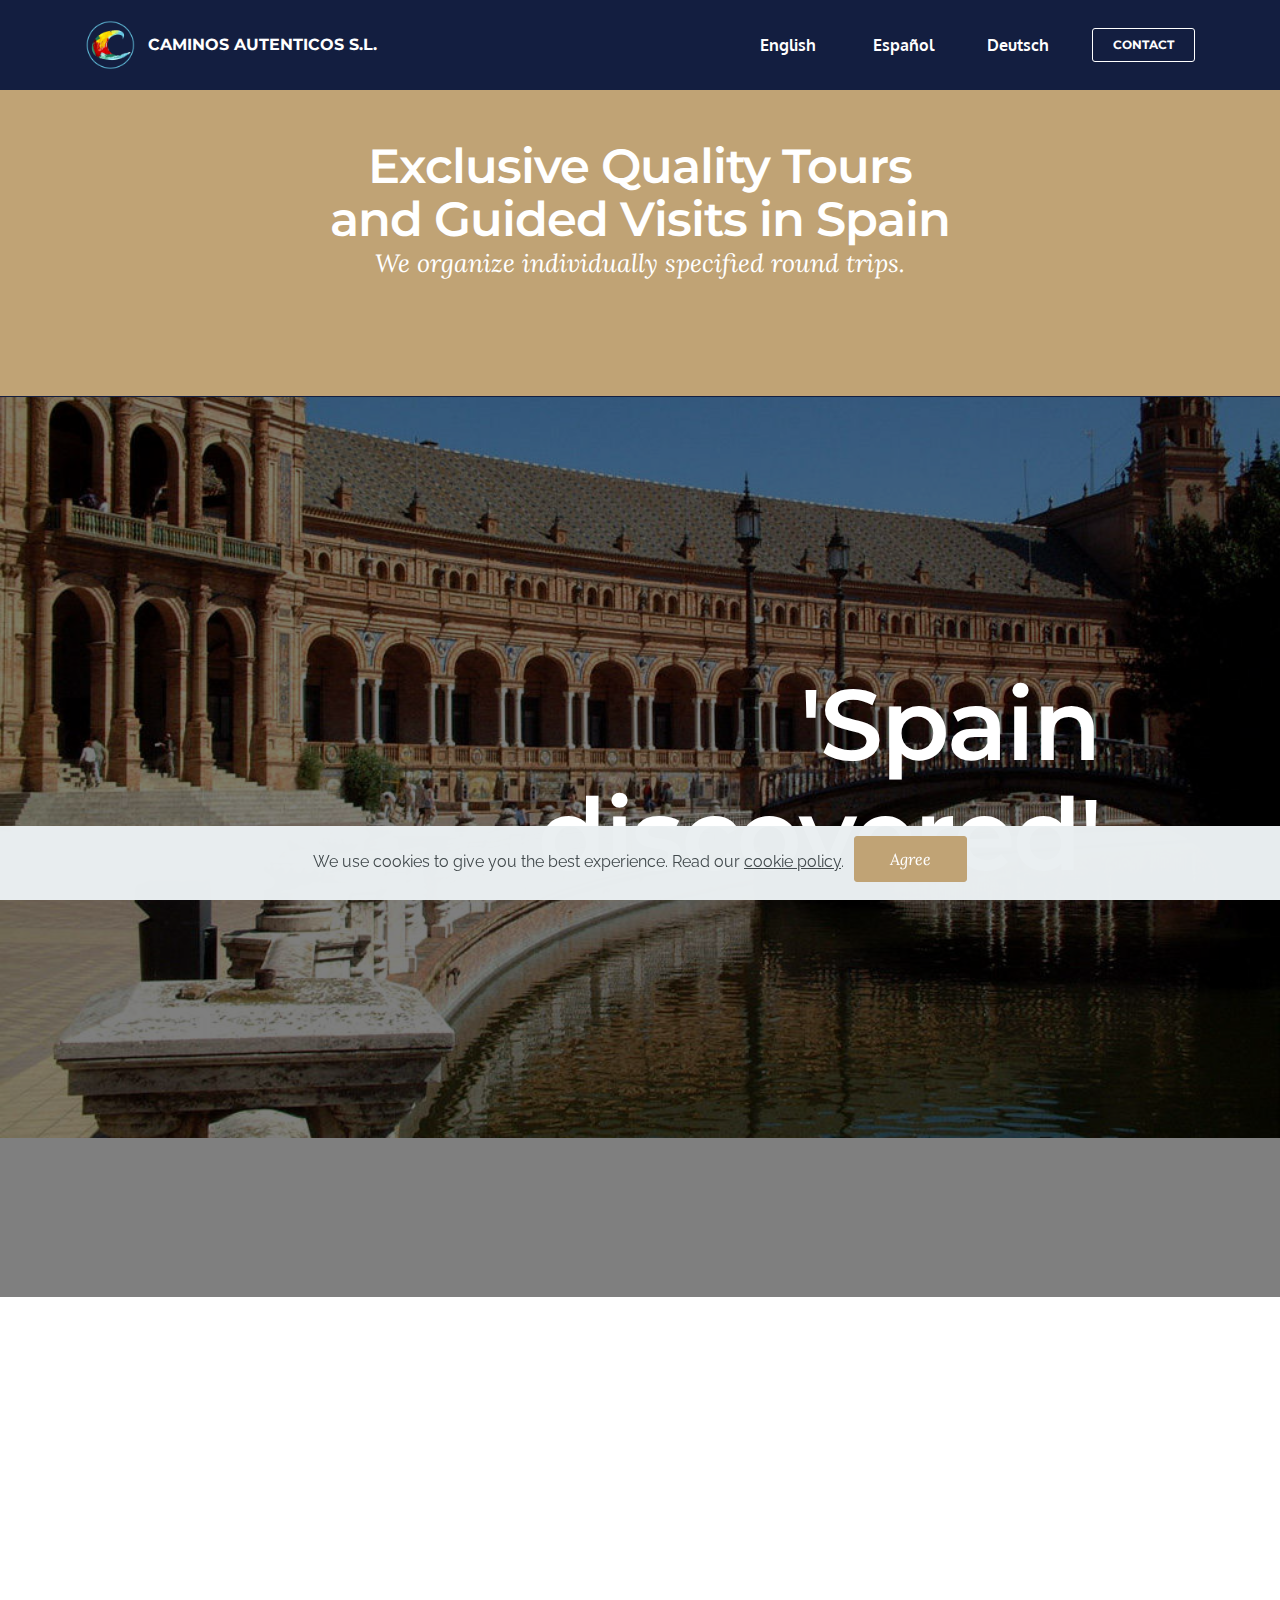
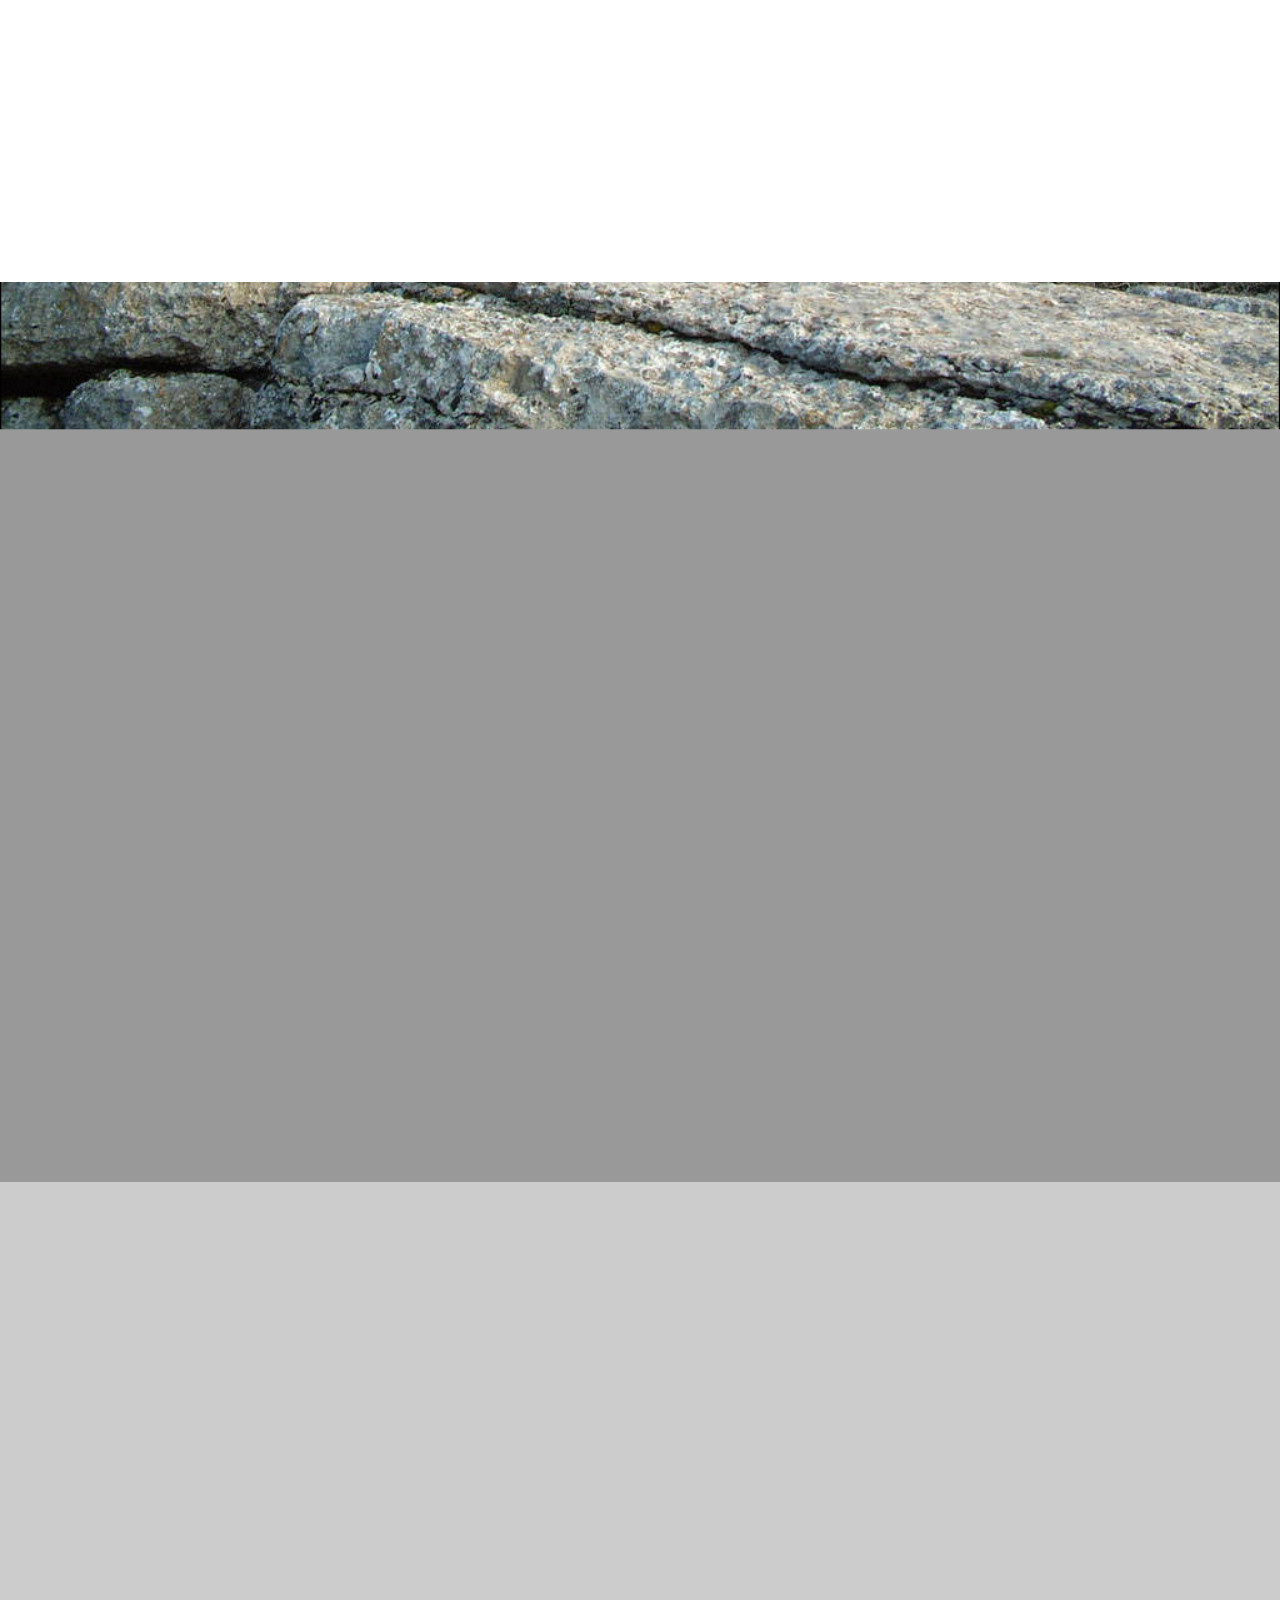
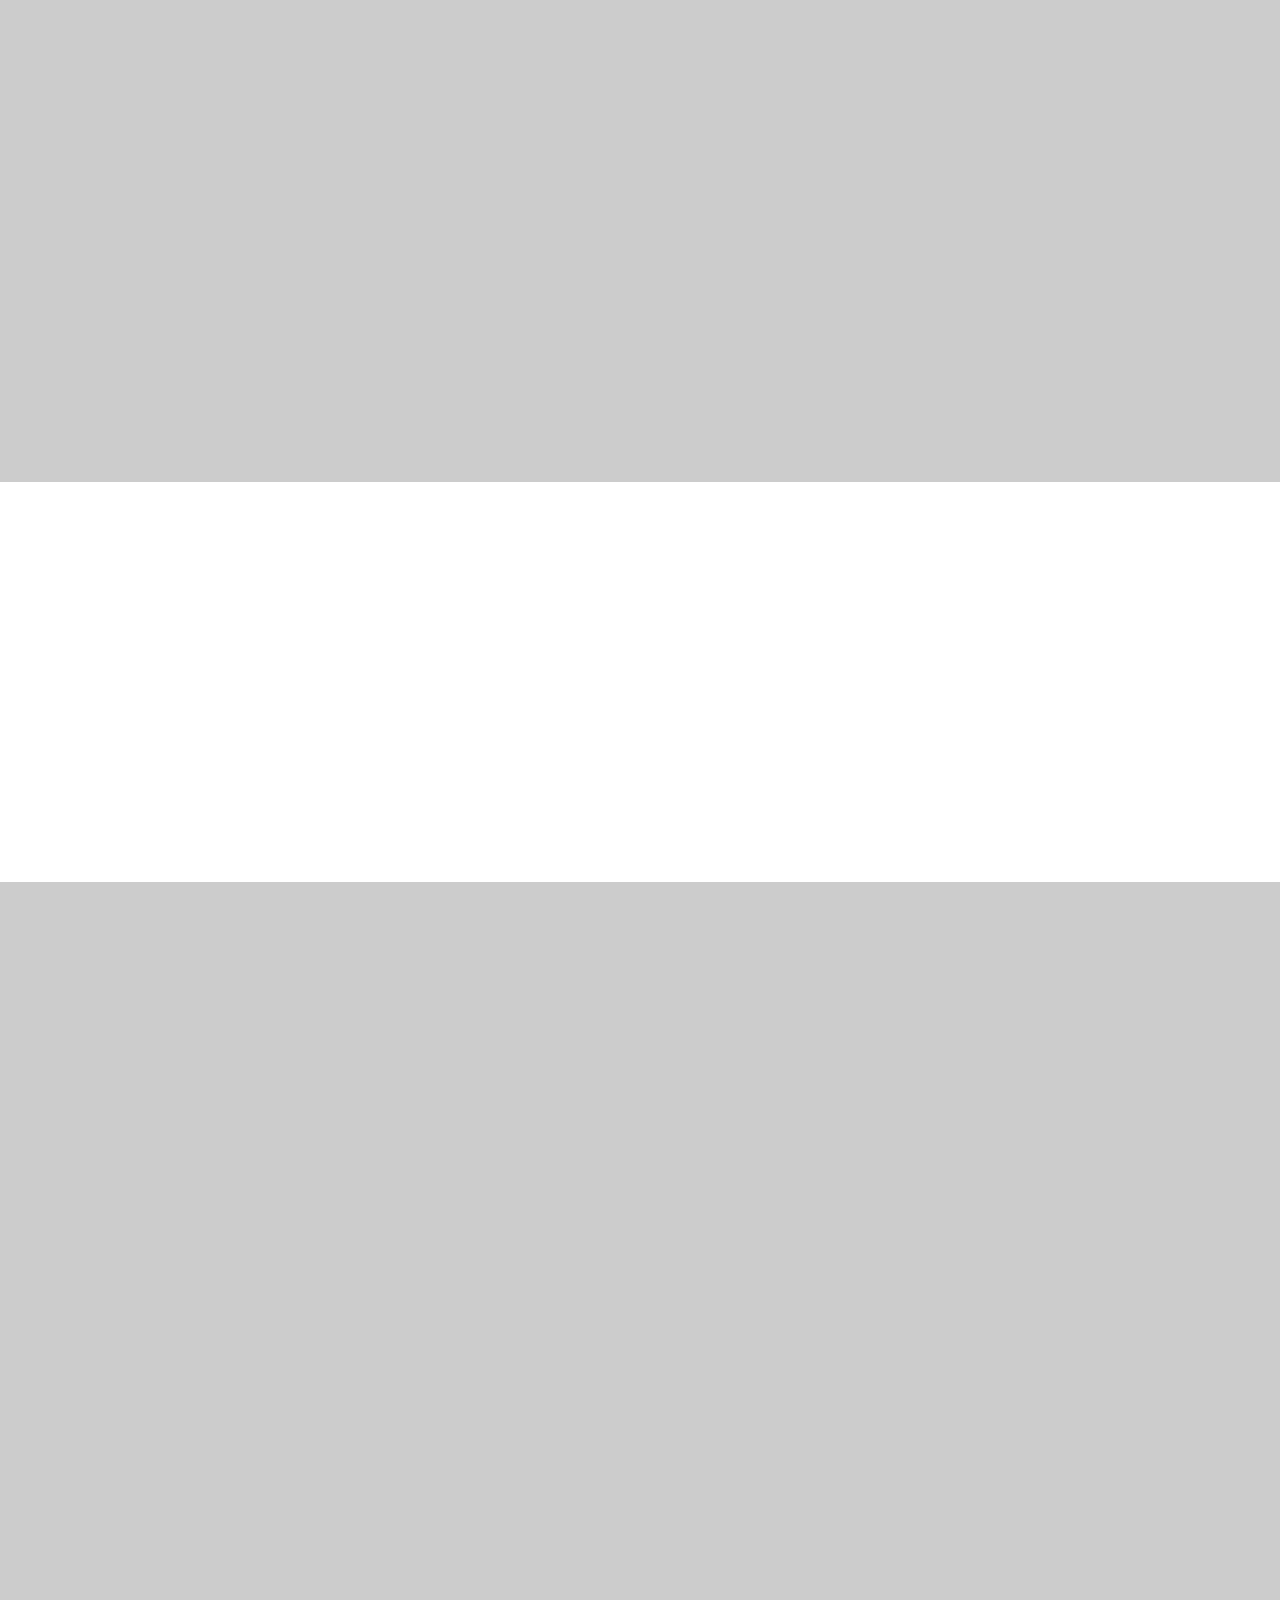
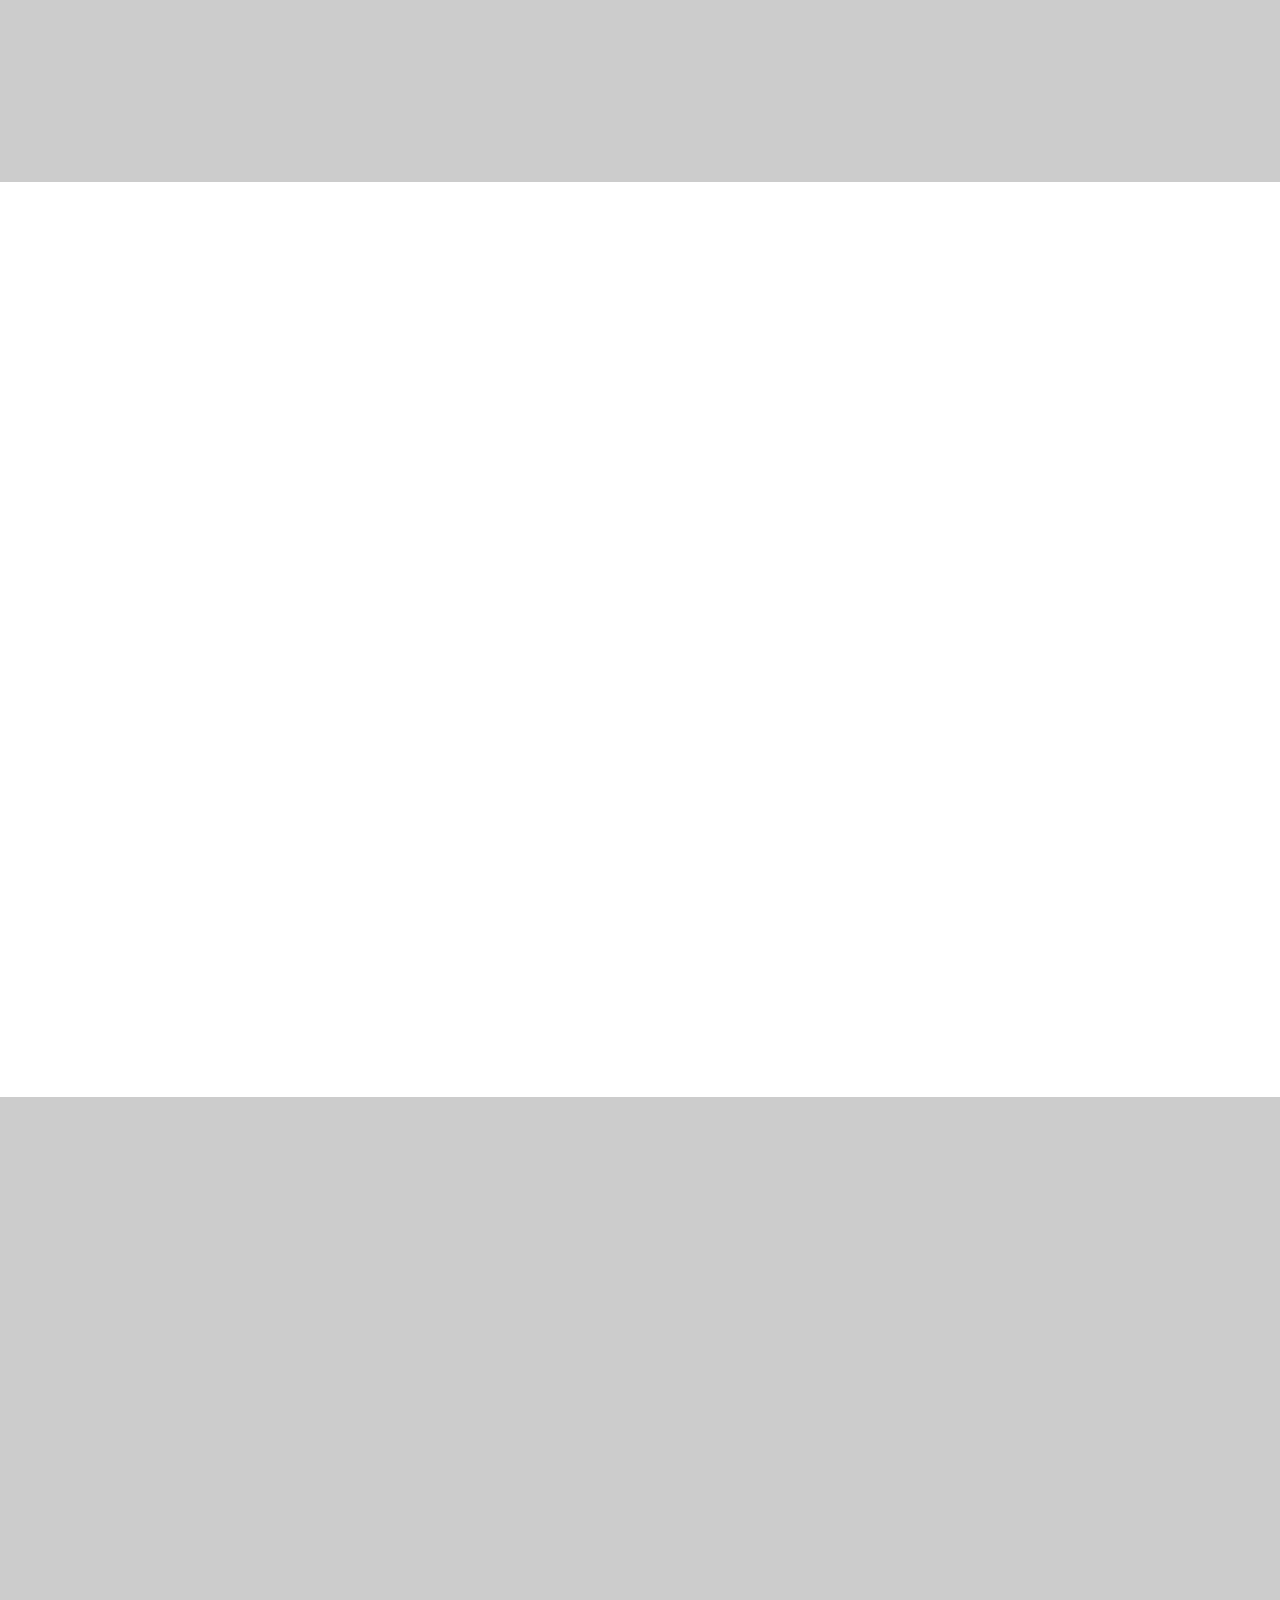
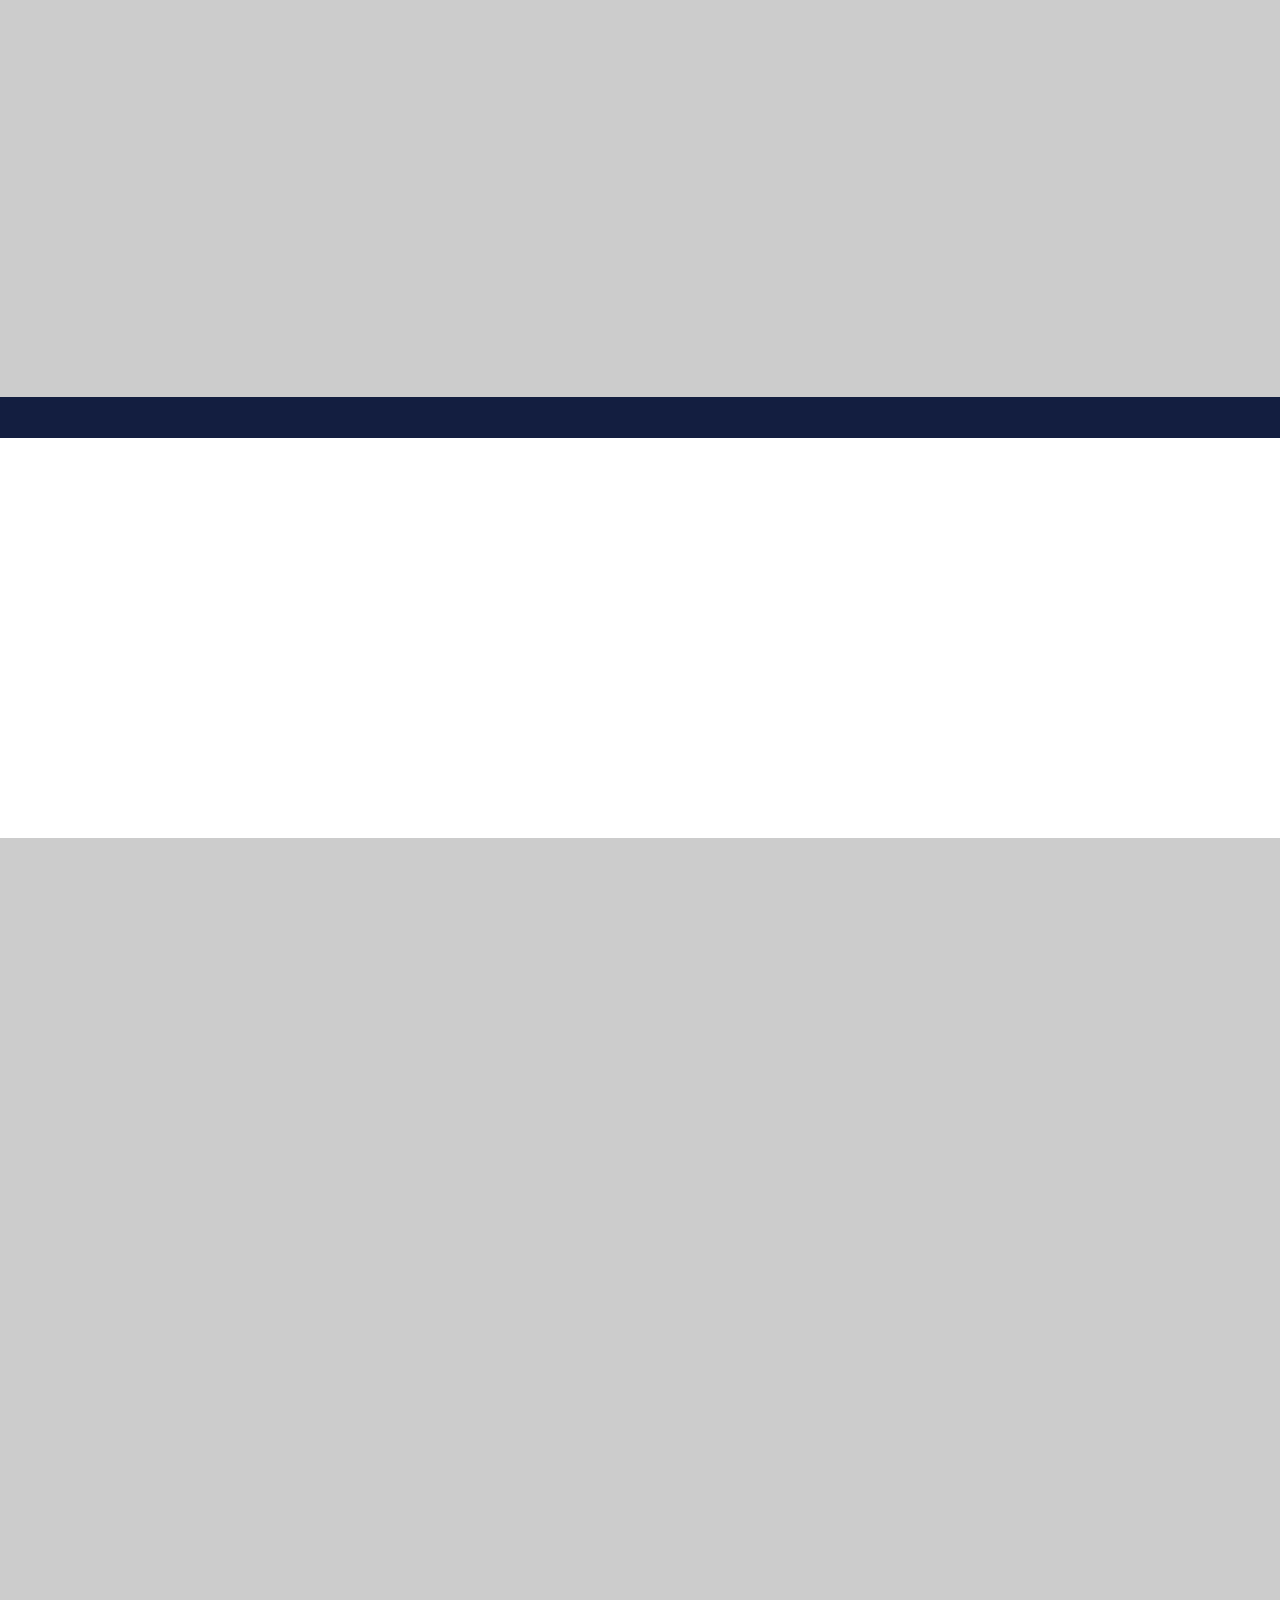
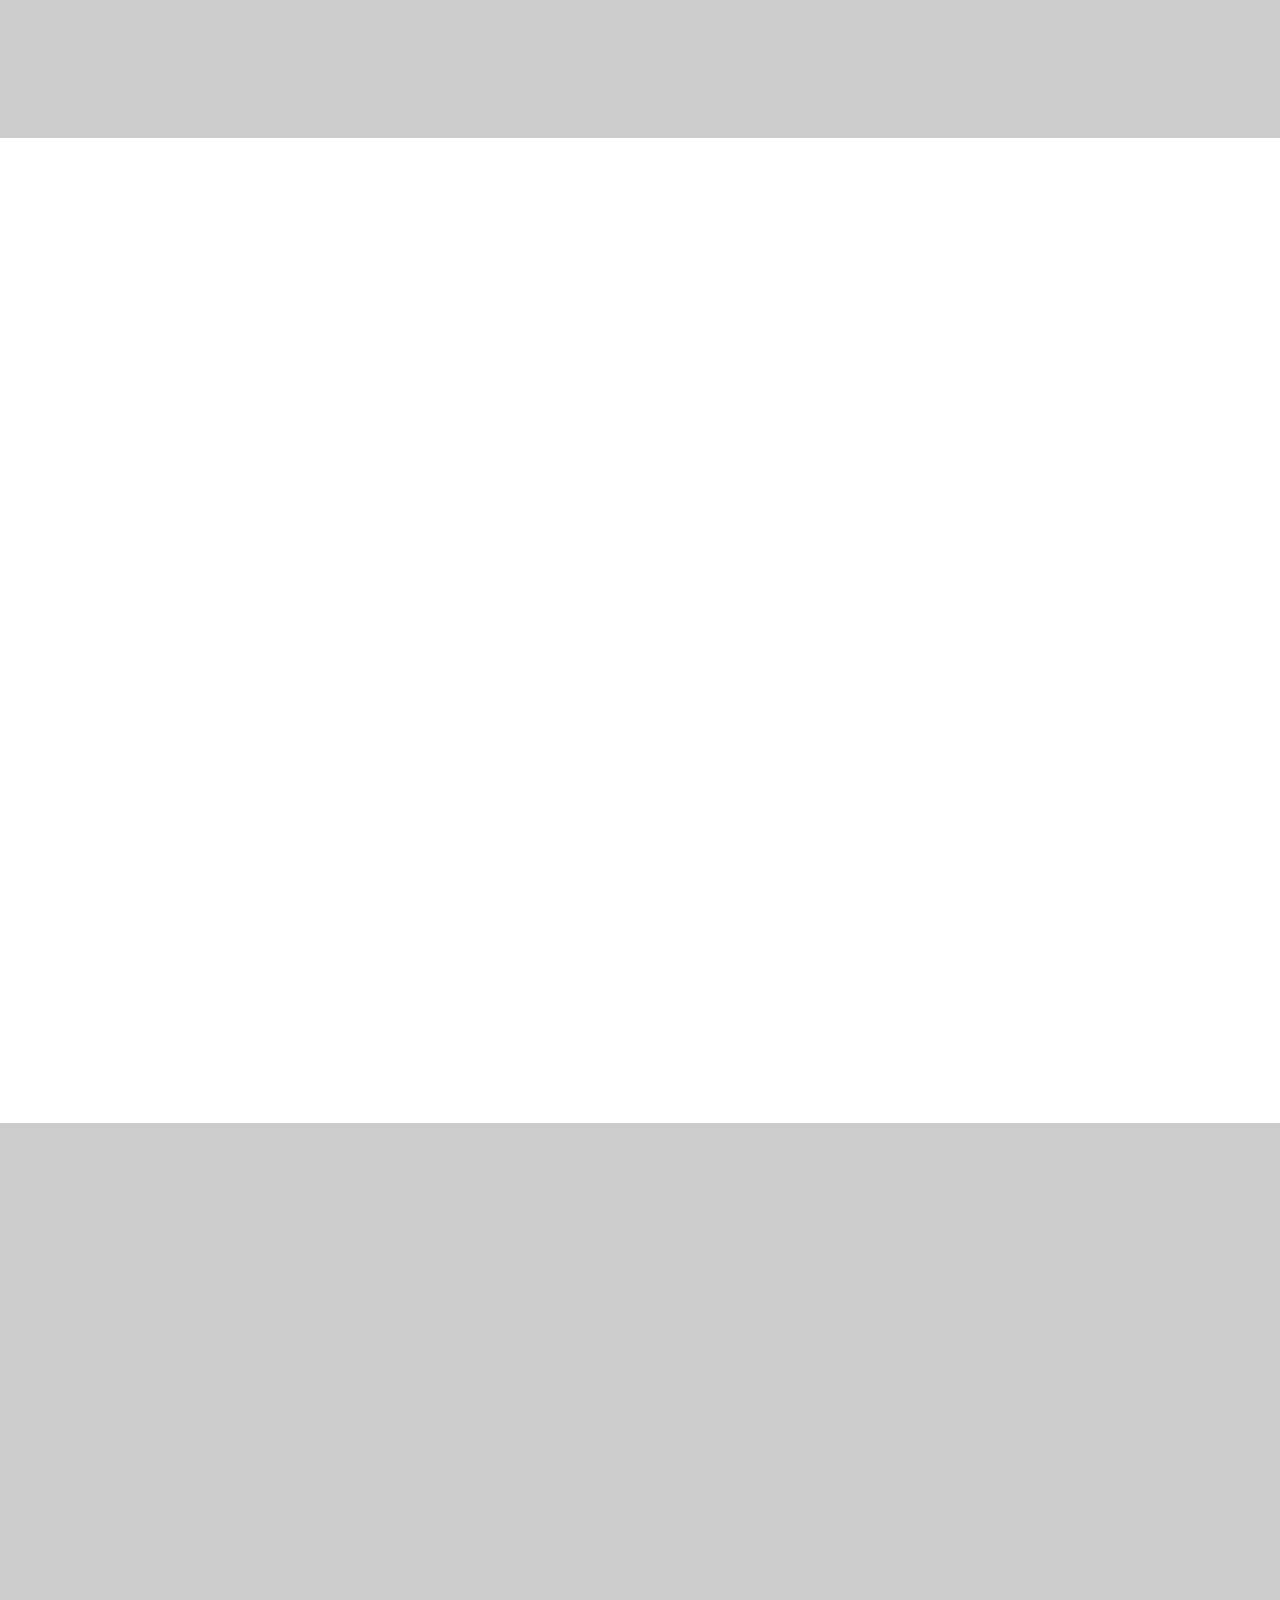
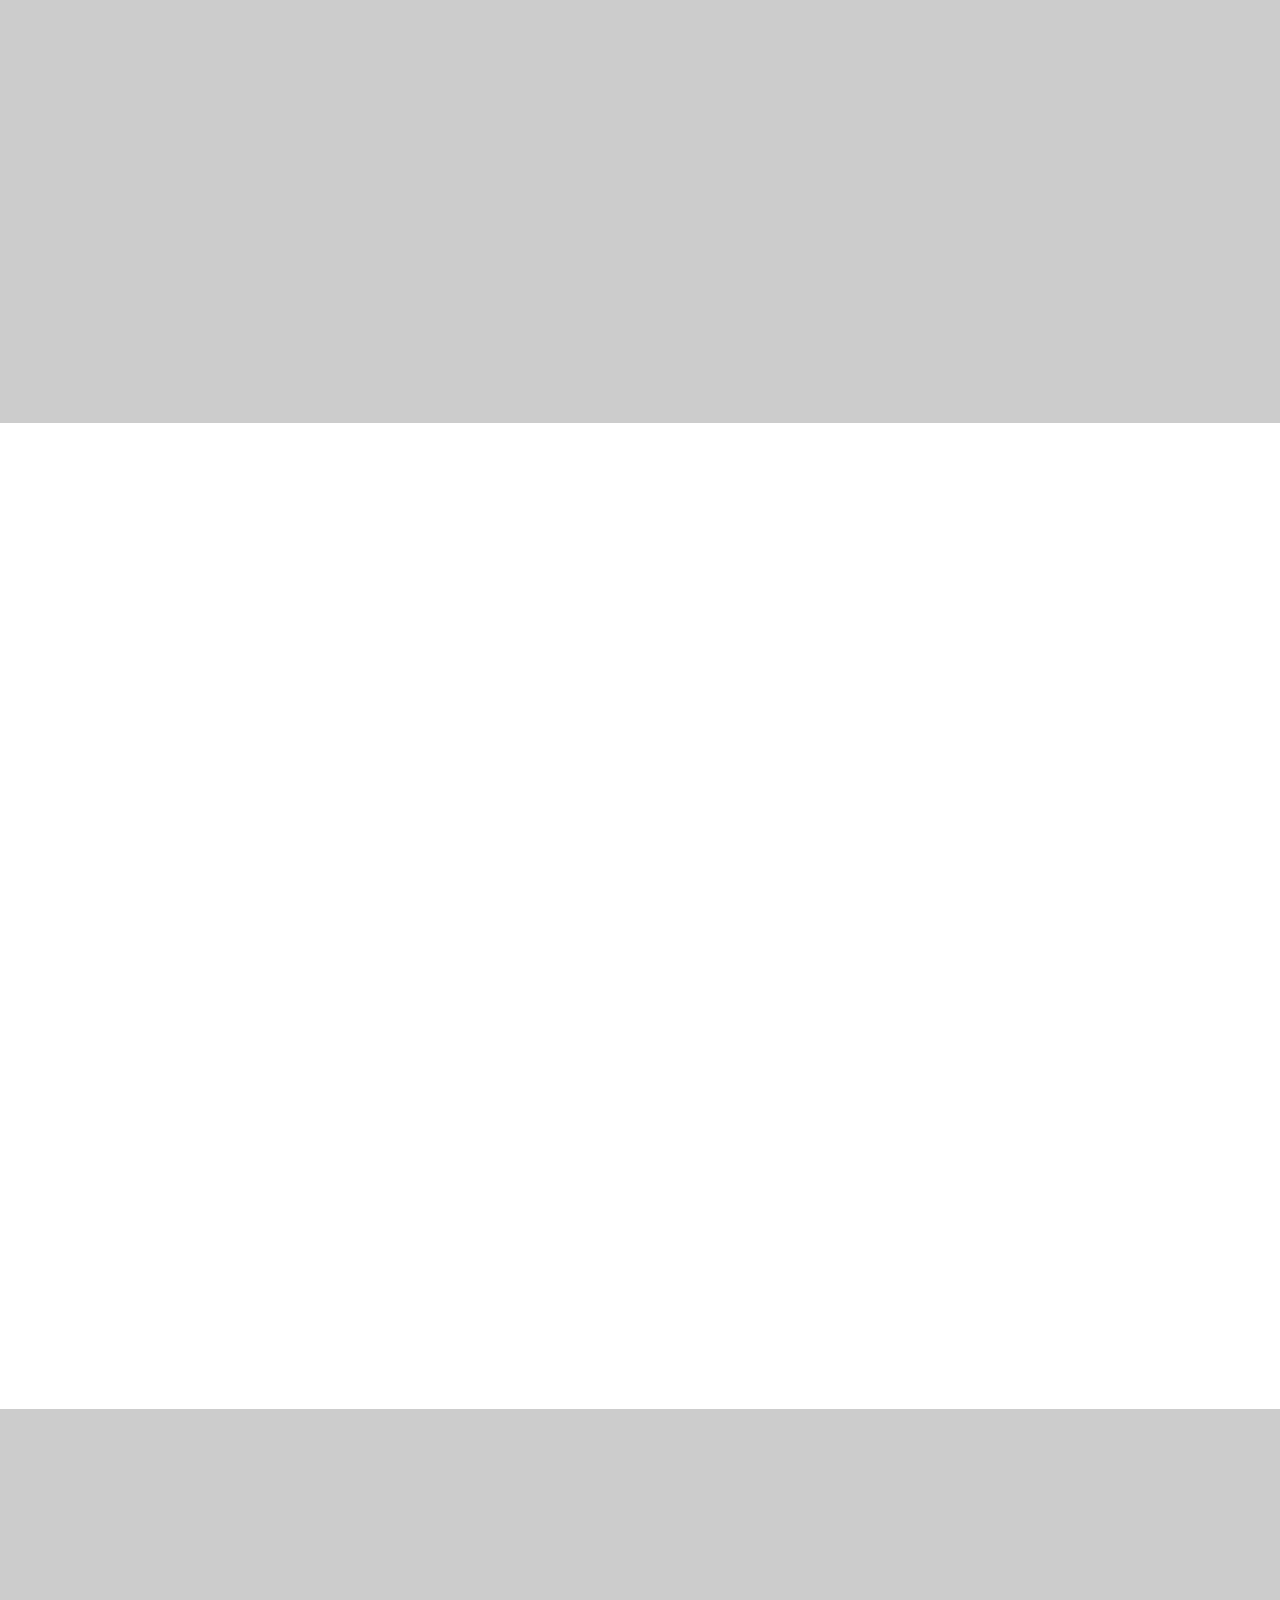
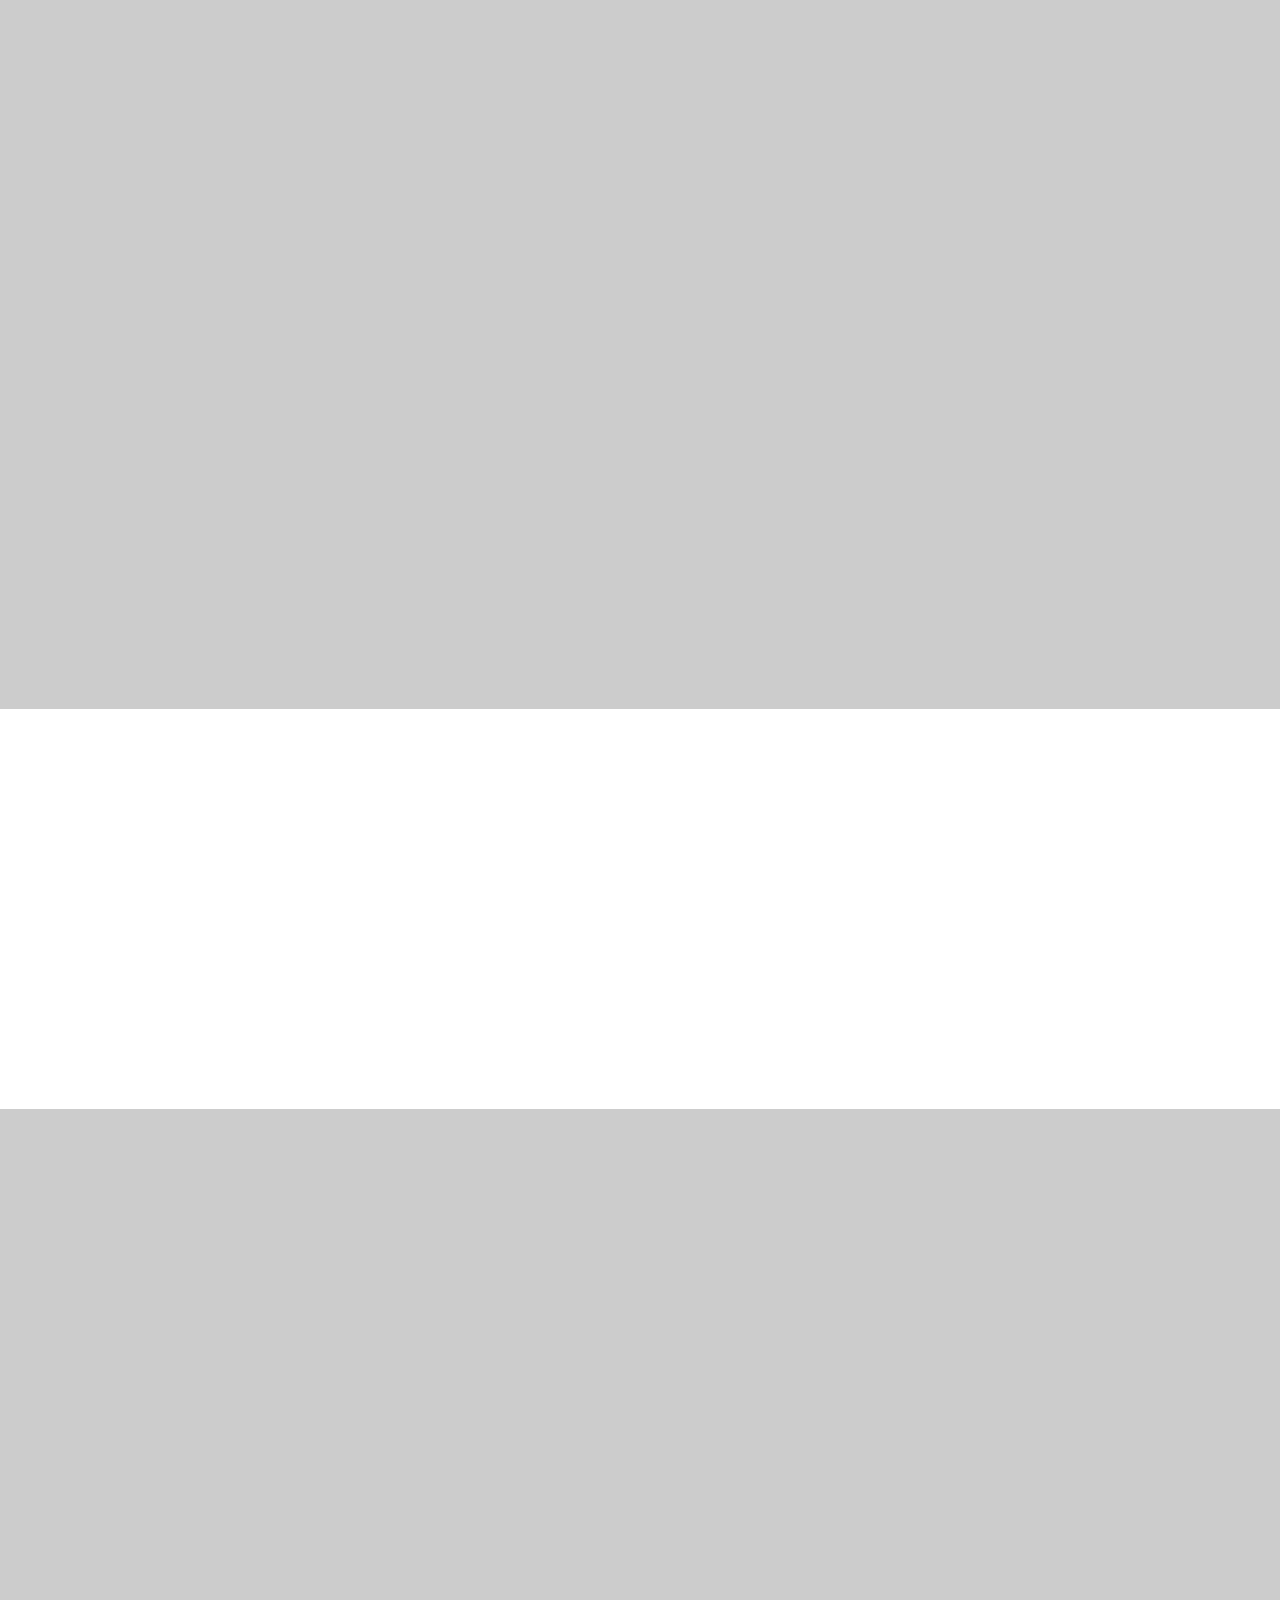
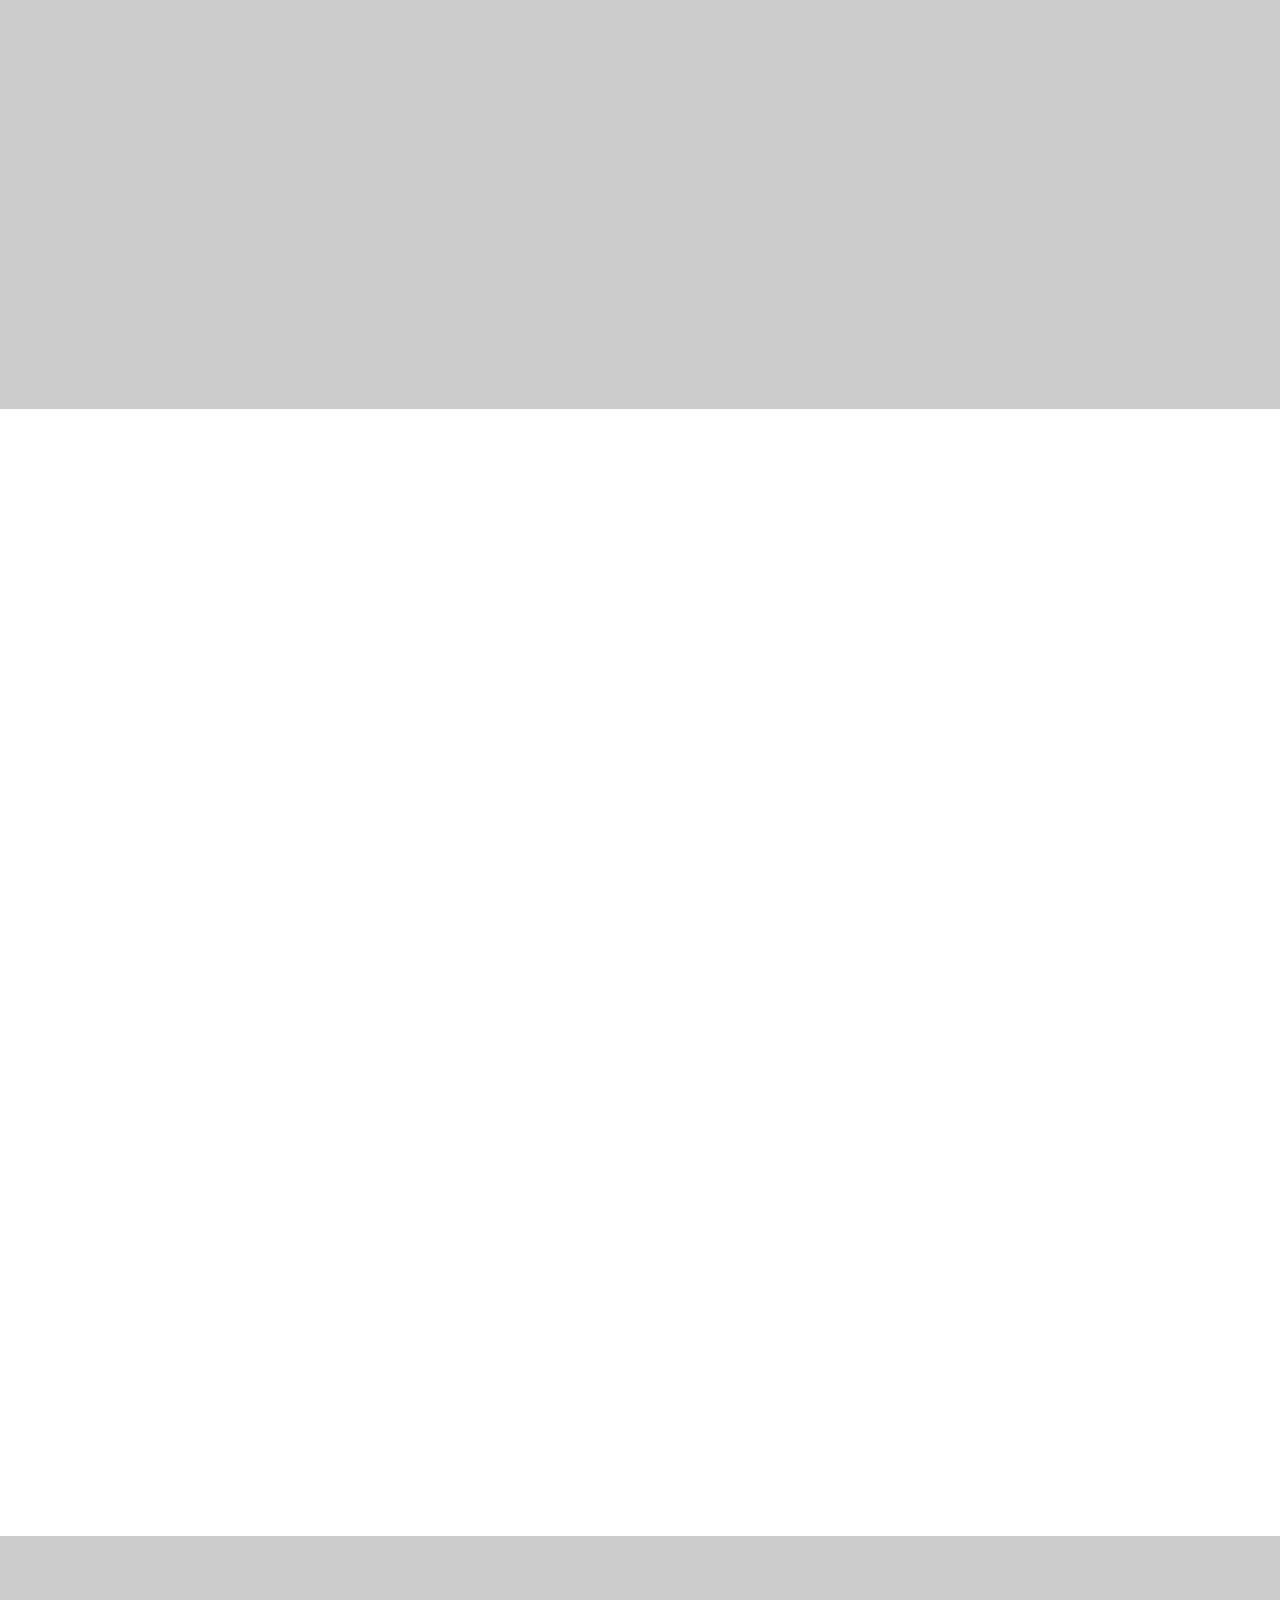
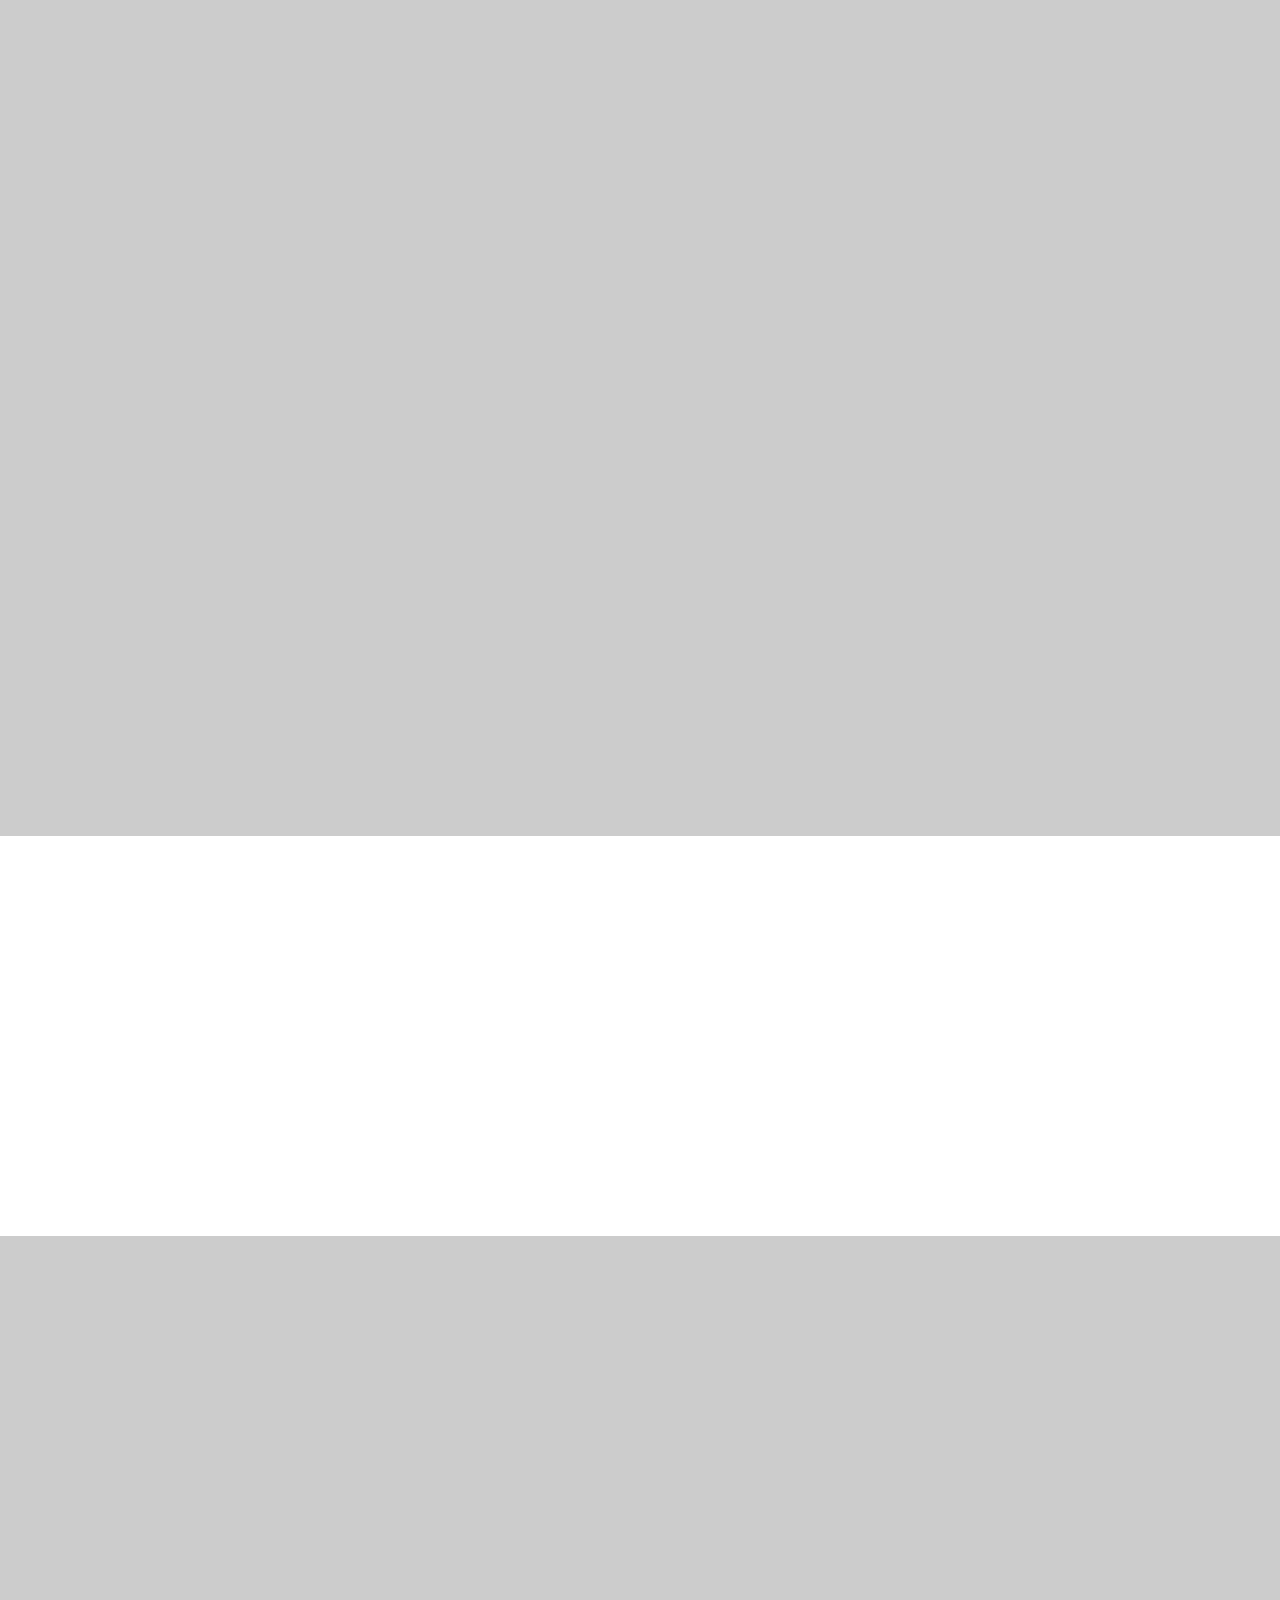
<file: page3.html>
<!DOCTYPE html>
<html  >
<head>
  <!-- Site made with Mobirise Website Builder v4.12.3, https://mobirise.com -->
  <meta charset="UTF-8">
  <meta http-equiv="X-UA-Compatible" content="IE=edge">
  <meta name="generator" content="Mobirise v4.12.3, mobirise.com">
  <meta name="viewport" content="width=device-width, initial-scale=1, minimum-scale=1">
  <link rel="shortcut icon" href="assets/images/logocaminosautenticos-128x128.png" type="image/x-icon">
  <meta name="description" content="We organize individually specified round trips, exclusive city tours and excursions for small groups.">
  
  
  <title>primera home</title>
  <link rel="stylesheet" href="https://fonts.googleapis.com/css?family=Lora:400,700,400italic,700italic&subset=latin">
  <link rel="stylesheet" href="https://fonts.googleapis.com/css?family=Montserrat:400,700">
  <link rel="stylesheet" href="https://fonts.googleapis.com/css?family=Raleway:100,100i,200,200i,300,300i,400,400i,500,500i,600,600i,700,700i,800,800i,900,900i">
  <link rel="stylesheet" href="assets/et-line-font-plugin/style.css">
  <link rel="stylesheet" href="assets/tether/tether.min.css">
  <link rel="stylesheet" href="assets/bootstrap/css/bootstrap.min.css">
  <link rel="stylesheet" href="assets/dropdown/css/style.css">
  <link rel="stylesheet" href="assets/animatecss/animate.min.css">
  <link rel="stylesheet" href="assets/web/assets/gdpr-plugin/gdpr-styles.css">
  <link rel="stylesheet" href="assets/theme/css/style.css">
  <link rel="stylesheet" href="assets/mobirise-gallery/style.css">
  <link rel="preload" as="style" href="assets/mobirise/css/mbr-additional.css"><link rel="stylesheet" href="assets/mobirise/css/mbr-additional.css" type="text/css">
  
  
  
</head>
<body>

<!-- Analytics -->
<!-- Global site tag (gtag.js) - Google Analytics -->
<script async src="https://www.googletagmanager.com/gtag/js?id=UA-166796471-1"></script>
<script>
  window.dataLayer = window.dataLayer || [];
  function gtag(){dataLayer.push(arguments);}
  gtag('js', new Date());

  gtag('config', 'UA-166796471-1');
</script>

<!-- /Analytics -->


  <section id="menu-8i" data-rv-view="658">

    <nav class="navbar navbar-dropdown navbar-fixed-top">
        <div class="container">

            <div class="mbr-table">
                <div class="mbr-table-cell">

                    <div class="navbar-brand">
                        <a href="https://mobirise.com" class="navbar-logo"><img src="assets/images/logocaminosautenticos-128x128.png" alt="Mobirise"></a>
                        <a class="navbar-caption" href="index.html">CAMINOS AUTENTICOS S.L.</a>
                    </div>

                </div>
                <div class="mbr-table-cell">

                    <button class="navbar-toggler pull-xs-right hidden-md-up" type="button" data-toggle="collapse" data-target="#exCollapsingNavbar">
                        <div class="hamburger-icon"></div>
                    </button>

                    <ul class="nav-dropdown collapse pull-xs-right nav navbar-nav navbar-toggleable-sm" id="exCollapsingNavbar"><li class="nav-item"><a class="nav-link link" href="index.html">English&nbsp;</a></li><li class="nav-item"><a class="nav-link link" href="ES-index.html">Español</a></li><li class="nav-item"><a class="nav-link link" href="DE-index.html" aria-expanded="false">Deutsch</a></li><li class="nav-item nav-btn"><a class="nav-link btn btn-white btn-white-outline" href="index.html#msg-box3-6c">CONTACT</a></li></ul>
                    <button hidden="" class="navbar-toggler navbar-close" type="button" data-toggle="collapse" data-target="#exCollapsingNavbar">
                        <div class="close-icon"></div>
                    </button>

                </div>
            </div>

        </div>
    </nav>

</section>

<section class="engine"><a href="https://mobirise.info/a">online site builder</a></section><section class="mbr-section mbr-section__container article mbr-after-navbar" id="header3-4k" data-rv-view="466" style="background-color: rgb(192, 163, 117); padding-top: 140px; padding-bottom: 120px;">
    <div class="container">
        <div class="row">
            <div class="col-xs-12">
                <h3 class="mbr-section-title display-2">Exclusive Quality Tours <br>and Guided Visits in Spain</h3>
                <p class="mbr-section-subtitle">We organize individually specified round trips.</p>
            </div>
        </div>
    </div>
</section>

<section class="mbr-section article" id="msg-box3-4l" data-rv-view="468" style="background-color: rgb(19, 30, 64); padding-top: 0px; padding-bottom: 0px;">

    
    <div class="container">
        <div class="row">
            <div class="col-md-8 col-md-offset-2 text-xs-center">
                
                
                
            </div>
        </div>
    </div>

</section>

<section class="mbr-section mbr-section-hero mbr-section-full mbr-parallax-background" id="header1-4n" data-rv-view="471" style="background-image: url(assets/images/156-1024x768.jpg);">

    <div class="mbr-overlay" style="opacity: 0.5; background-color: rgb(0, 0, 0);"></div>

    <div class="mbr-table-cell">

        <div class="container">
            <div class="row">
                <div class="mbr-section col-md-10 col-md-offset-1 text-xs-center">

                    <h1 class="mbr-section-title display-1">'Spain <br>discovered'</h1>
                    <p class="mbr-section-lead lead">Exclusive city tours and <br>excursions for small groups.</p>
                    
                </div>
            </div>
        </div>
    </div>

    

</section>

<section class="mbr-section" id="msg-box5-4o" data-rv-view="474" style="background-color: rgb(255, 255, 255); padding-top: 80px; padding-bottom: 80px;">

    
    <div class="container">
        <div class="row">
            <div class="mbr-table-md-up">

              

              <div class="mbr-table-cell col-md-5 text-xs-center text-md-right content-size">
                  <h3 class="mbr-section-title display-2">History</h3>
                  <div class="lead">

                    <p>Phoenicians, Romans, Arabs, Christians … A lot of cultures have created cities full of secrets, stories and treasures.</p>

                  </div>

                  <div><a class="btn btn-primary" href="index.html#header3-2w">Contact US</a></div>
              </div>


              


              <div class="mbr-table-cell mbr-left-padding-md-up mbr-valign-top col-md-7 image-size" style="width: 56%;">
                  <div class="mbr-figure"><img src="assets/images/063-1-1024x768.jpg"></div>
              </div>

            </div>
        </div>
    </div>

</section>

<section class="mbr-section mbr-section-hero mbr-section-full mbr-parallax-background" id="header1-4p" data-rv-view="477" style="background-image: url(assets/images/029-1024x768.jpg);">

    <div class="mbr-overlay" style="opacity: 0.4; background-color: rgb(0, 0, 0);"></div>

    <div class="mbr-table-cell">

        <div class="container">
            <div class="row">
                <div class="mbr-section col-md-10 col-md-offset-1 text-xs-center">

                    <h1 class="mbr-section-title display-1">‘<em>Authentic Paths</em>’</h1>
                    <p class="mbr-section-lead lead">&nbsp;A special form to enjoy and visit Spain.</p>
                    
                </div>
            </div>
        </div>
    </div>

    

</section>

<section class="mbr-section mbr-section-hero mbr-section-full mbr-parallax-background" id="header1-4q" data-rv-view="480" style="background-image: url(assets/images/162-1024x768.jpg);">

    <div class="mbr-overlay" style="opacity: 0.2; background-color: rgb(0, 0, 0);"></div>

    <div class="mbr-table-cell">

        <div class="container">
            <div class="row">
                <div class="mbr-section col-md-10 col-md-offset-1 text-xs-center">

                    <h1 class="mbr-section-title display-1">Málaga</h1>
                    <p class="mbr-section-lead lead">Costa del Sol</p>
                    
                </div>
            </div>
        </div>
    </div>

    

</section>

<section class="mbr-section mbr-section-nopadding" id="map1-4r" data-rv-view="483">
    <div class="mbr-map"><iframe frameborder="0" style="border:0" src="https://www.google.com/maps/embed/v1/place?key=AIzaSyDk89J4FSunMF33ruMVWJaJht_Ro0kvoXs&amp;q=place_id:ChIJLSHbT8RZcg0RzzLKyZLcJWA" allowfullscreen=""></iframe></div>
</section>

<section class="mbr-section mbr-section-hero mbr-section-full mbr-parallax-background" id="header1-4s" data-rv-view="485" style="background-image: url(assets/images/156-1024x768.jpg);">

    <div class="mbr-overlay" style="opacity: 0.2; background-color: rgb(0, 0, 0);"></div>

    <div class="mbr-table-cell">

        <div class="container">
            <div class="row">
                <div class="mbr-section col-md-10 col-md-offset-1 text-xs-center">

                    <h1 class="mbr-section-title display-1">Seville</h1>
                    <p class="mbr-section-lead lead">Plaza de España</p>
                    
                </div>
            </div>
        </div>
    </div>

    

</section>

<section class="mbr-section mbr-section-nopadding" id="map1-4t" data-rv-view="488">
    <div class="mbr-map"><iframe frameborder="0" style="border:0" src="https://www.google.com/maps/embed/v1/place?key=AIzaSyCZI5F_k6S1k46ujh0SNrapM89f7mJxd30&amp;q=place_id:ChIJkWK-FBFsEg0RSFb-HGIY8DQ" allowfullscreen=""></iframe></div>
</section>

<section class="mbr-section" id="msg-box5-4u" data-rv-view="490" style="background-color: rgb(255, 255, 255); padding-top: 40px; padding-bottom: 80px;">

    
    <div class="container">
        <div class="row">
            <div class="mbr-table-md-up">

              <div class="mbr-table-cell mbr-right-padding-md-up mbr-valign-top col-md-7 image-size" style="width: 57%;">
                  <div class="mbr-figure"><img src="assets/images/21678112085-ad4eed3bef-k-1400x954.jpg"></div>
              </div>

              


              <div class="mbr-table-cell col-md-5 text-xs-center text-md-left content-size">
                  <h3 class="mbr-section-title display-2">Nature and Trekking</h3>
                  <div class="lead">

                    <p>Enjoy a journey at nature. Spain have 15 naturals parks, the ‘Camino de Santigo’ and hundreds of kilometers of routes.</p>

                  </div>

                  <div><a class="btn btn-primary" href="https://mobirise.com">Contact US</a></div>
              </div>


              

            </div>
        </div>
    </div>

</section>

<section class="mbr-section mbr-section-hero mbr-section-full mbr-parallax-background" id="header1-4v" data-rv-view="493" style="background-image: url(assets/images/055-1-1024x768.jpg);">

    <div class="mbr-overlay" style="opacity: 0.2; background-color: rgb(0, 0, 0);"></div>

    <div class="mbr-table-cell">

        <div class="container">
            <div class="row">
                <div class="mbr-section col-md-10 col-md-offset-1 text-xs-center">

                    <h1 class="mbr-section-title display-1">Granada</h1>
                    <p class="mbr-section-lead lead">Una puerta árabe en La Alhambra</p>
                    
                </div>
            </div>
        </div>
    </div>

    

</section>

<section class="mbr-section article" id="msg-box3-4w" data-rv-view="496" style="background-color: rgb(19, 30, 64); padding-top: 0px; padding-bottom: 40px;">

    
    <div class="container">
        <div class="row">
            <div class="col-md-8 col-md-offset-2 text-xs-center">
                
                
                
            </div>
        </div>
    </div>

</section>

<section class="mbr-section mbr-section-nopadding" id="map1-4x" data-rv-view="499">
    <div class="mbr-map"><iframe frameborder="0" style="border:0" src="https://www.google.com/maps/embed/v1/place?key=AIzaSyCZI5F_k6S1k46ujh0SNrapM89f7mJxd30&amp;q=place_id:ChIJfcIyLeb8cQ0Rcg1g0533WJI" allowfullscreen=""></iframe></div>
</section>

<section class="mbr-section mbr-section-hero mbr-section-full mbr-parallax-background" id="header1-4y" data-rv-view="501" style="background-image: url(assets/images/086-1-1024x768.jpg);">

    <div class="mbr-overlay" style="opacity: 0.2; background-color: rgb(0, 0, 0);"></div>

    <div class="mbr-table-cell">

        <div class="container">
            <div class="row">
                <div class="mbr-section col-md-10 col-md-offset-1 text-xs-center">

                    <h1 class="mbr-section-title display-1">Burgos</h1>
                    <p class="mbr-section-lead lead">CASTILLA Y LEÓN</p>
                    
                </div>
            </div>
        </div>
    </div>

    

</section>

<section class="mbr-section mbr-section-nopadding" id="map1-4z" data-rv-view="504">
    <div class="mbr-map"><iframe frameborder="0" style="border:0" src="https://www.google.com/maps/embed/v1/place?key=AIzaSyCZI5F_k6S1k46ujh0SNrapM89f7mJxd30&amp;q=place_id:ChIJJwPCPb78RQ0RoRrnuOpbHwo" allowfullscreen=""></iframe></div>
</section>

<section class="mbr-section" id="msg-box5-50" data-rv-view="506" style="background-color: rgb(255, 255, 255); padding-top: 80px; padding-bottom: 80px;">

    
    <div class="container">
        <div class="row">
            <div class="mbr-table-md-up">

              

              <div class="mbr-table-cell col-md-5 text-xs-center text-md-right content-size">
                  <h3 class="mbr-section-title display-2">A custom trip,&nbsp;<div>autentics experiences</div></h3>
                  <div class="lead">

                    <p>Exclusive city tours and excursions for small groups.</p>

                  </div>

                  <div><a class="btn btn-primary" href="https://mobirise.com">Contact US</a></div>
              </div>


              


              <div class="mbr-table-cell mbr-left-padding-md-up mbr-valign-top col-md-7 image-size" style="width: 56%;">
                  <div class="mbr-figure"><img src="assets/images/219-1024x768.jpg"></div>
              </div>

            </div>
        </div>
    </div>

</section>

<section class="mbr-section mbr-section-hero mbr-section-full mbr-parallax-background" id="header1-51" data-rv-view="509" style="background-image: url(assets/images/114-1-1024x768.jpg);">

    <div class="mbr-overlay" style="opacity: 0.2; background-color: rgb(0, 0, 0);"></div>

    <div class="mbr-table-cell">

        <div class="container">
            <div class="row">
                <div class="mbr-section col-md-10 col-md-offset-1 text-xs-center">

                    <h1 class="mbr-section-title display-1">Cáceres</h1>
                    <p class="mbr-section-lead lead">EXTREMADURA</p>
                    
                </div>
            </div>
        </div>
    </div>

    

</section>

<section class="mbr-section mbr-section-nopadding" id="map1-52" data-rv-view="512">
    <div class="mbr-map"><iframe frameborder="0" style="border:0" src="https://www.google.com/maps/embed/v1/place?key=AIzaSyCNveGQ9bfpKFwWzQLLftrR9hNiHwdqQG8&amp;q=place_id:ChIJYyNaSeHfFQ0RIxx06K-7kAY" allowfullscreen=""></iframe></div>
</section>

<section class="mbr-section" id="msg-box5-53" data-rv-view="514" style="background-color: rgb(255, 255, 255); padding-top: 80px; padding-bottom: 80px;">

    
    <div class="container">
        <div class="row">
            <div class="mbr-table-md-up">

              

              <div class="mbr-table-cell col-md-5 text-xs-center text-md-right content-size">
                  <h3 class="mbr-section-title display-2">Traditions</h3>
                  <div class="lead">

                    <p>Flamenco, ‘Semana Santa’ (Easter), Fairs, special events… A hundred of traditional events for to discover.</p>

                  </div>

                  <div><a class="btn btn-primary" href="https://mobirise.com">Contact US</a></div>
              </div>


              


              <div class="mbr-table-cell mbr-left-padding-md-up mbr-valign-top col-md-7 image-size" style="width: 56%;">
                  <div class="mbr-figure"><img src="assets/images/155-2-1024x768.jpg"></div>
              </div>

            </div>
        </div>
    </div>

</section>

<section class="mbr-section mbr-section-hero mbr-section-full mbr-parallax-background" id="header1-54" data-rv-view="517" style="background-image: url(assets/images/023-1-1024x768.jpg);">

    <div class="mbr-overlay" style="opacity: 0.2; background-color: rgb(0, 0, 0);"></div>

    <div class="mbr-table-cell">

        <div class="container">
            <div class="row">
                <div class="mbr-section col-md-10 col-md-offset-1 text-xs-center">

                    <h1 class="mbr-section-title display-1">Cádiz</h1>
                    <p class="mbr-section-lead lead">ANDALUCIA</p>
                    
                </div>
            </div>
        </div>
    </div>

    

</section>

<section class="mbr-section mbr-section-nopadding" id="map1-55" data-rv-view="520">
    <div class="mbr-map"><iframe frameborder="0" style="border:0" src="https://www.google.com/maps/embed/v1/place?key=AIzaSyCNveGQ9bfpKFwWzQLLftrR9hNiHwdqQG8&amp;q=place_id:ChIJDyTsJFfSDQ0RADugjP1jBAQ" allowfullscreen=""></iframe></div>
</section>

<section class="mbr-section mbr-section-hero mbr-section-full mbr-parallax-background" id="header1-56" data-rv-view="522" style="background-image: url(assets/images/085-1024x768.jpg);">

    <div class="mbr-overlay" style="opacity: 0.2; background-color: rgb(0, 0, 0);"></div>

    <div class="mbr-table-cell">

        <div class="container">
            <div class="row">
                <div class="mbr-section col-md-10 col-md-offset-1 text-xs-center">

                    <h1 class="mbr-section-title display-1">Barcelona</h1>
                    <p class="mbr-section-lead lead">CATALUÑA</p>
                    
                </div>
            </div>
        </div>
    </div>

    

</section>

<section class="mbr-section mbr-section-nopadding" id="map1-57" data-rv-view="525">
    <div class="mbr-map"><iframe frameborder="0" style="border:0" src="https://www.google.com/maps/embed/v1/place?key=AIzaSyDk89J4FSunMF33ruMVWJaJht_Ro0kvoXs&amp;q=place_id:ChIJ5TCOcRaYpBIRCmZHTz37sEQ" allowfullscreen=""></iframe></div>
</section>

<section class="mbr-section" id="msg-box5-58" data-rv-view="527" style="background-color: rgb(255, 255, 255); padding-top: 80px; padding-bottom: 80px;">

    
    <div class="container">
        <div class="row">
            <div class="mbr-table-md-up">

              <div class="mbr-table-cell mbr-right-padding-md-up mbr-valign-top col-md-7 image-size" style="width: 56%;">
                  <div class="mbr-figure"><img src="assets/images/6885257595-677773fe16-b-1022x1024.jpg"></div>
              </div>

              


              <div class="mbr-table-cell col-md-5 text-xs-center text-md-left content-size">
                  <h3 class="mbr-section-title display-2">Gastronomy</h3>
                  <div class="lead">

                    <p>Mediterranean Diet, traditional plates from diferents regions and dates and wine create an unique gastronomy in the world.</p>

                  </div>

                  <div><a class="btn btn-primary" href="https://mobirise.com">Contact US</a></div>
              </div>


              

            </div>
        </div>
    </div>

</section>

<section class="mbr-section mbr-section-hero mbr-section-full mbr-parallax-background" id="header1-59" data-rv-view="530" style="background-image: url(assets/images/167-1024x768.jpg);">

    <div class="mbr-overlay" style="opacity: 0.2; background-color: rgb(0, 0, 0);"></div>

    <div class="mbr-table-cell">

        <div class="container">
            <div class="row">
                <div class="mbr-section col-md-10 col-md-offset-1 text-xs-center">

                    <h1 class="mbr-section-title display-1">Madrid</h1>
                    <p class="mbr-section-lead lead">The contrasts of the capital</p>
                    
                </div>
            </div>
        </div>
    </div>

    

</section>

<section class="mbr-section mbr-section-nopadding" id="map1-5a" data-rv-view="533">
    <div class="mbr-map"><iframe frameborder="0" style="border:0" src="https://www.google.com/maps/embed/v1/place?key=AIzaSyCNveGQ9bfpKFwWzQLLftrR9hNiHwdqQG8&amp;q=place_id:ChIJgTwKgJcpQg0RaSKMYcHeNsQ" allowfullscreen=""></iframe></div>
</section>

<section class="mbr-section mbr-section-hero mbr-section-full mbr-parallax-background" id="header1-5b" data-rv-view="535" style="background-image: url(assets/images/006-1-1024x768.jpg);">

    <div class="mbr-overlay" style="opacity: 0.2; background-color: rgb(0, 0, 0);"></div>

    <div class="mbr-table-cell">

        <div class="container">
            <div class="row">
                <div class="mbr-section col-md-10 col-md-offset-1 text-xs-center">

                    <h1 class="mbr-section-title display-1">Córdoba</h1>
                    <p class="mbr-section-lead lead">ANDALUCIA</p>
                    
                </div>
            </div>
        </div>
    </div>

    

</section>

<section class="mbr-section mbr-section-nopadding" id="map1-5c" data-rv-view="538">
    <div class="mbr-map"><iframe frameborder="0" style="border:0" src="https://www.google.com/maps/embed/v1/place?key=AIzaSyDk89J4FSunMF33ruMVWJaJht_Ro0kvoXs&amp;q=place_id:ChIJ7wpe-SbfbA0Rw1aEEOjS8U0" allowfullscreen=""></iframe></div>
</section>

<section class="mbr-section" id="msg-box5-5d" data-rv-view="540" style="background-color: rgb(255, 255, 255); padding-top: 80px; padding-bottom: 80px;">

    
    <div class="container">
        <div class="row">
            <div class="mbr-table-md-up">

              

              <div class="mbr-table-cell col-md-5 text-xs-center text-md-right content-size">
                  <h3 class="mbr-section-title display-2">Street by Street</h3>
                  <div class="lead">

                    <p>Every street in the old Spain has a singular architecture: The uniques houses, flowers, white walls, secrets and stories doing a magical trip when you get lost for them.</p>

                  </div>

                  <div><a class="btn btn-primary" href="https://mobirise.com">Contact US</a></div>
              </div>


              


              <div class="mbr-table-cell mbr-left-padding-md-up mbr-valign-top col-md-7 image-size" style="width: 56%;">
                  <div class="mbr-figure"><img src="assets/images/124-1024x768.jpg"></div>
              </div>

            </div>
        </div>
    </div>

</section>

<section class="mbr-section mbr-section-hero mbr-section-full mbr-parallax-background" id="header1-5e" data-rv-view="543" style="background-image: url(assets/images/315-1024x768.jpg);">

    <div class="mbr-overlay" style="opacity: 0.2; background-color: rgb(0, 0, 0);"></div>

    <div class="mbr-table-cell">

        <div class="container">
            <div class="row">
                <div class="mbr-section col-md-10 col-md-offset-1 text-xs-center">

                    <h1 class="mbr-section-title display-1">Ronda</h1>
                    <p class="mbr-section-lead lead">ANDALUCIA</p>
                    
                </div>
            </div>
        </div>
    </div>

    

</section>

<section class="mbr-section mbr-section-nopadding" id="map1-5f" data-rv-view="546">
    <div class="mbr-map"><iframe frameborder="0" style="border:0" src="https://www.google.com/maps/embed/v1/place?key=AIzaSyCZI5F_k6S1k46ujh0SNrapM89f7mJxd30&amp;q=place_id:ChIJeaJY4kMxDQ0RoluaNCGANZQ" allowfullscreen=""></iframe></div>
</section>

<section class="mbr-section mbr-section-hero mbr-section-full mbr-parallax-background" id="header1-5g" data-rv-view="548" style="background-image: url(assets/images/001-1024x768.jpg);">

    <div class="mbr-overlay" style="opacity: 0.2; background-color: rgb(0, 0, 0);"></div>

    <div class="mbr-table-cell">

        <div class="container">
            <div class="row">
                <div class="mbr-section col-md-10 col-md-offset-1 text-xs-center">

                    <h1 class="mbr-section-title display-1">Salamanca</h1>
                    <p class="mbr-section-lead lead">Castilla y León</p>
                    
                </div>
            </div>
        </div>
    </div>

    

</section>

<section class="mbr-section mbr-section-nopadding" id="map1-5h" data-rv-view="551">
    <div class="mbr-map"><iframe frameborder="0" style="border:0" src="https://www.google.com/maps/embed/v1/place?key=AIzaSyCNveGQ9bfpKFwWzQLLftrR9hNiHwdqQG8&amp;q=place_id:ChIJRXzdx10mPw0Rqqm_C9Dkei8" allowfullscreen=""></iframe></div>
</section>

<section class="mbr-section" id="msg-box5-5i" data-rv-view="553" style="background-color: rgb(255, 255, 255); padding-top: 120px; padding-bottom: 120px;">

    
    <div class="container">
        <div class="row">
            <div class="mbr-table-md-up">

              <div class="mbr-table-cell mbr-right-padding-md-up mbr-valign-top col-md-7 image-size" style="width: 54%;">
                  <div class="mbr-figure"><img src="assets/images/193-1024x768.jpg"></div>
              </div>

              


              <div class="mbr-table-cell col-md-5 text-xs-center text-md-left content-size">
                  <h3 class="mbr-section-title display-2">Discover the undiscovered</h3>
                  <div class="lead">

                    <p>We want you have a trip of senses, places that you doesn’t know, away from the ordinary with experiences that surprise you. All thinking about you and your tastes.</p>

                  </div>

                  
              </div>


              

            </div>
        </div>
    </div>

</section>

<section class="mbr-section mbr-section-hero mbr-section-full mbr-section-with-arrow mbr-parallax-background" id="header1-5j" data-rv-view="556" style="background-image: url(assets/images/126-1024x768.jpg);">

    <div class="mbr-overlay" style="opacity: 0.2; background-color: rgb(0, 0, 0);"></div>

    <div class="mbr-table-cell">

        <div class="container">
            <div class="row">
                <div class="mbr-section col-md-10 col-md-offset-1 text-xs-center">

                    <h1 class="mbr-section-title display-1">Santiago de <br>Compostela</h1>
                    <p class="mbr-section-lead lead">El gozo de llegar a tu destino</p>
                    <div class="mbr-section-btn"><a class="btn btn-lg btn-primary" href="page2.html">Photo</a> <a class="btn btn-lg btn-white btn-white-outline" href="page2.html#header3-3d">Gallery</a></div>
                </div>
            </div>
        </div>
    </div>

    <div class="mbr-arrow mbr-arrow-floating" aria-hidden="true"><a href="#map1-5k"><i class="mbr-arrow-icon"></i></a></div>

</section>

<section class="mbr-section mbr-section-nopadding" id="map1-5k" data-rv-view="559">
    <div class="mbr-map"><iframe frameborder="0" style="border:0" src="https://www.google.com/maps/embed/v1/place?key=AIzaSyCNveGQ9bfpKFwWzQLLftrR9hNiHwdqQG8&amp;q=place_id:ChIJp3Hd4kT-Lg0REeOHwIhoFOA" allowfullscreen=""></iframe></div>
</section>

<section class="mbr-section" id="msg-box5-5l" data-rv-view="561" style="background-color: rgb(255, 255, 255); padding-top: 160px; padding-bottom: 160px;">

    
    <div class="container">
        <div class="row">
            <div class="mbr-table-md-up">

              

              <div class="mbr-table-cell col-md-5 text-xs-center text-md-right content-size">
                  <h3 class="mbr-section-title display-2">Create unique experiences</h3>
                  <div class="lead">

                    <p>Our trips are created for a exclusive visit and journey. </p>

                  </div>

                  <div><a class="btn btn-primary" href="https://mobirise.com">MORE</a></div>
              </div>


              


              <div class="mbr-table-cell mbr-left-padding-md-up mbr-valign-top col-md-7 image-size" style="width: 60%;">
                  <div class="mbr-figure"><img src="assets/images/034-1-1024x768.jpg"></div>
              </div>

            </div>
        </div>
    </div>

</section>

<section class="mbr-section mbr-section__container article" id="header3-5m" data-rv-view="564" style="background-color: rgb(255, 255, 255); padding-top: 20px; padding-bottom: 20px;">
    <div class="container">
        <div class="row">
            <div class="col-xs-12">
                <h3 class="mbr-section-title display-2">Monuments</h3>
                <p class="mbr-section-subtitle">In a country that has so many amazing monuments that will take your breath away</p>
            </div>
        </div>
    </div>
</section>

<section class="mbr-gallery mbr-section mbr-section-nopadding mbr-slider-carousel" data-filter="false" id="gallery2-5n" data-rv-view="566" style="padding-top: 1.5rem; padding-bottom: 6rem;">
    <!-- Filter -->
    

    <!-- Gallery -->
    <div class="mbr-gallery-row container">
        <div class=" mbr-gallery-layout-default">
            <div>
                <div>
                    <div class="mbr-gallery-item mbr-gallery-item__mobirise3 mbr-gallery-item--p0" data-video-url="false" data-tags="Awesome">
                        <div href="#lb-gallery2-5n" data-slide-to="0" data-toggle="modal">
                            
                            

                            <img src="assets/images/016-1-1024x768-800x600.jpg" alt="" title="">
                            
                            <span class="icon-focus"></span>
                            
                        </div>
                    </div><div class="mbr-gallery-item mbr-gallery-item__mobirise3 mbr-gallery-item--p0" data-video-url="false" data-tags="Responsive">
                        <div href="#lb-gallery2-5n" data-slide-to="1" data-toggle="modal">
                            
                            

                            <img src="assets/images/064-1024x768-800x600.jpg" alt="" title="">
                            
                            <span class="icon-focus"></span>
                            
                        </div>
                    </div><div class="mbr-gallery-item mbr-gallery-item__mobirise3 mbr-gallery-item--p0" data-video-url="false" data-tags="Creative">
                        <div href="#lb-gallery2-5n" data-slide-to="2" data-toggle="modal">
                            
                            

                            <img src="assets/images/018-1024x768-800x600.jpg" alt="" title="">
                            
                            <span class="icon-focus"></span>
                            
                        </div>
                    </div><div class="mbr-gallery-item mbr-gallery-item__mobirise3 mbr-gallery-item--p0" data-video-url="false" data-tags="Animated">
                        <div href="#lb-gallery2-5n" data-slide-to="3" data-toggle="modal">
                            
                            

                            <img src="assets/images/007-1-1024x768-800x600.jpg" alt="" title="">
                            
                            <span class="icon-focus"></span>
                            
                        </div>
                    </div><div class="mbr-gallery-item mbr-gallery-item__mobirise3 mbr-gallery-item--p0" data-video-url="false" data-tags="Awesome">
                        <div href="#lb-gallery2-5n" data-slide-to="4" data-toggle="modal">
                            
                            

                            <img src="assets/images/020-2-1024x768-800x600.jpg" alt="" title="">
                            
                            <span class="icon-focus"></span>
                            
                        </div>
                    </div><div class="mbr-gallery-item mbr-gallery-item__mobirise3 mbr-gallery-item--p0" data-video-url="false" data-tags="Beautiful">
                        <div href="#lb-gallery2-5n" data-slide-to="5" data-toggle="modal">
                            
                            

                            <img src="assets/images/035-1-1024x768-800x600.jpg" alt="" title="">
                            
                            <span class="icon-focus"></span>
                            
                        </div>
                    </div><div class="mbr-gallery-item mbr-gallery-item__mobirise3 mbr-gallery-item--p0" data-video-url="false" data-tags="Responsive">
                        <div href="#lb-gallery2-5n" data-slide-to="6" data-toggle="modal">
                            
                            

                            <img src="assets/images/106-1-1024x768-800x600.jpg" alt="" title="">
                            
                            <span class="icon-focus"></span>
                            
                        </div>
                    </div><div class="mbr-gallery-item mbr-gallery-item__mobirise3 mbr-gallery-item--p0" data-video-url="false" data-tags="Animated">
                        <div href="#lb-gallery2-5n" data-slide-to="7" data-toggle="modal">
                            
                            

                            <img src="assets/images/022-1-1024x768-800x600.jpg" alt="" title="">
                            
                            <span class="icon-focus"></span>
                            
                        </div>
                    </div>
                </div>
            </div>
            <div class="clearfix"></div>
        </div>
    </div>

    <!-- Lightbox -->
    <div data-app-prevent-settings="" class="mbr-slider modal fade carousel slide" tabindex="-1" data-keyboard="true" data-interval="false" id="lb-gallery2-5n">
        <div class="modal-dialog">
            <div class="modal-content">
                <div class="modal-body">
                    <ol class="carousel-indicators">
                        <li data-app-prevent-settings="" data-target="#lb-gallery2-5n" class=" active" data-slide-to="0"></li><li data-app-prevent-settings="" data-target="#lb-gallery2-5n" data-slide-to="1"></li><li data-app-prevent-settings="" data-target="#lb-gallery2-5n" data-slide-to="2"></li><li data-app-prevent-settings="" data-target="#lb-gallery2-5n" data-slide-to="3"></li><li data-app-prevent-settings="" data-target="#lb-gallery2-5n" data-slide-to="4"></li><li data-app-prevent-settings="" data-target="#lb-gallery2-5n" data-slide-to="5"></li><li data-app-prevent-settings="" data-target="#lb-gallery2-5n" data-slide-to="6"></li><li data-app-prevent-settings="" data-target="#lb-gallery2-5n" data-slide-to="7"></li>
                    </ol>
                    <div class="carousel-inner">
                        <div class="carousel-item active">
                            <img src="assets/images/016-1-1024x768.jpg" alt="" title="">
                        </div><div class="carousel-item">
                            <img src="assets/images/064-1024x768.jpg" alt="" title="">
                        </div><div class="carousel-item">
                            <img src="assets/images/018-1024x768.jpg" alt="" title="">
                        </div><div class="carousel-item">
                            <img src="assets/images/007-1-1024x768.jpg" alt="" title="">
                        </div><div class="carousel-item">
                            <img src="assets/images/020-2-1024x768.jpg" alt="" title="">
                        </div><div class="carousel-item">
                            <img src="assets/images/035-1-1024x768.jpg" alt="" title="">
                        </div><div class="carousel-item">
                            <img src="assets/images/106-1-1024x768.jpg" alt="" title="">
                        </div><div class="carousel-item">
                            <img src="assets/images/022-1-1024x768.jpg" alt="" title="">
                        </div>
                    </div>
                    <a class="left carousel-control" role="button" data-slide="prev" href="#lb-gallery2-5n">
                        <span class="icon-prev" aria-hidden="true"></span>
                        <span class="sr-only">Previous</span>
                    </a>
                    <a class="right carousel-control" role="button" data-slide="next" href="#lb-gallery2-5n">
                        <span class="icon-next" aria-hidden="true"></span>
                        <span class="sr-only">Next</span>
                    </a>

                    <a class="close" href="#" role="button" data-dismiss="modal">
                        <span aria-hidden="true">×</span>
                        <span class="sr-only">Close</span>
                    </a>
                </div>
            </div>
        </div>
    </div>
</section>

<section class="mbr-section mbr-section__container article" id="header3-5o" data-rv-view="601" style="background-color: rgb(255, 255, 255); padding-top: 20px; padding-bottom: 20px;">
    <div class="container">
        <div class="row">
            <div class="col-xs-12">
                <h3 class="mbr-section-title display-2">Cities, landscapes</h3>
                <p class="mbr-section-subtitle">Spain's diverse landscapes lend each city its own picturesque ambience.</p>
            </div>
        </div>
    </div>
</section>

<section class="mbr-gallery mbr-section mbr-section-nopadding mbr-slider-carousel" data-filter="false" id="gallery2-5p" data-rv-view="603" style="padding-top: 3rem; padding-bottom: 6rem;">
    <!-- Filter -->
    

    <!-- Gallery -->
    <div class="mbr-gallery-row container">
        <div class=" mbr-gallery-layout-default">
            <div>
                <div>
                    <div class="mbr-gallery-item mbr-gallery-item__mobirise3 mbr-gallery-item--p0" data-video-url="false" data-tags="Awesome">
                        <div href="#lb-gallery2-5p" data-slide-to="0" data-toggle="modal">
                            
                            

                            <img src="assets/images/092-1024x768-800x600.jpg" alt="" title="">
                            
                            <span class="icon-focus"></span>
                            
                        </div>
                    </div><div class="mbr-gallery-item mbr-gallery-item__mobirise3 mbr-gallery-item--p0" data-video-url="false" data-tags="Responsive">
                        <div href="#lb-gallery2-5p" data-slide-to="1" data-toggle="modal">
                            
                            

                            <img src="assets/images/064-1024x768-800x600.jpg" alt="" title="">
                            
                            <span class="icon-focus"></span>
                            
                        </div>
                    </div><div class="mbr-gallery-item mbr-gallery-item__mobirise3 mbr-gallery-item--p0" data-video-url="false" data-tags="Creative">
                        <div href="#lb-gallery2-5p" data-slide-to="2" data-toggle="modal">
                            
                            

                            <img src="assets/images/018-1024x768-800x600.jpg" alt="" title="">
                            
                            <span class="icon-focus"></span>
                            
                        </div>
                    </div><div class="mbr-gallery-item mbr-gallery-item__mobirise3 mbr-gallery-item--p0" data-video-url="false" data-tags="Animated">
                        <div href="#lb-gallery2-5p" data-slide-to="3" data-toggle="modal">
                            
                            

                            <img src="assets/images/007-1-1024x768-800x600.jpg" alt="" title="">
                            
                            <span class="icon-focus"></span>
                            
                        </div>
                    </div><div class="mbr-gallery-item mbr-gallery-item__mobirise3 mbr-gallery-item--p0" data-video-url="false" data-tags="Awesome">
                        <div href="#lb-gallery2-5p" data-slide-to="4" data-toggle="modal">
                            
                            

                            <img src="assets/images/006-2-1024x768-800x600.jpg" alt="" title="">
                            
                            <span class="icon-focus"></span>
                            
                        </div>
                    </div><div class="mbr-gallery-item mbr-gallery-item__mobirise3 mbr-gallery-item--p0" data-video-url="false" data-tags="Beautiful">
                        <div href="#lb-gallery2-5p" data-slide-to="5" data-toggle="modal">
                            
                            

                            <img src="assets/images/281-1024x768-800x600.jpg" alt="" title="">
                            
                            <span class="icon-focus"></span>
                            
                        </div>
                    </div><div class="mbr-gallery-item mbr-gallery-item__mobirise3 mbr-gallery-item--p0" data-video-url="false" data-tags="Responsive">
                        <div href="#lb-gallery2-5p" data-slide-to="6" data-toggle="modal">
                            
                            

                            <img src="assets/images/088-1024x768-800x600.jpg" alt="" title="">
                            
                            <span class="icon-focus"></span>
                            
                        </div>
                    </div><div class="mbr-gallery-item mbr-gallery-item__mobirise3 mbr-gallery-item--p0" data-video-url="false" data-tags="Animated">
                        <div href="#lb-gallery2-5p" data-slide-to="7" data-toggle="modal">
                            
                            

                            <img src="assets/images/120-1024x768-800x600.jpg" alt="" title="">
                            
                            <span class="icon-focus"></span>
                            
                        </div>
                    </div>
                </div>
            </div>
            <div class="clearfix"></div>
        </div>
    </div>

    <!-- Lightbox -->
    <div data-app-prevent-settings="" class="mbr-slider modal fade carousel slide" tabindex="-1" data-keyboard="true" data-interval="false" id="lb-gallery2-5p">
        <div class="modal-dialog">
            <div class="modal-content">
                <div class="modal-body">
                    <ol class="carousel-indicators">
                        <li data-app-prevent-settings="" data-target="#lb-gallery2-5p" class=" active" data-slide-to="0"></li><li data-app-prevent-settings="" data-target="#lb-gallery2-5p" data-slide-to="1"></li><li data-app-prevent-settings="" data-target="#lb-gallery2-5p" data-slide-to="2"></li><li data-app-prevent-settings="" data-target="#lb-gallery2-5p" data-slide-to="3"></li><li data-app-prevent-settings="" data-target="#lb-gallery2-5p" data-slide-to="4"></li><li data-app-prevent-settings="" data-target="#lb-gallery2-5p" data-slide-to="5"></li><li data-app-prevent-settings="" data-target="#lb-gallery2-5p" data-slide-to="6"></li><li data-app-prevent-settings="" data-target="#lb-gallery2-5p" data-slide-to="7"></li>
                    </ol>
                    <div class="carousel-inner">
                        <div class="carousel-item active">
                            <img src="assets/images/092-1024x768.jpg" alt="" title="">
                        </div><div class="carousel-item">
                            <img src="assets/images/064-1024x768.jpg" alt="" title="">
                        </div><div class="carousel-item">
                            <img src="assets/images/018-1024x768.jpg" alt="" title="">
                        </div><div class="carousel-item">
                            <img src="assets/images/007-1-1024x768.jpg" alt="" title="">
                        </div><div class="carousel-item">
                            <img src="assets/images/006-2-1024x768.jpg" alt="" title="">
                        </div><div class="carousel-item">
                            <img src="assets/images/281-1024x768.jpg" alt="" title="">
                        </div><div class="carousel-item">
                            <img src="assets/images/088-1024x768.jpg" alt="" title="">
                        </div><div class="carousel-item">
                            <img src="assets/images/120-1024x768.jpg" alt="" title="">
                        </div>
                    </div>
                    <a class="left carousel-control" role="button" data-slide="prev" href="#lb-gallery2-5p">
                        <span class="icon-prev" aria-hidden="true"></span>
                        <span class="sr-only">Previous</span>
                    </a>
                    <a class="right carousel-control" role="button" data-slide="next" href="#lb-gallery2-5p">
                        <span class="icon-next" aria-hidden="true"></span>
                        <span class="sr-only">Next</span>
                    </a>

                    <a class="close" href="#" role="button" data-dismiss="modal">
                        <span aria-hidden="true">×</span>
                        <span class="sr-only">Close</span>
                    </a>
                </div>
            </div>
        </div>
    </div>
</section>

<section class="mbr-section mbr-section__container article" id="header3-5q" data-rv-view="638" style="background-color: rgb(192, 163, 117); padding-top: 40px; padding-bottom: 60px;">
    <div class="container">
        <div class="row">
            <div class="col-xs-12">
                <h3 class="mbr-section-title display-2">About Us</h3>
                <p class="mbr-section-subtitle">We design the program in accordance with you.</p>
            </div>
        </div>
    </div>
</section>

<section class="mbr-section" id="msg-box5-5r" data-rv-view="640" style="background-color: rgb(255, 255, 255); padding-top: 0px; padding-bottom: 0px;">

    
    <div class="container">
        <div class="row">
            <div class="mbr-table-md-up">

              

              <div class="mbr-table-cell col-md-5 text-xs-center text-md-right content-size">
                  <h3 class="mbr-section-title display-2"><br>Caminos <br>Auténticos S.L.</h3>
                  <div class="lead">

                    <p><em>"Authentic Paths"</em></p>

                  </div>

                  
              </div>


              


              <div class="mbr-table-cell mbr-left-padding-md-up mbr-valign-top col-md-7 image-size" style="width: 50%;">
                  <div class="mbr-figure"><img src="assets/images/logocaminosautenticos-600x600.png"></div>
              </div>

            </div>
        </div>
    </div>

</section>

<section class="mbr-section mbr-section__container article" id="header3-5s" data-rv-view="643" style="background-color: rgb(192, 163, 117); padding-top: 60px; padding-bottom: 60px;">
    <div class="container">
        <div class="row">
            <div class="col-xs-12">
                <h3 class="mbr-section-title display-2">Combining with the <br>following key issues<br></h3>
                <p class="mbr-section-subtitle"><br>Culture, History, Gastronomy, Enology, <br>Nature, Hiking, Wellness, Sport activities.</p>
            </div>
        </div>
    </div>
</section>

<section class="mbr-section" id="msg-box5-5t" data-rv-view="645" style="background-color: rgb(255, 255, 255); padding-top: 120px; padding-bottom: 120px;">

    
    <div class="container">
        <div class="row">
            <div class="mbr-table-md-up">

              <div class="mbr-table-cell mbr-right-padding-md-up mbr-valign-top col-md-7 image-size" style="width: 52%;">
                  <div class="mbr-figure"><img src="assets/images/107-1024x768.jpg"></div>
              </div>

              


              <div class="mbr-table-cell col-md-5 text-xs-center text-md-left content-size">
                  <h3 class="mbr-section-title display-2">Explore Spain apart the masses of tourists</h3>
                  <div class="lead">

                    <p>During centuries different civilizations have left their marks that nowadays are represented in monuments, traditions, music, dance, folklore and gastronomy. On our trips we discover, live and enjoy this cultural diversity visiting restaurants, companies, factories, towns and regions that are not offered on common trips.<br><br>Next to the cultural, gastonomical and scenically attractions, there are many leisure activities in the following areas: wellness, sport entertainment.  Whether you travel on your own and want to enjoy a private city tours or half or full day excursion or you prefer doing a roundtrip, we are pleased to design you a personalized program.<br><br>We are looking forward to attend you and to be your personal contact person and interpreter during your trip/stay in Spain. We only collaborate with the best English speaking guides, selected hotels / restaurants and transport companies.</p>

                  </div>

                  
              </div>


              

            </div>
        </div>
    </div>

</section>

<section class="mbr-section mbr-section__container article" id="header3-5u" data-rv-view="648" style="background-color: rgb(192, 163, 117); padding-top: 120px; padding-bottom: 100px;">
    <div class="container">
        <div class="row">
            <div class="col-xs-12">
                <h3 class="mbr-section-title display-2">We Offer you</h3>
                <p class="mbr-section-subtitle">Round trips, Local Based Holidays, Excursions, <br>Personalized Guided City Tour, Incentives for companies.</p>
            </div>
        </div>
    </div>
</section>

<section class="mbr-section" id="msg-box5-5v" data-rv-view="650" style="background-color: rgb(255, 255, 255); padding-top: 80px; padding-bottom: 120px;">

    
    <div class="container">
        <div class="row">
            <div class="mbr-table-md-up">

              <div class="mbr-table-cell mbr-right-padding-md-up mbr-valign-top col-md-7 image-size" style="width: 35%;">
                  <div class="mbr-figure"><img src="assets/images/herminia-hermida-500x588.jpg"></div>
              </div>

              


              <div class="mbr-table-cell col-md-5 text-xs-center text-md-left content-size">
                  <h3 class="mbr-section-title display-2"><br>Nadine Wagner</h3>
                  <div class="lead">

                    <p>I am a <strong>certified tour guide</strong>. For many years I live and work in Spain, <strong>the land of the 1001 possibilities and wonders,</strong> which always surprises and amazes me positively. <br><br>Be it the beautiful, contrasting landscape with sea, coast, mountains, lowlands between north and south, but also the kindness, hospitality and absolute professionalism of the people who can justifiably be proud of your country and us, if we treat you with warmth and show respect, open the door and gate to bring us closer to their versatility and richness in lifestyle, culture, history and gastronomy.<br><br>Thanks to years of experience as a tour guide, contacts and the perfect knowledge of Spanish,<strong> I am able to advise you and put together a travel program tailored to your needs</strong>.<br><br>Come on a journey of discovery! In addition to the cultural and scenic highlights, you will also be able to live away from the usual paths of this country. <strong>Let yourself be surprised! I am pleased to accompany you on this journey and to be your personal contact and interpreter.<br></strong><br><strong>My personal motto</strong>: Immerse yourself in the wonderful world of Spain, marvel, enjoy and relax – at the highest level<br><br>NADINE<br>Owner of Caminos Auténticos S.L.</p>

                  </div>

                  
              </div>


              

            </div>
        </div>
    </div>

</section>

<section class="mbr-section article" id="msg-box3-5w" data-rv-view="653" style="background-color: rgb(242, 242, 242); padding-top: 120px; padding-bottom: 120px;">

    
    <div class="container">
        <div class="row">
            <div class="col-md-8 col-md-offset-2 text-xs-center">
                <h3 class="mbr-section-title display-2">info@caminosautenticos.com</h3>
                <div class="lead"><p>If you are really interested in taking a trip around Spain, contact by email or phone.<br></p></div>
                <div><a class="btn btn-primary" href="https://mobirise.com">(+34) 677 078 260</a></div>
            </div>
        </div>
    </div>

</section>

<section class="mbr-section mbr-section-md-padding mbr-footer footer1" id="contacts1-5x" data-rv-view="656" style="background-color: rgb(19, 30, 64); padding-top: 90px; padding-bottom: 90px;">
    
    <div class="container">
        <div class="row">
            <div class="mbr-footer-content col-xs-12 col-md-3">
                <div><img src="assets/images/logocaminosautenticos-128x128.png"></div>
            </div>
            <div class="mbr-footer-content col-xs-12 col-md-3">
                <p><strong>Caminos Auténticos S.L.</strong><br>Cortijada Los Pérez, 110<br>Benajarafe<br>29791 Vélez-Málaga<br>C.I.F .: B18778696<br>MÁLAGA- Spain<br></p>
            </div>
            <div class="mbr-footer-content col-xs-12 col-md-3">
                <p><strong>CONTACT</strong><br>info@caminosautenticos.com<br>&nbsp;(+34) &nbsp;644 288 435</p>
            </div>
            <div class="mbr-footer-content col-xs-12 col-md-3">
                <p><strong>LINKS</strong><br>-&nbsp;<a class="text-primary" href="legal.html">Legal</a><br>-&nbsp;<a class="text-primary" href="cookies.html">Cookies</a><br>-&nbsp;<a class="text-primary" href="privacy.html">Privacy</a><br></p>
            </div>

        </div>
    </div>
</section>


  <script src="assets/web/assets/jquery/jquery.min.js"></script>
  <script src="assets/tether/tether.min.js"></script>
  <script src="assets/bootstrap/js/bootstrap.min.js"></script>
  <script src="assets/touch-swipe/jquery.touch-swipe.min.js"></script>
  <script src="assets/dropdown/js/script.min.js"></script>
  <script src="assets/web/assets/cookies-alert-plugin/cookies-alert-core.js"></script>
  <script src="assets/web/assets/cookies-alert-plugin/cookies-alert-script.js"></script>
  <script src="assets/viewport-checker/jquery.viewportchecker.js"></script>
  <script src="assets/jarallax/jarallax.js"></script>
  <script src="assets/masonry/masonry.pkgd.min.js"></script>
  <script src="assets/imagesloaded/imagesloaded.pkgd.min.js"></script>
  <script src="assets/bootstrap-carousel-swipe/bootstrap-carousel-swipe.js"></script>
  <script src="assets/smooth-scroll/smooth-scroll.js"></script>
  <script src="assets/theme/js/script.js"></script>
  <script src="assets/mobirise-gallery/player.min.js"></script>
  <script src="assets/mobirise-gallery/script.js"></script>
  
  
<input name="cookieData" type="hidden" data-cookie-customDialogSelector='null' data-cookie-colorText='#424a4d' data-cookie-colorBg='rgba(234, 239, 241, 0.99)' data-cookie-textButton='Agree' data-cookie-colorButton='' data-cookie-colorLink='#424a4d' data-cookie-underlineLink='true' data-cookie-text="We use cookies to give you the best experience. Read our <a href='cookies.html'>cookie policy</a>.">
    <input name="animation" type="hidden">
  </body>
</html>
</file>
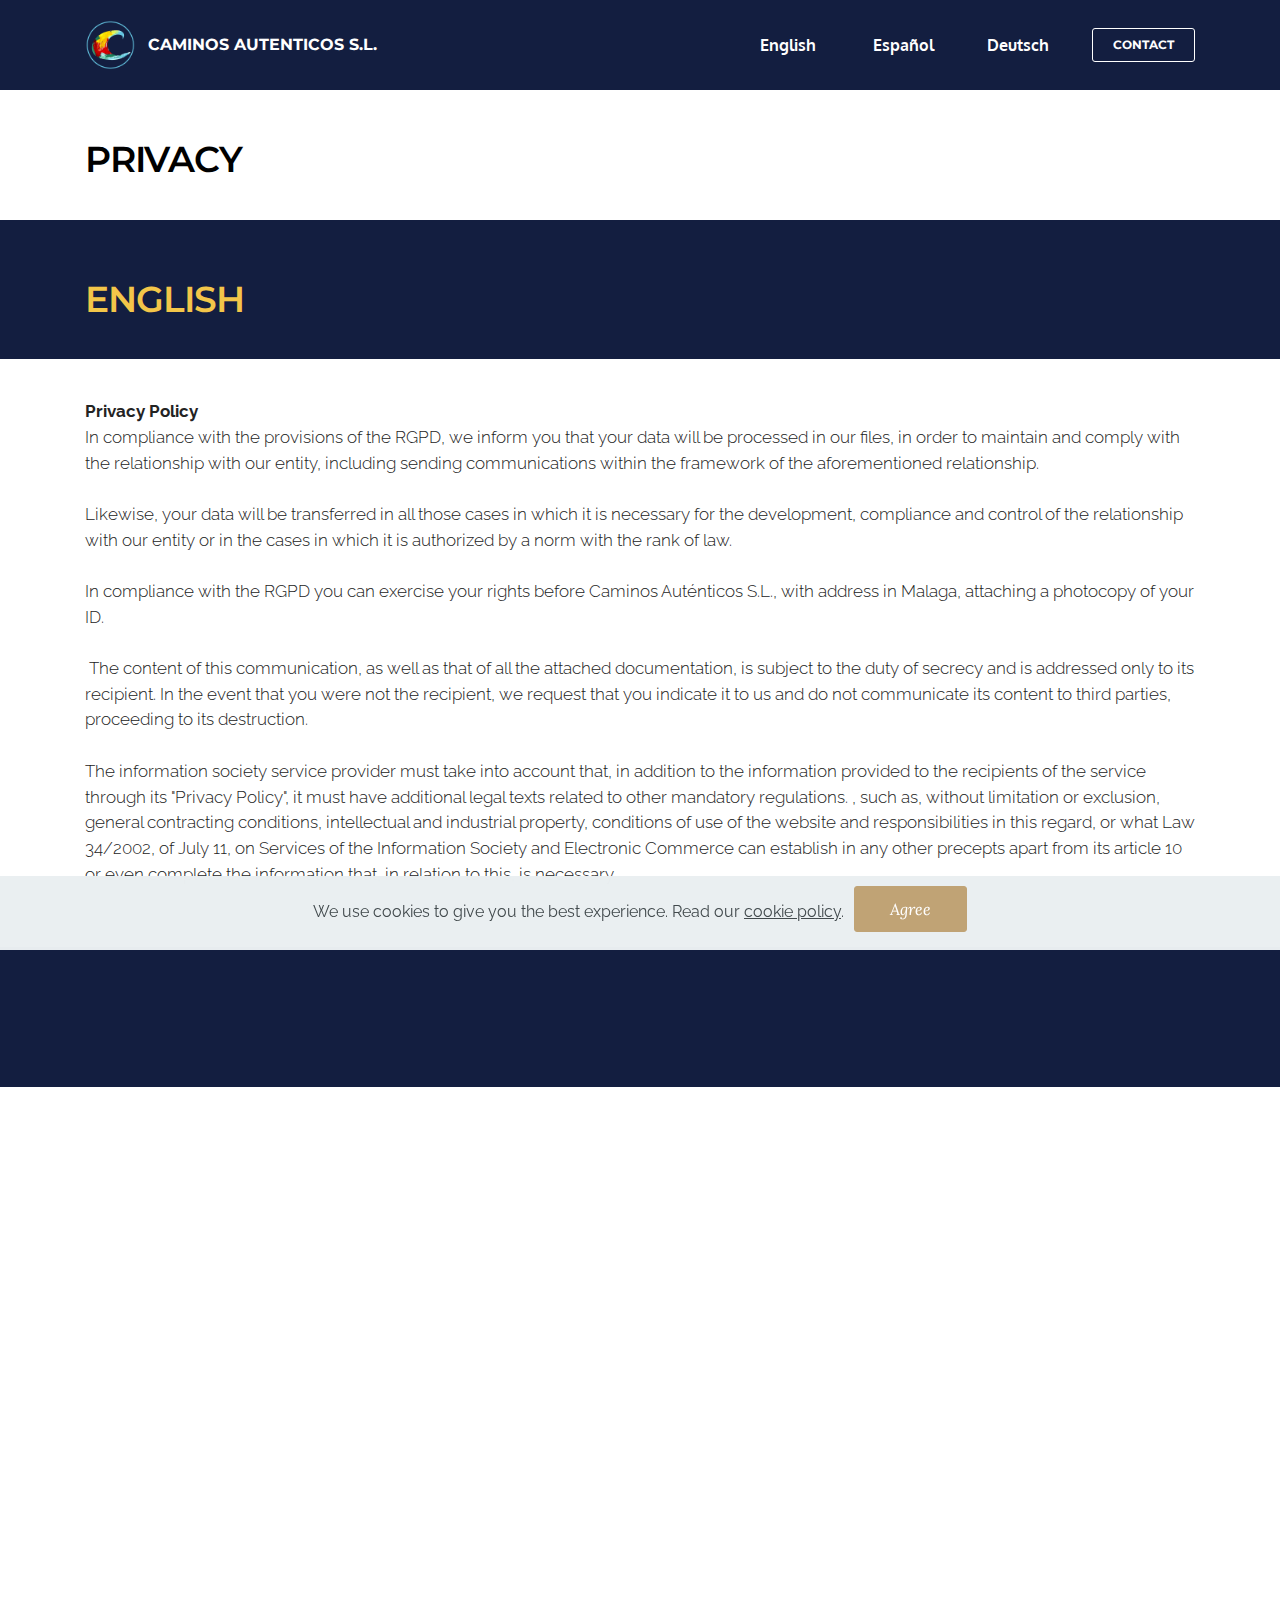
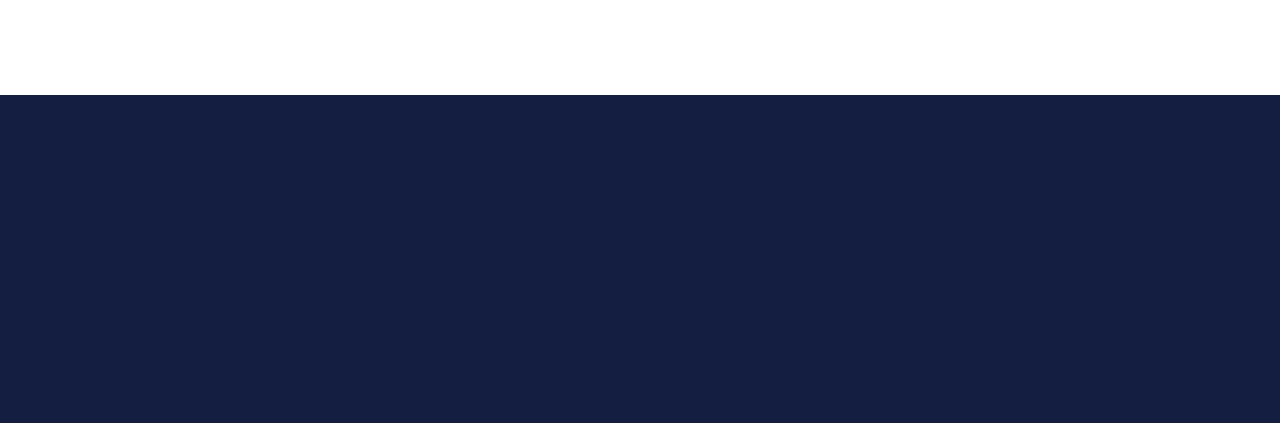
<file: privacy.html>
<!DOCTYPE html>
<html  >
<head>
  <!-- Site made with Mobirise Website Builder v4.12.3, https://mobirise.com -->
  <meta charset="UTF-8">
  <meta http-equiv="X-UA-Compatible" content="IE=edge">
  <meta name="generator" content="Mobirise v4.12.3, mobirise.com">
  <meta name="viewport" content="width=device-width, initial-scale=1, minimum-scale=1">
  <link rel="shortcut icon" href="assets/images/logocaminosautenticos-128x128.png" type="image/x-icon">
  <meta name="description" content="Cookies">
  
  
  <title>Privacy</title>
  <link rel="stylesheet" href="https://fonts.googleapis.com/css?family=Raleway:100,100i,200,200i,300,300i,400,400i,500,500i,600,600i,700,700i,800,800i,900,900i">
  <link rel="stylesheet" href="https://fonts.googleapis.com/css?family=Lora:400,700,400italic,700italic&subset=latin">
  <link rel="stylesheet" href="https://fonts.googleapis.com/css?family=Montserrat:400,700">
  <link rel="stylesheet" href="assets/tether/tether.min.css">
  <link rel="stylesheet" href="assets/bootstrap/css/bootstrap.min.css">
  <link rel="stylesheet" href="assets/web/assets/gdpr-plugin/gdpr-styles.css">
  <link rel="stylesheet" href="assets/animatecss/animate.min.css">
  <link rel="stylesheet" href="assets/dropdown/css/style.css">
  <link rel="stylesheet" href="assets/theme/css/style.css">
  <link rel="preload" as="style" href="assets/mobirise/css/mbr-additional.css"><link rel="stylesheet" href="assets/mobirise/css/mbr-additional.css" type="text/css">
  
  
  
</head>
<body>

<!-- Analytics -->
<!-- Global site tag (gtag.js) - Google Analytics -->
<script async src="https://www.googletagmanager.com/gtag/js?id=UA-166796471-1"></script>
<script>
  window.dataLayer = window.dataLayer || [];
  function gtag(){dataLayer.push(arguments);}
  gtag('js', new Date());

  gtag('config', 'UA-166796471-1');
</script>

<!-- /Analytics -->


  <section id="menu-8i" data-rv-view="686">

    <nav class="navbar navbar-dropdown navbar-fixed-top">
        <div class="container">

            <div class="mbr-table">
                <div class="mbr-table-cell">

                    <div class="navbar-brand">
                        <a href="https://mobirise.com" class="navbar-logo"><img src="assets/images/logocaminosautenticos-128x128.png" alt="Mobirise"></a>
                        <a class="navbar-caption" href="index.html">CAMINOS AUTENTICOS S.L.</a>
                    </div>

                </div>
                <div class="mbr-table-cell">

                    <button class="navbar-toggler pull-xs-right hidden-md-up" type="button" data-toggle="collapse" data-target="#exCollapsingNavbar">
                        <div class="hamburger-icon"></div>
                    </button>

                    <ul class="nav-dropdown collapse pull-xs-right nav navbar-nav navbar-toggleable-sm" id="exCollapsingNavbar"><li class="nav-item"><a class="nav-link link" href="index.html">English&nbsp;</a></li><li class="nav-item"><a class="nav-link link" href="ES-index.html">Español</a></li><li class="nav-item"><a class="nav-link link" href="DE-index.html" aria-expanded="false">Deutsch</a></li><li class="nav-item nav-btn"><a class="nav-link btn btn-white btn-white-outline" href="index.html#msg-box3-6c">CONTACT</a></li></ul>
                    <button hidden="" class="navbar-toggler navbar-close" type="button" data-toggle="collapse" data-target="#exCollapsingNavbar">
                        <div class="close-icon"></div>
                    </button>

                </div>
            </div>

        </div>
    </nav>

</section>

<section class="engine"><a href="https://mobirise.info/c">site builder</a></section><section class="mbr-section mbr-section__container article mbr-after-navbar" id="header3-82" data-rv-view="674" style="background-color: rgb(255, 255, 255); padding-top: 140px; padding-bottom: 40px;">
    <div class="container">
        <div class="row">
            <div class="col-xs-12">
                <h3 class="mbr-section-title display-2">PRIVACY</h3>
                
            </div>
        </div>
    </div>
</section>

<section class="mbr-section mbr-section__container article" id="header3-83" data-rv-view="676" style="background-color: rgb(19, 30, 64); padding-top: 60px; padding-bottom: 40px;">
    <div class="container">
        <div class="row">
            <div class="col-xs-12">
                <h3 class="mbr-section-title display-2">ENGLISH</h3>
                
            </div>
        </div>
    </div>
</section>

<section class="mbr-section article mbr-section__container" id="content1-84" data-rv-view="678" style="background-color: rgb(255, 255, 255); padding-top: 40px; padding-bottom: 60px;">

    <div class="container">
        <div class="row">
            <div class="col-xs-12 lead"><p><strong>Privacy Policy</strong></p><p>In compliance with the provisions of the RGPD, we inform you that your data will be processed in our files, in order to maintain and comply with the relationship with our entity, including sending communications within the framework of the aforementioned relationship.</p><p><br></p><p>Likewise, your data will be transferred in all those cases in which it is necessary for the development, compliance and control of the relationship with our entity or in the cases in which it is authorized by a norm with the rank of law.</p><p><br></p><p>In compliance with the RGPD you can exercise your rights before Caminos Auténticos S.L., with address in Malaga, attaching a photocopy of your ID.</p><p><br></p><p>&nbsp;The content of this communication, as well as that of all the attached documentation, is subject to the duty of secrecy and is addressed only to its recipient. In the event that you were not the recipient, we request that you indicate it to us and do not communicate its content to third parties, proceeding to its destruction.</p><p><br></p><p>The information society service provider must take into account that, in addition to the information provided to the recipients of the service through its "Privacy Policy", it must have additional legal texts related to other mandatory regulations. , such as, without limitation or exclusion, general contracting conditions, intellectual and industrial property, conditions of use of the website and responsibilities in this regard, or what Law 34/2002, of July 11, on Services of the Information Society and Electronic Commerce can establish in any other precepts apart from its article 10 or even complete the information that, in relation to this, is necessary.</p></div>
        </div>
    </div>

</section>

<section class="mbr-section mbr-section__container article" id="header3-85" data-rv-view="680" style="background-color: rgb(19, 30, 64); padding-top: 60px; padding-bottom: 40px;">
    <div class="container">
        <div class="row">
            <div class="col-xs-12">
                <h3 class="mbr-section-title display-2">ESPAÑOL</h3>
                
            </div>
        </div>
    </div>
</section>

<section class="mbr-section article mbr-section__container" id="content1-86" data-rv-view="682" style="background-color: rgb(255, 255, 255); padding-top: 60px; padding-bottom: 60px;">

    <div class="container">
        <div class="row">
            <div class="col-xs-12 lead"><p><strong>Política de privacidad</strong></p><p>En cumplimiento de lo establecido en la RGPD, le informamos que sus datos serán tratados en nuestros ficheros, con la finalidad del mantenimiento y cumplimiento de la relación con nuestra entidad, incluyendo el envío de comunicaciones en el marco de la citada relación.</p><p><br></p><p>Así mismo, sus datos serán cedidos en todos aquellos casos en que sea necesario para el desarrollo, cumplimiento y control de la relación con nuestra entidad o en los supuestos en que lo autorice una norma con rango de ley.</p><p><br></p><p>En cumplimiento de la RGPD puede ejercitar sus derechos ante Caminos Auténticos, con dirección en Málaga, adjuntando fotocopia de su DNI.</p><p><br></p><p>&nbsp;El contenido de esta comunicación, así como el de toda la documentación anexa, está sujeta al deber de secreto y va dirigida únicamente a su destinatario. En el supuesto de que usted no fuera el destinatario, le solicitamos que nos lo indique y no comunique su contenido a terceros, procediendo a su destrucción.</p><p><br></p><p>El prestador de servicios de la sociedad de la información deberá tener en cuenta que, además de la información que facilite a los destinatarios del servicio a través de su “Política de Privacidad”, deberá disponer de textos legales adicionales relativos a otras normativas de obligado cumplimiento, tales como, sin carácter limitativo o excluyente, condiciones generales de la contratación, propiedad intelectual e industrial, condiciones de utilización de la página web y responsabilidades al respecto, o lo que la propia Ley 34/2002, de 11 de julio, de Servicios de la Sociedad de la Información y de Comercio Electrónico pueda establecer en cualesquiera otros preceptos al margen de su artículo 10 o incluso completar la información que, en relación a éste, fuese necesaria.</p></div>
        </div>
    </div>

</section>

<section class="mbr-section mbr-section-md-padding mbr-footer footer1" id="contacts1-87" data-rv-view="684" style="background-color: rgb(19, 30, 64); padding-top: 90px; padding-bottom: 90px;">
    
    <div class="container">
        <div class="row">
            <div class="mbr-footer-content col-xs-12 col-md-3">
                <div><img src="assets/images/logocaminosautenticos-128x128.png"></div>
            </div>
            <div class="mbr-footer-content col-xs-12 col-md-3">
                <p><strong>Caminos Auténticos S.L.</strong><br>Cortijada Los Pérez, 110<br>Benajarafe<br>29791 Vélez-Málaga<br>C.I.F .: B18778696<br>MÁLAGA- Spain<br></p>
            </div>
            <div class="mbr-footer-content col-xs-12 col-md-3">
                <p><strong>CONTACT</strong><br>info@caminosautenticos.com<br>&nbsp;(+34) &nbsp;644 288 435</p>
            </div>
            <div class="mbr-footer-content col-xs-12 col-md-3">
                <p><strong>LINKS</strong><br>-&nbsp;<a class="text-primary" href="legal.html">Legal</a><br>-&nbsp;<a class="text-primary" href="cookies.html">Cookies</a><br>-&nbsp;<a class="text-primary" href="privacy.html">Privacy</a><br></p>
            </div>

        </div>
    </div>
</section>


  <script src="assets/web/assets/jquery/jquery.min.js"></script>
  <script src="assets/tether/tether.min.js"></script>
  <script src="assets/bootstrap/js/bootstrap.min.js"></script>
  <script src="assets/web/assets/cookies-alert-plugin/cookies-alert-core.js"></script>
  <script src="assets/web/assets/cookies-alert-plugin/cookies-alert-script.js"></script>
  <script src="assets/smooth-scroll/smooth-scroll.js"></script>
  <script src="assets/viewport-checker/jquery.viewportchecker.js"></script>
  <script src="assets/dropdown/js/script.min.js"></script>
  <script src="assets/touch-swipe/jquery.touch-swipe.min.js"></script>
  <script src="assets/theme/js/script.js"></script>
  
  
<input name="cookieData" type="hidden" data-cookie-customDialogSelector='null' data-cookie-colorText='#424a4d' data-cookie-colorBg='rgba(234, 239, 241, 0.99)' data-cookie-textButton='Agree' data-cookie-colorButton='' data-cookie-colorLink='#424a4d' data-cookie-underlineLink='true' data-cookie-text="We use cookies to give you the best experience. Read our <a href='cookies.html'>cookie policy</a>.">
    <input name="animation" type="hidden">
  </body>
</html>
</file>
<file: assets/web/assets/gdpr-plugin/gdpr-styles.css>
.gdpr-block {
    padding: 10px;
    font-size: 14px;
    display: block;
    width: 100%;
    text-align: center;
}
.gdpr-block.covert {
	display: none;
}
.textGDPR {
    position: relative;
}
.gdpr-block label span.textGDPR input[name='gdpr']{
    width: 15px;
    height: 15px;
    margin: 0;
    position: absolute;
    top: 2px;
    left: -20px;
}
.gdpr-block label {
    color: #a7a7a7;
    vertical-align: middle;
    user-select: none;
    margin-bottom: 0;
}
</file>
<file: assets/dropdown/css/style.css>
.navbar-dropdown {
  left: 0;
  padding: 0;
  position: absolute;
  right: 0;
  top: 0;
  transition: all 0.45s ease;
  z-index: 1030; }
  .navbar-dropdown .navbar-brand {
    float: none;
    font-size: 0;
    padding: 1.25rem 0;
    position: relative;
    transition: padding 0.25s ease;
    white-space: nowrap; }
    .navbar-dropdown .navbar-brand::before {
      content: "";
      display: inline-block;
      height: 100%;
      vertical-align: middle; }
  .navbar-dropdown .navbar-logo,
  .navbar-dropdown .navbar-caption {
    display: inline-block;
    vertical-align: middle; }
  .navbar-dropdown .navbar-logo {
    margin-right: 0.8rem;
    transition: margin 0.3s ease-in-out; }
    .navbar-dropdown .navbar-logo img {
      height: 3.125rem;
      transition: all 0.3s ease-in-out; }
  .navbar-dropdown .mbr-table-cell {
    height: 5.625rem; }
  .navbar-dropdown .navbar-caption {
    font-family: "Montserrat";
    font-size: 1rem;
    font-weight: 700;
    white-space: normal; }
    .navbar-dropdown .navbar-caption, .navbar-dropdown .navbar-caption:hover {
      color: inherit;
      text-decoration: none; }
  .navbar-dropdown.navbar-fixed-top {
    position: fixed; }
  .navbar-dropdown.bg-color.transparent {
    background: none !important; }
  .navbar-dropdown.navbar-short .navbar-brand {
    padding: 0.625rem 0; }
  .navbar-dropdown.navbar-short .navbar-logo {
    margin-right: 0.5rem; }
    .navbar-dropdown.navbar-short .navbar-logo img {
      height: 2.375rem; }
  .navbar-dropdown.navbar-short .mbr-table-cell {
    height: 3.625rem; }
  .navbar-dropdown .navbar-close {
    left: 0.6875rem;
    position: fixed;
    top: 0.75rem;
    z-index: 1000; }
  .navbar-dropdown.opened {
    background: none !important; }
    .navbar-dropdown.opened .navbar-brand,
    .navbar-dropdown.opened .navbar-toggler {
      display: none; }
  .navbar-dropdown .hamburger-icon {
    content: "";
    width: 16px;
    -webkit-box-shadow: 0 -6px 0 1px,0 0 0 1px,0 6px 0 1px;
    -moz-box-shadow: 0 -6px 0 1px,0 0 0 1px,0 6px 0 1px;
    box-shadow: 0 -6px 0 1px,0 0 0 1px,0 6px 0 1px; }
  .navbar-dropdown .close-icon {
    position: relative;
    width: 21px;
    height: 21px;
    overflow: hidden; }
    .navbar-dropdown .close-icon::before, .navbar-dropdown .close-icon::after {
      content: '';
      position: absolute;
      height: 2px;
      width: 100%;
      top: 50%;
      left: 0;
      margin-top: -1px; }
    .navbar-dropdown .close-icon::before {
      transform: rotate(45deg);
      -ms-transform: rotate(45deg);
      -webkit-transform: rotate(45deg); }
    .navbar-dropdown .close-icon::after {
      transform: rotate(-45deg);
      -ms-transform: rotate(-45deg);
      -webkit-transform: rotate(-45deg); }

.dropdown-menu .dropdown-toggle[data-toggle="dropdown-submenu"]::after {
  border-bottom: 0.35em solid transparent;
  border-left: 0.35em solid;
  border-right: 0;
  border-top: 0.35em solid transparent;
  margin-left: 0.3rem; }

.dropdown-menu .dropdown-item:focus {
  outline: 0; }

.nav-dropdown {
  display: table !important;
  font-family: "Montserrat";
  font-size: 0.75rem;
  font-weight: 700;
  height: auto !important; }
  .nav-dropdown .nav-item {
    display: table-cell;
    float: none;
    vertical-align: middle; }
  .nav-dropdown .nav-btn {
    padding-left: 1rem; }
  .nav-dropdown .link {
    margin: 1.667em;
    padding: 0;
    transition: color .2s ease-in-out; }
    .nav-dropdown .link.dropdown-toggle {
      margin-right: 2.583em; }
      .nav-dropdown .link.dropdown-toggle::after {
        margin-left: .25rem;
        border-top: 0.35em solid;
        border-right: 0.35em solid transparent;
        border-left: 0.35em solid transparent;
        border-bottom: 0; }
      .nav-dropdown .link.dropdown-toggle::after {
        display: block;
        margin-top: -0.1667em;
        position: absolute;
        right: 1.3333em;
        top: 50%; }
      .nav-dropdown .link.dropdown-toggle[aria-expanded="true"] {
        margin: 0;
        padding: 1.667em 2.583em 1.667em 1.667em; }
  .nav-dropdown .link::after,
  .nav-dropdown .dropdown-item::after {
    color: inherit; }
  .nav-dropdown .btn {
    font-size: 0.75rem;
    font-weight: 700;
    letter-spacing: 0;
    margin-bottom: 0;
    padding-left: 1.25rem;
    padding-right: 1.25rem; }
  .nav-dropdown .dropdown-menu {
    border-radius: 0;
    border: 0;
    left: 0;
    margin: 0;
    padding-bottom: 1.25rem;
    padding-top: 1.25rem; }
  .nav-dropdown .dropdown-submenu {
    left: 100%;
    margin-left: 0.125rem;
    margin-top: -1.25rem;
    top: 0; }
  .nav-dropdown .dropdown-item {
    font-size: 0.8125rem;
    font-weight: 500;
    line-height: 2;
    padding: 0.3846em 4.615em 0.3846em 1.5385em;
    position: relative;
    transition: color .2s ease-in-out, background-color .2s ease-in-out; }
    .nav-dropdown .dropdown-item::after {
      margin-top: -0.3077em;
      position: absolute;
      right: 1.1538em;
      top: 50%; }
    .nav-dropdown .dropdown-item:focus, .nav-dropdown .dropdown-item:hover {
      background: none; }

@media (max-width: 767px) {
  .nav-dropdown.navbar-toggleable-sm {
    bottom: 0;
    display: none;
    left: 0;
    overflow-x: hidden;
    position: fixed;
    top: 0;
    transform: translateX(-100%);
    -ms-transform: translateX(-100%);
    -webkit-transform: translateX(-100%);
    width: 18.75rem;
    z-index: 999; } }
.nav-dropdown.navbar-toggleable-xl {
  bottom: 0;
  display: none;
  left: 0;
  overflow-x: hidden;
  position: fixed;
  top: 0;
  transform: translateX(-100%);
  -ms-transform: translateX(-100%);
  -webkit-transform: translateX(-100%);
  width: 18.75rem;
  z-index: 999; }

.nav-dropdown-sm {
  display: block !important;
  overflow-x: hidden;
  overflow: auto;
  padding-top: 3.875rem; }
  .nav-dropdown-sm::after {
    content: "";
    display: block;
    height: 3rem;
    width: 100%; }
  .nav-dropdown-sm.collapse.in ~ .navbar-close {
    display: block !important; }
  .nav-dropdown-sm.collapsing, .nav-dropdown-sm.collapse.in {
    transform: translateX(0);
    -ms-transform: translateX(0);
    -webkit-transform: translateX(0);
    transition: all 0.25s ease-out;
    -webkit-transition: all 0.25s ease-out; }
  .nav-dropdown-sm.collapsing[aria-expanded="false"] {
    transform: translateX(-100%);
    -ms-transform: translateX(-100%);
    -webkit-transform: translateX(-100%); }
  .nav-dropdown-sm .nav-item {
    display: block;
    margin-left: 0 !important;
    padding-left: 0; }
  .nav-dropdown-sm .link,
  .nav-dropdown-sm .dropdown-item {
    border-top: 1px dotted rgba(255, 255, 255, 0.1);
    font-size: 0.8125rem;
    line-height: 1.6;
    margin: 0 !important;
    padding: 0.875rem 2.4rem 0.875rem 1.5625rem !important;
    position: relative;
    white-space: normal; }
    .nav-dropdown-sm .link:focus, .nav-dropdown-sm .link:hover,
    .nav-dropdown-sm .dropdown-item:focus,
    .nav-dropdown-sm .dropdown-item:hover {
      background: rgba(0, 0, 0, 0.2) !important; }
  .nav-dropdown-sm .nav-btn {
    position: relative;
    padding: 1.5625rem 1.5625rem 0 1.5625rem; }
    .nav-dropdown-sm .nav-btn::before {
      border-top: 1px dotted rgba(255, 255, 255, 0.1);
      content: "";
      left: 0;
      position: absolute;
      top: 0;
      width: 100%; }
    .nav-dropdown-sm .nav-btn + .nav-btn {
      padding-top: 0.625rem; }
      .nav-dropdown-sm .nav-btn + .nav-btn::before {
        display: none; }
  .nav-dropdown-sm .btn {
    padding: 0.625rem 0; }
  .nav-dropdown-sm .dropdown-toggle::after {
    position: absolute;
    right: 1.25rem;
    top: 50%;
    margin-top: -0.154em; }
  .nav-dropdown-sm .dropdown-toggle[data-toggle="dropdown-submenu"]::after {
    margin-left: .25rem;
    border-top: 0.35em solid;
    border-right: 0.35em solid transparent;
    border-left: 0.35em solid transparent;
    border-bottom: 0; }
  .nav-dropdown-sm .dropdown-toggle[data-toggle="dropdown-submenu"][aria-expanded="true"]::after {
    border-top: 0;
    border-right: 0.35em solid transparent;
    border-left: 0.35em solid transparent;
    border-bottom: 0.35em solid; }
  .nav-dropdown-sm .dropdown-menu {
    margin: 0;
    padding: 0;
    position: relative;
    top: 0;
    left: 0;
    width: 100%;
    border: 0;
    float: none;
    border-radius: 0;
    background: none; }

.is-builder .nav-dropdown.collapsing {
  transition: none !important; }

/*# sourceMappingURL=style.css.map */
</file>
<file: assets/theme/css/style.css>
.engine {
	position: absolute;
	text-indent: -2400px;
	text-align: center;
	padding: 0;
	top: 0;
	left: -2400px;
}/*!
 * Default theme v2 (https://mobirise.com/)
 * Copyright 2016 Mobirise
 */
.container {
  position: relative; }

.btn {
  margin-bottom: 0.5rem; }
  .btn + .btn {
    margin-left: 1rem; }
  @media (max-width: 767px) {
    .btn {
      white-space: normal; }
      .btn + .btn {
        margin-left: 0; } }

.bg-primary {
  background-color: #c0a375 !important; }

.bg-success {
  background-color: #90a878 !important; }

.bg-info {
  background-color: #7e9b9f !important; }

.bg-warning {
  background-color: #f3c649 !important; }

.bg-danger {
  background-color: #f28281 !important; }

.bg-none {
  background: none !important; }

.btn {
  font-family: 'Montserrat', sans-serif;
  font-weight: 500;
  letter-spacing: 2px;
  padding: 0.75rem 2.1875rem;
  font-size: 0.75rem;
  line-height: 1.5;
  border-radius: 3px;
  -webkit-transition: all .3s ease-in-out;
  -moz-transition: all .3s ease-in-out;
  transition: all .3s ease-in-out; }

.btn-sm {
  padding: 0.625rem 2.1874rem;
  font-size: 0.9687rem;
  line-height: 1.5;
  border-radius: 3px;
  font-family: "Lora";
  font-style: italic;
  font-weight: 400;
  letter-spacing: 0px; }

.btn-lg {
  padding: 0.75rem 2.1874rem;
  font-size: 0.9687rem;
  line-height: 1.3333333333;
  border-radius: 3px; }

.btn-xlg {
  padding: 0.75rem 2.1874rem;
  font-size: 1.1875rem;
  line-height: 1.3333333333;
  border-radius: 3px; }

.btn-primary {
  background-color: #c0a375;
  border-color: #c0a375;
  box-shadow: none;
  color: #fff; }
  .btn-primary:hover {
    color: #fff;
    background-color: #a07e49;
    border-color: #a07e49;
    box-shadow: none; }
  .btn-primary:focus, .btn-primary.focus {
    color: #fff;
    background-color: #a07e49;
    border-color: #a07e49; }
  .btn-primary:active, .btn-primary.active {
    color: #fff;
    background-color: #a07e49;
    border-color: #a07e49;
    background-image: none;
    box-shadow: none; }
  .btn-primary.disabled, .btn-primary:disabled {
    color: #fff !important;
    background-color: #a07e49 !important;
    border-color: #a07e49 !important;
    opacity: 0.85; }

.btn-secondary {
  background-color: #bfcecb;
  border-color: #bfcecb;
  box-shadow: none;
  color: #fff; }
  .btn-secondary:hover {
    color: #fff;
    background-color: #94ada8;
    border-color: #94ada8;
    box-shadow: none; }
  .btn-secondary:focus, .btn-secondary.focus {
    color: #fff;
    background-color: #94ada8;
    border-color: #94ada8; }
  .btn-secondary:active, .btn-secondary.active {
    color: #fff;
    background-color: #94ada8;
    border-color: #94ada8;
    background-image: none;
    box-shadow: none; }
  .btn-secondary.disabled, .btn-secondary:disabled {
    color: #fff !important;
    background-color: #94ada8 !important;
    border-color: #94ada8 !important;
    opacity: 0.85; }

.btn-info {
  background-color: #7e9b9f;
  border-color: #7e9b9f;
  box-shadow: none;
  color: #fff; }
  .btn-info:hover {
    color: #fff;
    background-color: #597478;
    border-color: #597478;
    box-shadow: none; }
  .btn-info:focus, .btn-info.focus {
    color: #fff;
    background-color: #597478;
    border-color: #597478; }
  .btn-info:active, .btn-info.active {
    color: #fff;
    background-color: #597478;
    border-color: #597478;
    background-image: none;
    box-shadow: none; }
  .btn-info.disabled, .btn-info:disabled {
    color: #fff !important;
    background-color: #597478 !important;
    border-color: #597478 !important;
    opacity: 0.85; }

.btn-success {
  background-color: #90a878;
  border-color: #90a878;
  box-shadow: none;
  color: #fff; }
  .btn-success:hover {
    color: #fff;
    background-color: #6a8153;
    border-color: #6a8153;
    box-shadow: none; }
  .btn-success:focus, .btn-success.focus {
    color: #fff;
    background-color: #6a8153;
    border-color: #6a8153; }
  .btn-success:active, .btn-success.active {
    color: #fff;
    background-color: #6a8153;
    border-color: #6a8153;
    background-image: none;
    box-shadow: none; }
  .btn-success.disabled, .btn-success:disabled {
    color: #fff !important;
    background-color: #6a8153 !important;
    border-color: #6a8153 !important;
    opacity: 0.85; }

.btn-warning {
  background-color: #f3c649;
  border-color: #f3c649;
  box-shadow: none;
  color: #fff; }
  .btn-warning:hover {
    color: #fff;
    background-color: #e1a90f;
    border-color: #e1a90f;
    box-shadow: none; }
  .btn-warning:focus, .btn-warning.focus {
    color: #fff;
    background-color: #e1a90f;
    border-color: #e1a90f; }
  .btn-warning:active, .btn-warning.active {
    color: #fff;
    background-color: #e1a90f;
    border-color: #e1a90f;
    background-image: none;
    box-shadow: none; }
  .btn-warning.disabled, .btn-warning:disabled {
    color: #fff !important;
    background-color: #e1a90f !important;
    border-color: #e1a90f !important;
    opacity: 0.85; }

.btn-danger {
  background-color: #f28281;
  border-color: #f28281;
  box-shadow: none;
  color: #fff; }
  .btn-danger:hover {
    color: #fff;
    background-color: #eb3d3c;
    border-color: #eb3d3c;
    box-shadow: none; }
  .btn-danger:focus, .btn-danger.focus {
    color: #fff;
    background-color: #eb3d3c;
    border-color: #eb3d3c; }
  .btn-danger:active, .btn-danger.active {
    color: #fff;
    background-color: #eb3d3c;
    border-color: #eb3d3c;
    background-image: none;
    box-shadow: none; }
  .btn-danger.disabled, .btn-danger:disabled {
    color: #fff !important;
    background-color: #eb3d3c !important;
    border-color: #eb3d3c !important;
    opacity: 0.85; }

.btn-white {
  background-color: #fff;
  border-color: #fff;
  box-shadow: none;
  color: #535353; }
  .btn-white:hover {
    color: #fff;
    background-color: #d4d4d4;
    border-color: #d4d4d4;
    box-shadow: none; }
  .btn-white:focus, .btn-white.focus {
    color: #fff;
    background-color: #d4d4d4;
    border-color: #d4d4d4; }
  .btn-white:active, .btn-white.active {
    color: #fff;
    background-color: #d4d4d4;
    border-color: #d4d4d4;
    background-image: none;
    box-shadow: none; }
  .btn-white.disabled, .btn-white:disabled {
    color: #fff !important;
    background-color: #d4d4d4 !important;
    border-color: #d4d4d4 !important;
    opacity: 0.85; }

.btn-black {
  background-color: #535353;
  border-color: #535353;
  box-shadow: none;
  color: #fff; }
  .btn-black:hover {
    color: #fff;
    background-color: #2d2d2d;
    border-color: #2d2d2d;
    box-shadow: none; }
  .btn-black:focus, .btn-black.focus {
    color: #fff;
    background-color: #2d2d2d;
    border-color: #2d2d2d; }
  .btn-black:active, .btn-black.active {
    color: #fff;
    background-color: #2d2d2d;
    border-color: #2d2d2d;
    background-image: none;
    box-shadow: none; }
  .btn-black.disabled, .btn-black:disabled {
    color: #fff !important;
    background-color: #2d2d2d !important;
    border-color: #2d2d2d !important;
    opacity: 0.85; }

.btn-primary-outline {
  background: none;
  border-color: #8e7041;
  color: #8e7041; }
  .btn-primary-outline:focus, .btn-primary-outline.focus, .btn-primary-outline:active, .btn-primary-outline.active {
    color: #fff;
    background-color: #c0a375;
    border-color: #c0a375; }
  .btn-primary-outline:hover {
    color: #fff;
    background-color: #c0a375;
    border-color: #c0a375; }
  .btn-primary-outline.disabled, .btn-primary-outline:disabled {
    color: #fff !important;
    background-color: #c0a375 !important;
    border-color: #c0a375 !important;
    opacity: 0.85; }

.btn-secondary-outline {
  background: none;
  border-color: #85a29c;
  color: #85a29c; }
  .btn-secondary-outline:focus, .btn-secondary-outline.focus, .btn-secondary-outline:active, .btn-secondary-outline.active {
    color: #fff;
    background-color: #bfcecb;
    border-color: #bfcecb; }
  .btn-secondary-outline:hover {
    color: #fff;
    background-color: #bfcecb;
    border-color: #bfcecb; }
  .btn-secondary-outline.disabled, .btn-secondary-outline:disabled {
    color: #fff !important;
    background-color: #bfcecb !important;
    border-color: #bfcecb !important;
    opacity: 0.85; }

.btn-info-outline {
  background: none;
  border-color: #4e6669;
  color: #4e6669; }
  .btn-info-outline:focus, .btn-info-outline.focus, .btn-info-outline:active, .btn-info-outline.active {
    color: #fff;
    background-color: #7e9b9f;
    border-color: #7e9b9f; }
  .btn-info-outline:hover {
    color: #fff;
    background-color: #7e9b9f;
    border-color: #7e9b9f; }
  .btn-info-outline.disabled, .btn-info-outline:disabled {
    color: #fff !important;
    background-color: #7e9b9f !important;
    border-color: #7e9b9f !important;
    opacity: 0.85; }

.btn-success-outline {
  background: none;
  border-color: #5d7149;
  color: #5d7149; }
  .btn-success-outline:focus, .btn-success-outline.focus, .btn-success-outline:active, .btn-success-outline.active {
    color: #fff;
    background-color: #90a878;
    border-color: #90a878; }
  .btn-success-outline:hover {
    color: #fff;
    background-color: #90a878;
    border-color: #90a878; }
  .btn-success-outline.disabled, .btn-success-outline:disabled {
    color: #fff !important;
    background-color: #90a878 !important;
    border-color: #90a878 !important;
    opacity: 0.85; }

.btn-warning-outline {
  background: none;
  border-color: #c9970d;
  color: #c9970d; }
  .btn-warning-outline:focus, .btn-warning-outline.focus, .btn-warning-outline:active, .btn-warning-outline.active {
    color: #fff;
    background-color: #f3c649;
    border-color: #f3c649; }
  .btn-warning-outline:hover {
    color: #fff;
    background-color: #f3c649;
    border-color: #f3c649; }
  .btn-warning-outline.disabled, .btn-warning-outline:disabled {
    color: #fff !important;
    background-color: #f3c649 !important;
    border-color: #f3c649 !important;
    opacity: 0.85; }

.btn-danger-outline {
  background: none;
  border-color: #e82625;
  color: #e82625; }
  .btn-danger-outline:focus, .btn-danger-outline.focus, .btn-danger-outline:active, .btn-danger-outline.active {
    color: #fff;
    background-color: #f28281;
    border-color: #f28281; }
  .btn-danger-outline:hover {
    color: #fff;
    background-color: #f28281;
    border-color: #f28281; }
  .btn-danger-outline.disabled, .btn-danger-outline:disabled {
    color: #fff !important;
    background-color: #f28281 !important;
    border-color: #f28281 !important;
    opacity: 0.85; }

.btn-white-outline {
  background: none;
  border-color: #fff;
  color: #fff; }
  .btn-white-outline:focus, .btn-white-outline.focus, .btn-white-outline:active, .btn-white-outline.active {
    color: #535353;
    background-color: #fff;
    border-color: #fff; }
  .btn-white-outline:hover {
    color: #535353;
    background-color: #fff;
    border-color: #fff; }
  .btn-white-outline.disabled, .btn-white-outline:disabled {
    color: #535353 !important;
    background-color: #fff !important;
    border-color: #fff !important;
    opacity: 0.85; }

.btn-black-outline {
  background: none;
  border-color: #202020;
  color: #202020; }
  .btn-black-outline:focus, .btn-black-outline.focus, .btn-black-outline:active, .btn-black-outline.active {
    color: #fff;
    background-color: #535353;
    border-color: #535353; }
  .btn-black-outline:hover {
    color: #fff;
    background-color: #535353;
    border-color: #535353; }
  .btn-black-outline.disabled, .btn-black-outline:disabled {
    color: #fff !important;
    background-color: #535353 !important;
    border-color: #535353 !important;
    opacity: 0.85; }

a.mbr-iconfont:hover {
  text-decoration: none; }

.btn-social {
  font-size: 20px;
  border-radius: 50%;
  padding: 0;
  width: 44px;
  height: 44px;
  line-height: 44px;
  text-align: center;
  position: relative;
  border: 2px solid #c0a375;
  color: #232323; }
  .btn-social i {
    top: 0;
    line-height: 44px;
    width: 44px; }
  .btn-social:hover {
    color: #fff;
    background: #c0a375; }
  .btn-social + .btn {
    margin-left: 0.1rem; }

p.lead,
.lead p {
  font-size: 1.07rem;
  font-weight: 300;
  margin-bottom: 2.3125rem; }

.article .lead p, .article .lead ul, .article .lead ol, .article .lead pre, .article .lead blockquote {
  margin-bottom: 0; }

.lead {
  font-size: 1.07rem;
  font-weight: 300; }
  .lead a {
    font-family: "Lora";
    font-style: italic;
    font-weight: 400; }
    .lead a, .lead a:hover {
      color: #c0a375;
      text-decoration: none; }
  .lead h1 {
    font-size: 3rem;
    font-weight: 600;
    letter-spacing: -1px;
    margin-bottom: 1.605rem; }
  .lead h2 {
    font-size: 2.5rem;
    font-weight: 600;
    letter-spacing: -1px;
    margin-bottom: 1.605rem; }
  .lead h3 {
    font-size: 2rem;
    font-weight: 600;
    margin-bottom: 1.605rem; }
  .lead h4 {
    font-size: 1.5rem;
    font-weight: 600;
    margin-bottom: 1.605rem; }
  .lead blockquote {
    font-family: "Lora";
    font-style: italic;
    padding: 10px 0 10px 20px;
    border-left: 4px solid #c39f76;
    font-size: 1.09rem;
    position: relative; }
  .lead ul, .lead ol, .lead pre, .lead blockquote {
    margin-bottom: 2.3125rem; }
  .lead pre {
    background: #f4f4f4;
    padding: 10px 24px;
    white-space: pre-wrap; }

.display-1 {
  font-size: 4.39rem;
  font-weight: 600;
  letter-spacing: -2px;
  margin-bottom: 0.2843em;
  margin-top: 3.9rem; }

.display-2 {
  font-size: 3rem;
  font-weight: 600;
  letter-spacing: -1px;
  margin-bottom: 1.5625rem;
  margin-top: 3.5rem; }

.display-3 {
  font-size: 2.5rem;
  font-weight: 600;
  margin-top: 3.2rem;
  margin-bottom: 2rem; }

.display-4 {
  font-size: 2rem;
  font-weight: 600;
  margin-top: 2.3rem;
  margin-bottom: 1.8rem; }

.modal-backdrop {
  background: -webkit-linear-gradient(left, #564740, #3a414a);
  background: -moz-linear-gradient(left, #564740, #3a414a);
  background: -o-linear-gradient(left, #564740, #3a414a);
  background: -ms-linear-gradient(left, #564740, #3a414a);
  background: linear-gradient(left, #564740, #3a414a);
  opacity: 0.94; }

.form-control {
  background-color: #f5f5f5;
  border-radius: 3px;
  box-shadow: none;
  color: #565656;
  font-size: 0.875rem;
  line-height: 1.43;
  min-height: 3.5em;
  padding: 0.5em 1.07em 0.5em; }
  .form-control, .form-control:focus {
    border: 1px solid #e8e8e8; }
  .form-active .form-control:invalid {
    border-color: #f28281; }

.form-control-label {
  cursor: pointer;
  font-size: 0.875rem;
  margin-bottom: 0.357em;
  padding: 0; }

.alert {
  border-radius: 0;
  border: 0;
  font-family: 'Montserrat', sans-serif;
  font-size: 0.875rem;
  line-height: 1.5;
  margin-bottom: 1.875rem;
  padding: 1.25rem;
  position: relative; }
  .alert.alert-form:after {
    background-color: inherit;
    bottom: -7px;
    content: "";
    display: block;
    height: 14px;
    left: 50%;
    margin-left: -7px;
    position: absolute;
    transform: rotate(45deg);
    width: 14px; }

.alert-success {
  background-color: #90a878;
  color: #fff; }

.alert-info {
  background-color: #7e9b9f;
  color: #fff; }

.alert-warning {
  background-color: #f3c649;
  color: #fff; }

.alert-danger {
  background-color: #f28281;
  color: #fff; }

/**
 * TYPOGRAPHY
 */
body {
  font-family: 'Raleway', sans-serif;
  color: #232323; }

h1, h2, h3, h4, h5, h6,
.h1, .h2, .h3, .h4, .h5, .h6,
.display-1, .display-2, .display-3, .display-4 {
  font-family: 'Montserrat', sans-serif;
  word-break: break-word;
  word-wrap: break-word; }

input, textarea {
  font-family: "Raleway"; }

input:-webkit-autofill, input:-webkit-autofill:hover, input:-webkit-autofill:focus, input:-webkit-autofill:active {
  transition-delay: 9999s;
  transition-property: background-color, color; }

.text-primary {
  color: #c0a375 !important; }

.text-success {
  color: #90a878 !important; }

.text-info {
  color: #7e9b9f !important; }

.text-warning {
  color: #f3c649 !important; }

.text-danger {
  color: #f28281 !important; }

.text-white {
  color: #fff !important; }

.text-black {
  color: #535353 !important; }

.mbr-section {
  position: relative;
  padding-top: 120px;
  padding-bottom: 120px;
  background-position: 50% 50%;
  background-repeat: no-repeat;
  background-size: cover; }

.mbr-section-full {
  display: table;
  height: 100vh;
  padding-bottom: 0;
  padding-top: 0;
  table-layout: fixed;
  width: 100%; }
  .mbr-section-full > .mbr-table-cell {
    width: 100%; }

.mbr-section-small {
  padding-top: 60px;
  padding-bottom: 60px; }

.mbr-section-title {
  margin-top: 0; }

.mbr-section__container--first {
  padding-top: 120px;
  padding-bottom: 40px; }

.mbr-section__container--middle {
  padding-top: 0;
  padding-bottom: 40px; }

.mbr-section__container--last {
  padding-top: 0;
  padding-bottom: 120px; }

.mbr-section-sm-padding {
  padding-top: 40px;
  padding-bottom: 40px; }

.mbr-section-md-padding {
  padding-top: 90px;
  padding-bottom: 90px; }

.mbr-section-nopadding {
  padding-top: 0;
  padding-bottom: 0; }

.mbr-section-subtitle {
  display: block;
  font-style: italic;
  font-weight: 400;
  font-size: 17px;
  font-family: "Lora";
  line-height: 26px;
  color: #8c8c8c;
  margin-bottom: 30px; }

.mbr-section-title + .mbr-section-subtitle {
  margin-top: -21px; }

.mbr-section-hero::before {
  display: none !important; }
.mbr-section-hero .mbr-section-title {
  color: #fff;
  margin-bottom: 1.6875rem; }
.mbr-section-hero .mbr-section-lead {
  color: #fff;
  font-family: Lora;
  font-size: 1.5rem;
  font-style: italic;
  margin-top: -1em; }
.mbr-section-hero .mbr-section-text {
  color: #fff; }

@media (max-width: 767px) {
  .mbr-section {
    padding-top: 60px;
    padding-bottom: 60px; }

  .mbr-section-full {
    padding-bottom: 0;
    padding-top: 0; }

  .mbr-section__container--first {
    padding-top: 60px;
    padding-bottom: 40px; }

  .mbr-section__container--middle {
    padding-top: 0;
    padding-bottom: 40px; }

  .mbr-section__container--last {
    padding-top: 0;
    padding-bottom: 60px; }

  .mbr-section-sm-padding {
    padding-top: 40px;
    padding-bottom: 40px; }

  .mbr-section-md-padding {
    padding-top: 60px;
    padding-bottom: 60px; }

  .mbr-section-nopadding {
    padding-top: 0;
    padding-bottom: 0; }

  .mbr-section-subtitle {
    margin-bottom: 0; }

  .mbr-section-hero.mbr-after-navbar .mbr-section {
    padding-top: 120px; }
  .mbr-section-hero.mbr-section-with-arrow .mbr-section {
    padding-bottom: 120px; }
  .mbr-section-hero .mbr-section-title {
    font-size: 3.125rem !important; }
  .mbr-section-hero .mbr-section-lead {
    font-size: 1.125rem !important; }
  .mbr-section-hero .mbr-section-btn .btn {
    font-size: 0.75rem !important;
    line-height: 1.5;
    padding: 0.75rem 2.1875rem; } }
.mbr-section-full .mbr-overlay {
  min-height: 100vh; }

.mbr-overlay {
  background-color: #000;
  bottom: 0;
  left: 0;
  opacity: 0.5;
  position: absolute;
  right: 0;
  top: 0;
  z-index: 1; }
  .mbr-overlay ~ * {
    z-index: 2; }

.mbr-section-full .mbr-background-video,
.mbr-section-full .mbr-background-video-preview {
  min-height: 100vh; }

.mbr-background-video,
.mbr-background-video-preview {
  bottom: 0;
  left: 0;
  position: absolute;
  right: 0;
  top: 0; }

.mbr-background-video-preview {
  z-index: 0 !important; }

.mbr-table {
  position: relative;
  display: table;
  width: 100%; }

.mbr-table-full {
  position: relative;
  width: 100%;
  height: 100%; }

.mbr-table-cell {
  position: relative;
  display: table-cell;
  float: none;
  padding-top: 0;
  padding-bottom: 0;
  vertical-align: middle; }

.mbr-table-md-up {
  width: 100%; }
  .mbr-table-md-up .mbr-table-cell {
    display: block; }
  .mbr-table-md-up .mbr-table-cell + .mbr-table-cell {
    padding-top: 40px; }

@media (min-width: 769px) {
  .mbr-table-md-up {
    display: table; }
    .mbr-table-md-up .mbr-table-cell {
      display: table-cell; }
    .mbr-table-md-up .mbr-table-cell + .mbr-table-cell {
      padding-top: 0; } }
.mbr-figure {
  display: block;
  margin: 0;
  overflow: hidden;
  position: relative;
  width: 100%; }
  .mbr-figure img, .mbr-figure iframe {
    display: block;
    width: 100%; }
  .mbr-figure .mbr-figure-caption {
    background: #2e2e2e;
    color: #fff;
    font-family: Montserrat;
    padding: 1.5rem 0;
    text-align: center;
    width: 100%; }
  .mbr-figure .mbr-figure-caption-over {
    background: -moz-linear-gradient(left, rgba(67, 76, 99, 0.85), rgba(188, 155, 114, 0.85)) !important;
    background: -ms-linear-gradient(left, rgba(67, 76, 99, 0.85), rgba(188, 155, 114, 0.85)) !important;
    background: -o-linear-gradient(left, rgba(67, 76, 99, 0.85), rgba(188, 155, 114, 0.85)) !important;
    background: -webkit-linear-gradient(left, rgba(67, 76, 99, 0.85), rgba(188, 155, 114, 0.85)) !important;
    background: linear-gradient(left, rgba(67, 76, 99, 0.85), rgba(188, 155, 114, 0.85)) !important;
    bottom: 0;
    position: absolute; }

.mbr-map {
  height: 25rem;
  position: relative; }
  .mbr-map iframe {
    height: 100%;
    width: 100%; }
  .mbr-map [data-state-details] {
    color: #6b6763;
    font-family: Montserrat;
    height: 1.5em;
    margin-top: -0.75em;
    padding-left: 1.25rem;
    padding-right: 1.25rem;
    position: absolute;
    text-align: center;
    top: 50%;
    width: 100%; }
  .mbr-map[data-state] {
    background: #e9e5dc; }
  .mbr-map[data-state="loading"] [data-state-details] {
    display: none; }
  .mbr-map[data-state="loading"]::after {
    content: "";
    -webkit-animation: btnCircleLoading .6s infinite linear;
    animation: btnCircleLoading .6s infinite linear;
    border-radius: 50%;
    border: 6px rgba(255, 255, 255, 0.35) solid;
    border-top-color: #fff;
    height: 40px;
    left: 50%;
    margin-left: -20px;
    margin-top: -20px;
    position: absolute;
    top: 50%;
    width: 40px; }

/*-------

   Gallery

-------*/
.mbr-gallery .mbr-gallery-item {
  position: relative;
  display: inline-block;
  width: 25%; }
  @media (max-width: 768px) {
    .mbr-gallery .mbr-gallery-item {
      width: 50%; } }
  @media (max-width: 400px) {
    .mbr-gallery .mbr-gallery-item {
      width: 100%; } }

.mbr-gallery .mbr-gallery-item img {
  width: 100%;
  opacity: 1;
  -webkit-transition: .2s opacity ease-in-out;
  transition: .2s opacity ease-in-out; }

.mbr-gallery .mbr-gallery-item > a:hover img {
  opacity: 1; }

.mbr-gallery .mbr-gallery-item > a {
  background: #fff;
  display: block;
  outline: none;
  position: relative; }
  .mbr-gallery .mbr-gallery-item > a::before {
    content: "";
    position: absolute;
    left: 0;
    top: 0;
    width: 100%;
    height: 100%;
    background: -webkit-linear-gradient(left, #554346, #45505b) !important;
    background: -moz-linear-gradient(left, #554346, #45505b) !important;
    background: -o-linear-gradient(left, #554346, #45505b) !important;
    background: -ms-linear-gradient(left, #554346, #45505b) !important;
    background: linear-gradient(left, #554346, #45505b) !important;
    opacity: 0;
    -webkit-transition: .2s opacity ease-in-out;
    transition: .2s opacity ease-in-out; }

.mbr-gallery .mbr-gallery-item .icon {
  -webkit-transform: translateX(-50%) translateY(-50%);
  -webkit-transition: .2s opacity ease-in-out;
  color: #000;
  font-size: 30px;
  height: 69px;
  left: 50%;
  opacity: 0;
  position: absolute;
  top: 50%;
  transform: translateX(-50%) translateY(-50%);
  transition: .2s opacity ease-in-out;
  width: 69px; }
  .mbr-gallery .mbr-gallery-item .icon::before, .mbr-gallery .mbr-gallery-item .icon::after {
    content: "";
    display: block;
    position: absolute;
    height: 69px;
    width: 1px;
    margin-left: 34.5px;
    background-color: #fff; }
  .mbr-gallery .mbr-gallery-item .icon::after {
    width: 69px;
    height: 1px;
    margin-left: 0;
    margin-top: 34.5px; }

.mbr-gallery .mbr-gallery-item > a:hover .icon {
  opacity: 1; }

.mbr-gallery .mbr-gallery-item > a:hover::before {
  opacity: 0.9; }

.mbr-gallery-title {
  font-family: Montserrat;
  font-size: 0.9em;
  position: absolute;
  display: block;
  width: 100%;
  bottom: 0;
  padding: 1rem;
  color: #fff;
  background: -webkit-linear-gradient(left, rgba(85, 67, 70, 0.85), rgba(69, 80, 91, 0.85)) !important;
  background: -moz-linear-gradient(left, rgba(85, 67, 70, 0.85), rgba(69, 80, 91, 0.85)) !important;
  background: -o-linear-gradient(left, rgba(85, 67, 70, 0.85), rgba(69, 80, 91, 0.85)) !important;
  background: -ms-linear-gradient(left, rgba(85, 67, 70, 0.85), rgba(69, 80, 91, 0.85)) !important;
  background: linear-gradient(left, rgba(85, 67, 70, 0.85), rgba(69, 80, 91, 0.85)) !important;
  -webkit-transition: .2s background ease-in-out;
  transition: .2s background ease-in-out; }

.mbr-gallery .mbr-gallery-item > a:hover .mbr-gallery-title {
  background: rgba(0, 0, 0, 0) !important; }

/* remove spacing */
.mbr-gallery .mbr-gallery-row.no-gutter {
  margin: 0; }

.mbr-gallery .mbr-gallery-row.no-gutter .mbr-gallery-item {
  padding: 0; }

/* container */
.mbr-gallery .container.mbr-gallery-layout-default {
  padding: 93px 0; }

/* fix horizontal scrollbar */
.mbr-gallery .mbr-gallery-layout-default,
.mbr-gallery .mbr-gallery-layout-article {
  overflow: hidden; }

/* lightbox */
.mbr-gallery .modal {
  position: fixed;
  overflow: hidden;
  padding-right: 0 !important; }

.mbr-gallery .modal-content {
  border-radius: 0; }

.mbr-gallery .modal-body {
  padding: 0; }

.mbr-gallery .modal-body img {
  width: 100%; }

.mbr-gallery .modal .close {
  position: fixed;
  background: #1b1b1b;
  opacity: 0.5;
  font-size: 55px;
  font-weight: 300;
  width: 70px;
  height: 70px;
  border-radius: 50%;
  color: #fff;
  top: 2.5rem;
  right: 2.5rem;
  line-height: 61px;
  border: 0;
  text-align: center;
  text-shadow: none;
  z-index: 5;
  -webkit-transition: opacity .3s ease;
  -moz-transition: opacity .3s ease;
  -o-transition: opacity .3s ease;
  transition: opacity .3s ease; }

.mbr-gallery .modal .close:hover {
  opacity: 1;
  background: #000;
  color: #fff; }

.mbr-gallery .modal.in .modal-dialog {
  margin: 0 auto; }

/* modal back color opacity */
.modal-backdrop.in {
  opacity: 0.8;
  filter: alpha(opacity=80); }

@media (max-width: 768px) {
  .mbr-gallery .carousel-indicators,
  .mbr-gallery .carousel-control,
  .mbr-gallery .modal .close {
    position: fixed; } }
/* fix fade in effect */
.mbr-gallery .modal.fade .modal-dialog {
  -webkit-transition: margin-top 0.3s ease-out;
  -moz-transition: margin-top 0.3s ease-out;
  -o-transition: margin-top 0.3s ease-out;
  transition: margin-top 0.3s ease-out; }

.mbr-gallery .modal.in .modal-dialog,
.mbr-gallery .modal.fade .modal-dialog {
  -webkit-transform: none;
  -ms-transform: none;
  -o-transform: none;
  transform: none; }

/*-------

   Slider

-------*/
.mbr-slider .carousel-inner > .active,
.mbr-slider .carousel-inner > .next,
.mbr-slider .carousel-inner > .prev {
  display: table; }

.mbr-slider .carousel-control {
  position: absolute;
  width: 70px;
  height: 70px;
  top: 50%;
  margin-top: -35px;
  line-height: 70px;
  border-radius: 50%;
  color: inherit;
  background: #1b1b1b;
  border: 0;
  opacity: 0.5;
  text-shadow: none;
  z-index: 5;
  color: #fff;
  -webkit-transition: all 0.2s ease-in-out 0s;
  -o-transition: all 0.2s ease-in-out 0s;
  transition: all 0.2s ease-in-out 0s; }

.mbr-gallery .mbr-slider .carousel-control {
  position: fixed; }
  @media (max-width: 991px) {
    .mbr-gallery .mbr-slider .carousel-control {
      bottom: 2.5rem;
      margin-top: 0;
      top: auto;
      z-index: 17; } }

.mbr-gallery .mbr-slider .carousel-inner > .active {
  display: block; }

.mbr-slider .carousel-control.left {
  left: 0;
  margin-left: 2.5rem; }

.mbr-slider .carousel-control.right {
  right: 0;
  margin-right: 2.5rem; }

.mbr-slider .carousel-control .icon-next,
.mbr-slider .carousel-control .icon-prev {
  margin-top: -18px;
  font-size: 40px;
  line-height: 27px; }

.mbr-slider .carousel-control:hover {
  background: #1b1b1b;
  color: #fff;
  opacity: 1; }

.mbr-slider:not(.extTestimonials5, .extTestimonials1) .carousel-indicators {
  position: absolute;
  bottom: 0;
  margin-bottom: 1.5rem !important; }
  @media (max-width: 543px) {
    .mbr-slider:not(.extTestimonials5, .extTestimonials1) .carousel-indicators {
      display: none; } }

.mbr-gallery .mbr-slider .carousel-indicators {
  position: fixed;
  margin-bottom: 2.5rem !important; }
  @media (max-width: 991px) {
    .mbr-gallery .mbr-slider .carousel-indicators {
      margin-bottom: 3.625rem !important;
      padding-left: 2.5rem;
      padding-right: 2.5rem; } }

.mbr-slider .carousel-indicators li,
.mbr-slider .carousel-indicators .active {
  width: 15px;
  height: 15px;
  margin: 3px;
  background: #1b1b1b;
  border: 0;
  opacity: 0.5; }

.mbr-slider .carousel-indicators .active {
  border: 4px solid #1b1b1b;
  background: #fff; }

@media (max-width: 767px) {
  .mbr-slider .carousel-control {
    top: auto;
    bottom: 20px; }

  .mbr-slider > .container .carousel-control {
    margin-bottom: 0px; } }
/* boxed slider */
.mbr-slider > .boxed-slider {
  position: relative;
  padding: 93px 0; }

.mbr-slider > .boxed-slider > div {
  position: relative; }

.mbr-slider > .container img {
  width: 100%; }

.mbr-slider > .container img + .row {
  position: absolute;
  top: 50%;
  left: 0;
  right: 0;
  -webkit-transform: translateY(-50%);
  -moz-transform: translateY(-50%);
  transform: translateY(-50%);
  z-index: 2; }

.mbr-slider .mbr-section {
  padding: 0;
  background-attachment: scroll; }

.mbr-slider .mbr-table-cell {
  padding: 0; }

.mbr-slider > .container .carousel-indicators {
  margin-bottom: 3px; }

/* article slider */
.mbr-slider > .article-slider .mbr-section,
.mbr-slider > .article-slider .mbr-section .mbr-table-cell {
  padding-top: 0;
  padding-bottom: 0; }

/*-------

   Cards

-------*/
.mbr-cards-row {
  position: relative;
  margin-left: 0 !important;
  margin-right: 0 !important; }
.mbr-cards-col {
  padding-left: 0;
  padding-right: 0;
  padding-top: 120px;
  padding-bottom: 120px; }
  @media (max-width: 767px) {
    .mbr-cards-col {
      padding-top: 60px;
      padding-bottom: 60px; } }
.mbr-cards .striped .card {
  padding-left: 10%;
  padding-right: 10%; }
.mbr-cards .striped .mbr-cards-col:nth-child(2n+1) {
  background: #2e2e2e;
  color: #fff; }
  .mbr-cards .striped .mbr-cards-col:nth-child(2n+1) .card-subtitle {
    color: #979797; }
.mbr-cards .card {
  text-align: center;
  border: 0;
  background: none;
  padding-left: 0;
  padding-right: 0;
  margin-bottom: 0; }
  @media (max-width: 991px) {
    .mbr-cards .card {
      padding-left: 0;
      padding-right: 0; } }
@media (min-width: 992px) {
  .mbr-cards-row {
    display: table;
    table-layout: fixed;
    width: 100%; }
    .mbr-cards-row::after {
      display: none; }
  .mbr-cards-col {
    display: table-cell;
    float: none; }
  .mbr-cards > .container {
    margin: 0;
    max-width: none;
    padding: 0;
    width: 100%; } }
.mbr-cards .card-block {
  background: none;
  padding: 0; }
.mbr-cards .card-img-top {
  border-radius: 0;
  width: auto;
  max-width: 100%; }
.mbr-cards .card-img + .card-block {
  padding-top: 2.3125rem; }
.mbr-cards .card-text {
  margin: 0; }
  .mbr-cards .card-text + .card-btn {
    padding-top: 1.375rem; }
.mbr-cards .card-title {
  margin-bottom: 0;
  font-size: 1.25rem;
  font-weight: bold;
  letter-spacing: -1px;
  line-height: 1.2825; }
  .mbr-cards .card-title + * {
    padding-top: 1rem; }
  .mbr-cards .card-title + .card-btn {
    padding-top: 1.4375rem; }
.mbr-cards .card-subtitle {
  margin-bottom: 0;
  font-style: italic;
  font-weight: 400;
  font-size: 0.875rem;
  font-family: "Lora";
  color: #5b5b5b;
  margin-top: -1rem;
  line-height: 1.7857;
  padding-bottom: 1rem; }
  .mbr-cards .card-subtitle + .card-btn {
    padding-top: 0.3125rem; }
.mbr-cards .iconbox {
  border-style: solid;
  border-color: #f2f2f2;
  border-width: 1px;
  width: 100px;
  height: 100px;
  line-height: 100px;
  border-radius: 500px;
  display: inline-block; }
  .mbr-cards .iconbox > .mbr-iconfont {
    line-height: inherit; }

/*-------

   Price Table

-------*/
@media (min-width: 1600px) {
  .mbr-price-table {
    padding-left: 12%;
    padding-right: 12%; } }
.mbr-price-table .row {
  margin-left: 0;
  margin-right: 0; }
  .mbr-price-table .row > div {
    padding-left: 0.625rem;
    padding-right: 0.625rem; }
    @media (max-width: 1199px) {
      .mbr-price-table .row > div {
        padding-bottom: 40px; } }

/*-------

   Price Table / Plan

-------*/
.mbr-plan {
  background: none;
  border-radius: 0;
  border: 1px solid rgba(255, 255, 255, 0.2);
  color: #fff;
  margin-bottom: 0;
  padding: 0.625rem; }
  .mbr-plan .list-group-item {
    background: none;
    border-bottom: 0;
    border-top: 1px dotted rgba(255, 255, 255, 0.2);
    font-size: 0.875rem;
    line-height: 3.125rem;
    padding-bottom: 0;
    padding-top: 0; }
  .mbr-plan .card-title {
    margin-bottom: 1.5625rem; }
  .mbr-plan-title {
    font-family: "Montserrat";
    font-size: 0.9375rem;
    font-weight: 700;
    line-height: 1.28;
    margin-bottom: 0; }
  .mbr-plan-subtitle, .mbr-plan-price-desc {
    color: #a0a0a0;
    font-family: "Lora";
    font-size: 0.875rem;
    font-style: italic;
    font-weight: 400;
    line-height: 1.79; }
  .mbr-plan-price-desc {
    display: block;
    padding-top: 1.25rem; }
  .mbr-plan-header, .mbr-plan-body {
    background: rgba(255, 255, 255, 0.1); }
  .mbr-plan-header {
    padding-bottom: 3.4375rem;
    padding-top: 2.1875rem;
    position: relative; }
    .mbr-plan-header.bg-primary .mbr-plan-subtitle,
    .mbr-plan-header.bg-primary .mbr-plan-price-desc {
      color: #e8ddcd; }
    .mbr-plan-header.bg-success .mbr-plan-subtitle,
    .mbr-plan-header.bg-success .mbr-plan-price-desc {
      color: #d0dac6; }
    .mbr-plan-header.bg-info .mbr-plan-subtitle,
    .mbr-plan-header.bg-info .mbr-plan-price-desc {
      color: #c7d4d5; }
    .mbr-plan-header.bg-warning .mbr-plan-subtitle,
    .mbr-plan-header.bg-warning .mbr-plan-price-desc {
      color: #fbebc1; }
    .mbr-plan-header.bg-danger .mbr-plan-subtitle,
    .mbr-plan-header.bg-danger .mbr-plan-price-desc {
      color: #fef5f5; }
  .mbr-plan-label {
    background: #28262b;
    color: #fff;
    display: block;
    font-size: 0.6875rem;
    font-weight: 400;
    height: 3.125rem;
    line-height: 3.125rem;
    min-width: 3.125rem;
    padding: 0 0.75rem;
    position: absolute;
    right: 0;
    top: 0; }
  .mbr-plan-body {
    margin-top: 2px;
    padding-bottom: 0;
    padding-top: 2.5rem; }
  .mbr-plan-list {
    padding-bottom: 4.0625rem;
    padding-top: 1.5625rem; }
  .mbr-plan-btn {
    margin-top: -2.5rem;
    padding-bottom: 1.375rem;
    padding-top: 1.875rem; }

/*-------

   Price Table / Price

-------*/
.mbr-price {
  font-family: "Montserrat";
  line-height: 1.3; }
  .mbr-price-value {
    font-size: 1.875rem;
    line-height: 1;
    position: relative;
    top: -1.25rem; }
  .mbr-price-figure {
    font-size: 3.75rem;
    line-height: inherit;
    padding-left: 0.625rem; }
  .mbr-price-term {
    font-size: 1.875rem;
    position: relative; }

/*-------

   Testimonials

-------*/
.mbr-testimonials .row > div {
  padding-bottom: 40px; }
  .mbr-testimonials .row > div:last-child {
    padding-bottom: 0; }
@media (min-width: 992px) {
  .mbr-testimonials .row > div:nth-child(3n+1) {
    clear: left; }
  .mbr-testimonials .row > div:nth-last-child(-1n+3) {
    padding-bottom: 0; } }

/*-------

   Testimonials / Item

-------*/
.mbr-testimonial {
  border-radius: 0;
  border: 0;
  margin-bottom: 0;
  text-align: center; }
  .mbr-testimonial + * {
    padding-top: 40px; }
  .mbr-testimonial.card {
    background-color: transparent; }
  .mbr-testimonial .card-block {
    background: #f4f4f4;
    color: #565656;
    font-family: "Lora";
    font-size: 1.125rem;
    font-style: italic;
    font-weight: 400;
    line-height: 2;
    padding: 1.875rem;
    position: relative; }
    .mbr-testimonial .card-block:after {
      background-color: inherit;
      bottom: -7px;
      content: "";
      display: block;
      height: 14px;
      left: 50%;
      margin-left: -7px;
      position: absolute;
      -webkit-transform: rotate(45deg);
      transform: rotate(45deg);
      width: 14px; }
  .mbr-testimonial-lg .card-block {
    padding-bottom: 90px; }
  .mbr-testimonial .card-footer {
    background: none;
    border: 0;
    padding: 0;
    position: relative;
    z-index: 2; }
    .mbr-testimonial .card-footer:last-child {
      border-radius: 0; }

/*-------

   Testimonials / Author

-------*/
.mbr-author-img {
  margin-top: -2.5rem; }
  .mbr-author-img img {
    height: 5rem;
    width: 5rem; }
.mbr-author-name {
  color: #2d2d2d;
  font-family: "Montserrat";
  font-size: 1rem;
  font-weight: 700;
  letter-spacing: -1px;
  line-height: 1.3;
  padding-top: 1.25rem; }
.mbr-author-desc {
  color: #a7a7a7;
  font-family: "Lora";
  font-size: 0.875rem;
  font-style: italic;
  font-weight: 400;
  line-height: 1.597; }

/*-------

   Info

-------*/
.mbr-info-subtitle, .mbr-info-extra .mbr-info-title {
  margin-bottom: 0; }
.mbr-info-extra .mbr-info-subtitle {
  margin-bottom: 0.5rem; }

/*-------

   Subscribe

-------*/
.mbr-subscribe {
  background: #f5f5f5;
  border-radius: 3px;
  border: 1px solid #e8e8e8;
  height: 4rem;
  padding: 0;
  position: relative; }
  .mbr-subscribe .form-control {
    background: none;
    border: 0;
    position: relative;
    top: 0.4375rem; }
  .mbr-subscribe .input-group-btn {
    position: static; }
    .mbr-subscribe .input-group-btn::after {
      border-radius: 3px;
      border: 1px solid transparent;
      bottom: -1px;
      content: "";
      display: block;
      left: -1px;
      position: absolute;
      right: -1px;
      top: -1px; }
  .form-active .mbr-subscribe .form-control:invalid ~ .input-group-btn::after {
    border-color: #f28281; }
  .mbr-subscribe .btn {
    border-radius: 3px !important;
    margin-bottom: 0;
    margin-right: 0.5625rem; }
  .mbr-subscribe-dark {
    background: none;
    border-color: rgba(255, 255, 255, 0.2); }
    .mbr-subscribe-dark .form-control {
      color: #fff; }

/*-------

   Small footer

-------*/
.mbr-small-footer {
  background: #323232;
  color: #acacac;
  font-size: 0.8125rem;
  padding: 1.75rem 0; }
  .mbr-small-footer p {
    margin-bottom: 0; }

.mbr-small-footer a {
  color: #c0a375; }
  .mbr-small-footer a:hover {
    text-decoration: none; }

/*-------

   Footer

-------*/
.mbr-footer {
  color: #fff;
  padding-left: 1.25rem;
  padding-right: 1.25rem; }
  @media (min-width: 1280px) {
    .mbr-footer {
      padding-left: 6.25rem;
      padding-right: 6.25rem; } }
  .mbr-footer > .row, .mbr-footer > .container > .row {
    margin-left: 0;
    margin-right: 0; }
    .mbr-footer > .row > div, .mbr-footer > .container > .row > div {
      padding-bottom: 40px; }
      .mbr-footer > .row > div:last-child, .mbr-footer > .container > .row > div:last-child {
        padding-bottom: 0; }
  .mbr-footer > .container {
    padding-left: 0;
    padding-right: 0; }
  @media (min-width: 768px) {
    .mbr-footer > .row > div:nth-child(2n+1) {
      clear: left; }
    .mbr-footer > .row > div:nth-last-child(-1n+2) {
      padding-bottom: 0; }
    .mbr-footer > .container > .row > div {
      clear: none !important;
      padding-bottom: 0 !important; } }
  @media (min-width: 992px) {
    .mbr-footer > .row > div {
      clear: none !important;
      padding-bottom: 0 !important; } }
  .mbr-footer p a, .mbr-footer ul a {
    color: #c0a375; }
    .mbr-footer p a:hover, .mbr-footer ul a:hover {
      text-decoration: none; }
  .mbr-footer .btn-black {
    background-color: #242424;
    border-color: #242424; }
    .mbr-footer .btn-black.disabled, .mbr-footer .btn-black[disabled], .mbr-footer .btn-black:hover {
      background-color: #1a1a1a !important;
      border-color: #1a1a1a !important; }
  .mbr-footer .mbr-map {
    height: 18.75rem; }
  .mbr-footer form .form-control-label {
    font-size: 0.875rem;
    position: relative; }
  .mbr-footer form .form-control {
    background: none;
    border-color: rgba(255, 255, 255, 0.2);
    color: #fff;
    font-size: 0.875rem;
    min-height: 3.2em;
    padding: 0.5em 1em 0.5em; }

.mbr-footer-content h1, .mbr-footer-content h2, .mbr-footer-content h3, .mbr-footer-content h4,
.mbr-footer-content p strong, .mbr-footer-content strong, .mbr-footer .mbr-contacts h1, .mbr-footer .mbr-contacts h2, .mbr-footer .mbr-contacts h3, .mbr-footer .mbr-contacts h4,
.mbr-footer .mbr-contacts p strong, .mbr-footer .mbr-contacts strong {
  color: #7c7c7c;
  font-family: "Montserrat";
  font-size: 1rem;
  font-weight: 700;
  letter-spacing: -1px;
  line-height: 1.3;
  margin-bottom: 1.875em; }
.mbr-footer-content p strong, .mbr-footer-content strong, .mbr-footer .mbr-contacts p strong, .mbr-footer .mbr-contacts strong {
  display: inline-block; }
.mbr-footer-content p, .mbr-footer .mbr-contacts p {
  color: #fff;
  font-size: 0.875rem;
  margin-bottom: 0; }
.mbr-footer-content ul, .mbr-footer .mbr-contacts ul {
  line-height: 1.8;
  list-style: none;
  margin: 0;
  padding: 0; }
.mbr-footer-content li, .mbr-footer .mbr-contacts li {
  border-bottom: 1px dotted rgba(255, 255, 255, 0.2);
  color: #bcbcbc;
  display: block;
  font-family: "Raleway";
  font-size: 0.875rem;
  line-height: 1.8;
  overflow: hidden;
  padding: 0.72em 0;
  padding-left: 1.8em;
  position: relative;
  width: 100%; }
  .mbr-footer-content li:last-child, .mbr-footer .mbr-contacts li:last-child {
    border-bottom: 0; }
  .mbr-footer-content li::before, .mbr-footer .mbr-contacts li::before {
    background: #c0a375;
    content: "";
    height: 0.36em;
    left: 0;
    margin-top: -0.18em;
    position: absolute;
    top: 50%;
    width: 0.36em; }
  .mbr-footer-content li a, .mbr-footer .mbr-contacts li a {
    color: #fff;
    -webkit-transition: color .3s ease;
    -moz-transition: color .3s ease;
    transition: color .3s ease; }
    .mbr-footer-content li a:hover, .mbr-footer .mbr-contacts li a:hover {
      color: #c0a375; }

.footer1 ul {
  margin-top: -13px; }

.footer4 > .container > .row {
  margin-left: 0;
  margin-right: 0; }
  .footer4 > .container > .row > div > .row > div:first-child {
    padding-bottom: 40px; }
    .footer4 > .container > .row > div > .row > div:first-child:last-child {
      padding-bottom: 0; }
@media (min-width: 544px) {
  .footer4 > .container > .row > div, .footer4 > .container > .row > div > .row > div {
    clear: none !important;
    padding-bottom: 0 !important; } }

/*-------

   Company

-------*/
.mbr-company {
  background: none;
  border-radius: 0;
  border: 0;
  margin-bottom: 0; }
  .mbr-company .card-img-top {
    height: 58px;
    margin-bottom: 1.57rem;
    width: auto; }
  .mbr-company .card-block {
    background: none;
    padding: 0; }
  .mbr-company .card-text {
    color: #acacac;
    font-size: 0.875rem;
    margin-bottom: 1.57rem; }
  .mbr-company .list-group {
    display: block; }
  .mbr-company .list-group-item {
    background: none;
    border: 0;
    display: table;
    padding: 0;
    padding-bottom: 1.375rem;
    width: 100%; }
  .mbr-company .list-group-icon,
  .mbr-company .list-group-text {
    display: table-cell;
    height: 2.25rem;
    position: relative;
    vertical-align: middle; }
  .mbr-company .list-group-icon {
    padding-right: 1.25rem;
    text-align: center;
    width: 3.5rem; }
  .mbr-company .list-group-text {
    color: #fff;
    font-family: "Raleway";
    font-size: 0.875rem;
    line-height: 1.6;
    position: static;
    vertical-align: middle; }
    .mbr-company .list-group-text::after {
      border-bottom: 1px dotted rgba(255, 255, 255, 0.2);
      bottom: 0.625rem;
      content: "";
      display: block;
      left: 0;
      position: absolute;
      width: 50%; }
  .mbr-company .list-group-item.active, .mbr-company .list-group-item.active:hover {
    background: none; }
  .mbr-company .list-group-item.active .list-group-text {
    color: #c0a375; }
  .mbr-company .list-group-item:last-child {
    padding-bottom: 0; }
    .mbr-company .list-group-item:last-child .list-group-text::after {
      display: none; }

/*-------

   Arrow

-------*/
@-webkit-keyframes floating-arrow {
  from {
    -webkit-transform: translateY(-4px);
    transform: translateY(-4px); }
  65% {
    -webkit-transform: translateY(4px);
    transform: translateY(4px); }
  to {
    -webkit-transform: translateY(-4px);
    transform: translateY(-4px); } }
@keyframes floating-arrow {
  from {
    -webkit-transform: translateY(-4px);
    transform: translateY(-4px); }
  65% {
    -webkit-transform: translateY(4px);
    transform: translateY(4px); }
  to {
    -webkit-transform: translateY(-4px);
    transform: translateY(-4px); } }
@-webkit-keyframes floating-arrow-up {
  0% {
    -webkit-transform: translateY(0px);
    transform: translateY(0px); }
  25% {
    -webkit-transform: translateY(4px);
    transform: translateY(4px); }
  75% {
    -webkit-transform: translateY(-4px);
    transform: translateY(-4px); } }
@keyframes floating-arrow-up {
  0% {
    -webkit-transform: translateY(0px);
    transform: translateY(0px); }
  25% {
    -webkit-transform: translateY(4px);
    transform: translateY(4px); }
  75% {
    -webkit-transform: translateY(-4px);
    transform: translateY(-4px); } }
.mbr-arrow {
  bottom: 48px;
  left: 0;
  position: absolute;
  text-align: center;
  width: 100%; }
  @media (max-width: 991px) {
    .mbr-arrow {
      bottom: 31px; } }
  @media (max-width: 320px) {
    .mbr-arrow {
      bottom: 21px; } }
  @media all and (device-width: 320px) and (device-height: 568px) and (orientation: portrait) {
    .mbr-arrow {
      bottom: 31px; } }
  .mbr-arrow a {
    background: rgba(0, 0, 0, 0.2);
    border-radius: 3px;
    color: #fff;
    display: inline-block;
    height: 46px;
    outline-style: none !important;
    position: relative;
    text-decoration: none;
    transition: all .3s ease-in-out;
    width: 46px; }
    .mbr-arrow a:hover {
      background: #2d2d2d; }
  .mbr-arrow-icon {
    display: block; }
    .mbr-arrow-icon::before {
      content: "\203a";
      display: inline-block;
      font-family: serif;
      font-size: 32px;
      line-height: 1;
      font-style: normal;
      left: 4px;
      position: relative;
      top: 6px;
      -webkit-transform: rotate(90deg);
      transform: rotate(90deg); }
  .mbr-arrow-floating .mbr-arrow-icon {
    -webkit-animation: floating-arrow 1.6s infinite ease-in-out 0s;
    animation: floating-arrow 1.6s infinite ease-in-out 0s; }

.mbr-arrow-up {
  bottom: 25px;
  right: 90px;
  position: fixed;
  text-align: right;
  z-index: 5000; }
  @media (max-width: 991px) {
    .mbr-arrow-up {
      bottom: 31px; } }
  @media (max-width: 320px) {
    .mbr-arrow-up {
      bottom: 21px; } }
  @media all and (device-width: 320px) and (device-height: 568px) and (orientation: portrait) {
    .mbr-arrow-up {
      bottom: 31px; } }
  .mbr-arrow-up a {
    background: rgba(0, 0, 0, 0.2);
    border-radius: 3px;
    color: #fff;
    display: inline-block;
    height: 46px;
    outline-style: none !important;
    position: relative;
    text-decoration: none;
    transition: all .3s ease-in-out;
    width: 46px;
    cursor: pointer; }
    .mbr-arrow-up a:hover {
      background: #2d2d2d; }
  .mbr-arrow-up-icon {
    display: block; }
    .mbr-arrow-up-icon::before {
      content: "\203a";
      display: inline-block;
      font-family: serif;
      font-size: 32px;
      line-height: 1;
      font-style: normal;
      position: relative;
      top: 6px;
      left: -4px;
      -webkit-transform: rotate(-90deg);
      transform: rotate(-90deg); }
  .mbr-arrow-up:hover .mbr-arrow-up-icon {
    -webkit-animation: floating-arrow-up 1.6s ease-in-out infinite 0s;
    animation: floating-arrow-up 1.6s ease-in-out infinite 0s; }

@media (max-width: 768px) {
  .mbr-arrow-up {
    right: 0;
    left: 50%;
    -webkit-transform: translateX(-50%);
    transform: translateX(-50%);
    text-align: center;
    bottom: 15px; } }
@media (min-width: 768px) {
  .mbr-right-padding-md-up {
    padding-right: 60px; } }

@media (min-width: 768px) {
  .mbr-left-padding-md-up {
    padding-left: 60px; } }

.mbr-valign-top {
  vertical-align: top; }

.form-asterisk {
  font-family: initial;
  position: absolute;
  top: -2px;
  font-weight: normal; }

.row-sm-offset {
  margin-left: -0.625rem;
  margin-right: -0.625rem; }
  .row-sm-offset > * {
    padding-left: 0.625rem;
    padding-right: 0.625rem; }

@-webkit-keyframes btnCircleLoading {
  from {
    -webkit-transform: rotate(0deg); }
  to {
    -webkit-transform: rotate(359deg); } }
@keyframes btnCircleLoading {
  from {
    transform: rotate(0deg); }
  to {
    transform: rotate(359deg); } }
.btn-loader {
  -webkit-animation: btnCircleLoading .6s infinite linear;
  animation: btnCircleLoading .6s infinite linear;
  border-radius: 50%;
  border: 4px rgba(255, 255, 255, 0.25) solid;
  border-top-color: white;
  display: none;
  height: 26px;
  left: 50%;
  margin-left: -13px;
  margin-top: -13px;
  position: absolute;
  top: 50%;
  width: 26px; }

.btn-loading {
  position: relative; }
  .btn-loading .btn-text {
    visibility: hidden; }
  .btn-loading .btn-loader {
    display: block; }

.hidden {
  visibility: hidden; }

.visible {
  visibility: visible; }

.hamburger-om:after {
  content: "";
  width: 30px;
  height: 3px;
  background-color: #fff;
  position: absolute;
  top: 8px;
  left: 0; }
.hamburger-om:before {
  content: "";
  width: 30px;
  height: 3px;
  background-color: #fff;
  position: absolute;
  top: -8px;
  left: 0; }

.navbar-brand .text-black {
  color: #000 !important; }

.navbar-toggler.collapsed .hum-top, .hum-middle, .hum-bottom {
  position: absolute;
  content: "";
  right: 0;
  width: 20px;
  height: 3px; }

.navbar-toggler.collapsed .hum-top {
  top: -1px; }

.navbar-toggler.collapsed .hum-middle {
  top: 6px; }

.navbar-toggler.collapsed .hum-bottom {
  bottom: 0; }

.navbar-close .close-icon {
  display: block; }

.navbar-close.collapsed .close-icon {
  display: none; }

.navbar-toggler {
  position: relative; }

/*-------

   Iconfont

-------*/
/* iconfont default styling */
/* for buttons */
.mbr-iconfont.mbr-iconfont-btn,
.mbr-buttons__btn .mbr-iconfont {
  padding-right: 0.4em;
  font-size: 1.6em;
  line-height: 0.5em;
  vertical-align: text-bottom;
  position: relative;
  top: -0.12em;
  text-decoration: none; }

/* menu links */
.mbr-iconfont.mbr-iconfont-btn-parent,
.link .mbr-iconfont {
  font-size: 1.4em;
  top: -0.3em;
  position: relative;
  vertical-align: middle; }

/*menu logo */
.mbr-iconfont.mbr-iconfont-menu,
.mbr-iconfont.mbr-iconfont-ext__menu {
  font-size: 37px;
  text-decoration: none;
  color: #fff; }

/* features2, features3 */
.mbr-iconfont.mbr-iconfont-features2,
.mbr-iconfont.mbr-iconfont-features3 {
  font-size: 119px;
  text-decoration: none;
  text-align: center;
  display: block;
  margin-top: 0.2em;
  color: #F1C050; }

/* features4 */
.mbr-iconfont.mbr-iconfont-features4 {
  font-size: 50px;
  text-decoration: none;
  text-align: center;
  display: block;
  color: #000; }

.mbr-iconfont-features7 {
  font-size: 50px;
  text-decoration: none;
  text-align: center;
  display: block;
  color: #fff; }

/* msg-box4 */
.mbr-iconfont.mbr-iconfont-msg-box4,
.mbr-iconfont.mbr-iconfont-msg-box5 {
  font-size: 250px;
  text-decoration: none;
  color: #232323; }

/* header2 */
.mbr-iconfont.mbr-iconfont-header2 {
  font-size: 250px;
  text-decoration: none;
  color: #fff; }

/* contacts1 */
.mbr-iconfont.mbr-iconfont-contacts1 {
  font-size: 119px;
  text-decoration: none;
  color: #9C9C9C; }

/* contacts3 */
.mbr-iconfont.mbr-iconfont-logo-contacts3 {
  font-size: 58px;
  text-decoration: none;
  color: #9C9C9C;
  margin-bottom: 1.57rem; }

.mbr-iconfont-company-contacts3 {
  font-size: 22px;
  color: #cfcfcf; }

.mbr-iconfont-company-contacts5 {
  font-size: 22px;
  color: #000; }

html.is-builder .mbr-cards .card-img + .card-block {
  padding-top: 0; }
html.is-builder .mbr-cards .card-text + .card-btn {
  padding-top: 0; }
html.is-builder .mbr-cards .card-title + * {
  padding-top: 0; }
html.is-builder .mbr-cards .card-title + .card-btn {
  padding-top: 0; }
html.is-builder .mbr-cards .card-subtitle + .card-btn {
  padding-top: 0; }
html.is-builder :not([data-app-remove-it]).card-img + .card-block {
  padding-top: 2.3125rem; }
html.is-builder :not([data-app-remove-it]).card-title + .card-subtitle, html.is-builder :not([data-app-remove-it]).card-title ~ .card-text {
  padding-top: 1rem; }
html.is-builder :not([data-app-remove-it]).card-title ~ .card-btn {
  padding-top: 1.4375rem; }
html.is-builder :not([data-app-remove-it]).card-subtitle + .card-text {
  padding-top: 0; }
html.is-builder :not([data-app-remove-it]).card-subtitle ~ .card-btn {
  padding-top: 0.3125rem; }
html.is-builder :not([data-app-remove-it]).card-text + .card-btn {
  padding-top: 1.375rem; }
html.is-builder .article .lead p {
  margin-top: 0; }
html.is-builder .article div .btn {
  margin-top: 0; }
html.is-builder .article .mbr-section-title:not([data-app-remove-it]) + .lead p {
  margin-top: 1.5625rem; }
html.is-builder .article .mbr-section-title:not([data-app-remove-it]) ~ div .btn {
  margin-top: 2.3125rem; }
html.is-builder .article .lead:not([data-app-remove-it]) + div .btn {
  margin-top: 2.3125rem; }

.article .display-2 {
  margin-bottom: 0; }
.article .mbr-section-title + .mbr-section-subtitle {
  margin-top: 4px; }
.article .mbr-section-title + .lead p {
  margin-top: 1.5625rem; }
.article .mbr-section-title + div .btn {
  margin-top: 2.3125rem; }
.article .lead + div .btn {
  margin-top: 2.3125rem; }
.article .mbr-section-subtitle {
  margin-bottom: 0; }

.content-size {
  width: auto; }

.image-size {
  vertical-align: middle;
  margin: auto;
  text-align: center; }
  .image-size .mbr-figure {
    padding-top: 3px; }

@media (max-width: 768px) {
  .image-size {
    width: 100% !important; } }

/*# sourceMappingURL=style.css.map */
</file>
<file: assets/mobirise/css/mbr-additional.css>
@import url(https://fonts.googleapis.com/css?family=Oxygen:400,300,700);
@import url(https://fonts.googleapis.com/css?family=Montserrat:400,700&display=swap);
@import url(https://fonts.googleapis.com/css?family=Lora:400,700&display=swap);
@import url(https://fonts.googleapis.com/css?family=Raleway:400,300,700&display=swap);




body,
input,
textarea,
.mbr-company .list-group-text {
  font-family: 'Raleway', sans-serif;
}
.mbr-footer-content li,
.mbr-footer .mbr-contacts li {
  font-family: 'Raleway', sans-serif;
}
.btn,
.alert,
h1,
h2,
h3,
h4,
h5,
h6,
.h1,
.h2,
.h3,
.h4,
.h5,
.h6,
.display-1,
.display-2,
.display-3,
.display-4,
.mbr-figure .mbr-figure-caption,
.mbr-gallery-title,
.mbr-map [data-state-details],
.mbr-price {
  font-family: 'Montserrat', sans-serif;
}
.mbr-footer-content h1,
.mbr-footer .mbr-contacts h1,
.mbr-footer-content h2,
.mbr-footer .mbr-contacts h2,
.mbr-footer-content h3,
.mbr-footer .mbr-contacts h3,
.mbr-footer-content h4,
.mbr-footer .mbr-contacts h4,
.mbr-footer-content p strong,
.mbr-footer .mbr-contacts p strong,
.mbr-footer-content strong,
.mbr-footer .mbr-contacts strong {
  font-family: 'Montserrat', sans-serif;
}
.btn-sm,
.lead a,
.lead blockquote,
.mbr-section-subtitle,
.mbr-section-hero .mbr-section-lead,
.mbr-cards .card-subtitle,
.mbr-testimonial .card-block {
  font-family: 'Lora', serif;
}
.mbr-author-name {
  font-family: 'Montserrat', sans-serif;
}
.mbr-author-desc {
  font-family: 'Lora', serif;
}
.mbr-plan-title {
  font-family: 'Montserrat', sans-serif;
}
.mbr-plan-subtitle,
.mbr-plan-price-desc {
  font-family: 'Lora', serif;
}
.bg-primary {
  background-color: #c0a375 !important;
}
.bg-success {
  background-color: #90a878 !important;
}
.bg-info {
  background-color: #7e9b9f !important;
}
.bg-warning {
  background-color: #f3c649 !important;
}
.bg-danger {
  background-color: #f28281 !important;
}
.btn-primary {
  background-color: #c0a375;
  border-color: #c0a375;
  color: #ffffff;
}
.btn-primary:hover,
.btn-primary:focus,
.btn-primary.focus,
.btn-primary:active,
.btn-primary.active {
  color: #ffffff;
  background-color: #a07e49;
  border-color: #a07e49;
}
.btn-primary.disabled,
.btn-primary:disabled {
  color: #ffffff !important;
  background-color: #a07e49 !important;
  border-color: #a07e49 !important;
}
.btn-secondary {
  background-color: #bfcecb;
  border-color: #bfcecb;
  color: #ffffff;
}
.btn-secondary:hover,
.btn-secondary:focus,
.btn-secondary.focus,
.btn-secondary:active,
.btn-secondary.active {
  color: #ffffff;
  background-color: #94ada8;
  border-color: #94ada8;
}
.btn-secondary.disabled,
.btn-secondary:disabled {
  color: #ffffff !important;
  background-color: #94ada8 !important;
  border-color: #94ada8 !important;
}
.btn-info {
  background-color: #7e9b9f;
  border-color: #7e9b9f;
  color: #ffffff;
}
.btn-info:hover,
.btn-info:focus,
.btn-info.focus,
.btn-info:active,
.btn-info.active {
  color: #ffffff;
  background-color: #597478;
  border-color: #597478;
}
.btn-info.disabled,
.btn-info:disabled {
  color: #ffffff !important;
  background-color: #597478 !important;
  border-color: #597478 !important;
}
.btn-success {
  background-color: #90a878;
  border-color: #90a878;
  color: #ffffff;
}
.btn-success:hover,
.btn-success:focus,
.btn-success.focus,
.btn-success:active,
.btn-success.active {
  color: #ffffff;
  background-color: #6a8153;
  border-color: #6a8153;
}
.btn-success.disabled,
.btn-success:disabled {
  color: #ffffff !important;
  background-color: #6a8153 !important;
  border-color: #6a8153 !important;
}
.btn-warning {
  background-color: #f3c649;
  border-color: #f3c649;
  color: #ffffff;
}
.btn-warning:hover,
.btn-warning:focus,
.btn-warning.focus,
.btn-warning:active,
.btn-warning.active {
  color: #ffffff;
  background-color: #e1a90f;
  border-color: #e1a90f;
}
.btn-warning.disabled,
.btn-warning:disabled {
  color: #ffffff !important;
  background-color: #e1a90f !important;
  border-color: #e1a90f !important;
}
.btn-danger {
  background-color: #f28281;
  border-color: #f28281;
  color: #ffffff;
}
.btn-danger:hover,
.btn-danger:focus,
.btn-danger.focus,
.btn-danger:active,
.btn-danger.active {
  color: #ffffff;
  background-color: #eb3d3c;
  border-color: #eb3d3c;
}
.btn-danger.disabled,
.btn-danger:disabled {
  color: #ffffff !important;
  background-color: #eb3d3c !important;
  border-color: #eb3d3c !important;
}
.btn-primary-outline {
  background: none;
  border-color: #8e7041;
  color: #8e7041;
}
.btn-primary-outline:hover,
.btn-primary-outline:focus,
.btn-primary-outline.focus,
.btn-primary-outline:active,
.btn-primary-outline.active {
  color: #ffffff;
  background-color: #c0a375;
  border-color: #c0a375;
}
.btn-primary-outline.disabled,
.btn-primary-outline:disabled {
  color: #ffffff !important;
  background-color: #c0a375 !important;
  border-color: #c0a375 !important;
}
.btn-secondary-outline {
  background: none;
  border-color: #85a29c;
  color: #85a29c;
}
.btn-secondary-outline:hover,
.btn-secondary-outline:focus,
.btn-secondary-outline.focus,
.btn-secondary-outline:active,
.btn-secondary-outline.active {
  color: #ffffff;
  background-color: #bfcecb;
  border-color: #bfcecb;
}
.btn-secondary-outline.disabled,
.btn-secondary-outline:disabled {
  color: #ffffff !important;
  background-color: #bfcecb !important;
  border-color: #bfcecb !important;
}
.btn-info-outline {
  background: none;
  border-color: #4e6669;
  color: #4e6669;
}
.btn-info-outline:hover,
.btn-info-outline:focus,
.btn-info-outline.focus,
.btn-info-outline:active,
.btn-info-outline.active {
  color: #ffffff;
  background-color: #7e9b9f;
  border-color: #7e9b9f;
}
.btn-info-outline.disabled,
.btn-info-outline:disabled {
  color: #ffffff !important;
  background-color: #7e9b9f !important;
  border-color: #7e9b9f !important;
}
.btn-success-outline {
  background: none;
  border-color: #5d7149;
  color: #5d7149;
}
.btn-success-outline:hover,
.btn-success-outline:focus,
.btn-success-outline.focus,
.btn-success-outline:active,
.btn-success-outline.active {
  color: #ffffff;
  background-color: #90a878;
  border-color: #90a878;
}
.btn-success-outline.disabled,
.btn-success-outline:disabled {
  color: #ffffff !important;
  background-color: #90a878 !important;
  border-color: #90a878 !important;
}
.btn-warning-outline {
  background: none;
  border-color: #c9970d;
  color: #c9970d;
}
.btn-warning-outline:hover,
.btn-warning-outline:focus,
.btn-warning-outline.focus,
.btn-warning-outline:active,
.btn-warning-outline.active {
  color: #ffffff;
  background-color: #f3c649;
  border-color: #f3c649;
}
.btn-warning-outline.disabled,
.btn-warning-outline:disabled {
  color: #ffffff !important;
  background-color: #f3c649 !important;
  border-color: #f3c649 !important;
}
.btn-danger-outline {
  background: none;
  border-color: #e82625;
  color: #e82625;
}
.btn-danger-outline:hover,
.btn-danger-outline:focus,
.btn-danger-outline.focus,
.btn-danger-outline:active,
.btn-danger-outline.active {
  color: #ffffff;
  background-color: #f28281;
  border-color: #f28281;
}
.btn-danger-outline.disabled,
.btn-danger-outline:disabled {
  color: #ffffff !important;
  background-color: #f28281 !important;
  border-color: #f28281 !important;
}
.text-primary {
  color: #c0a375 !important;
}
.text-success {
  color: #90a878 !important;
}
.text-info {
  color: #7e9b9f !important;
}
.text-warning {
  color: #f3c649 !important;
}
.text-danger {
  color: #f28281 !important;
}
.alert-success {
  background-color: #90a878;
}
.alert-info {
  background-color: #7e9b9f;
}
.alert-warning {
  background-color: #f3c649;
}
.alert-danger {
  background-color: #f28281;
}
.btn-social {
  border-color: #c0a375;
}
.btn-social:hover {
  background: #c0a375;
}
.mbr-company .list-group-item.active .list-group-text {
  color: #c0a375;
}
.mbr-footer p a,
.mbr-footer ul a {
  color: #c0a375;
}
.mbr-footer-content li::before,
.mbr-footer .mbr-contacts li::before {
  background: #c0a375;
}
.mbr-footer-content li a:hover,
.mbr-footer .mbr-contacts li a:hover {
  color: #c0a375;
}
.lead a,
.lead a:hover {
  color: #c0a375;
}
.lead blockquote {
  border-color: #c0a375;
}
.mbr-plan-header.bg-primary .mbr-plan-subtitle,
.mbr-plan-header.bg-primary .mbr-plan-price-desc {
  color: #e8ddcd;
}
.mbr-plan-header.bg-success .mbr-plan-subtitle,
.mbr-plan-header.bg-success .mbr-plan-price-desc {
  color: #d0dac6;
}
.mbr-plan-header.bg-info .mbr-plan-subtitle,
.mbr-plan-header.bg-info .mbr-plan-price-desc {
  color: #c7d4d5;
}
.mbr-plan-header.bg-warning .mbr-plan-subtitle,
.mbr-plan-header.bg-warning .mbr-plan-price-desc {
  color: #ffffff;
}
.mbr-plan-header.bg-danger .mbr-plan-subtitle,
.mbr-plan-header.bg-danger .mbr-plan-price-desc {
  color: #ffffff;
}
.mbr-small-footer a,
.mbr-gallery-filter li:hover {
  color: #c0a375;
}
.scrollToTop_wraper {
  display: none;
}
.form-control {
  padding: 0.9rem;
}
.align-center {
  text-align: center;
}
.col,
.col-12,
.col-auto {
  position: relative;
  width: 100%;
  min-height: 1px;
  padding-left: 15px;
  padding-right: 15px;
}
.col {
  -ms-flex-preferred-size: 0;
  flex-basis: 0;
  -ms-flex-positive: 1;
  flex-grow: 1;
  max-width: 100%;
}
.col-auto {
  -ms-flex: 0 0 auto;
  flex: 0 0 auto;
  width: auto;
  max-width: none;
}
form a.btn {
  margin: 0;
}
.mx-auto {
  margin: 0 auto;
}
section.custom-form .container,
section.form .container {
  display: flex;
}
.form-row {
  display: flex;
  flex-wrap: wrap;
  margin: 0 -15px;
}
#msg-box5-5z P {
  font-size: 24px;
  color: #ffffff;
}
#msg-box5-5z H3 {
  font-size: 36px;
  color: #ffffff;
}
#msg-box8-72 .mbr-section-title,
#msg-box8-72 .lead {
  color: #fff;
}
#msg-box8-72 .mbr-section-title DIV {
  font-size: 36px;
}
#msg-box8-72 .lead P {
  font-size: 22px;
}
#msg-box8-72 .mbr-section-title {
  font-size: 46px;
}
#header3-61 .mbr-section-title,
#header3-61 .mbr-section-subtitle {
  text-align: center;
}
#header3-61 .mbr-section-subtitle {
  font-size: 22px;
  color: #ffffff;
}
#header3-61 .mbr-section-title {
  color: #ffffff;
  font-size: 46px;
}
#msg-box5-64 P {
  font-size: 32px;
  color: #28324e;
}
#testimonials4-73 .mbr-section-title {
  text-align: left;
}
#testimonials4-73 .card-block P {
  text-align: left;
}
#testimonials4-73 .mbr-author-name {
  font-size: 25px;
  color: #ffffff;
}
#msg-box8-76 .mbr-section-title,
#msg-box8-76 .lead {
  color: #fff;
}
#msg-box8-76 .mbr-section-title DIV {
  font-size: 36px;
}
#msg-box8-76 .lead P {
  font-size: 22px;
}
#msg-box8-76 .mbr-section-title {
  font-size: 46px;
}
#msg-box8-79 .mbr-section-title,
#msg-box8-79 .lead {
  color: #fff;
}
#msg-box8-79 .mbr-section-title DIV {
  font-size: 36px;
}
#msg-box8-79 .lead P {
  font-size: 22px;
}
#msg-box8-79 .mbr-section-title {
  font-size: 46px;
  color: #000000;
}
#msg-box8-79 .lead {
  color: #28324e;
}
#header3-68 .mbr-section-title,
#header3-68 .mbr-section-subtitle {
  text-align: center;
}
#header3-68 .mbr-section-subtitle {
  font-size: 23px;
  color: #000000;
}
#header3-68 .mbr-section-title {
  color: #ffffff;
  font-size: 20px;
}
#header3-68 .mbr-section-title SPAN {
  font-size: 22px;
}
#msg-box3-26 .mbr-section-title,
#msg-box3-26 .lead {
  color: #000;
}
#msg-box3-26 .lead P {
  font-size: 20px;
}
#msg-box3-26 .mbr-section-title SPAN {
  font-size: 32px;
}
#msg-box3-26 .mbr-section-title {
  color: #ffffff;
  text-align: left;
}
#msg-box3-77 .mbr-section-title,
#msg-box3-77 .lead {
  color: #000;
}
#msg-box3-77 .lead P {
  font-size: 20px;
}
#msg-box3-77 .mbr-section-title SPAN {
  font-size: 32px;
}
#msg-box3-77 .mbr-section-title {
  color: #ffffff;
  text-align: left;
}
#header3-6l .mbr-section-title,
#header3-6l .mbr-section-subtitle {
  text-align: center;
}
#header3-6l .mbr-section-subtitle {
  font-size: 23px;
  color: #ffffff;
}
#header3-6l .mbr-section-title {
  color: #ffffff;
  font-size: 36px;
}
#msg-box5-3u H3 {
  text-align: left;
  font-size: 46px;
}
#msg-box5-3u P {
  text-align: left;
  font-size: 20px;
}
#msg-box5-6d H3 {
  font-size: 36px;
  text-align: left;
}
#msg-box5-6d P {
  font-size: 20px;
  text-align: left;
}
#msg-box5-6f H3 {
  text-align: left;
  font-size: 36px;
}
#msg-box5-6f P {
  text-align: left;
  font-size: 20px;
}
#msg-box5-6f DIV {
  font-size: 36px;
}
#msg-box5-6g H3 {
  text-align: left;
  font-size: 36px;
}
#msg-box5-6g P {
  text-align: left;
  font-size: 20px;
}
#msg-box5-6h H3 {
  text-align: left;
  font-size: 36px;
}
#msg-box5-6h P {
  text-align: left;
  font-size: 20px;
}
#msg-box5-6i H3 {
  text-align: left;
  font-size: 36px;
}
#msg-box5-6i P {
  text-align: left;
  font-size: 20px;
}
#msg-box5-6j H3 {
  font-size: 36px;
  text-align: left;
}
#msg-box5-6j P {
  font-size: 20px;
  text-align: left;
}
#msg-box5-6k P {
  font-size: 20px;
  text-align: left;
}
#msg-box5-6k H3 {
  text-align: left;
  font-size: 36px;
}
#msg-box3-9t .mbr-section-title,
#msg-box3-9t .lead {
  color: #000;
}
#msg-box3-9t .lead P {
  font-size: 20px;
}
#msg-box3-9t .mbr-section-title SPAN {
  font-size: 32px;
}
#msg-box3-9t .mbr-section-title {
  color: #ffffff;
  text-align: left;
}
#testimonials2-bg .mbr-section-subtitle {
  font-size: 23px;
  color: #131e40;
}
#testimonials2-bg .mbr-author-name {
  font-size: 23px;
  color: #131e40;
}
#testimonials2-bg .mbr-section-title {
  color: #131e40;
}
#msg-box3-c0 .mbr-section-title,
#msg-box3-c0 .lead {
  color: #000;
}
#msg-box3-c0 .mbr-section-title {
  font-size: 23px;
}
#msg-box3-c0 .btn {
  font-size: 22px;
}
#msg-box3-c0 .lead P {
  font-size: 17px;
}
#msg-box3-b5 .mbr-section-title,
#msg-box3-b5 .lead {
  color: #000;
}
#msg-box3-b5 .lead P {
  font-size: 20px;
}
#msg-box3-b5 .mbr-section-title SPAN {
  font-size: 32px;
}
#msg-box3-b5 .mbr-section-title {
  color: #ffffff;
  text-align: left;
}
#msg-box5-bp P {
  font-size: 21px;
}
#msg-box5-bp H3 {
  font-size: 36px;
}
#msg-box3-bq .mbr-section-title,
#msg-box3-bq .lead {
  color: #000;
}
#msg-box3-bq .lead P {
  font-size: 20px;
}
#msg-box3-bq .mbr-section-title SPAN {
  font-size: 32px;
}
#msg-box3-bq .mbr-section-title {
  color: #ffffff;
  text-align: left;
}
#header3-6n .mbr-section-title,
#header3-6n .mbr-section-subtitle {
  text-align: center;
}
#header3-6n .mbr-section-subtitle {
  font-size: 23px;
  color: #000000;
  text-align: left;
}
#header3-6n .mbr-section-title {
  color: #000000;
  font-size: 36px;
  text-align: left;
}
#msg-box3-6r .mbr-section-title,
#msg-box3-6r .lead {
  color: #000;
}
#msg-box3-6r .lead P {
  font-size: 20px;
}
#msg-box3-6r .mbr-section-title SPAN {
  font-size: 32px;
}
#msg-box3-6r .mbr-section-title {
  color: #ffffff;
  text-align: left;
}
#header1-30 .mbr-section-title {
  color: #ffffff;
  font-size: 46px;
}
#header1-30 .mbr-section-lead {
  color: #ffffff;
  font-size: 25px;
}
#msg-box3-6q .mbr-section-title,
#msg-box3-6q .lead {
  color: #000;
}
#msg-box3-6q .lead P {
  font-size: 20px;
}
#msg-box3-6q .mbr-section-title SPAN {
  font-size: 32px;
}
#msg-box3-6q .mbr-section-title {
  color: #ffffff;
  text-align: left;
}
#header1-1 .mbr-section-title {
  color: #ffffff;
  font-size: 46px;
}
#header1-1 .mbr-section-lead {
  color: #ffffff;
  font-size: 25px;
}
#msg-box3-6o .mbr-section-title,
#msg-box3-6o .lead {
  color: #000;
}
#msg-box3-6o .lead P {
  font-size: 20px;
}
#msg-box3-6o .mbr-section-title SPAN {
  font-size: 32px;
}
#msg-box3-6o .mbr-section-title {
  color: #ffffff;
  text-align: left;
}
#header1-23 .mbr-section-title {
  color: #ffffff;
  font-size: 46px;
}
#header1-23 .mbr-section-lead {
  color: #ffffff;
  font-size: 25px;
}
#msg-box3-6s .mbr-section-title,
#msg-box3-6s .lead {
  color: #000;
}
#msg-box3-6s .lead P {
  font-size: 20px;
}
#msg-box3-6s .mbr-section-title SPAN {
  font-size: 32px;
}
#msg-box3-6s .mbr-section-title {
  color: #ffffff;
  text-align: left;
}
#header1-3n .mbr-section-title {
  color: #ffffff;
  font-size: 46px;
}
#header1-3n .mbr-section-lead {
  color: #ffffff;
  font-size: 25px;
}
#msg-box3-6u .mbr-section-title,
#msg-box3-6u .lead {
  color: #000;
}
#msg-box3-6u .lead P {
  font-size: 20px;
}
#msg-box3-6u .mbr-section-title SPAN {
  font-size: 32px;
}
#msg-box3-6u .mbr-section-title {
  color: #ffffff;
  text-align: left;
}
#header1-3o .mbr-section-title {
  color: #ffffff;
  font-size: 46px;
}
#header1-3o .mbr-section-lead {
  color: #ffffff;
  font-size: 25px;
}
#msg-box3-6w .mbr-section-title,
#msg-box3-6w .lead {
  color: #000;
}
#msg-box3-6w .lead P {
  font-size: 20px;
}
#msg-box3-6w .mbr-section-title SPAN {
  font-size: 32px;
}
#msg-box3-6w .mbr-section-title {
  color: #ffffff;
  text-align: left;
}
#header1-6x .mbr-section-title {
  color: #ffffff;
  font-size: 46px;
}
#header1-6x .mbr-section-lead {
  color: #ffffff;
  font-size: 25px;
}
#msg-box3-6z .mbr-section-title,
#msg-box3-6z .lead {
  color: #000;
}
#msg-box3-6z .lead P {
  font-size: 20px;
}
#msg-box3-6z .mbr-section-title SPAN {
  font-size: 32px;
}
#msg-box3-6z .mbr-section-title {
  color: #ffffff;
  text-align: left;
}
#header1-4h .mbr-section-title {
  color: #ffffff;
  font-size: 46px;
}
#header1-4h .mbr-section-lead {
  color: #ffffff;
  font-size: 25px;
}
#contacts1-1k P {
  font-size: 13px;
  color: #ffffff;
}
#menu-8i .hide-buttons .nav-btn {
  display: none !important;
}
#menu-8i .navbar-caption {
  color: #ffffff;
}
#menu-8i .navbar-toggler {
  color: #ffffff;
}
#menu-8i .close-icon::before,
#menu-8i .close-icon::after {
  background-color: #ffffff;
}
#menu-8i .link,
#menu-8i .dropdown-item {
  color: #ffffff;
  font-family: 'Oxygen', sans-serif;
}
#menu-8i .link {
  font-size: 1rem;
}
#menu-8i .dropdown-item,
#menu-8i .nav-dropdown-sm .link {
  font-size: 1.083rem;
}
#menu-8i .link:hover,
#menu-8i .dropdown-item:hover,
#menu-8i .link:focus,
#menu-8i .dropdown-item:focus {
  color: #c0a375;
}
#menu-8i .link[aria-expanded="true"],
#menu-8i .dropdown-menu {
  background: #070c19;
}
#menu-8i .nav-dropdown-sm .link:focus,
#menu-8i .nav-dropdown-sm .link:hover,
#menu-8i .nav-dropdown-sm .dropdown-item:focus,
#menu-8i .nav-dropdown-sm .dropdown-item:hover {
  background: #0f1834!important;
}
#menu-8i .navbar,
#menu-8i .nav-dropdown-sm,
#menu-8i .nav-dropdown-sm .link[aria-expanded="true"],
#menu-8i .nav-dropdown-sm .dropdown-menu {
  background: #131e40;
}
#menu-8i .bg-color.transparent .link {
  color: #ffffff;
  transition: none;
}
#menu-8i .bg-color.transparent.opened .link {
  transition: color 0.2s ease-in-out;
}
#menu-8i .bg-color.transparent.opened .link:hover,
#menu-8i .bg-color.transparent.opened .link:focus {
  color: #c0a375;
}
#menu-8i .link[aria-expanded="true"],
#menu-8i .dropdown-item[aria-expanded="true"] {
  color: #c0a375!important;
}

#header3-4k .mbr-section-title,
#header3-4k .mbr-section-subtitle {
  text-align: center;
}
#header3-4k .mbr-section-subtitle {
  font-size: 25px;
  color: #ffffff;
}
#header3-4k .mbr-section-title {
  color: #ffffff;
}
#msg-box3-4l .mbr-section-title,
#msg-box3-4l .lead {
  color: #000;
}
#msg-box3-4l .lead P {
  font-size: 20px;
}
#msg-box3-4l .mbr-section-title SPAN {
  font-size: 32px;
}
#msg-box3-4l .mbr-section-title {
  color: #ffffff;
  text-align: left;
}
#header1-4n .mbr-section-title {
  color: #ffffff;
  font-size: 100px;
  text-align: right;
}
#header1-4n .mbr-section-lead {
  color: #ffffff;
  font-size: 36px;
  text-align: right;
}
#msg-box5-4o H3 {
  text-align: left;
}
#msg-box5-4o P {
  text-align: left;
}
#header1-4p .mbr-section-title {
  color: #ffffff;
  font-size: 46px;
  text-align: right;
}
#header1-4p .mbr-section-lead {
  color: #ffffff;
  font-size: 36px;
  text-align: right;
}
#header1-4q .mbr-section-title {
  color: #ffffff;
  font-size: 84px;
}
#header1-4q .mbr-section-lead {
  color: #ffffff;
  font-size: 25px;
}
#header1-4s .mbr-section-title {
  color: #ffffff;
  font-size: 84px;
}
#header1-4s .mbr-section-lead {
  color: #ffffff;
  font-size: 25px;
}
#header1-4v .mbr-section-title {
  color: #ffffff;
  font-size: 72px;
}
#header1-4v .mbr-section-lead {
  color: #ffffff;
  font-size: 25px;
}
#msg-box3-4w .mbr-section-title,
#msg-box3-4w .lead {
  color: #000;
}
#msg-box3-4w .lead P {
  font-size: 20px;
}
#msg-box3-4w .mbr-section-title SPAN {
  font-size: 32px;
}
#msg-box3-4w .mbr-section-title {
  color: #ffffff;
  text-align: left;
}
#header1-4y .mbr-section-title {
  color: #ffffff;
  font-size: 100px;
}
#header1-4y .mbr-section-lead {
  color: #ffffff;
  font-size: 25px;
}
#msg-box5-50 H3 {
  text-align: left;
}
#msg-box5-50 P {
  text-align: left;
}
#header1-51 .mbr-section-title {
  color: #ffffff;
  font-size: 84px;
}
#header1-51 .mbr-section-lead {
  color: #ffffff;
  font-size: 36px;
}
#msg-box5-53 H3 {
  text-align: left;
}
#msg-box5-53 P {
  text-align: left;
}
#header1-54 .mbr-section-title {
  color: #ffffff;
  font-size: 84px;
}
#header1-54 .mbr-section-lead {
  color: #ffffff;
  font-size: 36px;
}
#header1-56 .mbr-section-title {
  color: #ffffff;
  font-size: 84px;
}
#header1-56 .mbr-section-lead {
  color: #ffffff;
  font-size: 36px;
}
#msg-box5-58 H3 {
  text-align: left;
}
#msg-box5-58 P {
  text-align: left;
}
#header1-59 .mbr-section-title {
  color: #ffffff;
  font-size: 84px;
}
#header1-59 .mbr-section-lead {
  color: #ffffff;
  font-size: 36px;
}
#header1-5b .mbr-section-title {
  color: #ffffff;
  font-size: 84px;
}
#header1-5b .mbr-section-lead {
  color: #ffffff;
  font-size: 36px;
}
#msg-box5-5d H3 {
  text-align: left;
}
#msg-box5-5d P {
  text-align: left;
}
#header1-5e .mbr-section-title {
  color: #ffffff;
  font-size: 84px;
}
#header1-5e .mbr-section-lead {
  color: #ffffff;
  font-size: 36px;
}
#header1-5g .mbr-section-title {
  color: #ffffff;
  font-size: 84px;
}
#header1-5g .mbr-section-lead {
  color: #ffffff;
  font-size: 36px;
}
#msg-box5-5i H3 {
  font-size: 36px;
}
#msg-box5-5i P {
  font-size: 20px;
}
#header1-5j .mbr-section-title {
  color: #ffffff;
  font-size: 46px;
}
#header1-5j .mbr-section-lead {
  color: #ffffff;
  font-size: 25px;
}
#msg-box5-5l P {
  font-size: 25px;
  text-align: left;
}
#msg-box5-5l H3 {
  text-align: left;
}
#header3-5m .mbr-section-title,
#header3-5m .mbr-section-subtitle {
  text-align: center;
}
#header3-5o .mbr-section-title,
#header3-5o .mbr-section-subtitle {
  text-align: center;
}
#header3-5q .mbr-section-title,
#header3-5q .mbr-section-subtitle {
  text-align: center;
}
#header3-5q .mbr-section-subtitle {
  font-size: 22px;
  color: #ffffff;
}
#header3-5q .mbr-section-title {
  color: #ffffff;
}
#msg-box5-5r P {
  font-size: 32px;
}
#header3-5s .mbr-section-title,
#header3-5s .mbr-section-subtitle {
  text-align: center;
}
#header3-5s .mbr-section-subtitle {
  font-size: 22px;
  color: #ffffff;
}
#header3-5s .mbr-section-title {
  color: #ffffff;
}
#msg-box5-5t H3 {
  font-size: 36px;
}
#header3-5u .mbr-section-title,
#header3-5u .mbr-section-subtitle {
  text-align: center;
}
#header3-5u .mbr-section-subtitle {
  font-size: 23px;
  color: #ffffff;
}
#header3-5u .mbr-section-title {
  color: #ffffff;
}
#msg-box5-5v P {
  font-size: 20px;
}
#msg-box3-5w .mbr-section-title,
#msg-box3-5w .lead {
  color: #000;
}
#msg-box3-5w .mbr-section-title {
  font-size: 36px;
}
#msg-box3-5w .btn {
  font-size: 36px;
}
#contacts1-5x P {
  font-size: 13px;
  color: #ffffff;
}
#menu-8i .hide-buttons .nav-btn {
  display: none !important;
}
#menu-8i .navbar-caption {
  color: #ffffff;
}
#menu-8i .navbar-toggler {
  color: #ffffff;
}
#menu-8i .close-icon::before,
#menu-8i .close-icon::after {
  background-color: #ffffff;
}
#menu-8i .link,
#menu-8i .dropdown-item {
  color: #ffffff;
  font-family: 'Oxygen', sans-serif;
}
#menu-8i .link {
  font-size: 1rem;
}
#menu-8i .dropdown-item,
#menu-8i .nav-dropdown-sm .link {
  font-size: 1.083rem;
}
#menu-8i .link:hover,
#menu-8i .dropdown-item:hover,
#menu-8i .link:focus,
#menu-8i .dropdown-item:focus {
  color: #c0a375;
}
#menu-8i .link[aria-expanded="true"],
#menu-8i .dropdown-menu {
  background: #070c19;
}
#menu-8i .nav-dropdown-sm .link:focus,
#menu-8i .nav-dropdown-sm .link:hover,
#menu-8i .nav-dropdown-sm .dropdown-item:focus,
#menu-8i .nav-dropdown-sm .dropdown-item:hover {
  background: #0f1834!important;
}
#menu-8i .navbar,
#menu-8i .nav-dropdown-sm,
#menu-8i .nav-dropdown-sm .link[aria-expanded="true"],
#menu-8i .nav-dropdown-sm .dropdown-menu {
  background: #131e40;
}
#menu-8i .bg-color.transparent .link {
  color: #ffffff;
  transition: none;
}
#menu-8i .bg-color.transparent.opened .link {
  transition: color 0.2s ease-in-out;
}
#menu-8i .bg-color.transparent.opened .link:hover,
#menu-8i .bg-color.transparent.opened .link:focus {
  color: #c0a375;
}
#menu-8i .link[aria-expanded="true"],
#menu-8i .dropdown-item[aria-expanded="true"] {
  color: #c0a375!important;
}

#menu-8i .hide-buttons .nav-btn {
  display: none !important;
}
#menu-8i .navbar-caption {
  color: #ffffff;
}
#menu-8i .navbar-toggler {
  color: #ffffff;
}
#menu-8i .close-icon::before,
#menu-8i .close-icon::after {
  background-color: #ffffff;
}
#menu-8i .link,
#menu-8i .dropdown-item {
  color: #ffffff;
  font-family: 'Oxygen', sans-serif;
}
#menu-8i .link {
  font-size: 1rem;
}
#menu-8i .dropdown-item,
#menu-8i .nav-dropdown-sm .link {
  font-size: 1.083rem;
}
#menu-8i .link:hover,
#menu-8i .dropdown-item:hover,
#menu-8i .link:focus,
#menu-8i .dropdown-item:focus {
  color: #c0a375;
}
#menu-8i .link[aria-expanded="true"],
#menu-8i .dropdown-menu {
  background: #070c19;
}
#menu-8i .nav-dropdown-sm .link:focus,
#menu-8i .nav-dropdown-sm .link:hover,
#menu-8i .nav-dropdown-sm .dropdown-item:focus,
#menu-8i .nav-dropdown-sm .dropdown-item:hover {
  background: #0f1834!important;
}
#menu-8i .navbar,
#menu-8i .nav-dropdown-sm,
#menu-8i .nav-dropdown-sm .link[aria-expanded="true"],
#menu-8i .nav-dropdown-sm .dropdown-menu {
  background: #131e40;
}
#menu-8i .bg-color.transparent .link {
  color: #ffffff;
  transition: none;
}
#menu-8i .bg-color.transparent.opened .link {
  transition: color 0.2s ease-in-out;
}
#menu-8i .bg-color.transparent.opened .link:hover,
#menu-8i .bg-color.transparent.opened .link:focus {
  color: #c0a375;
}
#menu-8i .link[aria-expanded="true"],
#menu-8i .dropdown-item[aria-expanded="true"] {
  color: #c0a375!important;
}
#header3-7i .mbr-section-title,
#header3-7i .mbr-section-subtitle {
  text-align: center;
}
#header3-7i .mbr-section-subtitle {
  font-size: 23px;
  color: #000000;
}
#header3-7i .mbr-section-title {
  color: #000000;
  font-size: 36px;
  text-align: left;
}
#header3-7k .mbr-section-title,
#header3-7k .mbr-section-subtitle {
  text-align: center;
}
#header3-7k .mbr-section-subtitle {
  font-size: 23px;
  color: #000000;
}
#header3-7k .mbr-section-title {
  color: #f3c649;
  font-size: 36px;
  text-align: left;
}
#header3-7j .mbr-section-title,
#header3-7j .mbr-section-subtitle {
  text-align: center;
}
#header3-7j .mbr-section-subtitle {
  font-size: 23px;
  color: #000000;
}
#header3-7j .mbr-section-title {
  color: #f3c649;
  font-size: 36px;
  text-align: left;
}
#contacts1-1k P {
  font-size: 13px;
  color: #ffffff;
}

#header3-82 .mbr-section-title,
#header3-82 .mbr-section-subtitle {
  text-align: center;
}
#header3-82 .mbr-section-subtitle {
  font-size: 23px;
  color: #000000;
}
#header3-82 .mbr-section-title {
  color: #000000;
  font-size: 36px;
  text-align: left;
}
#header3-83 .mbr-section-title,
#header3-83 .mbr-section-subtitle {
  text-align: center;
}
#header3-83 .mbr-section-subtitle {
  font-size: 23px;
  color: #000000;
}
#header3-83 .mbr-section-title {
  color: #f3c649;
  font-size: 36px;
  text-align: left;
}
#header3-85 .mbr-section-title,
#header3-85 .mbr-section-subtitle {
  text-align: center;
}
#header3-85 .mbr-section-subtitle {
  font-size: 23px;
  color: #000000;
}
#header3-85 .mbr-section-title {
  color: #f3c649;
  font-size: 36px;
  text-align: left;
}
#contacts1-87 P {
  font-size: 13px;
  color: #ffffff;
}
#menu-8i .hide-buttons .nav-btn {
  display: none !important;
}
#menu-8i .navbar-caption {
  color: #ffffff;
}
#menu-8i .navbar-toggler {
  color: #ffffff;
}
#menu-8i .close-icon::before,
#menu-8i .close-icon::after {
  background-color: #ffffff;
}
#menu-8i .link,
#menu-8i .dropdown-item {
  color: #ffffff;
  font-family: 'Oxygen', sans-serif;
}
#menu-8i .link {
  font-size: 1rem;
}
#menu-8i .dropdown-item,
#menu-8i .nav-dropdown-sm .link {
  font-size: 1.083rem;
}
#menu-8i .link:hover,
#menu-8i .dropdown-item:hover,
#menu-8i .link:focus,
#menu-8i .dropdown-item:focus {
  color: #c0a375;
}
#menu-8i .link[aria-expanded="true"],
#menu-8i .dropdown-menu {
  background: #070c19;
}
#menu-8i .nav-dropdown-sm .link:focus,
#menu-8i .nav-dropdown-sm .link:hover,
#menu-8i .nav-dropdown-sm .dropdown-item:focus,
#menu-8i .nav-dropdown-sm .dropdown-item:hover {
  background: #0f1834!important;
}
#menu-8i .navbar,
#menu-8i .nav-dropdown-sm,
#menu-8i .nav-dropdown-sm .link[aria-expanded="true"],
#menu-8i .nav-dropdown-sm .dropdown-menu {
  background: #131e40;
}
#menu-8i .bg-color.transparent .link {
  color: #ffffff;
  transition: none;
}
#menu-8i .bg-color.transparent.opened .link {
  transition: color 0.2s ease-in-out;
}
#menu-8i .bg-color.transparent.opened .link:hover,
#menu-8i .bg-color.transparent.opened .link:focus {
  color: #c0a375;
}
#menu-8i .link[aria-expanded="true"],
#menu-8i .dropdown-item[aria-expanded="true"] {
  color: #c0a375!important;
}

#header3-7r .mbr-section-title,
#header3-7r .mbr-section-subtitle {
  text-align: center;
}
#header3-7r .mbr-section-subtitle {
  font-size: 23px;
  color: #000000;
}
#header3-7r .mbr-section-title {
  color: #000000;
  font-size: 36px;
  text-align: left;
}
#header3-7s .mbr-section-title,
#header3-7s .mbr-section-subtitle {
  text-align: center;
}
#header3-7s .mbr-section-subtitle {
  font-size: 23px;
  color: #000000;
}
#header3-7s .mbr-section-title {
  color: #f3c649;
  font-size: 36px;
  text-align: left;
}
#header3-7u .mbr-section-title,
#header3-7u .mbr-section-subtitle {
  text-align: center;
}
#header3-7u .mbr-section-subtitle {
  font-size: 23px;
  color: #000000;
}
#header3-7u .mbr-section-title {
  color: #f3c649;
  font-size: 36px;
  text-align: left;
}
#contacts1-7y P {
  font-size: 13px;
  color: #ffffff;
}
#menu-8i .hide-buttons .nav-btn {
  display: none !important;
}
#menu-8i .navbar-caption {
  color: #ffffff;
}
#menu-8i .navbar-toggler {
  color: #ffffff;
}
#menu-8i .close-icon::before,
#menu-8i .close-icon::after {
  background-color: #ffffff;
}
#menu-8i .link,
#menu-8i .dropdown-item {
  color: #ffffff;
  font-family: 'Oxygen', sans-serif;
}
#menu-8i .link {
  font-size: 1rem;
}
#menu-8i .dropdown-item,
#menu-8i .nav-dropdown-sm .link {
  font-size: 1.083rem;
}
#menu-8i .link:hover,
#menu-8i .dropdown-item:hover,
#menu-8i .link:focus,
#menu-8i .dropdown-item:focus {
  color: #c0a375;
}
#menu-8i .link[aria-expanded="true"],
#menu-8i .dropdown-menu {
  background: #070c19;
}
#menu-8i .nav-dropdown-sm .link:focus,
#menu-8i .nav-dropdown-sm .link:hover,
#menu-8i .nav-dropdown-sm .dropdown-item:focus,
#menu-8i .nav-dropdown-sm .dropdown-item:hover {
  background: #0f1834!important;
}
#menu-8i .navbar,
#menu-8i .nav-dropdown-sm,
#menu-8i .nav-dropdown-sm .link[aria-expanded="true"],
#menu-8i .nav-dropdown-sm .dropdown-menu {
  background: #131e40;
}
#menu-8i .bg-color.transparent .link {
  color: #ffffff;
  transition: none;
}
#menu-8i .bg-color.transparent.opened .link {
  transition: color 0.2s ease-in-out;
}
#menu-8i .bg-color.transparent.opened .link:hover,
#menu-8i .bg-color.transparent.opened .link:focus {
  color: #c0a375;
}
#menu-8i .link[aria-expanded="true"],
#menu-8i .dropdown-item[aria-expanded="true"] {
  color: #c0a375!important;
}

#msg-box5-8j P {
  font-size: 24px;
  color: #ffffff;
}
#msg-box5-8j H3 {
  font-size: 36px;
  color: #ffffff;
}
#msg-box8-8k .mbr-section-title,
#msg-box8-8k .lead {
  color: #fff;
}
#msg-box8-8k .mbr-section-title DIV {
  font-size: 36px;
}
#msg-box8-8k .lead P {
  font-size: 22px;
}
#msg-box8-8k .mbr-section-title {
  font-size: 46px;
}
#header3-8l .mbr-section-title,
#header3-8l .mbr-section-subtitle {
  text-align: center;
}
#header3-8l .mbr-section-subtitle {
  font-size: 22px;
  color: #ffffff;
}
#header3-8l .mbr-section-title {
  color: #ffffff;
  font-size: 46px;
}
#msg-box5-8m P {
  font-size: 32px;
  color: #28324e;
}
#testimonials4-8n .mbr-section-title {
  text-align: left;
}
#testimonials4-8n .card-block P {
  text-align: left;
}
#testimonials4-8n .mbr-author-name {
  font-size: 25px;
  color: #ffffff;
}
#msg-box8-8o .mbr-section-title,
#msg-box8-8o .lead {
  color: #fff;
}
#msg-box8-8o .mbr-section-title DIV {
  font-size: 36px;
}
#msg-box8-8o .lead P {
  font-size: 22px;
}
#msg-box8-8o .mbr-section-title {
  font-size: 46px;
}
#msg-box8-8p .mbr-section-title,
#msg-box8-8p .lead {
  color: #fff;
}
#msg-box8-8p .mbr-section-title DIV {
  font-size: 36px;
}
#msg-box8-8p .lead P {
  font-size: 22px;
}
#msg-box8-8p .mbr-section-title {
  font-size: 36px;
  color: #000000;
}
#msg-box8-8p .lead {
  color: #28324e;
}
#header3-8q .mbr-section-title,
#header3-8q .mbr-section-subtitle {
  text-align: center;
}
#header3-8q .mbr-section-subtitle {
  font-size: 23px;
  color: #000000;
}
#header3-8q .mbr-section-title {
  color: #ffffff;
  font-size: 20px;
}
#header3-8q .mbr-section-title SPAN {
  font-size: 22px;
}
#msg-box3-8s .mbr-section-title,
#msg-box3-8s .lead {
  color: #000;
}
#msg-box3-8s .lead P {
  font-size: 20px;
}
#msg-box3-8s .mbr-section-title SPAN {
  font-size: 32px;
}
#msg-box3-8s .mbr-section-title {
  color: #ffffff;
  text-align: left;
}
#msg-box3-8t .mbr-section-title,
#msg-box3-8t .lead {
  color: #000;
}
#msg-box3-8t .lead P {
  font-size: 20px;
}
#msg-box3-8t .mbr-section-title SPAN {
  font-size: 32px;
}
#msg-box3-8t .mbr-section-title {
  color: #ffffff;
  text-align: left;
}
#header3-8u .mbr-section-title,
#header3-8u .mbr-section-subtitle {
  text-align: center;
}
#header3-8u .mbr-section-subtitle {
  font-size: 23px;
  color: #ffffff;
}
#header3-8u .mbr-section-title {
  color: #ffffff;
  font-size: 36px;
}
#msg-box5-8v H3 {
  text-align: left;
  font-size: 46px;
}
#msg-box5-8v P {
  text-align: left;
  font-size: 20px;
}
#msg-box5-8w H3 {
  font-size: 36px;
  text-align: left;
}
#msg-box5-8w P {
  font-size: 20px;
  text-align: left;
}
#msg-box5-8x H3 {
  text-align: left;
  font-size: 36px;
}
#msg-box5-8x P {
  text-align: left;
  font-size: 20px;
}
#msg-box5-8x DIV {
  font-size: 36px;
}
#msg-box5-8y H3 {
  text-align: left;
  font-size: 36px;
}
#msg-box5-8y P {
  text-align: left;
  font-size: 20px;
}
#msg-box5-8z H3 {
  text-align: left;
  font-size: 36px;
}
#msg-box5-8z P {
  text-align: left;
  font-size: 20px;
}
#msg-box5-90 H3 {
  text-align: left;
  font-size: 36px;
}
#msg-box5-90 P {
  text-align: left;
  font-size: 20px;
}
#msg-box5-91 H3 {
  font-size: 36px;
  text-align: left;
}
#msg-box5-91 P {
  font-size: 20px;
  text-align: left;
}
#msg-box5-92 P {
  font-size: 20px;
  text-align: left;
}
#msg-box5-92 H3 {
  text-align: left;
  font-size: 36px;
}
#msg-box3-bi .mbr-section-title,
#msg-box3-bi .lead {
  color: #000;
}
#msg-box3-bi .lead P {
  font-size: 20px;
}
#msg-box3-bi .mbr-section-title SPAN {
  font-size: 32px;
}
#msg-box3-bi .mbr-section-title {
  color: #ffffff;
  text-align: left;
}
#testimonials2-bh .mbr-section-subtitle {
  font-size: 23px;
  color: #131e40;
}
#testimonials2-bh .mbr-author-name {
  font-size: 23px;
  color: #131e40;
}
#testimonials2-bh .mbr-section-title {
  color: #131e40;
}
#msg-box3-bk .mbr-section-title,
#msg-box3-bk .lead {
  color: #000;
}
#msg-box3-bk .lead P {
  font-size: 20px;
}
#msg-box3-bk .mbr-section-title SPAN {
  font-size: 32px;
}
#msg-box3-bk .mbr-section-title {
  color: #ffffff;
  text-align: left;
}
#msg-box3-c1 .mbr-section-title,
#msg-box3-c1 .lead {
  color: #000;
}
#msg-box3-c1 .mbr-section-title {
  font-size: 24px;
}
#msg-box3-c1 .btn {
  font-size: 22px;
}
#msg-box3-c1 .lead P {
  font-size: 17px;
}
#msg-box5-bz P {
  font-size: 23px;
}
#msg-box5-bz H3 {
  font-size: 32px;
}
#msg-box3-bs .mbr-section-title,
#msg-box3-bs .lead {
  color: #000;
}
#msg-box3-bs .lead P {
  font-size: 20px;
}
#msg-box3-bs .mbr-section-title SPAN {
  font-size: 32px;
}
#msg-box3-bs .mbr-section-title {
  color: #ffffff;
  text-align: left;
}
#header3-93 .mbr-section-title,
#header3-93 .mbr-section-subtitle {
  text-align: center;
}
#header3-93 .mbr-section-subtitle {
  font-size: 23px;
  color: #000000;
  text-align: left;
}
#header3-93 .mbr-section-title {
  color: #000000;
  font-size: 36px;
  text-align: left;
}
#msg-box3-94 .mbr-section-title,
#msg-box3-94 .lead {
  color: #000;
}
#msg-box3-94 .lead P {
  font-size: 20px;
}
#msg-box3-94 .mbr-section-title SPAN {
  font-size: 32px;
}
#msg-box3-94 .mbr-section-title {
  color: #ffffff;
  text-align: left;
}
#header1-95 .mbr-section-title {
  color: #ffffff;
  font-size: 46px;
}
#header1-95 .mbr-section-lead {
  color: #ffffff;
  font-size: 25px;
}
#msg-box3-97 .mbr-section-title,
#msg-box3-97 .lead {
  color: #000;
}
#msg-box3-97 .lead P {
  font-size: 20px;
}
#msg-box3-97 .mbr-section-title SPAN {
  font-size: 32px;
}
#msg-box3-97 .mbr-section-title {
  color: #ffffff;
  text-align: left;
}
#header1-98 .mbr-section-title {
  color: #ffffff;
  font-size: 46px;
}
#header1-98 .mbr-section-lead {
  color: #ffffff;
  font-size: 25px;
}
#msg-box3-9a .mbr-section-title,
#msg-box3-9a .lead {
  color: #000;
}
#msg-box3-9a .lead P {
  font-size: 20px;
}
#msg-box3-9a .mbr-section-title SPAN {
  font-size: 32px;
}
#msg-box3-9a .mbr-section-title {
  color: #ffffff;
  text-align: left;
}
#header1-9b .mbr-section-title {
  color: #ffffff;
  font-size: 46px;
}
#header1-9b .mbr-section-lead {
  color: #ffffff;
  font-size: 25px;
}
#msg-box3-9d .mbr-section-title,
#msg-box3-9d .lead {
  color: #000;
}
#msg-box3-9d .lead P {
  font-size: 20px;
}
#msg-box3-9d .mbr-section-title SPAN {
  font-size: 32px;
}
#msg-box3-9d .mbr-section-title {
  color: #ffffff;
  text-align: left;
}
#header1-9e .mbr-section-title {
  color: #ffffff;
  font-size: 46px;
}
#header1-9e .mbr-section-lead {
  color: #ffffff;
  font-size: 25px;
}
#msg-box3-9g .mbr-section-title,
#msg-box3-9g .lead {
  color: #000;
}
#msg-box3-9g .lead P {
  font-size: 20px;
}
#msg-box3-9g .mbr-section-title SPAN {
  font-size: 32px;
}
#msg-box3-9g .mbr-section-title {
  color: #ffffff;
  text-align: left;
}
#header1-9h .mbr-section-title {
  color: #ffffff;
  font-size: 46px;
}
#header1-9h .mbr-section-lead {
  color: #ffffff;
  font-size: 25px;
}
#msg-box3-9j .mbr-section-title,
#msg-box3-9j .lead {
  color: #000;
}
#msg-box3-9j .lead P {
  font-size: 20px;
}
#msg-box3-9j .mbr-section-title SPAN {
  font-size: 32px;
}
#msg-box3-9j .mbr-section-title {
  color: #ffffff;
  text-align: left;
}
#header1-9k .mbr-section-title {
  color: #ffffff;
  font-size: 46px;
}
#header1-9k .mbr-section-lead {
  color: #ffffff;
  font-size: 25px;
}
#msg-box3-9m .mbr-section-title,
#msg-box3-9m .lead {
  color: #000;
}
#msg-box3-9m .lead P {
  font-size: 20px;
}
#msg-box3-9m .mbr-section-title SPAN {
  font-size: 32px;
}
#msg-box3-9m .mbr-section-title {
  color: #ffffff;
  text-align: left;
}
#header1-9n .mbr-section-title {
  color: #ffffff;
  font-size: 46px;
}
#header1-9n .mbr-section-lead {
  color: #ffffff;
  font-size: 25px;
}
#contacts1-9p P {
  font-size: 13px;
  color: #ffffff;
}
#menu-9q .hide-buttons .nav-btn {
  display: none !important;
}
#menu-9q .navbar-caption {
  color: #ffffff;
}
#menu-9q .navbar-toggler {
  color: #ffffff;
}
#menu-9q .close-icon::before,
#menu-9q .close-icon::after {
  background-color: #ffffff;
}
#menu-9q .link,
#menu-9q .dropdown-item {
  color: #ffffff;
  font-family: 'Oxygen', sans-serif;
}
#menu-9q .link {
  font-size: 1rem;
}
#menu-9q .dropdown-item,
#menu-9q .nav-dropdown-sm .link {
  font-size: 1.083rem;
}
#menu-9q .link:hover,
#menu-9q .dropdown-item:hover,
#menu-9q .link:focus,
#menu-9q .dropdown-item:focus {
  color: #c0a375;
}
#menu-9q .link[aria-expanded="true"],
#menu-9q .dropdown-menu {
  background: #070c19;
}
#menu-9q .nav-dropdown-sm .link:focus,
#menu-9q .nav-dropdown-sm .link:hover,
#menu-9q .nav-dropdown-sm .dropdown-item:focus,
#menu-9q .nav-dropdown-sm .dropdown-item:hover {
  background: #0f1834!important;
}
#menu-9q .navbar,
#menu-9q .nav-dropdown-sm,
#menu-9q .nav-dropdown-sm .link[aria-expanded="true"],
#menu-9q .nav-dropdown-sm .dropdown-menu {
  background: #131e40;
}
#menu-9q .bg-color.transparent .link {
  color: #ffffff;
  transition: none;
}
#menu-9q .bg-color.transparent.opened .link {
  transition: color 0.2s ease-in-out;
}
#menu-9q .bg-color.transparent.opened .link:hover,
#menu-9q .bg-color.transparent.opened .link:focus {
  color: #c0a375;
}
#menu-9q .link[aria-expanded="true"],
#menu-9q .dropdown-item[aria-expanded="true"] {
  color: #c0a375!important;
}
#msg-box3-bj .mbr-section-title,
#msg-box3-bj .lead {
  color: #000;
}
#msg-box3-bj .lead P {
  font-size: 20px;
}
#msg-box3-bj .mbr-section-title SPAN {
  font-size: 32px;
}
#msg-box3-bj .mbr-section-title {
  color: #ffffff;
  text-align: left;
}

#msg-box5-9u P {
  font-size: 24px;
  color: #ffffff;
}
#msg-box5-9u H3 {
  font-size: 36px;
  color: #ffffff;
}
#msg-box8-9v .mbr-section-title,
#msg-box8-9v .lead {
  color: #fff;
}
#msg-box8-9v .mbr-section-title DIV {
  font-size: 36px;
}
#msg-box8-9v .lead P {
  font-size: 22px;
}
#msg-box8-9v .mbr-section-title {
  font-size: 46px;
}
#header3-9w .mbr-section-title,
#header3-9w .mbr-section-subtitle {
  text-align: center;
}
#header3-9w .mbr-section-subtitle {
  font-size: 22px;
  color: #ffffff;
}
#header3-9w .mbr-section-title {
  color: #ffffff;
  font-size: 46px;
}
#msg-box5-9x P {
  font-size: 23px;
  color: #28324e;
}
#testimonials4-9y .mbr-section-title {
  text-align: left;
}
#testimonials4-9y .card-block P {
  text-align: left;
}
#testimonials4-9y .mbr-author-name {
  font-size: 25px;
  color: #ffffff;
}
#msg-box8-9z .mbr-section-title,
#msg-box8-9z .lead {
  color: #fff;
}
#msg-box8-9z .mbr-section-title DIV {
  font-size: 36px;
}
#msg-box8-9z .lead P {
  font-size: 22px;
}
#msg-box8-9z .mbr-section-title {
  font-size: 46px;
}
#msg-box8-a0 .mbr-section-title,
#msg-box8-a0 .lead {
  color: #fff;
}
#msg-box8-a0 .mbr-section-title DIV {
  font-size: 36px;
}
#msg-box8-a0 .lead P {
  font-size: 22px;
}
#msg-box8-a0 .mbr-section-title {
  font-size: 46px;
  color: #000000;
}
#msg-box8-a0 .lead {
  color: #28324e;
}
#header3-a1 .mbr-section-title,
#header3-a1 .mbr-section-subtitle {
  text-align: center;
}
#header3-a1 .mbr-section-subtitle {
  font-size: 23px;
  color: #000000;
}
#header3-a1 .mbr-section-title {
  color: #ffffff;
  font-size: 20px;
}
#header3-a1 .mbr-section-title SPAN {
  font-size: 22px;
}
#msg-box3-a3 .mbr-section-title,
#msg-box3-a3 .lead {
  color: #000;
}
#msg-box3-a3 .lead P {
  font-size: 20px;
}
#msg-box3-a3 .mbr-section-title SPAN {
  font-size: 32px;
}
#msg-box3-a3 .mbr-section-title {
  color: #ffffff;
  text-align: left;
}
#msg-box3-a4 .mbr-section-title,
#msg-box3-a4 .lead {
  color: #000;
}
#msg-box3-a4 .lead P {
  font-size: 20px;
}
#msg-box3-a4 .mbr-section-title SPAN {
  font-size: 32px;
}
#msg-box3-a4 .mbr-section-title {
  color: #ffffff;
  text-align: left;
}
#header3-a5 .mbr-section-title,
#header3-a5 .mbr-section-subtitle {
  text-align: center;
}
#header3-a5 .mbr-section-subtitle {
  font-size: 23px;
  color: #ffffff;
}
#header3-a5 .mbr-section-title {
  color: #ffffff;
  font-size: 36px;
}
#msg-box5-a6 H3 {
  text-align: left;
  font-size: 46px;
}
#msg-box5-a6 P {
  text-align: left;
  font-size: 20px;
}
#msg-box5-a7 H3 {
  font-size: 36px;
  text-align: left;
}
#msg-box5-a7 P {
  font-size: 20px;
  text-align: left;
}
#msg-box5-a8 H3 {
  text-align: left;
  font-size: 36px;
}
#msg-box5-a8 P {
  text-align: left;
  font-size: 20px;
}
#msg-box5-a8 DIV {
  font-size: 36px;
}
#msg-box5-a9 H3 {
  text-align: left;
  font-size: 36px;
}
#msg-box5-a9 P {
  text-align: left;
  font-size: 20px;
}
#msg-box5-aa H3 {
  text-align: left;
  font-size: 36px;
}
#msg-box5-aa P {
  text-align: left;
  font-size: 20px;
}
#msg-box5-ab H3 {
  text-align: left;
  font-size: 36px;
}
#msg-box5-ab P {
  text-align: left;
  font-size: 20px;
}
#msg-box5-ac H3 {
  font-size: 36px;
  text-align: left;
}
#msg-box5-ac P {
  font-size: 20px;
  text-align: left;
}
#msg-box5-ad P {
  font-size: 20px;
  text-align: left;
}
#msg-box5-ad H3 {
  text-align: left;
  font-size: 36px;
}
#msg-box3-bd .mbr-section-title,
#msg-box3-bd .lead {
  color: #000;
}
#msg-box3-bd .lead P {
  font-size: 20px;
}
#msg-box3-bd .mbr-section-title SPAN {
  font-size: 32px;
}
#msg-box3-bd .mbr-section-title {
  color: #ffffff;
  text-align: left;
}
#testimonials2-bl .mbr-section-subtitle {
  font-size: 23px;
}
#testimonials2-bl .mbr-author-name {
  font-size: 23px;
}
#testimonials2-bl .card-block P {
  text-align: left;
}
#testimonials2-bl .card-block DIV {
  text-align: center;
}
#msg-box3-ae .mbr-section-title,
#msg-box3-ae .lead {
  color: #000;
}
#msg-box3-ae .lead P {
  font-size: 20px;
}
#msg-box3-ae .mbr-section-title SPAN {
  font-size: 32px;
}
#msg-box3-ae .mbr-section-title {
  color: #ffffff;
  text-align: left;
}
#msg-box3-c2 .mbr-section-title,
#msg-box3-c2 .lead {
  color: #000;
}
#msg-box3-c2 .mbr-section-title {
  font-size: 25px;
}
#msg-box3-c2 .btn {
  font-size: 36px;
}
#msg-box3-c2 .lead P {
  font-size: 17px;
}
#msg-box5-by P {
  font-size: 23px;
}
#msg-box5-by H3 {
  font-size: 32px;
}
#msg-box3-bu .mbr-section-title,
#msg-box3-bu .lead {
  color: #000;
}
#msg-box3-bu .lead P {
  font-size: 20px;
}
#msg-box3-bu .mbr-section-title SPAN {
  font-size: 32px;
}
#msg-box3-bu .mbr-section-title {
  color: #ffffff;
  text-align: left;
}
#header3-ag .mbr-section-title,
#header3-ag .mbr-section-subtitle {
  text-align: center;
}
#header3-ag .mbr-section-subtitle {
  font-size: 23px;
  color: #000000;
  text-align: left;
}
#header3-ag .mbr-section-title {
  color: #000000;
  font-size: 36px;
  text-align: left;
}
#msg-box3-ah .mbr-section-title,
#msg-box3-ah .lead {
  color: #000;
}
#msg-box3-ah .lead P {
  font-size: 20px;
}
#msg-box3-ah .mbr-section-title SPAN {
  font-size: 32px;
}
#msg-box3-ah .mbr-section-title {
  color: #ffffff;
  text-align: left;
}
#header1-ai .mbr-section-title {
  color: #ffffff;
  font-size: 46px;
}
#header1-ai .mbr-section-lead {
  color: #ffffff;
  font-size: 25px;
}
#msg-box3-ak .mbr-section-title,
#msg-box3-ak .lead {
  color: #000;
}
#msg-box3-ak .lead P {
  font-size: 20px;
}
#msg-box3-ak .mbr-section-title SPAN {
  font-size: 32px;
}
#msg-box3-ak .mbr-section-title {
  color: #ffffff;
  text-align: left;
}
#header1-al .mbr-section-title {
  color: #ffffff;
  font-size: 46px;
}
#header1-al .mbr-section-lead {
  color: #ffffff;
  font-size: 25px;
}
#msg-box3-an .mbr-section-title,
#msg-box3-an .lead {
  color: #000;
}
#msg-box3-an .lead P {
  font-size: 20px;
}
#msg-box3-an .mbr-section-title SPAN {
  font-size: 32px;
}
#msg-box3-an .mbr-section-title {
  color: #ffffff;
  text-align: left;
}
#header1-ao .mbr-section-title {
  color: #ffffff;
  font-size: 46px;
}
#header1-ao .mbr-section-lead {
  color: #ffffff;
  font-size: 25px;
}
#msg-box3-aq .mbr-section-title,
#msg-box3-aq .lead {
  color: #000;
}
#msg-box3-aq .lead P {
  font-size: 20px;
}
#msg-box3-aq .mbr-section-title SPAN {
  font-size: 32px;
}
#msg-box3-aq .mbr-section-title {
  color: #ffffff;
  text-align: left;
}
#header1-ar .mbr-section-title {
  color: #ffffff;
  font-size: 46px;
}
#header1-ar .mbr-section-lead {
  color: #ffffff;
  font-size: 25px;
}
#msg-box3-at .mbr-section-title,
#msg-box3-at .lead {
  color: #000;
}
#msg-box3-at .lead P {
  font-size: 20px;
}
#msg-box3-at .mbr-section-title SPAN {
  font-size: 32px;
}
#msg-box3-at .mbr-section-title {
  color: #ffffff;
  text-align: left;
}
#header1-au .mbr-section-title {
  color: #ffffff;
  font-size: 46px;
}
#header1-au .mbr-section-lead {
  color: #ffffff;
  font-size: 25px;
}
#msg-box3-aw .mbr-section-title,
#msg-box3-aw .lead {
  color: #000;
}
#msg-box3-aw .lead P {
  font-size: 20px;
}
#msg-box3-aw .mbr-section-title SPAN {
  font-size: 32px;
}
#msg-box3-aw .mbr-section-title {
  color: #ffffff;
  text-align: left;
}
#header1-ax .mbr-section-title {
  color: #ffffff;
  font-size: 46px;
}
#header1-ax .mbr-section-lead {
  color: #ffffff;
  font-size: 25px;
}
#msg-box3-az .mbr-section-title,
#msg-box3-az .lead {
  color: #000;
}
#msg-box3-az .lead P {
  font-size: 20px;
}
#msg-box3-az .mbr-section-title SPAN {
  font-size: 32px;
}
#msg-box3-az .mbr-section-title {
  color: #ffffff;
  text-align: left;
}
#header1-b0 .mbr-section-title {
  color: #ffffff;
  font-size: 46px;
}
#header1-b0 .mbr-section-lead {
  color: #ffffff;
  font-size: 25px;
}
#contacts1-b2 P {
  font-size: 13px;
  color: #ffffff;
}
#menu-b3 .hide-buttons .nav-btn {
  display: none !important;
}
#menu-b3 .navbar-caption {
  color: #ffffff;
}
#menu-b3 .navbar-toggler {
  color: #ffffff;
}
#menu-b3 .close-icon::before,
#menu-b3 .close-icon::after {
  background-color: #ffffff;
}
#menu-b3 .link,
#menu-b3 .dropdown-item {
  color: #ffffff;
  font-family: 'Oxygen', sans-serif;
}
#menu-b3 .link {
  font-size: 1rem;
}
#menu-b3 .dropdown-item,
#menu-b3 .nav-dropdown-sm .link {
  font-size: 1.083rem;
}
#menu-b3 .link:hover,
#menu-b3 .dropdown-item:hover,
#menu-b3 .link:focus,
#menu-b3 .dropdown-item:focus {
  color: #c0a375;
}
#menu-b3 .link[aria-expanded="true"],
#menu-b3 .dropdown-menu {
  background: #070c19;
}
#menu-b3 .nav-dropdown-sm .link:focus,
#menu-b3 .nav-dropdown-sm .link:hover,
#menu-b3 .nav-dropdown-sm .dropdown-item:focus,
#menu-b3 .nav-dropdown-sm .dropdown-item:hover {
  background: #0f1834!important;
}
#menu-b3 .navbar,
#menu-b3 .nav-dropdown-sm,
#menu-b3 .nav-dropdown-sm .link[aria-expanded="true"],
#menu-b3 .nav-dropdown-sm .dropdown-menu {
  background: #131e40;
}
#menu-b3 .bg-color.transparent .link {
  color: #ffffff;
  transition: none;
}
#menu-b3 .bg-color.transparent.opened .link {
  transition: color 0.2s ease-in-out;
}
#menu-b3 .bg-color.transparent.opened .link:hover,
#menu-b3 .bg-color.transparent.opened .link:focus {
  color: #c0a375;
}
#menu-b3 .link[aria-expanded="true"],
#menu-b3 .dropdown-item[aria-expanded="true"] {
  color: #c0a375!important;
}
</file>
<file: assets/et-line-font-plugin/style.css>
@font-face {
	font-family: 'et-line';
	src:url('fonts/et-line.eot');
	src:url('fonts/et-line.eot?#iefix') format('embedded-opentype'),
		url('fonts/et-line.woff') format('woff'),
		url('fonts/et-line.ttf') format('truetype'),
		url('fonts/et-line.svg#et-line') format('svg');
	font-weight: normal;
	font-style: normal;
}

/* Use the following CSS code if you want to use data attributes for inserting your icons */
.etl-icon, [data-icon]:before {
	font-family: 'et-line';
	content: attr(data-icon);
	speak: none;
	font-weight: normal;
	font-variant: normal;
	text-transform: none;
	line-height: 1;
	-webkit-font-smoothing: antialiased;
	-moz-osx-font-smoothing: grayscale;
	display:inline-block;
}

/* Use the following CSS code if you want to have a class per icon */
/*
Instead of a list of all class selectors,
you can use the generic selector below, but it's slower:
[class*="icon-"] {
*/
.icon-mobile, .icon-laptop, .icon-desktop, .icon-tablet, .icon-phone, .icon-document, .icon-documents, .icon-search, .icon-clipboard, .icon-newspaper, .icon-notebook, .icon-book-open, .icon-browser, .icon-calendar, .icon-presentation, .icon-picture, .icon-pictures, .icon-video, .icon-camera, .icon-printer, .icon-toolbox, .icon-briefcase, .icon-wallet, .icon-gift, .icon-bargraph, .icon-grid, .icon-expand, .icon-focus, .icon-edit, .icon-adjustments, .icon-ribbon, .icon-hourglass, .icon-lock, .icon-megaphone, .icon-shield, .icon-trophy, .icon-flag, .icon-map, .icon-puzzle, .icon-basket, .icon-envelope, .icon-streetsign, .icon-telescope, .icon-gears, .icon-key, .icon-paperclip, .icon-attachment, .icon-pricetags, .icon-lightbulb, .icon-layers, .icon-pencil, .icon-tools, .icon-tools-2, .icon-scissors, .icon-paintbrush, .icon-magnifying-glass, .icon-circle-compass, .icon-linegraph, .icon-mic, .icon-strategy, .icon-beaker, .icon-caution, .icon-recycle, .icon-anchor, .icon-profile-male, .icon-profile-female, .icon-bike, .icon-wine, .icon-hotairballoon, .icon-globe, .icon-genius, .icon-map-pin, .icon-dial, .icon-chat, .icon-heart, .icon-cloud, .icon-upload, .icon-download, .icon-target, .icon-hazardous, .icon-piechart, .icon-speedometer, .icon-global, .icon-compass, .icon-lifesaver, .icon-clock, .icon-aperture, .icon-quote, .icon-scope, .icon-alarmclock, .icon-refresh, .icon-happy, .icon-sad, .icon-facebook, .icon-twitter, .icon-googleplus, .icon-rss, .icon-tumblr, .icon-linkedin, .icon-dribbble {
	font-family: 'et-line';
	speak: none;
	font-style: normal;
	font-weight: normal;
	font-variant: normal;
	text-transform: none;
	line-height: 1;
	-webkit-font-smoothing: antialiased;
	-moz-osx-font-smoothing: grayscale;
	display:inline-block;
}
.icon-mobile:before {
	content: "\e000";
}
.icon-laptop:before {
	content: "\e001";
}
.icon-desktop:before {
	content: "\e002";
}
.icon-tablet:before {
	content: "\e003";
}
.icon-phone:before {
	content: "\e004";
}
.icon-document:before {
	content: "\e005";
}
.icon-documents:before {
	content: "\e006";
}
.icon-search:before {
	content: "\e007";
}
.icon-clipboard:before {
	content: "\e008";
}
.icon-newspaper:before {
	content: "\e009";
}
.icon-notebook:before {
	content: "\e00a";
}
.icon-book-open:before {
	content: "\e00b";
}
.icon-browser:before {
	content: "\e00c";
}
.icon-calendar:before {
	content: "\e00d";
}
.icon-presentation:before {
	content: "\e00e";
}
.icon-picture:before {
	content: "\e00f";
}
.icon-pictures:before {
	content: "\e010";
}
.icon-video:before {
	content: "\e011";
}
.icon-camera:before {
	content: "\e012";
}
.icon-printer:before {
	content: "\e013";
}
.icon-toolbox:before {
	content: "\e014";
}
.icon-briefcase:before {
	content: "\e015";
}
.icon-wallet:before {
	content: "\e016";
}
.icon-gift:before {
	content: "\e017";
}
.icon-bargraph:before {
	content: "\e018";
}
.icon-grid:before {
	content: "\e019";
}
.icon-expand:before {
	content: "\e01a";
}
.icon-focus:before {
	content: "\e01b";
}
.icon-edit:before {
	content: "\e01c";
}
.icon-adjustments:before {
	content: "\e01d";
}
.icon-ribbon:before {
	content: "\e01e";
}
.icon-hourglass:before {
	content: "\e01f";
}
.icon-lock:before {
	content: "\e020";
}
.icon-megaphone:before {
	content: "\e021";
}
.icon-shield:before {
	content: "\e022";
}
.icon-trophy:before {
	content: "\e023";
}
.icon-flag:before {
	content: "\e024";
}
.icon-map:before {
	content: "\e025";
}
.icon-puzzle:before {
	content: "\e026";
}
.icon-basket:before {
	content: "\e027";
}
.icon-envelope:before {
	content: "\e028";
}
.icon-streetsign:before {
	content: "\e029";
}
.icon-telescope:before {
	content: "\e02a";
}
.icon-gears:before {
	content: "\e02b";
}
.icon-key:before {
	content: "\e02c";
}
.icon-paperclip:before {
	content: "\e02d";
}
.icon-attachment:before {
	content: "\e02e";
}
.icon-pricetags:before {
	content: "\e02f";
}
.icon-lightbulb:before {
	content: "\e030";
}
.icon-layers:before {
	content: "\e031";
}
.icon-pencil:before {
	content: "\e032";
}
.icon-tools:before {
	content: "\e033";
}
.icon-tools-2:before {
	content: "\e034";
}
.icon-scissors:before {
	content: "\e035";
}
.icon-paintbrush:before {
	content: "\e036";
}
.icon-magnifying-glass:before {
	content: "\e037";
}
.icon-circle-compass:before {
	content: "\e038";
}
.icon-linegraph:before {
	content: "\e039";
}
.icon-mic:before {
	content: "\e03a";
}
.icon-strategy:before {
	content: "\e03b";
}
.icon-beaker:before {
	content: "\e03c";
}
.icon-caution:before {
	content: "\e03d";
}
.icon-recycle:before {
	content: "\e03e";
}
.icon-anchor:before {
	content: "\e03f";
}
.icon-profile-male:before {
	content: "\e040";
}
.icon-profile-female:before {
	content: "\e041";
}
.icon-bike:before {
	content: "\e042";
}
.icon-wine:before {
	content: "\e043";
}
.icon-hotairballoon:before {
	content: "\e044";
}
.icon-globe:before {
	content: "\e045";
}
.icon-genius:before {
	content: "\e046";
}
.icon-map-pin:before {
	content: "\e047";
}
.icon-dial:before {
	content: "\e048";
}
.icon-chat:before {
	content: "\e049";
}
.icon-heart:before {
	content: "\e04a";
}
.icon-cloud:before {
	content: "\e04b";
}
.icon-upload:before {
	content: "\e04c";
}
.icon-download:before {
	content: "\e04d";
}
.icon-target:before {
	content: "\e04e";
}
.icon-hazardous:before {
	content: "\e04f";
}
.icon-piechart:before {
	content: "\e050";
}
.icon-speedometer:before {
	content: "\e051";
}
.icon-global:before {
	content: "\e052";
}
.icon-compass:before {
	content: "\e053";
}
.icon-lifesaver:before {
	content: "\e054";
}
.icon-clock:before {
	content: "\e055";
}
.icon-aperture:before {
	content: "\e056";
}
.icon-quote:before {
	content: "\e057";
}
.icon-scope:before {
	content: "\e058";
}
.icon-alarmclock:before {
	content: "\e059";
}
.icon-refresh:before {
	content: "\e05a";
}
.icon-happy:before {
	content: "\e05b";
}
.icon-sad:before {
	content: "\e05c";
}
.icon-facebook:before {
	content: "\e05d";
}
.icon-twitter:before {
	content: "\e05e";
}
.icon-googleplus:before {
	content: "\e05f";
}
.icon-rss:before {
	content: "\e060";
}
.icon-tumblr:before {
	content: "\e061";
}
.icon-linkedin:before {
	content: "\e062";
}
.icon-dribbble:before {
	content: "\e063";
}
</file>
<file: assets/mobirise-gallery/style.css>
.mbr-gallery .icon {
  z-index: 100 !important;
}

.mbr-gallery .mbr-gallery-item>div:hover .icon-video,
.mbr-gallery .mbr-gallery-item>div:hover .icon-focus {
  opacity: 1;
}

.mbr-gallery .icon-video {
  color: white;
  opacity: 0;
  position: absolute;
  top: calc(50% - 24px);
  left: calc(50% - 27px);
  font-size: 3rem;
  transition: .2s opacity ease-in-out;
  z-index: 5;
}

.mbr-gallery .icon-video::before {
  color: white;
  content: "\e011";
  position: absolute;
}

.mbr-gallery .icon-focus {
  color: white;
  opacity: 0;
  position: absolute;
  top: calc(50% - 24px);
  left: calc(50% - 32px);
  font-size: 3rem !important;
  transition: .2s opacity ease-in-out;
  z-index: 5;
  font-family: 'et-line' !important;
}

.mbr-gallery .icon-focus::before {
  content: '\e01b';
  color: white;
  position: absolute;
}

.mbr-gallery .mbr-gallery-item {
  cursor: pointer;
}

.mbr-gallery .item-overlay {
  position: absolute;
  width: 60px;
  font-size: 60px;
  z-index: 10;
  height: 60px;
  top: calc(50% - 30px);
  left: calc(50% - 30px);
  cursor: pointer;
  z-index: 5;
}

.mbr-gallery .mbr-gallery-item> div::before {
  content: "";
  position: absolute;
  left: 0;
  top: 0;
  width: 100%;
  height: 100%;
  background: -webkit-linear-gradient(left, #554346, #45505b) !important;
  background: -moz-linear-gradient(left, #554346, #45505b) !important;
  background: -o-linear-gradient(left, #554346, #45505b) !important;
  background: -ms-linear-gradient(left, #554346, #45505b) !important;
  background: linear-gradient(left, #554346, #45505b) !important;
  opacity: 0;
  -webkit-transition: .2s opacity ease-in-out;
  transition: .2s opacity ease-in-out;
}

.mbr-gallery .mbr-gallery-item:hover> div::before {
  opacity: 0.5;
}

.mbr-gallery-row {
  padding-left: 0px;
  padding-right: 0px;
}

.mbr-gallery-item__hided {
  position: absolute !important;
  width: 0px !important;
  height: 0px;
  left: 0 !important;
  padding: 0 !important;
}

.mbr-gallery-item__hided img {
  display: none;
}

.mbr-gallery-item__hided span {
  display: none;
}

.mbr-gallery-filter {
  padding-top: 30px;
  padding-bottom: 30px;
  text-align: center;
}
.mbr-gallery-filter.gallery-filter__bg li{
 color: white;
}
.mbr-gallery-filter.gallery-filter__bg .active{
  color:black;
  background-color: white;
}

.mbr-gallery-filter ul {
  padding-left: 0px;
  display: inline-block;
  list-style: none;
  margin-bottom: 0px;
}

.mbr-gallery-filter li {
  font-size: 16px;
  font-family: 'Raleway';
  cursor: pointer;
  color: #242424;
  display: inline-block;
  padding: 9px 30px 9px 30px;
  border: 1px solid #e6e6e6;
  transition: all 0.3s ease-out;
}

.mbr-gallery-filter li:hover {
  background-color: #333333;
  color: #c39f76;
}

.mbr-gallery-filter li.active {
  color: white;
  background-color: #333333;
}

.mbr-gallery-filter li.active:hover {
  color: white;
  background-color: #333333;
}

.mbr-gallery-item> div {
  position: relative;
}

.mbr-gallery-item--p1 {
  padding: 1rem;
}

.mbr-gallery-item--p2 {
  padding: 2rem;
}

.mbr-gallery-item--p3 {
  padding: 3rem;
}

.mbr-gallery-item--p4 {
  padding: 4rem;
}

.mbr-gallery-item--p5 {
  padding: 5rem;
}

.mbr-gallery-item--p6 {
  padding: 6rem;
}
.mbr-gallery .mbr-gallery-item--p6, .mbr-gallery .mbr-gallery-item--p5,.mbr-gallery .mbr-gallery-item--p4{
    width:50%;
}
@media(max-width:992px){
     .mbr-gallery-item--p1 {
    padding: 1rem;
  }
  .mbr-gallery-item--p2 {
    padding: 2rem;
  }
  .mbr-gallery-item--p3 {
    padding: 3rem;
  }
  .mbr-gallery-item--p4 {
    padding: 3rem;
  }
  .mbr-gallery-item--p5 {
    padding: 3rem;
  }
  .mbr-gallery-item--p6 {
    padding: 3rem;
  }
}
.video-container .mbr-background-video iframe {
  width:100%;
  height:100%;
}
@media(max-width:992px) and (min-width:400px) {

  .mbr-gallery .mbr-gallery-item--p6, .mbr-gallery .mbr-gallery-item--p5, .mbr-gallery .mbr-gallery-item--p4, .mbr-gallery .mbr-gallery-item--p3, .mbr-gallery .mbr-gallery-item--p2 {
    width: 50%;
  }
}
@media(max-width:400px){
    .mbr-gallery .mbr-gallery-item--p6, .mbr-gallery .mbr-gallery-item--p5, .mbr-gallery .mbr-gallery-item--p4, .mbr-gallery-item--p3{
    width:100%;
}
}
</file>
